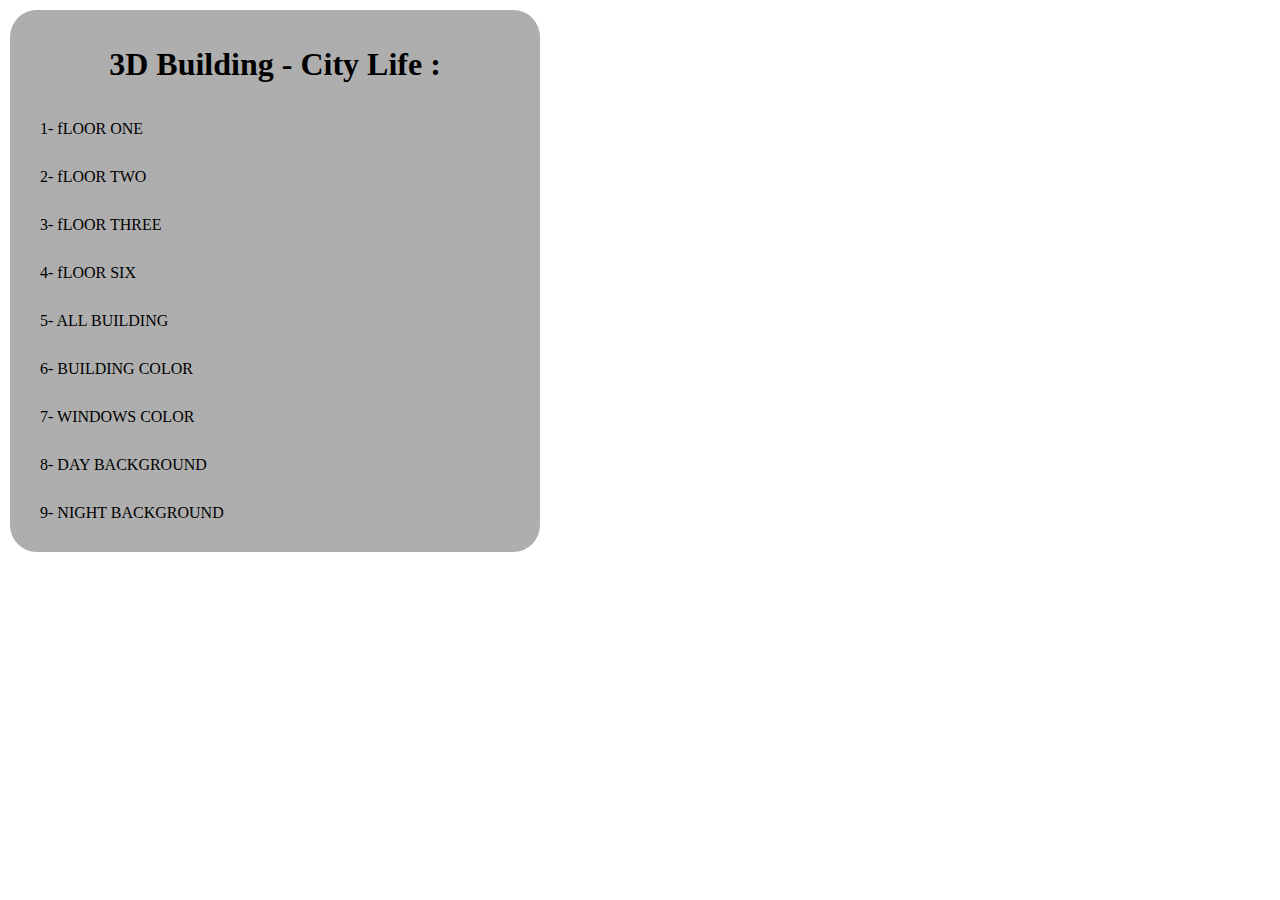
<file: index.html>
<!DOCTYPE html>
<html lang="en">
<head>
    <meta charset="UTF-8">
    <meta name="viewport" content="width=device-width, initial-scale=1.0">
    <title>3D BUILDING</title> 
    <style>
        body {
            margin: 0;
            padding: 0;
        }
        h1 {
            text-align: center;
        }
        a {
            padding: 15px;
            width: 100%;
            text-decoration: none;
            color: black;
        }
        div {
            margin: 10px;
            padding: 15px;
            width: 500px;
            background-color: rgb(174, 174, 174);
            border-radius: 5%;
            display: flex;
            flex-direction: column;
        }
        a:hover{
            background-color: rgb(32, 135, 32);
            width: auto;
            color: white;
        }
    </style>
</head>
<body>
    <div class="">
        <h1>3D Building - City Life :</h1>
        <a href="/1-floorone/Floor one.html">1- fLOOR ONE</a>
        <a href="/2-floortwo/Floor two.html">2- fLOOR TWO</a>
        <a href="/3-floorthree/Floor three.html">3- fLOOR THREE</a>
        <a href="/4-floorsix/Floor six.html">4- fLOOR SIX</a>
        <a href="/5-AllBuilding/3D building.html">5- ALL BUILDING</a>
        <a href="/6-BUILDINGCOLOR/Building color.html">6- BUILDING COLOR</a>
        <a href="/7-WindowsColor/Windows Color.html">7- WINDOWS COLOR</a>
        <a href="/8-DayBackground/Day Background.html">8- DAY BACKGROUND</a>
        <a href="/9-NightBackground/Night Background.html">9- NIGHT BACKGROUND</a>
    </div>
</body>
</html>
</file>
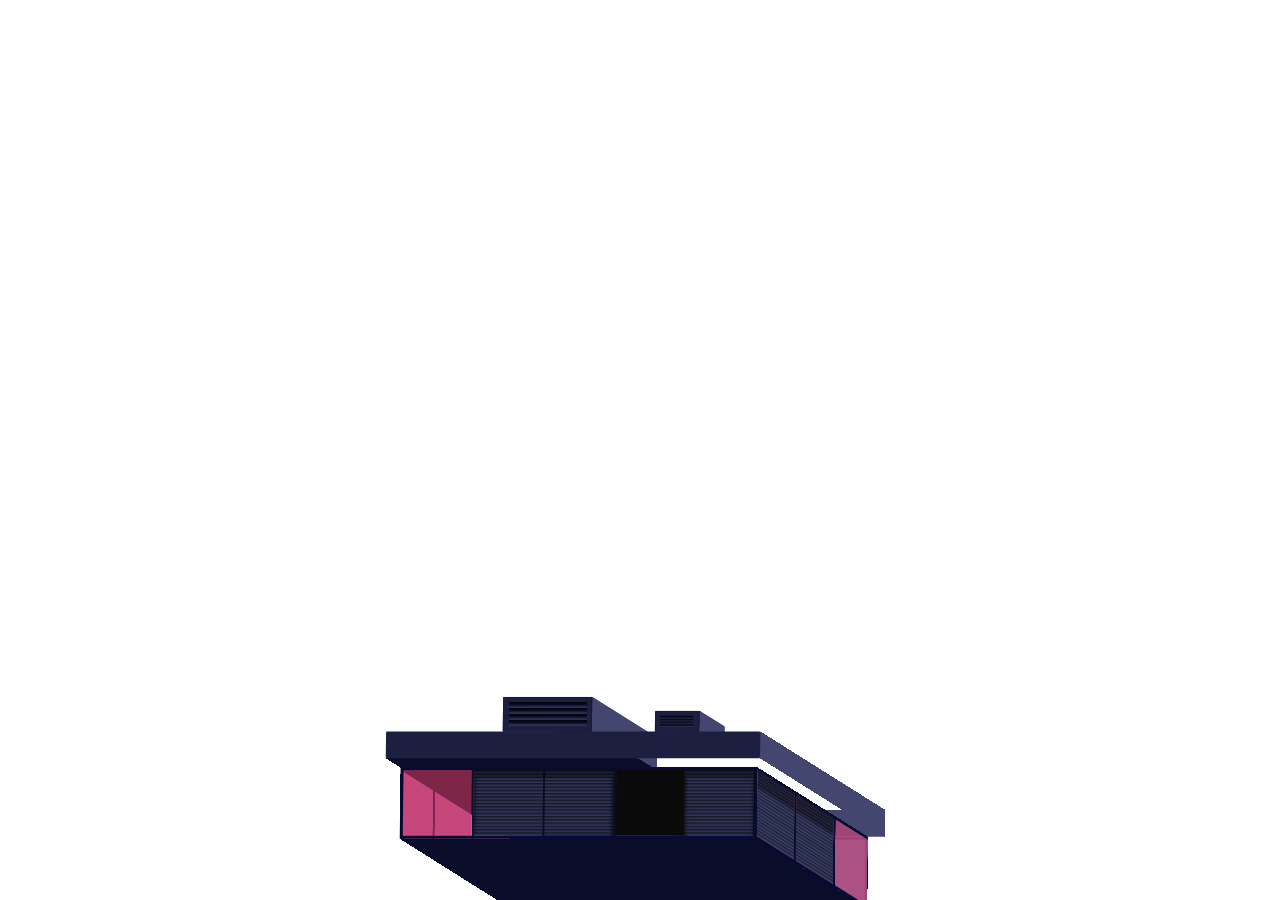
<file: 1-floorone/Floor one.html>
<!DOCTYPE html>
<html lang="en">
<head>
    <meta charset="UTF-8">
    <meta name="viewport" content="width=device-width, initial-scale=1.0">
    <link rel="stylesheet" href="style.css">
    <title>FLOOR ONE</title>
</head>
<body>
    
<div class="building">

	<div class="cube floor one">
		<div class="side"></div>
		<div class="side"></div>
		<div class="side"></div>
		<div class="side"></div>
		<div class="side"></div>
		<div class="side"></div>
	</div>
	<div class="cube roof one">
		<div class="side"></div>
		<div class="side"></div>
		<div class="side"></div>
		<div class="side"></div>
		<div class="side"></div>
		<div class="side"></div>
	</div>

	<div class="cube air-cooler">
		<div class="side"></div>
		<div class="side"></div>
		<div class="side"></div>
		<div class="side"></div>
		<div class="side"></div>
		<div class="side"></div>
	</div>
	<div class="cube air-cooler">
		<div class="side"></div>
		<div class="side"></div>
		<div class="side"></div>
		<div class="side"></div>
		<div class="side"></div>
		<div class="side"></div>
	</div>

</div>
    
</body>
</html>
</file>
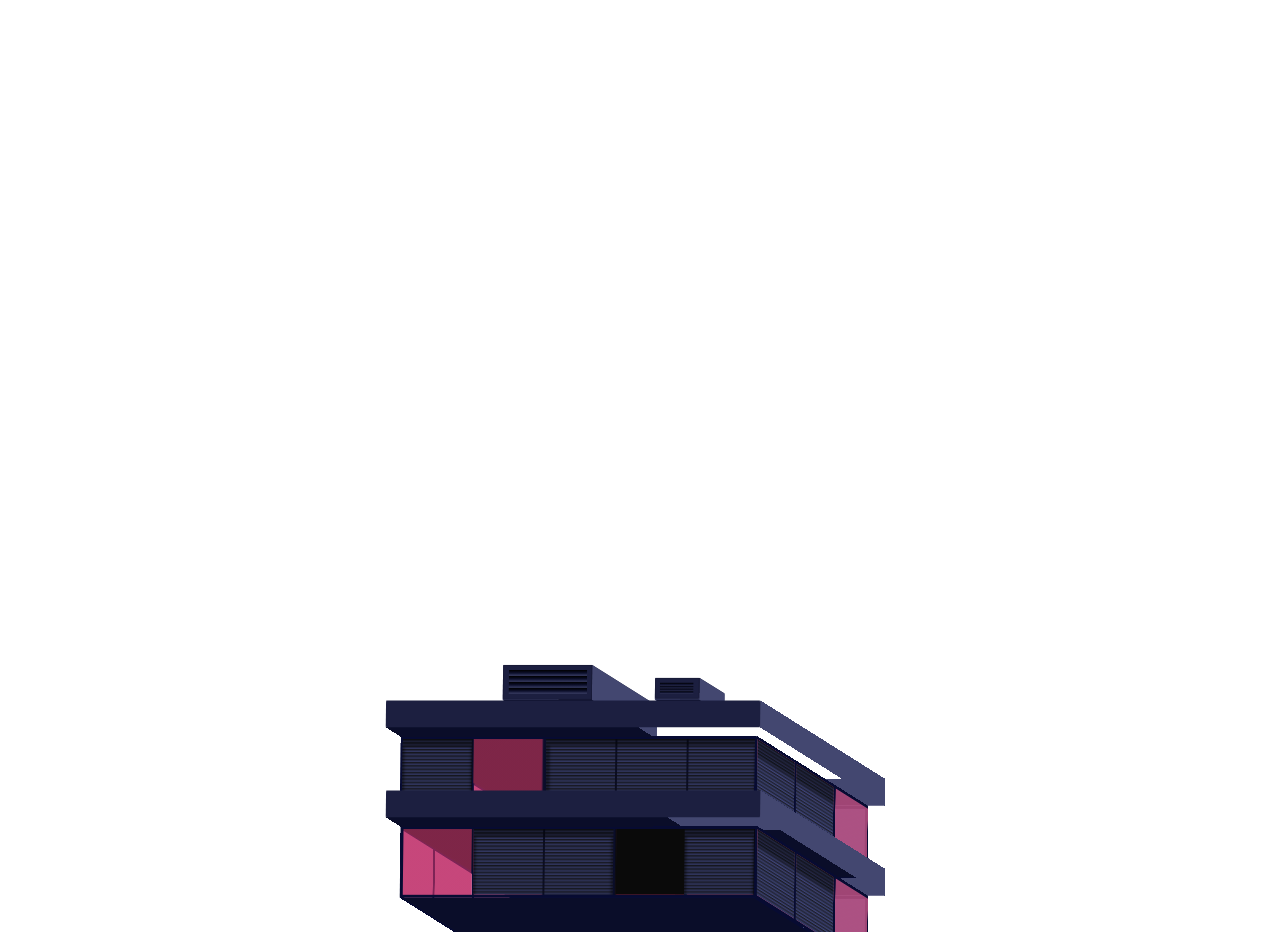
<file: 2-floortwo/Floor two.html>
<!DOCTYPE html>
<html lang="en">
<head>
    <meta charset="UTF-8">
    <meta name="viewport" content="width=device-width, initial-scale=1.0">
    <link rel="stylesheet" href="style.css">
    <title>FLOOR TWO</title>
</head>
<body>
    
<div class="building">

	<div class="cube floor one">
		<div class="side"></div>
		<div class="side"></div>
		<div class="side"></div>
		<div class="side"></div>
		<div class="side"></div>
		<div class="side"></div>
	</div>
	<div class="cube roof one">
		<div class="side"></div>
		<div class="side"></div>
		<div class="side"></div>
		<div class="side"></div>
		<div class="side"></div>
		<div class="side"></div>
	</div>
	<div class="cube floor two">
		<div class="side"></div>
		<div class="side"></div>
		<div class="side"></div>
		<div class="side"></div>
		<div class="side"></div>
		<div class="side"></div>
	</div>
	<div class="cube roof two">
		<div class="side"></div>
		<div class="side"></div>
		<div class="side"></div>
		<div class="side"></div>
		<div class="side"></div>
		<div class="side"></div>
	</div>

	<div class="cube air-cooler">
		<div class="side"></div>
		<div class="side"></div>
		<div class="side"></div>
		<div class="side"></div>
		<div class="side"></div>
		<div class="side"></div>
	</div>
	<div class="cube air-cooler">
		<div class="side"></div>
		<div class="side"></div>
		<div class="side"></div>
		<div class="side"></div>
		<div class="side"></div>
		<div class="side"></div>
	</div>

</div>
    
</body>
</html>
</file>
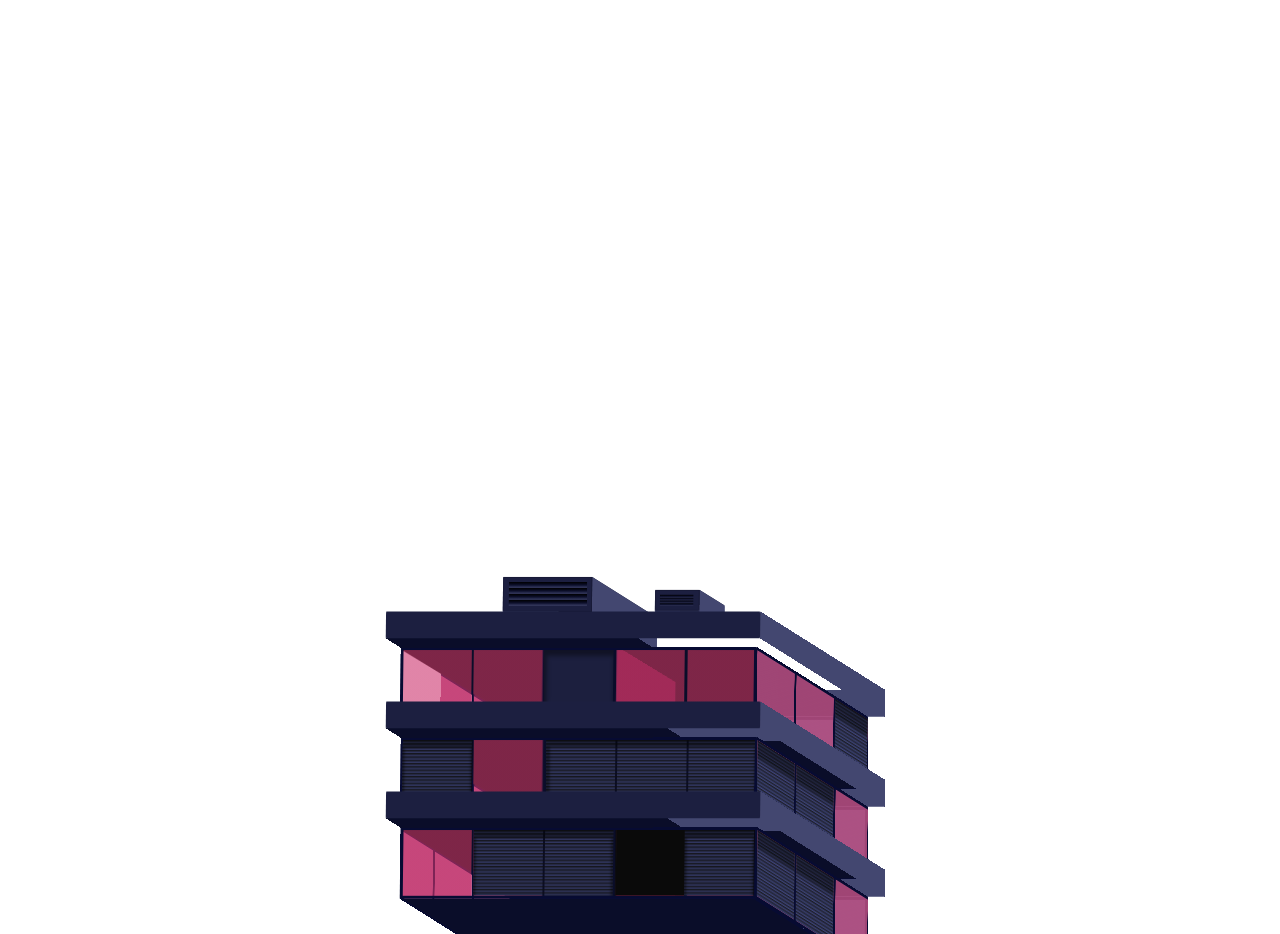
<file: 3-floorthree/Floor three.html>
<!DOCTYPE html>
<html lang="en">
<head>
    <meta charset="UTF-8">
    <meta name="viewport" content="width=device-width, initial-scale=1.0">
    <link rel="stylesheet" href="style.css">
    <title>FLOOR THREE</title>
</head>
<body>
    
<div class="building">

	<div class="cube floor one">
		<div class="side"></div>
		<div class="side"></div>
		<div class="side"></div>
		<div class="side"></div>
		<div class="side"></div>
		<div class="side"></div>
	</div>
	<div class="cube roof one">
		<div class="side"></div>
		<div class="side"></div>
		<div class="side"></div>
		<div class="side"></div>
		<div class="side"></div>
		<div class="side"></div>
	</div>
	<div class="cube floor two">
		<div class="side"></div>
		<div class="side"></div>
		<div class="side"></div>
		<div class="side"></div>
		<div class="side"></div>
		<div class="side"></div>
	</div>
	<div class="cube roof two">
		<div class="side"></div>
		<div class="side"></div>
		<div class="side"></div>
		<div class="side"></div>
		<div class="side"></div>
		<div class="side"></div>
	</div>
	<div class="cube floor three">
		<div class="side"></div>
		<div class="side"></div>
		<div class="side"></div>
		<div class="side"></div>
		<div class="side"></div>
		<div class="side"></div>
	</div>
	<div class="cube roof three">
		<div class="side"></div>
		<div class="side"></div>
		<div class="side"></div>
		<div class="side"></div>
		<div class="side"></div>
		<div class="side"></div>
	</div>

	<div class="cube air-cooler">
		<div class="side"></div>
		<div class="side"></div>
		<div class="side"></div>
		<div class="side"></div>
		<div class="side"></div>
		<div class="side"></div>
	</div>
	<div class="cube air-cooler">
		<div class="side"></div>
		<div class="side"></div>
		<div class="side"></div>
		<div class="side"></div>
		<div class="side"></div>
		<div class="side"></div>
	</div>

</div>
    
</body>
</html>
</file>
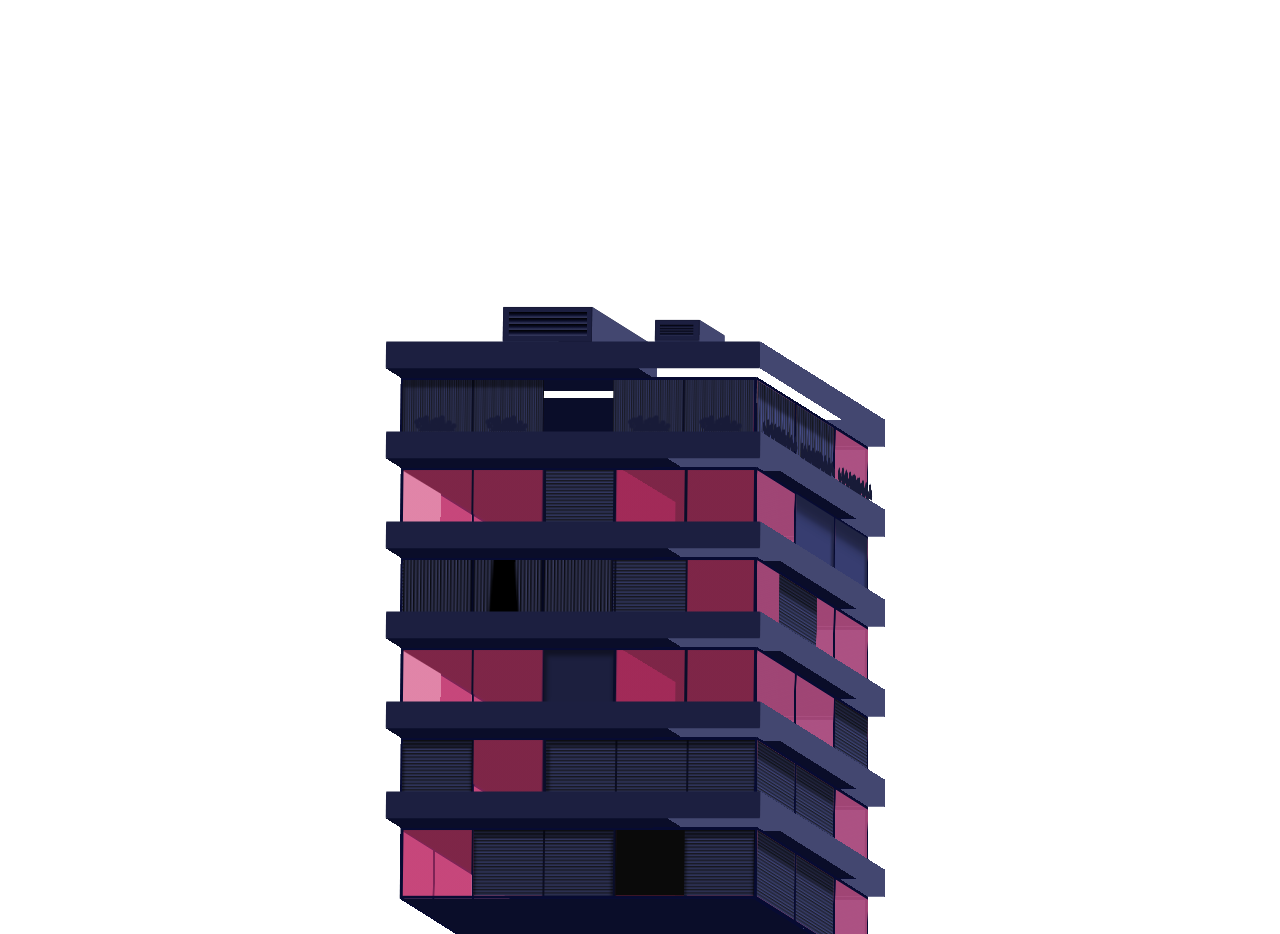
<file: 4-floorsix/Floor six.html>
<!DOCTYPE html>
<html lang="en">
<head>
    <meta charset="UTF-8">
    <meta name="viewport" content="width=device-width, initial-scale=1.0">
    <link rel="stylesheet" href="style.css">
    <title>FLOOR SIX</title>
</head>
<body>
    
<div class="building">

	<div class="cube floor one">
		<div class="side"></div>
		<div class="side"></div>
		<div class="side"></div>
		<div class="side"></div>
		<div class="side"></div>
		<div class="side"></div>
	</div>
	<div class="cube roof one">
		<div class="side"></div>
		<div class="side"></div>
		<div class="side"></div>
		<div class="side"></div>
		<div class="side"></div>
		<div class="side"></div>
	</div>
	<div class="cube floor two">
		<div class="side"></div>
		<div class="side"></div>
		<div class="side"></div>
		<div class="side"></div>
		<div class="side"></div>
		<div class="side"></div>
	</div>
	<div class="cube roof two">
		<div class="side"></div>
		<div class="side"></div>
		<div class="side"></div>
		<div class="side"></div>
		<div class="side"></div>
		<div class="side"></div>
	</div>
	<div class="cube floor three">
		<div class="side"></div>
		<div class="side"></div>
		<div class="side"></div>
		<div class="side"></div>
		<div class="side"></div>
		<div class="side"></div>
	</div>
	<div class="cube roof three">
		<div class="side"></div>
		<div class="side"></div>
		<div class="side"></div>
		<div class="side"></div>
		<div class="side"></div>
		<div class="side"></div>
	</div>
	<div class="cube floor four">
		<div class="side"></div>
		<div class="side"></div>
		<div class="side"></div>
		<div class="side"></div>
		<div class="side"></div>
		<div class="side"></div>
	</div>
	<div class="cube roof four">
		<div class="side"></div>
		<div class="side"></div>
		<div class="side"></div>
		<div class="side"></div>
		<div class="side"></div>
		<div class="side"></div>
	</div>
	<div class="cube floor five">
		<div class="side"></div>
		<div class="side"></div>
		<div class="side"></div>
		<div class="side"></div>
		<div class="side"></div>
		<div class="side"></div>
	</div>
	<div class="cube roof five">
		<div class="side"></div>
		<div class="side"></div>
		<div class="side"></div>
		<div class="side"></div>
		<div class="side"></div>
		<div class="side"></div>
	</div>
	<div class="cube floor six">
		<div class="side"></div>
		<div class="side"></div>
		<div class="side"></div>
		<div class="side"></div>
		<div class="side"></div>
		<div class="side"></div>
	</div>
	<div class="cube roof six">
		<div class="side"></div>
		<div class="side"></div>
		<div class="side"></div>
		<div class="side"></div>
		<div class="side"></div>
		<div class="side"></div>
	</div>

	<div class="cube air-cooler">
		<div class="side"></div>
		<div class="side"></div>
		<div class="side"></div>
		<div class="side"></div>
		<div class="side"></div>
		<div class="side"></div>
	</div>
	<div class="cube air-cooler">
		<div class="side"></div>
		<div class="side"></div>
		<div class="side"></div>
		<div class="side"></div>
		<div class="side"></div>
		<div class="side"></div>
	</div>

</div>
    
</body>
</html>
</file>
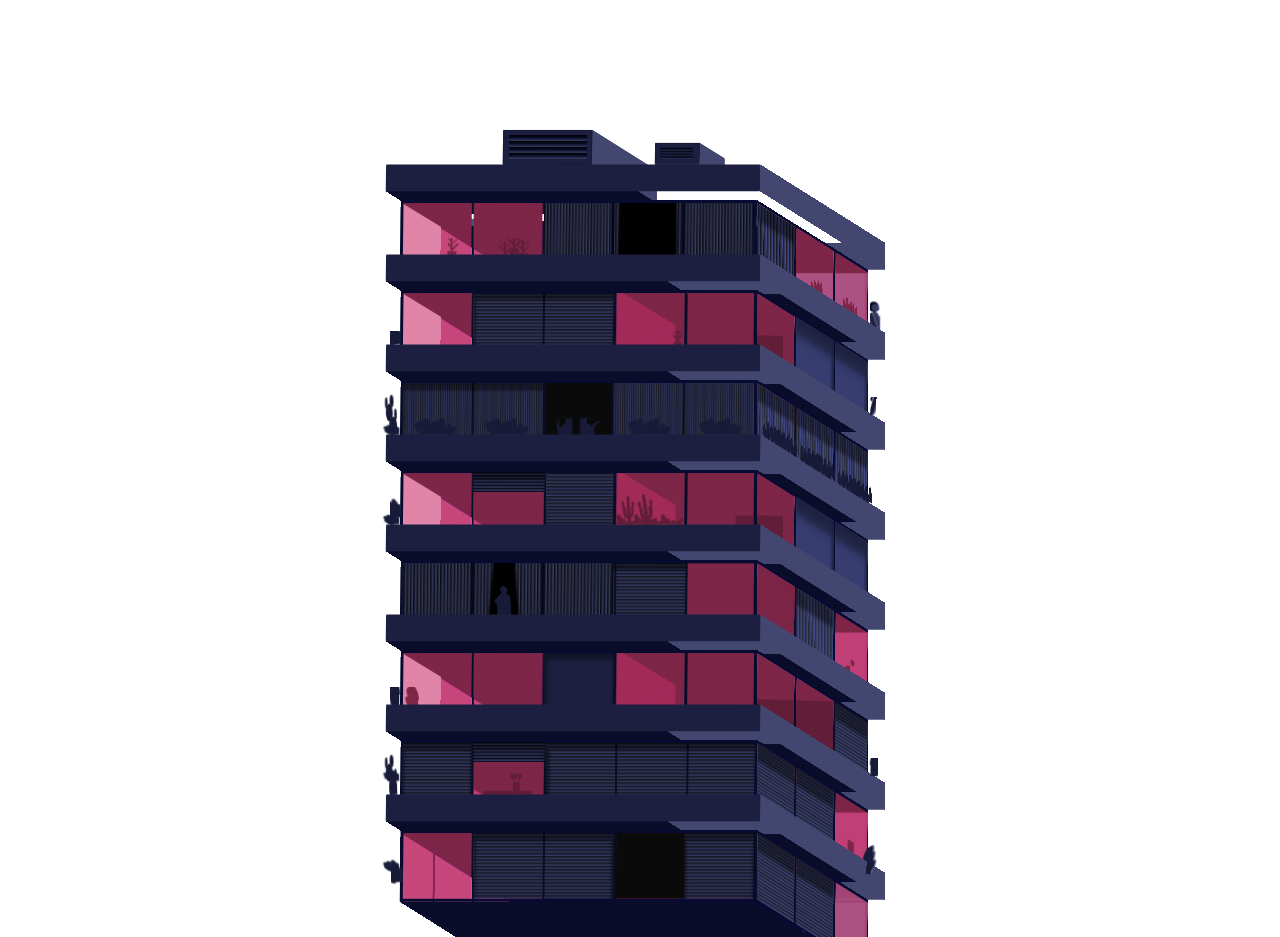
<file: 5-AllBuilding/3D building.html>
<!DOCTYPE html>
<html lang="en">
<head>
    <meta charset="UTF-8">
    <meta name="viewport" content="width=device-width, initial-scale=1.0">
    <link rel="stylesheet" href="style.css">
    <title>3D BUILDING</title>
</head>
<body>
    
    <!-- <input type="checkbox" id="day-night"><label for="day-night"></label> -->

    <div class="building">
        
        <!-- <div class="moon-sun"></div> -->
    
        <div class="cube floor one">
            <div class="side"></div>
            <div class="side"></div>
            <div class="side"></div>
            <div class="side"></div>
            <div class="side"></div>
            <div class="side"></div>
        </div>
        <div class="cube roof one">
            <div class="side"><i class="cactus"></i></div>
            <div class="side"></div>
            <div class="side"></div>
            <div class="side"></div>
            <div class="side"></div>
            <div class="side"></div>
        </div>
        <div class="cube floor two">
            <div class="side"><span><i class="flowers"></i></span></div>
            <div class="side"></div>
            <div class="side"><span></span></div>
            <div class="side"></div>
            <div class="side"></div>
            <div class="side"></div>
        </div>
        <div class="cube roof two">
            <div class="side"><i class="bush"></i></div>
            <div class="side"></div>
            <div class="side"><i class="bush"></i></div>
            <div class="side"></div>
            <div class="side"></div>
            <div class="side"></div>
        </div>
        <div class="cube floor three">
            <div class="side"></div>
            <div class="side"></div>
            <div class="side"><span></span></div>
            <div class="side"></div>
            <div class="side"></div>
            <div class="side"></div>
        </div>
        <div class="cube roof three">
            <div class="side"></div>
            <div class="side"></div>
            <div class="side"></div>
            <div class="side"></div>
            <div class="side"></div>
            <div class="side"></div>
        </div>
        <div class="cube floor four">
            <div class="side"><i class="man"></i></div>
            <div class="side"></div>
            <div class="side"><span></span></div>
            <div class="side"></div>
            <div class="side"></div>
            <div class="side"></div>
        </div>
        <div class="cube roof four">
            <div class="side"><i class="bush"></i></div>
            <div class="side"></div>
            <div class="side"></div>
            <div class="side"></div>
            <div class="side"></div>
            <div class="side"></div>
        </div>
        <div class="cube floor five">
            <div class="side"><i class="cactus2"></i><i class="cactus2"></i><span></span></div>
            <div class="side"></div>
            <div class="side"><span></span></div>
            <div class="side"></div>
            <div class="side"></div>
            <div class="side"></div>
        </div>
        <div class="cube roof five">
            <div class="side"><i class="cactus"></i></div>
            <div class="side"></div>
            <div class="side"></div>
            <div class="side"></div>
            <div class="side"></div>
            <div class="side"></div>
        </div>
        <div class="cube floor six">
            <div class="side"><span><i class="cat"></i><i class="cat"></i></span></div>
            <div class="side"></div>
            <div class="side"></div>
            <div class="side"></div>
            <div class="side"></div>
            <div class="side"></div>
        </div>
        <div class="cube roof six">
            <div class="side"><i class="bush"></i></div>
            <div class="side"></div>
            <div class="side"><i class="cactus"></i></div>
            <div class="side"></div>
            <div class="side"></div>
            <div class="side"></div>
        </div>
        <div class="cube floor seven">
            <div class="side"><i class="plant"></i></div>
            <div class="side"></div>
            <div class="side"><span></span></div>
            <div class="side"></div>
            <div class="side"></div>
            <div class="side"></div>
        </div>
        <div class="cube roof seven">
            <div class="side"></div>
            <div class="side"></div>
            <div class="side"></div>
            <div class="side"></div>
            <div class="side"></div>
            <div class="side"></div>
        </div>
        <div class="cube floor eight">
            <div class="side"><i class="plant"></i><i class="man"></i></div>
            <div class="side"></div>
            <div class="side"><span></span></div>
            <div class="side"></div>
            <div class="side"></div>
            <div class="side"></div>
        </div>
        <div class="cube roof eight">
            <div class="side"></div>
            <div class="side"></div>
            <div class="side"></div>
            <div class="side"></div>
            <div class="side"></div>
            <div class="side"></div>
        </div>
        <div class="cube air-cooler">
            <div class="side"></div>
            <div class="side"></div>
            <div class="side"></div>
            <div class="side"></div>
            <div class="side"></div>
            <div class="side"></div>
        </div>
        <div class="cube air-cooler">
            <div class="side"></div>
            <div class="side"></div>
            <div class="side"></div>
            <div class="side"></div>
            <div class="side"></div>
            <div class="side"></div>
        </div>
        <div class="lights"></div>
        <div class="clouds"></div>
    
    </div>
    
</body>
</html>
</file>
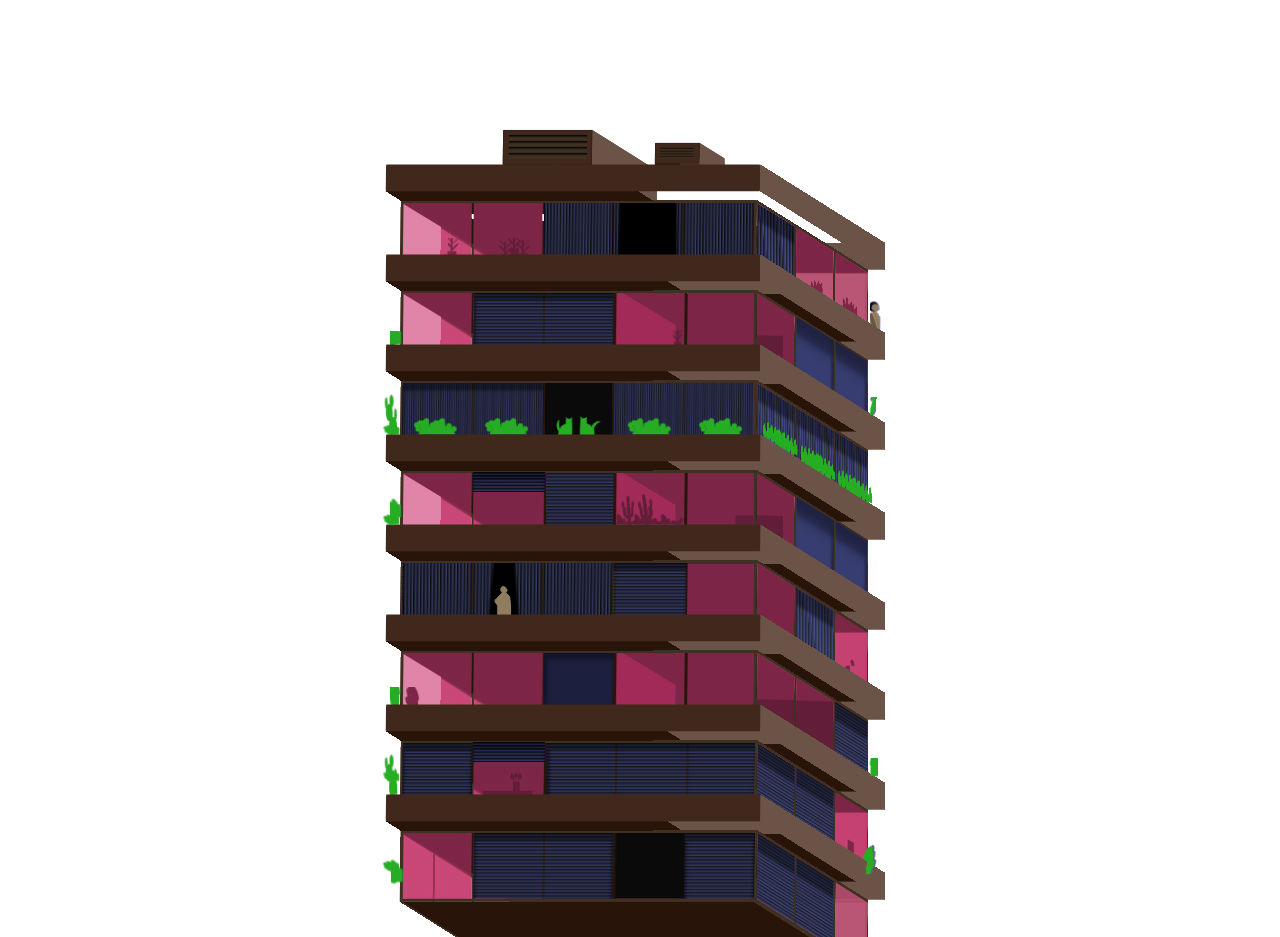
<file: 6-BUILDINGCOLOR/Building color.html>
<!DOCTYPE html>
<html lang="en">
<head>
    <meta charset="UTF-8">
    <meta name="viewport" content="width=device-width, initial-scale=1.0">
    <link rel="stylesheet" href="style.css">
    <title>BUILDING COLOR</title>
</head>
<body>
    
    <!-- <input type="checkbox" id="day-night"><label for="day-night"></label> -->

    <div class="building">
        
        <!-- <div class="moon-sun"></div> -->
    
        <div class="cube floor one">
            <div class="side"></div>
            <div class="side"></div>
            <div class="side"></div>
            <div class="side"></div>
            <div class="side"></div>
            <div class="side"></div>
        </div>
        <div class="cube roof one">
            <div class="side"><i class="cactus"></i></div>
            <div class="side"></div>
            <div class="side"></div>
            <div class="side"></div>
            <div class="side"></div>
            <div class="side"></div>
        </div>
        <div class="cube floor two">
            <div class="side"><span><i class="flowers"></i></span></div>
            <div class="side"></div>
            <div class="side"><span></span></div>
            <div class="side"></div>
            <div class="side"></div>
            <div class="side"></div>
        </div>
        <div class="cube roof two">
            <div class="side"><i class="bush"></i></div>
            <div class="side"></div>
            <div class="side"><i class="bush"></i></div>
            <div class="side"></div>
            <div class="side"></div>
            <div class="side"></div>
        </div>
        <div class="cube floor three">
            <div class="side"></div>
            <div class="side"></div>
            <div class="side"><span></span></div>
            <div class="side"></div>
            <div class="side"></div>
            <div class="side"></div>
        </div>
        <div class="cube roof three">
            <div class="side"></div>
            <div class="side"></div>
            <div class="side"></div>
            <div class="side"></div>
            <div class="side"></div>
            <div class="side"></div>
        </div>
        <div class="cube floor four">
            <div class="side"><i class="man"></i></div>
            <div class="side"></div>
            <div class="side"><span></span></div>
            <div class="side"></div>
            <div class="side"></div>
            <div class="side"></div>
        </div>
        <div class="cube roof four">
            <div class="side"><i class="bush"></i></div>
            <div class="side"></div>
            <div class="side"></div>
            <div class="side"></div>
            <div class="side"></div>
            <div class="side"></div>
        </div>
        <div class="cube floor five">
            <div class="side"><i class="cactus2"></i><i class="cactus2"></i><span></span></div>
            <div class="side"></div>
            <div class="side"><span></span></div>
            <div class="side"></div>
            <div class="side"></div>
            <div class="side"></div>
        </div>
        <div class="cube roof five">
            <div class="side"><i class="cactus"></i></div>
            <div class="side"></div>
            <div class="side"></div>
            <div class="side"></div>
            <div class="side"></div>
            <div class="side"></div>
        </div>
        <div class="cube floor six">
            <div class="side"><span><i class="cat"></i><i class="cat"></i></span></div>
            <div class="side"></div>
            <div class="side"></div>
            <div class="side"></div>
            <div class="side"></div>
            <div class="side"></div>
        </div>
        <div class="cube roof six">
            <div class="side"><i class="bush"></i></div>
            <div class="side"></div>
            <div class="side"><i class="cactus"></i></div>
            <div class="side"></div>
            <div class="side"></div>
            <div class="side"></div>
        </div>
        <div class="cube floor seven">
            <div class="side"><i class="plant"></i></div>
            <div class="side"></div>
            <div class="side"><span></span></div>
            <div class="side"></div>
            <div class="side"></div>
            <div class="side"></div>
        </div>
        <div class="cube roof seven">
            <div class="side"></div>
            <div class="side"></div>
            <div class="side"></div>
            <div class="side"></div>
            <div class="side"></div>
            <div class="side"></div>
        </div>
        <div class="cube floor eight">
            <div class="side"><i class="plant"></i><i class="man"></i></div>
            <div class="side"></div>
            <div class="side"><span></span></div>
            <div class="side"></div>
            <div class="side"></div>
            <div class="side"></div>
        </div>
        <div class="cube roof eight">
            <div class="side"></div>
            <div class="side"></div>
            <div class="side"></div>
            <div class="side"></div>
            <div class="side"></div>
            <div class="side"></div>
        </div>
        <div class="cube air-cooler">
            <div class="side"></div>
            <div class="side"></div>
            <div class="side"></div>
            <div class="side"></div>
            <div class="side"></div>
            <div class="side"></div>
        </div>
        <div class="cube air-cooler">
            <div class="side"></div>
            <div class="side"></div>
            <div class="side"></div>
            <div class="side"></div>
            <div class="side"></div>
            <div class="side"></div>
        </div>
        <div class="lights"></div>
        <div class="clouds"></div>
    
    </div>
    
</body>
</html>
</file>
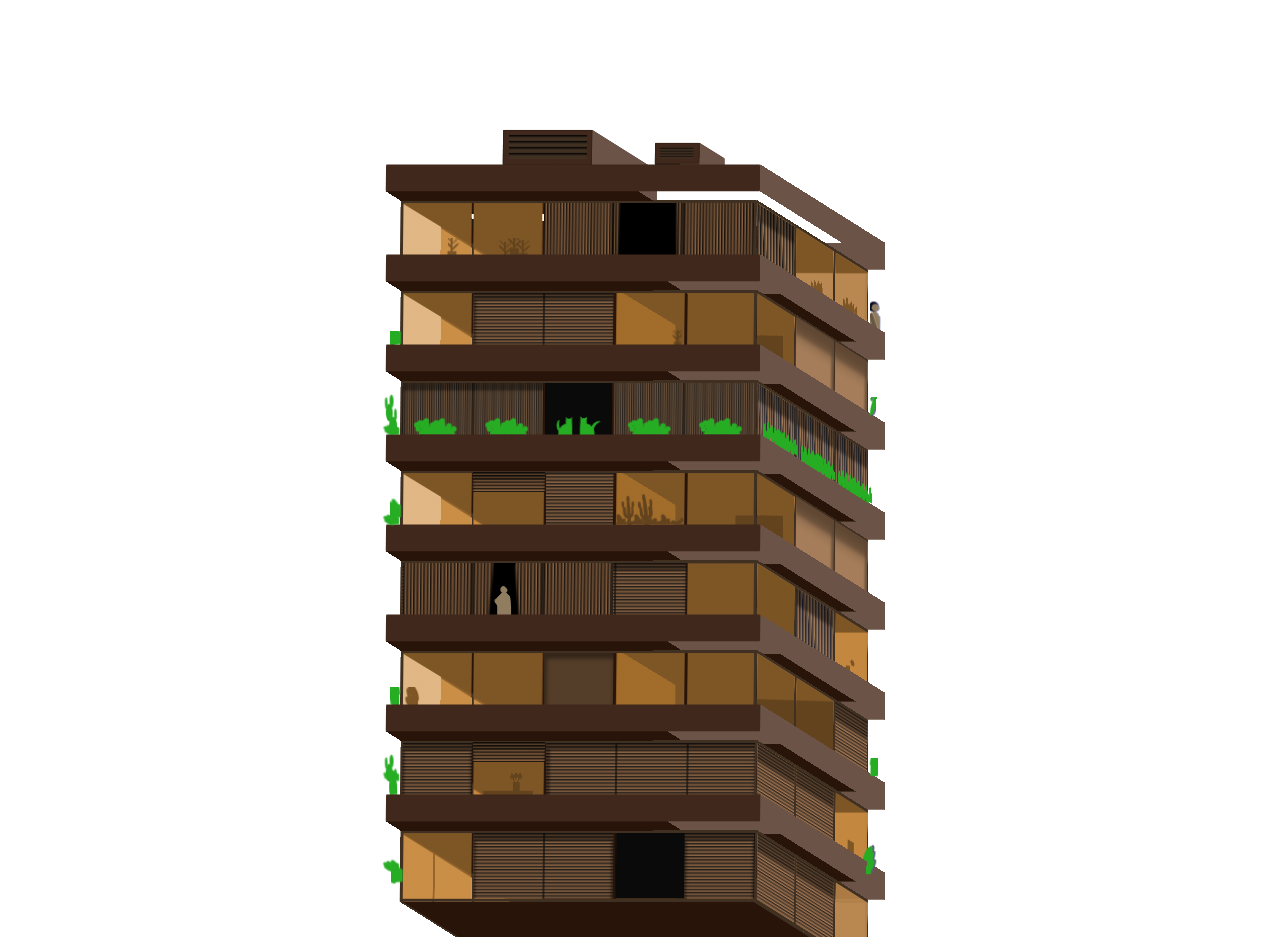
<file: 7-WindowsColor/Windows Color.html>
<!DOCTYPE html>
<html lang="en">
<head>
    <meta charset="UTF-8">
    <meta name="viewport" content="width=device-width, initial-scale=1.0">
    <link rel="stylesheet" href="style.css">
    <title>WINDOWS COLOR</title>
</head>
<body>
    
    <!-- <input type="checkbox" id="day-night"><label for="day-night"></label> -->

    <div class="building">
        
        <!-- <div class="moon-sun"></div> -->
    
        <div class="cube floor one">
            <div class="side"></div>
            <div class="side"></div>
            <div class="side"></div>
            <div class="side"></div>
            <div class="side"></div>
            <div class="side"></div>
        </div>
        <div class="cube roof one">
            <div class="side"><i class="cactus"></i></div>
            <div class="side"></div>
            <div class="side"></div>
            <div class="side"></div>
            <div class="side"></div>
            <div class="side"></div>
        </div>
        <div class="cube floor two">
            <div class="side"><span><i class="flowers"></i></span></div>
            <div class="side"></div>
            <div class="side"><span></span></div>
            <div class="side"></div>
            <div class="side"></div>
            <div class="side"></div>
        </div>
        <div class="cube roof two">
            <div class="side"><i class="bush"></i></div>
            <div class="side"></div>
            <div class="side"><i class="bush"></i></div>
            <div class="side"></div>
            <div class="side"></div>
            <div class="side"></div>
        </div>
        <div class="cube floor three">
            <div class="side"></div>
            <div class="side"></div>
            <div class="side"><span></span></div>
            <div class="side"></div>
            <div class="side"></div>
            <div class="side"></div>
        </div>
        <div class="cube roof three">
            <div class="side"></div>
            <div class="side"></div>
            <div class="side"></div>
            <div class="side"></div>
            <div class="side"></div>
            <div class="side"></div>
        </div>
        <div class="cube floor four">
            <div class="side"><i class="man"></i></div>
            <div class="side"></div>
            <div class="side"><span></span></div>
            <div class="side"></div>
            <div class="side"></div>
            <div class="side"></div>
        </div>
        <div class="cube roof four">
            <div class="side"><i class="bush"></i></div>
            <div class="side"></div>
            <div class="side"></div>
            <div class="side"></div>
            <div class="side"></div>
            <div class="side"></div>
        </div>
        <div class="cube floor five">
            <div class="side"><i class="cactus2"></i><i class="cactus2"></i><span></span></div>
            <div class="side"></div>
            <div class="side"><span></span></div>
            <div class="side"></div>
            <div class="side"></div>
            <div class="side"></div>
        </div>
        <div class="cube roof five">
            <div class="side"><i class="cactus"></i></div>
            <div class="side"></div>
            <div class="side"></div>
            <div class="side"></div>
            <div class="side"></div>
            <div class="side"></div>
        </div>
        <div class="cube floor six">
            <div class="side"><span><i class="cat"></i><i class="cat"></i></span></div>
            <div class="side"></div>
            <div class="side"></div>
            <div class="side"></div>
            <div class="side"></div>
            <div class="side"></div>
        </div>
        <div class="cube roof six">
            <div class="side"><i class="bush"></i></div>
            <div class="side"></div>
            <div class="side"><i class="cactus"></i></div>
            <div class="side"></div>
            <div class="side"></div>
            <div class="side"></div>
        </div>
        <div class="cube floor seven">
            <div class="side"><i class="plant"></i></div>
            <div class="side"></div>
            <div class="side"><span></span></div>
            <div class="side"></div>
            <div class="side"></div>
            <div class="side"></div>
        </div>
        <div class="cube roof seven">
            <div class="side"></div>
            <div class="side"></div>
            <div class="side"></div>
            <div class="side"></div>
            <div class="side"></div>
            <div class="side"></div>
        </div>
        <div class="cube floor eight">
            <div class="side"><i class="plant"></i><i class="man"></i></div>
            <div class="side"></div>
            <div class="side"><span></span></div>
            <div class="side"></div>
            <div class="side"></div>
            <div class="side"></div>
        </div>
        <div class="cube roof eight">
            <div class="side"></div>
            <div class="side"></div>
            <div class="side"></div>
            <div class="side"></div>
            <div class="side"></div>
            <div class="side"></div>
        </div>
        <div class="cube air-cooler">
            <div class="side"></div>
            <div class="side"></div>
            <div class="side"></div>
            <div class="side"></div>
            <div class="side"></div>
            <div class="side"></div>
        </div>
        <div class="cube air-cooler">
            <div class="side"></div>
            <div class="side"></div>
            <div class="side"></div>
            <div class="side"></div>
            <div class="side"></div>
            <div class="side"></div>
        </div>
        <div class="lights"></div>
        <div class="clouds"></div>
    
    </div>
    
</body>
</html>
</file>
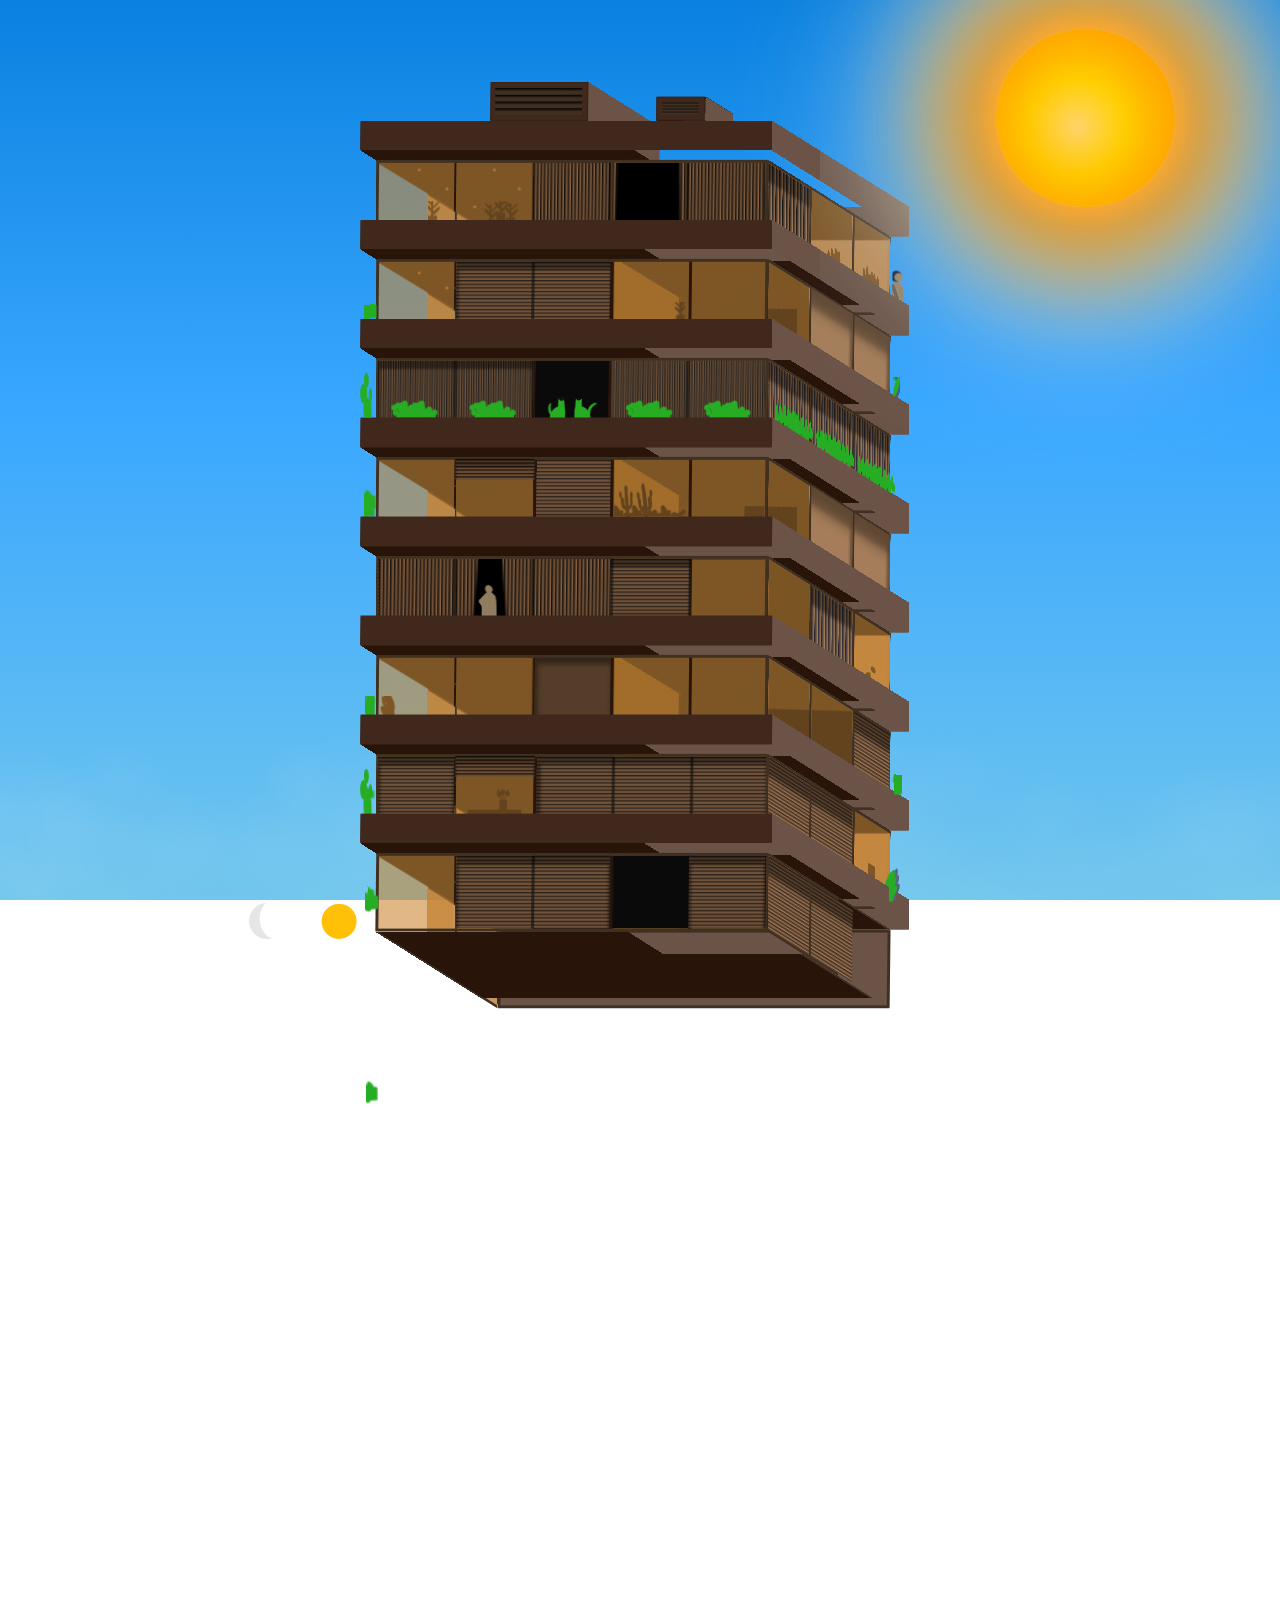
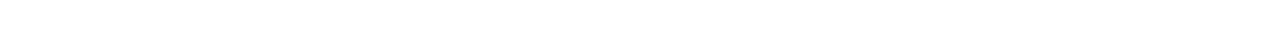
<file: 8-DayBackground/Day Background.html>
<!DOCTYPE html>
<html lang="en">
<head>
    <meta charset="UTF-8">
    <meta name="viewport" content="width=device-width, initial-scale=1.0">
    <link rel="stylesheet" href="style.css">
    <title>DAY BACKGROUND</title>
</head>
<body>
    
    <input type="checkbox" id="day-night">
    <label for="day-night"></label>

    <div class="building">
        <div class="moon-sun"></div>
        <div class="cube floor one">
            <div class="side"></div>
            <div class="side"></div>
            <div class="side"></div>
            <div class="side"></div>
            <div class="side"></div>
            <div class="side"></div>
        </div>
        <div class="cube roof one">
            <div class="side"><i class="cactus"></i></div>
            <div class="side"></div>
            <div class="side"></div>
            <div class="side"></div>
            <div class="side"></div>
            <div class="side"></div>
        </div>
        <div class="cube floor two">
            <div class="side"><span><i class="flowers"></i></span></div>
            <div class="side"></div>
            <div class="side"><span></span></div>
            <div class="side"></div>
            <div class="side"></div>
            <div class="side"></div>
        </div>
        <div class="cube roof two">
            <div class="side"><i class="bush"></i></div>
            <div class="side"></div>
            <div class="side"><i class="bush"></i></div>
            <div class="side"></div>
            <div class="side"></div>
            <div class="side"></div>
        </div>
        <div class="cube floor three">
            <div class="side"></div>
            <div class="side"></div>
            <div class="side"><span></span></div>
            <div class="side"></div>
            <div class="side"></div>
            <div class="side"></div>
        </div>
        <div class="cube roof three">
            <div class="side"></div>
            <div class="side"></div>
            <div class="side"></div>
            <div class="side"></div>
            <div class="side"></div>
            <div class="side"></div>
        </div>
        <div class="cube floor four">
            <div class="side"><i class="man"></i></div>
            <div class="side"></div>
            <div class="side"><span></span></div>
            <div class="side"></div>
            <div class="side"></div>
            <div class="side"></div>
        </div>
        <div class="cube roof four">
            <div class="side"><i class="bush"></i></div>
            <div class="side"></div>
            <div class="side"></div>
            <div class="side"></div>
            <div class="side"></div>
            <div class="side"></div>
        </div>
        <div class="cube floor five">
            <div class="side"><i class="cactus2"></i><i class="cactus2"></i><span></span></div>
            <div class="side"></div>
            <div class="side"><span></span></div>
            <div class="side"></div>
            <div class="side"></div>
            <div class="side"></div>
        </div>
        <div class="cube roof five">
            <div class="side"><i class="cactus"></i></div>
            <div class="side"></div>
            <div class="side"></div>
            <div class="side"></div>
            <div class="side"></div>
            <div class="side"></div>
        </div>
        <div class="cube floor six">
            <div class="side"><span><i class="cat"></i><i class="cat"></i></span></div>
            <div class="side"></div>
            <div class="side"></div>
            <div class="side"></div>
            <div class="side"></div>
            <div class="side"></div>
        </div>
        <div class="cube roof six">
            <div class="side"><i class="bush"></i></div>
            <div class="side"></div>
            <div class="side"><i class="cactus"></i></div>
            <div class="side"></div>
            <div class="side"></div>
            <div class="side"></div>
        </div>
        <div class="cube floor seven">
            <div class="side"><i class="plant"></i></div>
            <div class="side"></div>
            <div class="side"><span></span></div>
            <div class="side"></div>
            <div class="side"></div>
            <div class="side"></div>
        </div>
        <div class="cube roof seven">
            <div class="side"></div>
            <div class="side"></div>
            <div class="side"></div>
            <div class="side"></div>
            <div class="side"></div>
            <div class="side"></div>
        </div>
        <div class="cube floor eight">
            <div class="side"><i class="plant"></i><i class="man"></i></div>
            <div class="side"></div>
            <div class="side"><span></span></div>
            <div class="side"></div>
            <div class="side"></div>
            <div class="side"></div>
        </div>
        <div class="cube roof eight">
            <div class="side"></div>
            <div class="side"></div>
            <div class="side"></div>
            <div class="side"></div>
            <div class="side"></div>
            <div class="side"></div>
        </div>
        <div class="cube air-cooler">
            <div class="side"></div>
            <div class="side"></div>
            <div class="side"></div>
            <div class="side"></div>
            <div class="side"></div>
            <div class="side"></div>
        </div>
        <div class="cube air-cooler">
            <div class="side"></div>
            <div class="side"></div>
            <div class="side"></div>
            <div class="side"></div>
            <div class="side"></div>
            <div class="side"></div>
        </div>
        <div class="lights"></div>
        <div class="clouds"></div>
    
    </div>
    
</body>
</html>
</file>
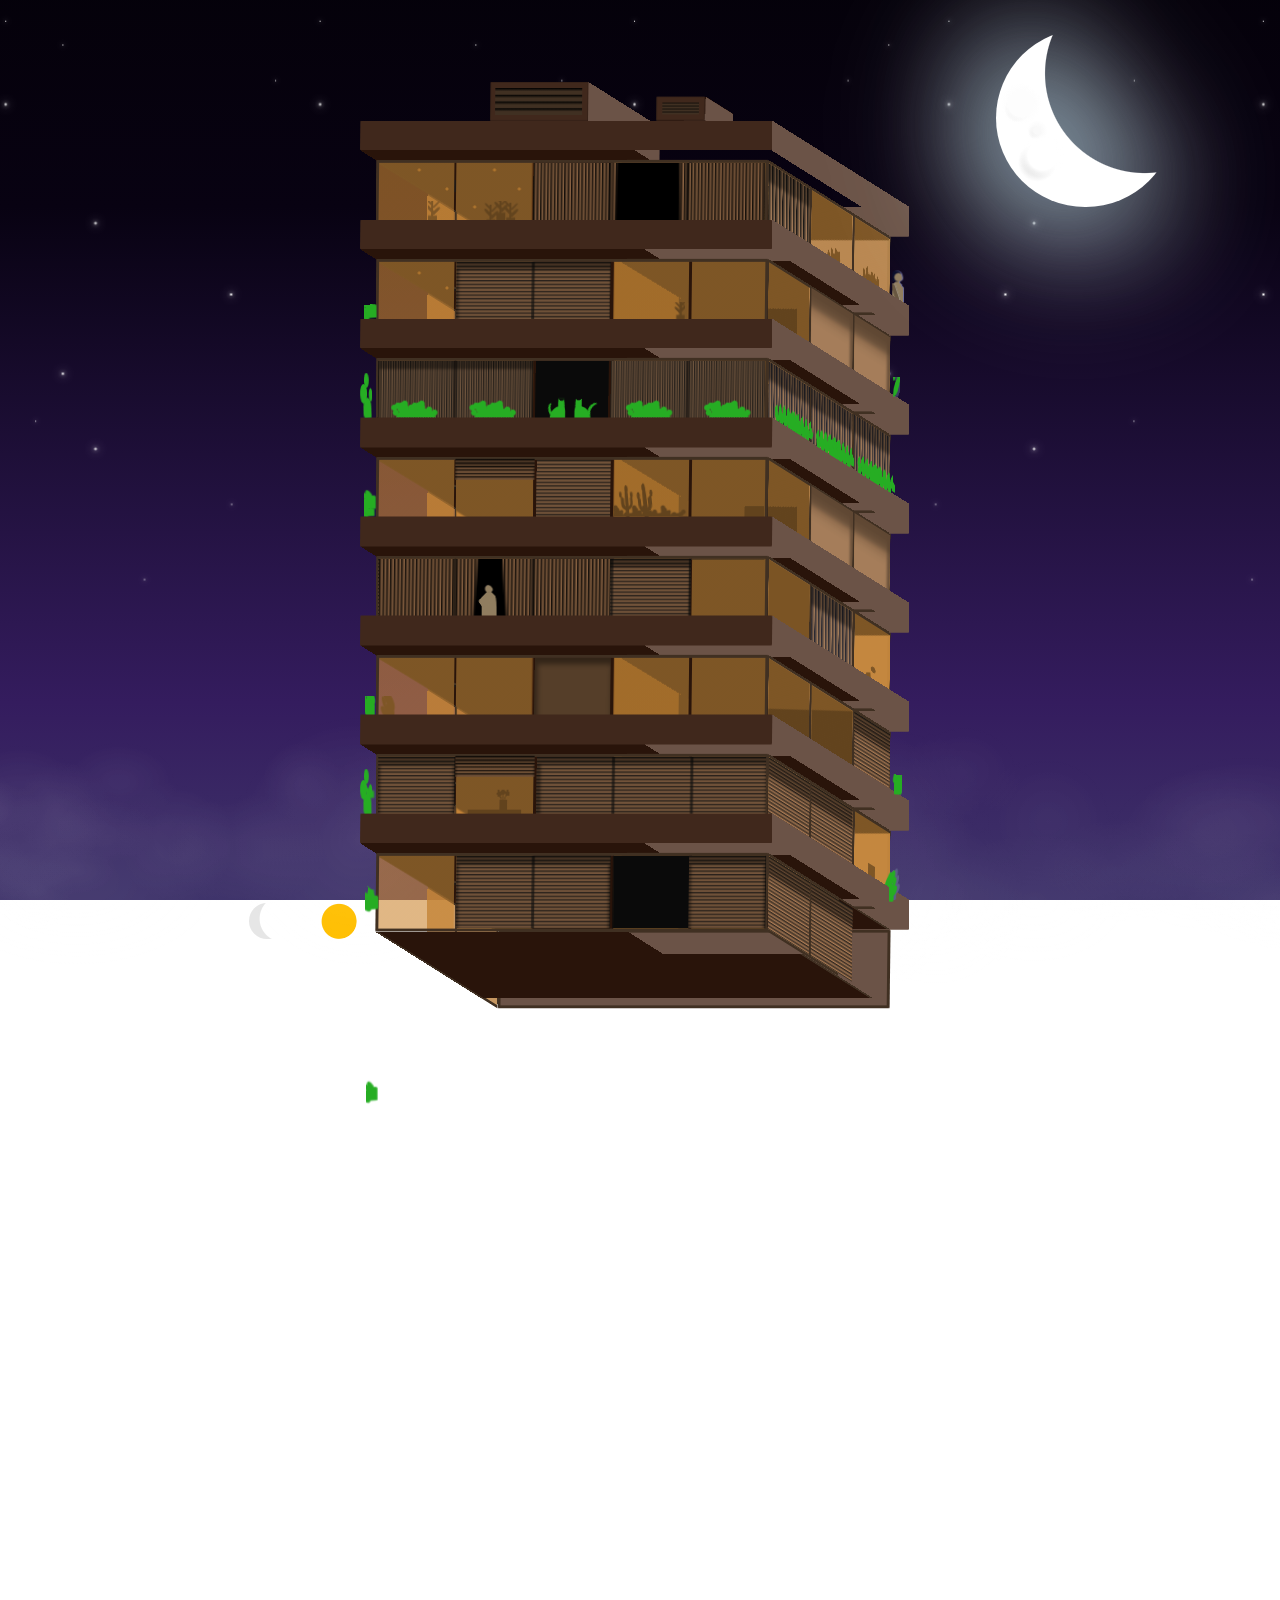
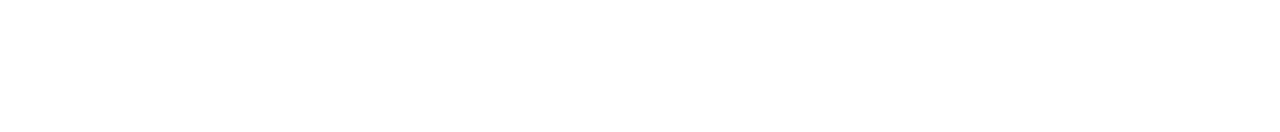
<file: 9-NightBackground/Night Background.html>
<!DOCTYPE html>
<html lang="en">
<head>
    <meta charset="UTF-8">
    <meta name="viewport" content="width=device-width, initial-scale=1.0">
    <link rel="stylesheet" href="style.css">
    <title>NIGHT BACKGROUND</title>
</head>
<body>
    
    <input type="checkbox" id="day-night">
    <label for="day-night"></label>

    <div class="building">
        <div class="moon-sun"></div>
        <div class="cube floor one">
            <div class="side"></div>
            <div class="side"></div>
            <div class="side"></div>
            <div class="side"></div>
            <div class="side"></div>
            <div class="side"></div>
        </div>
        <div class="cube roof one">
            <div class="side"><i class="cactus"></i></div>
            <div class="side"></div>
            <div class="side"></div>
            <div class="side"></div>
            <div class="side"></div>
            <div class="side"></div>
        </div>
        <div class="cube floor two">
            <div class="side"><span><i class="flowers"></i></span></div>
            <div class="side"></div>
            <div class="side"><span></span></div>
            <div class="side"></div>
            <div class="side"></div>
            <div class="side"></div>
        </div>
        <div class="cube roof two">
            <div class="side"><i class="bush"></i></div>
            <div class="side"></div>
            <div class="side"><i class="bush"></i></div>
            <div class="side"></div>
            <div class="side"></div>
            <div class="side"></div>
        </div>
        <div class="cube floor three">
            <div class="side"></div>
            <div class="side"></div>
            <div class="side"><span></span></div>
            <div class="side"></div>
            <div class="side"></div>
            <div class="side"></div>
        </div>
        <div class="cube roof three">
            <div class="side"></div>
            <div class="side"></div>
            <div class="side"></div>
            <div class="side"></div>
            <div class="side"></div>
            <div class="side"></div>
        </div>
        <div class="cube floor four">
            <div class="side"><i class="man"></i></div>
            <div class="side"></div>
            <div class="side"><span></span></div>
            <div class="side"></div>
            <div class="side"></div>
            <div class="side"></div>
        </div>
        <div class="cube roof four">
            <div class="side"><i class="bush"></i></div>
            <div class="side"></div>
            <div class="side"></div>
            <div class="side"></div>
            <div class="side"></div>
            <div class="side"></div>
        </div>
        <div class="cube floor five">
            <div class="side"><i class="cactus2"></i><i class="cactus2"></i><span></span></div>
            <div class="side"></div>
            <div class="side"><span></span></div>
            <div class="side"></div>
            <div class="side"></div>
            <div class="side"></div>
        </div>
        <div class="cube roof five">
            <div class="side"><i class="cactus"></i></div>
            <div class="side"></div>
            <div class="side"></div>
            <div class="side"></div>
            <div class="side"></div>
            <div class="side"></div>
        </div>
        <div class="cube floor six">
            <div class="side"><span><i class="cat"></i><i class="cat"></i></span></div>
            <div class="side"></div>
            <div class="side"></div>
            <div class="side"></div>
            <div class="side"></div>
            <div class="side"></div>
        </div>
        <div class="cube roof six">
            <div class="side"><i class="bush"></i></div>
            <div class="side"></div>
            <div class="side"><i class="cactus"></i></div>
            <div class="side"></div>
            <div class="side"></div>
            <div class="side"></div>
        </div>
        <div class="cube floor seven">
            <div class="side"><i class="plant"></i></div>
            <div class="side"></div>
            <div class="side"><span></span></div>
            <div class="side"></div>
            <div class="side"></div>
            <div class="side"></div>
        </div>
        <div class="cube roof seven">
            <div class="side"></div>
            <div class="side"></div>
            <div class="side"></div>
            <div class="side"></div>
            <div class="side"></div>
            <div class="side"></div>
        </div>
        <div class="cube floor eight">
            <div class="side"><i class="plant"></i><i class="man"></i></div>
            <div class="side"></div>
            <div class="side"><span></span></div>
            <div class="side"></div>
            <div class="side"></div>
            <div class="side"></div>
        </div>
        <div class="cube roof eight">
            <div class="side"></div>
            <div class="side"></div>
            <div class="side"></div>
            <div class="side"></div>
            <div class="side"></div>
            <div class="side"></div>
        </div>
        <div class="cube air-cooler">
            <div class="side"></div>
            <div class="side"></div>
            <div class="side"></div>
            <div class="side"></div>
            <div class="side"></div>
            <div class="side"></div>
        </div>
        <div class="cube air-cooler">
            <div class="side"></div>
            <div class="side"></div>
            <div class="side"></div>
            <div class="side"></div>
            <div class="side"></div>
            <div class="side"></div>
        </div>
        <div class="lights"></div>
        <div class="clouds"></div>
    
    </div>
    
</body>
</html>
</file>
<file: 1-floorone/style.css>
/*** Pending to add some details on windows ***/

@property --glass {
	syntax: '<angle>';
	inherits: false;
	initial-value: 337deg;
}

* {
	transform-style: preserve-3d;
	box-sizing: border-box;
}

body {
	margin: 0;
	padding: 0;
	width: 100vw;
	height: 100vh;
	overflow: hidden;
	display: flex;
	align-items: flex-end;
	justify-content: center;
	--cbz: cubic-bezier(0.68, -0.55, 0.27, 1.55);
}

.building {
	--frame: #070b32;
	--bush: #181b38;
	--dot1: radial-gradient(circle at 50% 50%, var(--bush) 0 0.25vmin, #fff0 calc(0.25vmin + 1px) 100%);
	--dot2: radial-gradient(circle at 50% 50%, var(--bush) 0 0.5vmin, #fff0 calc(0.5vmin + 1px) 100%);
	--dot3: radial-gradient(circle at 50% 50%, var(--bush) 0 1.15vmin, #fff0 calc(1.15vmin + 1px) 100%);
	--glass: 337deg;
	--luz1: hsl(var(--glass) 60% 50% / 60%);
	--luz2: hsl(var(--glass) 54% 32%);
	--luz3: hsl(var(--glass) 54% 25%);
	transition: --glass 3s;
	width: 80vmin;
	height: 90vh;
	display: flex;
	align-items: flex-end;
	justify-content: center;
	animation: start-glass 3s var(--cbz) 0s 1;
    top: 0;
    position:absolute
}

/* @keyframes start-glass {
	0% { --glass: 200deg; }
	100% { --glass: 337deg; }
} */


input#day-night:checked ~ .building:before {
	background-position: 0% 90%;
	transition: all 3s var(--cbz) 0s;
}

input#day-night:checked ~ .building:after {
	top: -100%;
	transition: all 3s var(--cbz) 0s;
}

@keyframes start-stars {
	0% { top: -100%; }
	100% { top: 0%; }
}

@keyframes start-bg {
	0% { background-position: 0% 90%; }
	100% { background-position: 0% 10%; }
}


.moon-sun {
	position: absolute;
	width: 18vmin;
	height: 18vmin;
	bottom: 70vmin;
	margin-left: 90vmin;
	border-radius: 100%;
	background-repeat: no-repeat;
	animation: change-sm 3s var(--cbz) 0s 1;
	animation-fill-mode: forwards;
	background: radial-gradient(circle at 45% 55%, #fff -13%, yellow 35%, orange 90%, #fff0 90%);
	box-shadow: 0 0 6em 3em #ff9800, 0 0 8em 0 #ff9800 inset, 0 0 20px 5px #fdfdfd;
	--moon: 
		radial-gradient( circle at 26% 71%, #ffffff 8%, #fff0 12% ), 
		radial-gradient( circle at 23% 75%, #ccc 0% 1%, #fff0 10% ), 
		radial-gradient( circle at 14% 42%, #fdfdfd 7%, #fff0 11% ), 
		radial-gradient( circle at 12% 45%, #ccc 0%, #fff0 7% ), 
		radial-gradient( circle at 23% 57%, #f9f9f9 2%, #fff0 6% ), 
		radial-gradient( circle at 22% 58%, #ccc -2%, #fff0 4% ), 
		radial-gradient(circle at 83% 25%, #fff0 10vmin, #fff calc(10vmin + 1px));
	filter: drop-shadow(0px 1px 6vmin #6493a9) drop-shadow(0px 1px 6vmin #fdfdfd);		
}

input#day-night:checked ~ .building .moon-sun {
	animation: change-ms 3s var(--cbz) 0s 1 reverse;
	animation-fill-mode: forwards;
}


@keyframes change-sm {
	0% { bottom: 70vmin; }
	45%, 55% { bottom: -35vmin; }
	49% { background: #ffeb3b; filter: drop-shadow(0px 1px 6vmin #ff9800) drop-shadow(0px 1px 6vmin #fdfdfd); }
	50% {  background: var(--moon); }
	100% { bottom: 70vmin;  background: var(--moon);filter: drop-shadow(0px 1px 6vmin #6493a9) drop-shadow(0px 1px 6vmin #fdfdfd); box-shadow: none; }
}

@keyframes change-ms {
	0% { bottom: 70vmin; }
	45%, 55% { bottom: -35vmin; }
	49% { background: #ffeb3b; filter: drop-shadow(0px 1px 6vmin #ff9800) drop-shadow(0px 1px 6vmin #fdfdfd); }
	50% {  background: var(--moon); }
	100% { bottom: 70vmin;  background: var(--moon);filter: drop-shadow(0px 1px 6vmin #6493a9) drop-shadow(0px 1px 6vmin #fdfdfd); box-shadow: none; }
}




/*** cube ***/

.cube {
	--width: 20;
	--depth: 20;
	--height: 20;
	--hue: 235;
	--sat: 25%;
	height: calc(var(--height) * 1vmin);
	width: calc(var(--width) * 1vmin);
	position: absolute;
	transform: rotateY(-8deg) rotateX(5deg) translateZ(-24vmin);
    border: 2px;
}

.cube .side {
	position: absolute;
	top: 50%;
	left: 50%;
	height: 100%;
	width: 100%;
	border-radius: 1px;
}


.cube .side:nth-of-type(1) {
	--sat: 40%;
	transform: translate3d(-50%, -50%, calc(var(--depth) * 0.5vmin));
	background: hsl(var(--hue), var(--sat), 18%);
}
.cube .side:nth-of-type(2) {
	transform: translate3d(-50%, -50%, calc(var(--depth) * -0.5vmin))
		rotateY(180deg);
	background: hsl(var(--hue), var(--sat), 35%);
}
.cube .side:nth-of-type(3) {
	width: calc(var(--depth) * 1vmin);
	transform: translate(-50%, -50%) rotateY(90deg)
		translate3d(0, 0, calc(var(--width) * 0.5vmin));
	background: hsl(var(--hue), var(--sat), 35%);
}
.cube .side:nth-of-type(4) {
	width: calc(var(--depth) * 1vmin);
	transform: translate(-50%, -50%) rotateY(-90deg)
		translate3d(0, 0, calc(var(--width) * 0.5vmin));
	background: hsl(var(--hue), var(--sat), 40%);
}
.cube .side:nth-of-type(5) {
	--sat: 60%;
	height: calc(var(--depth) * 1vmin);
	transform: translate(-50%, -50%) rotateX(90deg)
		translate3d(0, 0, calc(var(--height) * 0.5vmin));
	background: hsl(var(--hue), var(--sat), 10%);
}
.cube .side:nth-of-type(6) {
	--sat: 60%;
	height: calc(var(--depth) * 1vmin);
	transform: translate(-50%, -50%) rotateX(-90deg)
		translate3d(0, 0, calc(var(--height) * 0.5vmin));
	background: hsl(var(--hue), var(--sat), 10%);
}




/*** FLOOR ***/

.floor {
	--width: 40;
	--depth: 89;
	--height: 8;
	bottom: -5vmin;
	left: 16vmin;
	--lines-front: repeating-linear-gradient(90deg, var(--luz1) 0% calc(100% - 0.275vmin), var(--frame) calc(100% - 0.275vmin) 100%);
	--lines-side: repeating-linear-gradient(90deg, var(--luz1) 0% calc(100% - 1.5vmin), var(--frame) calc(100% - 1.5vmin) 100%);
}

.floor .side { border: 3px solid var(--frame); }

.floor.two { bottom: 5vmin; }
.floor.three { bottom: 15vmin; }
.floor.four { bottom: 25vmin; }
.floor.five { bottom: 35vmin; }
.floor.six { bottom: 45vmin; }
.floor.seven { bottom: 55vmin; }
.floor.eight { bottom: 65vmin; }

.floor .side:nth-of-type(1) {
	background: 
		conic-gradient(from 116deg at 0 0, var(--luz2) 0 25%, #fff0 0 100%), 
		linear-gradient(31deg, #fff0 60%, var(--luz2) 61%), 
		linear-gradient(31deg, #fff0 20%, var(--luz2) 21%), 
		linear-gradient(31deg, var(--luz1) 65%, var(--luz2) 21%), 
		linear-gradient(90deg, var(--luz1) 19.5%, #fff0 19.5% 20%, var(--luz1) 20.5% 39.5%, #fff0 40% 61%, var(--luz3) 61% 80.25%, #fff0 80% 81%, var(--luz2) 81% 100%); 
	background-size: 2.5% 51%, 19.5% 100%, 19.5% 100%, 19.5% 100%, 100% 100%;
	background-repeat: no-repeat;
	background-position: 79.75% 100%, 0 0, 25% 0, 75.4% 0, 0 0;
}

.floor .side:nth-of-type(3) {
	background: var(--lines-side), hsl(var(--hue) var(--sat) 75% / 0.5);
	background-size: 35.45% 100%;
}

.floor .side:nth-of-type(4) {
	background: var(--lines-side), hsl(var(--hue) var(--sat) 40% / 0.5);
	background-size: 35.45% 100%;
}




/*** ROOF ***/

.roof {    
	--height: 3;
	--width: 42;
	--depth: 100;
	bottom: 3vmin;
	left: 16vmin;
	transform: rotateY(-8deg) rotateX(5deg)  translateZ(-18vmin);
}

.roof.two { bottom: 13vmin; }
.roof.three { bottom: 23vmin; }
.roof.four { bottom: 33vmin; }
.roof.five { bottom: 43vmin; }
.roof.six { bottom: 53vmin; }
.roof.seven { bottom: 63vmin; }
.roof.eight { bottom: 73vmin; }




/*** AIR COOLER ***/

.air-cooler {
	--height: 3.9;
	--width: 10;
	--depth: 52;
	bottom: 8.5vmin;
	left: 25vmin;
}

.air-cooler + .air-cooler {
	--height: 2.4;
	--width: 5;
	--depth: 20;
	bottom: 8.4vmin;
	left: 42vmin;
	transform: rotateY(-8deg) rotateX(5deg) translateZ(-7vmin);
}

.air-cooler .side:nth-of-type(1) {
	border: 1px solid #0002;
}

.air-cooler .side:nth-of-type(1):before {
	content: "";
	width: calc(100% - 1vmin);
	height: calc(100% - 1vmin);
	position: absolute;
	background: repeating-linear-gradient(180deg, #000, #0a0d29 , #434770cc);
	margin: 0.5vmin;
	background-size: 100% 25%;
}




/*** WINDOWS ***/

span {
	background: linear-gradient(32deg, #fff0 17%, var(--luz2) 19%), var(--luz1);
	position: absolute;
	width: 20%;
	height: 100%;
	left: 20%;
}


/* F 2 */
.floor.two .side span:before ,
.floor.five .side span:before {
	content: "";
	position: absolute;
	width: calc(100% + 2px);
	height: 30%;
	top: -1px;
	left: -1px;
	background: repeating-linear-gradient(180deg, black, #383e70);
	background-size: 100% 0.35vmin;
	box-shadow: 0.01vmin 0.75vmin 0.15vmin 0.125vmin #0005 inset;
}




/*** BLINDS ***/

.floor .side:nth-of-type(1):before, .floor .side:nth-of-type(1):after, 
.floor .side:nth-of-type(3):before, .floor .side:nth-of-type(3):after {
	position: absolute;
	content: "";
	width: 40%;
	height: 100%;
	left: 20%;
	background: repeating-linear-gradient(180deg, #101010, transparent), repeating-linear-gradient(90deg, #383e70 0 calc(100% - 0.25vmin), var(--frame) calc(100% - 0.25vmin) 100%);
	background-size: 100% 0.365vmin, 8vmin 100%;
}

.floor .side:nth-of-type(1):after {
	width: 20%;
	left: 80.25%;

}


/* F 1 */
.floor.one .side:nth-of-type(1):before, 
.floor.one .side:nth-of-type(1):after {
	box-shadow: 0vmin 0.65vmin 0.25vmin 0.25vmin #0006 inset;
}
.floor.one .side:nth-of-type(1):after {
	box-shadow: 0vmin 0.65vmin 0.25vmin 0.25vmin #0006 inset, -7.75vmin 0 0 0 #0a0a0a;
}



/* F 2 */
.floor.two .side:nth-of-type(1):before {
	width: 59.5%;
	left: 40.75%;
	box-shadow: 0.2vmin 0.5vmin 0.25vmin 0.25vmin #0006 inset;
}
.floor.two .side:nth-of-type(1):after {
	width: 20%;
	left: -1px;
	box-shadow: none;
	box-shadow: 0vmin 0.65vmin 0.25vmin 0.25vmin #0006 inset;
	background-color: #3d4176;
}



/* F 3 */
.floor.three .side:nth-of-type(1):after {
	background: #1c1f3e;
	left: 40.25%;
	width: 19.75%;
	box-shadow: 0.2vmin 0.525vmin 0.5vmin 0.125vmin #0006 inset;
}

.floor.three .side:nth-of-type(1):before {
	display: none;
}


/* F 4 */
.floor.four .side:nth-of-type(1):before,
.floor.eight .side:nth-of-type(1):before {
	position: absolute;
	content: "";
	width: 60%;
	height: 100%;
	left: 40%;
	--luz1: #434770;
	--lines-front: repeating-linear-gradient(90deg, var(--luz1) 0% calc(100% - 0.275vmin), var(--frame) calc(100% - 0.275vmin) 100%);
	background: repeating-linear-gradient(90deg, black, transparent), linear-gradient(91deg, #fff0 35%, #000 calc(36% + 1px) 52%, #fff0 52%), linear-gradient(-91deg, #fff0 36%, #000 calc(37% + 1px) 55%, #fff0 55%), var(--lines-front), repeating-linear-gradient(90deg, #364e69, #141f59);
	background-size: 0.35vmin 100%, 100% 100%, 100% 100%, 33.6% 100%, 4% 100%;
	z-index: 1;
}

.floor.four .side:nth-child(1):after {
	box-shadow: 0.05vmin 0.7vmin 0.25vmin 0.125vmin #0006 inset, 7.5vmin -7.3vmin 0 0 #0a0d29;
	left: -1px;
	width: 81%;
}

.floor.four .side:nth-of-type(1):before {
	background: repeating-linear-gradient(90deg, black, transparent), linear-gradient(94deg, #fff0 41%, #000 calc(42% + 1px) 52%, #fff0 52%), linear-gradient(-95deg, #fff0 45%, #000 calc(46% + 1px) 55%, #fff0 55%), var(--lines-front), repeating-linear-gradient(90deg, #364e69, #141f59);
	background-size: 0.375vmin 100%, 100% 100%, 100% 100%, 33.6% 100%, 4% 100%;
	left: 0;
}

.roof.four .side:nth-child(1):before {
	content: "";
	position: absolute;
	width: 25%;
	height: 3vmin;
	top: -3vmin;
	left: 25vmin;
	background: radial-gradient(circle at 13% 98%, var(--luz3) 0.5vmin, #fff0 calc(0.5vmin + 1px)), radial-gradient(circle at 11% 79%, var(--luz3) 0.25vmin, #fff0 calc(0.25vmin + 1px)), radial-gradient(circle at 16% 84%, var(--luz3) 0.125vmin, #fff0 calc(0.125vmin + 1px)), radial-gradient(circle at 21% 95%, var(--luz3) 0.25vmin, #fff0 calc(0.25vmin + 1px)), radial-gradient(circle at 25% 98%, var(--luz3) 0.25vmin, #fff0 calc(0.25vmin + 1px)), radial-gradient(circle at 28% 91%, var(--luz3) 0.175vmin, #fff0 calc(0.175vmin + 1px)), radial-gradient(circle at 30% 84%, var(--luz3) 0.175vmin, #fff0 calc(0.175vmin + 1px)), radial-gradient(circle at 10% 70%, var(--luz3) 0.175vmin, #fff0 calc(0.175vmin + 1px));
	background-repeat: no-repeat;
	filter: drop-shadow(2vmin 0vmin 0px var(--luz3)) drop-shadow(3vmin 0vmin 0px var(--luz3));
}


/* F 5 */
.floor.five .side:nth-of-type(1):before {
	width: 19.25%;
	left: 40.75%;
}

.floor.five .side:nth-child(1) span:after {
	content: "";
	position: absolute;
	width: 2vmin;
	height: 2vmin;
	top: 4.85vmin;
	left: 29.7vmin;
	background: var(--luz3);
	background-size: 100% 0.35vmin;
	box-shadow: -2px -20.1vmin 0 0 var(--luz3);
	color: #601d44;
	z-index: 3;
	transform: translateZ(1.8vmin);
}

.floor.five .side:nth-of-type(1):after {
	display: none;
}

.roof.five .side:nth-child(-n+4):before {
	content: "";
	position: absolute;
	width: 100%;
	height: 3vmin;
	top: -3vmin;
	background: var(--dot3), var(--dot2), var(--dot1), var(--dot1), var(--dot1), var(--dot1), var(--dot1), var(--dot1);
	background-position: -16.2vmin 1.825vmin, -16.7vmin 0.5vmin, -15.72vmin 0.65vmin, -17.57vmin 0.5vmin, -17.2vmin 0.25vmin, -16.5vmin 0.1vmin , -17.4vmin 0.95vmin, -15.175vmin 0.95vmin;
	background-repeat: no-repeat;
	filter: drop-shadow(16px 0px 0px var(--bush)) drop-shadow(24vmin 0px 0px var(--bush)) drop-shadow(8vmin 0px 0px var(--bush));
}


/* F 6 */
.floor.six .side:nth-of-type(1):before {
	left: -0.1vmin;
	box-shadow: 0.025vmin 0.7vmin 0.25vmin 0.125vmin #0006 inset;
	width: 40.25%;
	background: repeating-linear-gradient(90deg, #101010, transparent), repeating-linear-gradient(90deg, #383e70 0 calc(100% - 0.25vmin), var(--frame) calc(100% - 0.25vmin) 100%);
	background-size: 0.25vmin 100%, 8vmin 100%;
}

.floor.six .side:nth-of-type(1):after {
	left: 60%;
	width: 40%;
	background: repeating-linear-gradient(90deg, #101010, transparent), repeating-linear-gradient(90deg, #383e70 0 calc(100% - 0.25vmin), var(--frame) calc(100% - 0.25vmin) 100%);
	background-size: 0.25vmin 100%, 8vmin 100%;
}

.floor.six .side span {
	left: 40.5%;
	width: 19%;
	background: #0a0a0a;
}


/* F 7 */
.floor.seven .side:nth-of-type(1):after {
	display: none;
}

.floor.seven .side:nth-of-type(1):before {
	box-shadow: 0.15vmin 0.65vmin 0.25vmin 0.125vmin #0006 inset;
}


/* F 8 */
.floor.eight .side:nth-of-type(1):after {
	width: 60%;
	left: 40%;
	box-shadow: 0.025vmin 0.65vmin 0.5vmin 0.25vmin #0006 inset;
	background: repeating-linear-gradient(180deg, black, transparent);
	background-size: 100% 4%;
}






/***  RIGHT SIDE  ***/

.floor .side:nth-of-type(3):before,
.floor .side:nth-of-type(3):after{
	width: 33.95%;
	box-shadow: 0.025vmin 1.75vmin 0.4vmin 0.125vmin #0006 inset;
	background-size: 100% 0.365vmin, 33vmin 100%;
	filter: brightness(1.25);
}

/* F 1 */
.floor.one .side:nth-of-type(3):before,
.floor.two .side:nth-of-type(3):before {
	left: 0;
}
.floor.one .side:nth-of-type(3):after,
.floor.two .side:nth-of-type(3):after {
	left: 35.25%;
}


/* F 2 */
.floor.two .side:nth-of-type(3) span,
.floor.four .side:nth-of-type(3) span {
	left: 71%;
	width: 29%;
	background: linear-gradient(-5deg, #fff0 76%, var(--luz2) calc(76% + 1px)), var(--luz1);
}
.floor.two .side:nth-of-type(3) span:before {
	width: 5vmin;
	bottom: 0.8vmin;
	top: inherit;
	background: var(--luz2);
	box-shadow: none;
	left: 10vmin;
}


/* F 3 */
.floor.three .side:nth-of-type(3):before, .floor.three .side:nth-of-type(3):after {
	left: 70.75%;
	width: 29.25%;
}

.floor.three .side:nth-of-type(3) span {
	width: 69.5%;
	left: 0;
	background: #fff0;
}

.floor.three .side:nth-of-type(3) span:before,
.floor.three .side:nth-of-type(3) span:after {
	content: "";
	position: absolute;
	width: 48.5%;
	height: 100%;
	left: 0;
	background: linear-gradient(175.25deg, var(--luz2) 51.5%, var(--luz3) calc(51.5% + 1px)), var(--luz1);
}

.floor.three .side:nth-of-type(3) span:after {
	left: 51%;
	background: linear-gradient(175.25deg, var(--luz2) 25%, var(--luz3) calc(25% + 1px)), var(--luz1);
}



/* F 4 */
.floor.four .side:nth-of-type(3):before, .floor.four .side:nth-of-type(3):after {
	left: 35.25%;
	background: repeating-linear-gradient(90deg, #1d1e26, transparent), repeating-linear-gradient(90deg, #383e70 0 calc(100% - 0.25vmin), var(--frame) calc(100% - 0.25vmin) 100%);
	background-size: 2.5vmin 100%, 33vmin 100%;
}

.floor.four .side:nth-of-type(3):after {
	left: 0%;
	background: var(--luz3);
	box-shadow: none;
}

.floor.four .side:nth-of-type(3) span:before {
	content: "";
	position: absolute;
	width: 2vmin;
	bottom: -0.85vmin;
	border: 2.25vmin solid #fff0;
	border-left: 5.5vmin solid var(--luz2);
	border-top: 0.5vmin solid #fff0;
	left: 6.5vmin;
	height: 1vmin;
	border-radius: 100%;
	transform: rotate(-9deg);
	filter: drop-shadow(0px 2px 0px var(--luz2));
}

.floor.four .side:nth-of-type(3) span:after {
	content: "";
	position: absolute;
	width: 3.5vmin;
	bottom: 2.55vmin;
	background: var(--luz2);
	left: 12.02vmin;
	height: 0.65vmin;
	border-radius: 100%;
}



/* F 5 */
.floor.five .side:nth-of-type(3):before,
.floor.seven .side:nth-of-type(3):before {
	left: 35.25%;
	width: 34.25%;
	top: -1px;
	background: #2c315a;
	box-shadow: -1.975vmin 1.75vmin 1.5vmin 0.125vmin #0005 inset, 0.025vmin 1.75vmin 0.4vmin 0.125vmin #0002 inset;
}

.floor.five .side:nth-of-type(3):after,
.floor.seven .side:nth-of-type(3):after {
	left: 70.75%;
	width: 29.25%;
	top: -1px;
	background: #2c315a;
	box-shadow: -1.975vmin 1.75vmin 1.5vmin 0.125vmin #0005 inset, 0.025vmin 1.75vmin 0.4vmin 0.125vmin #0002 inset;
}

.roof.five .side:nth-child(3):before {
	filter: drop-shadow(3vmin 0px 0px var(--bush)) drop-shadow(6vmin 0px 0px var(--bush))  drop-shadow(10vmin 0px 0px var(--bush)) drop-shadow(-30vmin 0px 0px var(--bush))  drop-shadow(30vmin 1px 0px var(--bush)) drop-shadow(25px -2px 0px var(--bush)) drop-shadow(25px 0px 0px var(--bush));
}

.floor.five .side:nth-of-type(3) span,
.floor.seven .side:nth-of-type(3) span {
	left: 0%;
	width: 33.5%;
	background: conic-gradient(from 180deg at 70% 40%, var(--luz3) 0 23.65%,  var(--luz2) 0 100% );
}

.floor.five .side:nth-of-type(3) span:before {
	display: none;
	left: 0%;
	bottom: 2vmin;
	top: inherit;
	width: 66%;
	background: var(--luz3);
	box-shadow: none;
}



/* F 6 */
.floor.six .side:nth-of-type(3):before,
.floor.six .side:nth-of-type(3):after  {
	left: 0;
	background: repeating-linear-gradient(90deg, #1d1e26, transparent), repeating-linear-gradient(90deg, #383e70 0 calc(100% - 0.25vmin), var(--frame) calc(100% - 0.25vmin) 100%);
	background-size: 1.85vmin 100%, 33vmin 100%;
}

.floor.six .side:nth-of-type(3):after {
	left: 35.25%;
}



/* F 8 */
.floor.eight .side:nth-of-type(3):before {
	left: 0;
	background: repeating-linear-gradient(90deg, #101010, transparent), repeating-linear-gradient(90deg, #383e70 0 calc(100% - 0.25vmin), var(--frame) calc(100% - 0.25vmin) 100%);
	background-size: 2.55vmin 100%, 33vmin 100%;
}

.floor.eight .side:nth-of-type(3):after {
	left: 64vmin;
	bottom: -19.85vmin;
	width: 29.65%;
	background: repeating-linear-gradient(90deg, #1d1e26, transparent), repeating-linear-gradient(90deg, #383e70 0 calc(100% - 0.25vmin), var(--frame) calc(100% - 0.25vmin) 100%);
	background-size: 1.85vmin 100%, 33vmin 100%;
}

.floor.eight .side:nth-of-type(3) span {
	width: 66%;
	left: 36%;
	background: linear-gradient(32deg, #fff0 17%, var(--luz2) 19%), var(--luz1);
	background: #fff0;
	background: radial-gradient(ellipse at 30% 72%, var(--luz2) 2.5vmin, #fff0 3.5vmin), radial-gradient(circle at 30% 72%, var(--luz2) 1vmin, #fff0 1vmin), radial-gradient(circle at 34% 73%, var(--luz2) 1vmin, #fff0 1vmin), radial-gradient(circle at 32% 75%, var(--luz2) 1vmin, #fff0 1vmin), radial-gradient(circle at 25% 75%, var(--luz2) 1vmin, #fff0 1vmin), radial-gradient(circle at 21% 80%, var(--luz2) 1vmin, #fff0 1vmin), radial-gradient(ellipse at 73% 72%, var(--luz2) 3.5vmin, #fff0 4.5vmin), radial-gradient(circle at 69% 70%, var(--luz2) 1vmin, #fff0 1vmin), radial-gradient(circle at 75% 73%, var(--luz2) 1vmin, #fff0 1vmin), radial-gradient(circle at 65% 75%, var(--luz2) 1vmin, #fff0 1vmin), radial-gradient(circle at 82% 75%, var(--luz2) 1vmin, #fff0 1vmin), radial-gradient(circle at 78% 74%, var(--luz2) 1vmin, #fff0 1vmin);
	background-repeat: no-repeat;
}

.floor.eight .side:nth-of-type(3) span:before, .floor.eight .side:nth-of-type(3) span:after {
	content: "";
	position: absolute;
	width: 50.75%;
	height: 100%;
	left: -5px;
	background: linear-gradient(-5deg, #fff0 48.5%, var(--luz2) calc(48.5% + 1px));
}

.floor.eight .side:nth-of-type(3) span:after {
	content: "";
	position: absolute;
	width: 43%;
	height: 100%;
	left: 53%;
	background: linear-gradient(-5deg, #fff0 75%, var(--luz2) calc(75% + 1px));
}




/*** MAN ***/
i.man {
	background: radial-gradient(circle at 50% 0.4vmin, var(--bush) 0 0.35vmin, #fff0 calc(0.35vmin + 1px) 100%),radial-gradient(circle at 50% 0.35vmin, #0c0d1c 0 0.35vmin, #fff0 calc(0.35vmin + 1px) 100%), conic-gradient(from 137deg at 50% 0.51vmin, var(--bush) 0 25%, #fff0 0 100%);
	width: 1.5vmin;
	height: 3.5vmin;
	position: absolute;
	bottom: 1.25vmin;
	left: 10.5vmin;
	z-index: 1;
	transform: rotate(-1deg);
	border-radius: 1vmin 100% 0 0;
}

i.man:before {
	content: "";
	background: var(--bush);
	width: 1vmin;
	height: 1vmin;
	border-radius: 0.3vmin;
	position: absolute;
	bottom: 1.25vmin;
	left: -0.25vmin;
	transform: rotate(55deg);
}  

i.man:after {
	content: "";
}

.eight .side i.man {
	left: 39.75vmin;
	bottom: 0vmin;
	--bush: #363a5c;
	transform: translateZ(-90vmin);
	filter: drop-shadow(1.2px 0px 0px #7d83bfcc);
	color: #7d83bfcc;
	background: radial-gradient(circle at 55% 0.9vmin, var(--bush) 0 0.35vmin, #fff0 calc(0.375vmin + 1px) 100%),radial-gradient(circle at 35% 0.8vmin, #0a0d29 0 0.5vmin, #fff0 calc(0.5vmin + 1px) 100%), conic-gradient(from 145deg at 50% 1.2vmin, var(--bush) 0 25%, #fff0 0 100%);
	height: 4.5vmin;
	width: 1.125vmin;
}

.eight .side i.man:before {
	transform: rotate(-19deg);
	border-right: 1px solid #ffffffab;
	left: 0.125vmin;
	width: 0.45vmin;
	height: 1.85vmin;
	background: var(--frame);
	opacity: 0.5;
	bottom: 1.125vmin;
}



/*** CAT ***/
i.cat {
	background: radial-gradient(circle at 50% 26%, var(--bush) 0 0.35vmin, #fff0 calc(0.35vmin + 1px) 100%), conic-gradient(from 125deg at 100% 0, var(--bush) 0 25%, #fff0 0 100%), conic-gradient(from 136deg at 0 0, var(--bush) 0 25%, #fff0 0 100%);
	width: 0.75vmin;
	height: 2.5vmin;
	position: absolute;
	bottom: 1.25vmin;
	left: 2.3vmin;
	transform: scale(0.85);
}

i.cat:before {
	content: "";
	background: var(--bush);
	width: 1.8vmin;
	height: 1.95vmin;
	border-radius: 100% 39% 0 0;
	position: absolute;
	bottom: -0.35vmin;
	left: -1vmin;
}  

i.cat:after {
	content: "";
	background: #fff0;
	width: 1.65vmin;
	height: 1.75vmin;
	border-radius: 100%;
	border-left: 0.35vmin solid var(--bush);
	border-bottom: 0.35vmin solid #fff0;
	border-top: 0.15vmin solid #fff0;
	position: absolute;
	bottom: 0.15vmin;
	left: -1.25vmin;
	transform: rotate(-20deg);
}

i.cat + i.cat {
	transform: rotateY(180deg) scale(0.9);
	left: 4vmin;
}

i.cat + i.cat:after {
	transform: rotate(-27deg) rotateY(180deg);
	left: -2.6vmin;
	bottom: -0.2vmin;
}





/*** FLOWERS ***/
i.flowers {
	background: var(--luz3);
	width: 70%;
	height: 1vmin;
	position: absolute;
	bottom: 1vmin;
	left: 15%;
}

i.flowers:before {
	content: "";
	position: absolute;
	background: var(--luz3);
	width: 0.75vmin;
	height: 2vmin;
	bottom: 0;
	left: 60%;
}

i.flowers:after {
	content: "";
	position: absolute;
	background: conic-gradient(from -22deg at 50% 100%, var(--luz3) 0 2%, #fff0 0 5%, var(--luz3) 0 7%, #fff0 0 10%, var(--luz3) 0 12%, #fff0 0 100%), 
		radial-gradient(circle at 50% 0.25vmin, var(--luz3) 0 0.25vmin, #fff0 0 100%), 
		radial-gradient(circle at 25% 0.45vmin, var(--luz3) 0 0.25vmin, #fff0 0 100%), 
		radial-gradient(circle at 80% 0.4vmin, var(--luz3) 0 0.25vmin, #fff0 0 100%);
	width: 1.5vmin;
	height: 1.5vmin;
	bottom: 1.5vmin;
	left: 52%;
}



/*** CACTUS ***/
i.cactus {
	background: var(--bush);
	width: 0.85vmin;
	height: 2vmin;
	position: absolute;
	bottom: 3vmin;
	left: 3px;
	border-radius: 100% 100% 10% 45%;
	transform: rotate(-2deg);
}

i.cactus:before {
	content: "";
	position: absolute;
	background: var(--bush);
	width: 0.75vmin;
	height: 2vmin;
	bottom: 1.4vmin;
	left: -0.35vmin;
	border-radius: 100%;
}

i.cactus:after {
	content: "";
	position: absolute;
	background: var(--bush);
	width: 0.5vmin;
	height: 1.5vmin;
	bottom: 3vmin;
	left: 0.075vmin;
	border-radius: 100%;
	box-shadow: -0.6vmin 0.2vmin 0 -0.075vmin var(--bush), 0.4vmin 1.5vmin 0 -0.075vmin var(--bush);
}

.roof.six .cactus {
	left: 90%;
	transform: rotateY(60deg) rotate(-1deg);
	border-radius: 0% 100%;
	filter: drop-shadow(-2px 1px 0px #434770cc);
}




/*** CACTUS 2 ***/
i.cactus2 {
	background: var(--luz3);
	width: 0.45vmin;
	height: 4vmin;
	position: absolute;
	bottom: 1vmin;
	left: 27vmin;
	border-radius: 100% 100% 0 0;
	transform: rotate(-7deg);
}

i.cactus2:before {
	content: "";
	position: absolute;
	background: #fff0;
	width: 0.75vmin;
	height: 1vmin;
	bottom: 1vmin;
	left: -0.5vmin;
	border-radius: 0 0 100% 100%;
	border: 0.5vmin solid var(--luz3);
	border-top-color: #fff0;
	border-left-width: 0.35vmin;
}

i.cactus2:after {
	content: "";
	position: absolute;
	background: var(--luz3);
	width: 0.4vmin;
	height: 0.75vmin;
	bottom: 3.2vmin;
	left: -0.05vmin;
	border-radius: 100%;
	box-shadow: -0.555vmin 0.75vmin 0 0 var(--luz3), 0.75vmin 0.65vmin 0 0 var(--luz3);
}

i.cactus2 + i.cactus2 {
	transform: scale(0.85) translate(-2.25vmin, -0.1vmin) rotate(-5deg) rotateY(180deg);
}



/*** BUSH ***/
i.bush {
	background: var(--bush);
	width: 0.95vmin;
	height: 2vmin;
	position: absolute;
	bottom: 3vmin;
	left: 3px;
	border-radius: 100% 100% 10% 45%;
	transform: rotate(-2deg);
}

i.bush:before {
	content: "";
	position: absolute;
	background: var(--bush);
	width: 0.5vmin;
	height: 1.25vmin;
	bottom: 0.4vmin;
	left: -0.3vmin;
	border-radius: 100%;
	transform: rotate(-24deg);
}

i.bush:after {
	content: "";
	position: absolute;
	background: var(--bush);
	width: 0.5vmin;
	height: 1.5vmin;
	bottom: 1.7vmin;
	left: -0.075vmin;
	border-radius: 100%;
	box-shadow: -0.36vmin 0.5vmin 0 -0.075vmin var(--bush), 0.4vmin 0.75vmin 0 -0.025vmin var(--bush), 0.3vmin 0.25vmin 0 -0.025vmin var(--bush);
	transform: rotate(-16deg);
}

.roof.two .side:nth-child(1) i.bush {
	filter: drop-shadow(19px 6px 0px var(--luz2));
	transform: translateZ(-1vmin);
}

.roof.two .side:nth-child(3) i.bush {
	left: 91%;
	bottom: 2.95vmin;
	transform: rotateY(128deg);
	border-radius: 100% 100% 10% 40%;
	filter: drop-shadow(0.85vmin 11vmin 0px var(--bush)) drop-shadow(-2px -1px 0px #5a5d85);
}

.roof.four .side:nth-child(1) i.bush {
	transform: rotateY(180deg) scale(0.85) scaleX(0.65) rotate(92deg);
	border-radius: 100% 100% 10% 40%;
	bottom: 2.35vmin;
	left: 4px;
	filter: drop-shadow(45.55vmin -7px 0px var(--bush)) drop-shadow(-11.75vmin 2px 0px var(--bush));
}

.roof.six .side:nth-child(1) i.bush {
	transform: rotateY(180deg) scaleY(1.5) scaleX(0.65) rotate(92deg);
	border-radius: 100% 100% 10% 40%;
	bottom: 2.75vmin;
	left: 5px;
	filter: drop-shadow(40vmin 0 0px var(--bush)) drop-shadow(12.95vmin -1px 0px var(--bush));
}




/*** PLANTS ***/
i.plant {
	position: absolute;
	background: linear-gradient(90deg, #fff0 38%, var(--luz2) 38% 61%, #fff0 61%), linear-gradient(180deg, #fff0 40%, var(--luz2) 45%);
	width: 1vmin;
	height: 3.5vmin;
	bottom: 0vmin;
	left: 5vmin;
	filter: drop-shadow(6vmin 0.5vmin 0px var(--luz3)) drop-shadow(8vmin 0.25vmin 0vmin var(--luz3)) drop-shadow(7vmin -0.25vmin 0vmin var(--luz3));
}

i.plant:before, i.plant:after {
	content: "";
	position: absolute;
	background: var(--luz2);
	width: 0.275vmin;
	height: 1vmin;
	transform: rotate(-45deg);
	border-radius: 100% 100% 0 0;
	box-shadow: 4px -4px 0 -0.05vmin var(--luz2);
	bottom: 2.25vmin;
}

i.plant:after {
	transform: rotateY(180deg) rotate(-45deg) translate(-0.65vmin, -0.35vmin);
}

.seven i.plant {
	left: 77%;
	--luz2: var(--luz3);
	filter: drop-shadow(-1.95vmin 0.5vmin 0px var(--luz3)) drop-shadow(-4vmin -0.75vmin 0vmin var(--luz3)) drop-shadow(-3vmin 0.25vmin 0vmin var(--luz3));
	transform: rotateY(180deg) scale(0.85);
}

.seven i.plant:after {
	--luz2: var(--luz3);
	box-shadow: 4px -4px 0 -0.05vmin var(--luz2), 8px -3px 0 -0.05vmin var(--luz2);
}




/*** LIGHTS ***/
.lights {
	position: absolute;
	width: 52vmin;
	height: 75vmin;
	--foco: radial-gradient(circle at 50% 50%, var(--luz1) 0 0.1vmin, #fff0 calc(0.1vmin + 1px) 100%);
	transform: rotateY(-8deg) rotateX(0deg) translateZ(22vmin) translateX(3vmin);
	background:	
		var(--foco), var(--foco), var(--foco), var(--foco), var(--foco), var(--foco), 
		var(--foco), var(--foco), var(--foco), var(--foco), var(--foco), var(--foco), 
		var(--foco), var(--foco), var(--foco), var(--foco), var(--foco), var(--foco), var(--foco), var(--foco), var(--foco),
		var(--foco), var(--foco),
		var(--foco), var(--foco), var(--foco), var(--foco), var(--foco), var(--foco), var(--foco), var(--foco), var(--foco), var(--foco),
		var(--foco),
		var(--foco), var(--foco);
	background-position: 
		6% 1%, 21% 1%, 11.5% 3.5%, 26% 3.5%, 90% 8%, 17% 6%,   
		6% 15%, 11.5% 17%, 53.5% 15%, 58.5% 17%, 72.5% 17%, 67.5% 15%,  
		6% 42%, 53.5% 42%, 67.5% 42%, 11.5% 44.25%, 26% 44%, 58.5% 44%, 72.5% 44%, 17% 46.5%, 63.5% 46.25%,
		67.6% 55%, 73% 57%,
		6% 68.5%, 21% 68.5%, 54% 68.5%, 68% 68.5%, 11.5% 71%, 27% 71%, 58.5% 71%, 73% 71%, 18% 73.5%, 64.5% 73.5%,
		16.5% 86%,
		6% 95.5%, 11.5% 98%;
	background-repeat: no-repeat;
	background-size: 1vmin 1vmin;
}



/*** BUTTON ***/
input { display: none; }

label {
	position: absolute;
	right: 3vmin;
	bottom: 3vmin;
	width: 13vmin;
	height: 5vmin;
	background: #0008;
	border-bottom: 1px solid #fff8;
	border-top: 1px solid #000;
	border-radius: 4vmin;
	cursor: pointer;
	z-index: 3;
}

label:before {
	content: "";
	position: absolute;
	width: 12vmin;
	height: 4vmin;
	background: radial-gradient(circle at 50% 48%, #ffbf00 calc(2vmin - 1px), #fff0 2vmin), radial-gradient(circle at 90% 42%, #fff0 2.5vmin, #e6e6e6 calc(2.5vmin + 1px));
	border-radius: 2vmin;
	left: 0.6vmin;
	top: 0.325vmin;
	transition: all 0.4s ease 1s;
	background-repeat: no-repeat;
	background-size: 4.25vmin 4.25vmin, 4.15vmin 4.15vmin;
	background-position: 7.85vmin 0, 0vmin 0vmin;
}

label:after {
	content: "";
	position: absolute;
	width: 6vmin;
	height: 6vmin;
	border-radius: 100%;
	left: -0.95vmin;
	top: -1.1vmin;
	transition: all 1s var(--cbz) 0s;
	border: 0.5vmin solid #fffc;
	box-shadow: 0 0 1vmin 0 #fffc, 0 0 1vmin 0 #fffc inset;
}

input#day-night:checked + label:after {
	border-color: #ffc71e;
	box-shadow: 0 0 1vmin 0.25vmin #ffc71e, 0 0 1vmin 0.25vmin #ffc71e inset;
}

input#day-night:checked + label:after {
	left: 6.95vmin;
	transition: all 1s var(--cbz) 0s;
}


.clouds {
	position: absolute;
	top: 75vh;
	width: 100vw;
	height: 100%;
	background: radial-gradient(ellipse at 10% 23%, #fff1 4vmin, #fff0 15vmin),radial-gradient(ellipse at 0% 15%, #fff1 4vmin, #fff0 8vmin), radial-gradient(circle at 6% 17%, #fff1 4vmin, #fff0 8vmin), radial-gradient(ellipse at 4% 16%, #fff1 1vmin, #fff0 5vmin), radial-gradient(circle at 9% 16%, #fff1 1vmin, #fff0 5vmin), radial-gradient(ellipse at 12% 18%, #fff1 1vmin, #fff0 5vmin), radial-gradient(circle at 17% 19%, #fff1 2vmin, #fff0 6vmin), radial-gradient(ellipse at 13% 13%, #fff1 1vmin, #fff0 6vmin), radial-gradient(ellipse at 22% 20%, #fff1 2vmin, #fff0 8vmin), radial-gradient(circle at 4% 22%, #fff1 0vmin, #fff0 4vmin), radial-gradient(circle at 7% 24%, #fff1 0vmin, #fff0 4vmin), radial-gradient(ellipse at 10% 22%, #fff1 0vmin, #fff0 4vmin), radial-gradient(circle at 30% 19%, #fff2 0vmin, #fff0 13vmin), radial-gradient(circle at 26% 13%, #fff1 0vmin, #fff0 4vmin), radial-gradient(circle at 33% 15%, #fff1 -3vmin, #fff0 7vmin), radial-gradient(circle at 45% 19%, #fff1 4vmin, #fff0 14vmin), radial-gradient(circle at 38% 20%, #fff1 -3vmin, #fff0 7vmin), radial-gradient(circle at 52% 20%, #fff1 0vmin, #fff0 6vmin), radial-gradient(circle at 56% 15%, #fff1 0vmin, #fff0 7vmin), radial-gradient(circle at 58% 18%, #fff1 0vmin, #fff0 7vmin), radial-gradient(circle at 41% 26%, #fff1 2vmin, #fff0 8vmin), radial-gradient(circle at 60% 15%, #fff1 0vmin, #fff0 7vmin), radial-gradient(circle at 63% 12%, #fff1 0vmin, #fff0 7vmin), radial-gradient(circle at 63% 21%, #fff1 4vmin, #fff0 15vmin), radial-gradient(circle at 60% 25%, #fff1 2vmin, #fff0 7vmin), radial-gradient(ellipse at 63% 20%, #fff1 0vmin, #fff0 7vmin), radial-gradient(circle at 71% 25%, #fff1 2vmin, #fff0 9vmin), radial-gradient(ellipse at 84% 22%, #fff1 -1vmin, #fff0 8vmin), radial-gradient(ellipse at 78% 25%, #fff1 -1vmin, #fff0 10vmin), radial-gradient(ellipse at 90% 18%, #fff1 -1vmin, #fff0 10vmin), radial-gradient(ellipse at 93% 17%, #fff1 2vmin, #fff0 11vmin), radial-gradient(circle at 79% 17%, #fff1 -3vmin, #fff0 7vmin), radial-gradient(ellipse at 73% 12%, #fff1 -3vmin, #fff0 6vmin), radial-gradient(ellipse at 68% 15%, #fff1 -2vmin, #fff0 9vmin), radial-gradient(ellipse at 95% 25%, #fff1 -2vmin, #fff0 9vmin), radial-gradient(ellipse at 98% 26%, #fff1 -2vmin, #fff0 9vmin), radial-gradient(ellipse at 90% 23%, #fff1 -2vmin, #fff0 9vmin);
	transform: translateZ(-100vmin);
	transition: all 3s var(--cbz) 0s;
	opacity: 0.6;
}

.clouds span {
	opacity: 0;
}

input#day-night:checked ~ .building .clouds {
	top: -10vh;
	transition: all 3s var(--cbz) 0s;
	opacity: 1;
	filter: drop-shadow(1vmin -1vmin 1vmin #fff) drop-shadow(-1vmin 1vmin 5vmin #fff) drop-shadow(20vmin 5vmin 5vmin #fff) drop-shadow(-10vmin -1vmin 3vmin #fff);
}

input#day-night:checked ~ .building {
	transition: --glass 3s;
	--glass: 200deg;
}
</file>
<file: 2-floortwo/style.css>
/*** Pending to add some details on windows ***/

@property --glass {
	syntax: '<angle>';
	inherits: false;
	initial-value: 337deg;
}

* {
	transform-style: preserve-3d;
	box-sizing: border-box;
}

body {
	margin: 0;
	padding: 0;
	width: 100vw;
	height: 100vh;
	overflow: hidden;
	display: flex;
	align-items: flex-end;
	justify-content: center;
	--cbz: cubic-bezier(0.68, -0.55, 0.27, 1.55);
}

.building {
	--frame: #070b32;
	--bush: #181b38;
	--dot1: radial-gradient(circle at 50% 50%, var(--bush) 0 0.25vmin, #fff0 calc(0.25vmin + 1px) 100%);
	--dot2: radial-gradient(circle at 50% 50%, var(--bush) 0 0.5vmin, #fff0 calc(0.5vmin + 1px) 100%);
	--dot3: radial-gradient(circle at 50% 50%, var(--bush) 0 1.15vmin, #fff0 calc(1.15vmin + 1px) 100%);
	--glass: 337deg;
	--luz1: hsl(var(--glass) 60% 50% / 60%);
	--luz2: hsl(var(--glass) 54% 32%);
	--luz3: hsl(var(--glass) 54% 25%);
	transition: --glass 3s;
	width: 80vmin;
	height: 90vh;
	display: flex;
	align-items: flex-end;
	justify-content: center;
	animation: start-glass 3s var(--cbz) 0s 1;
    top: 6.5%;
    position:absolute
}

/* @keyframes start-glass {
	0% { --glass: 200deg; }
	100% { --glass: 337deg; }
} */


input#day-night:checked ~ .building:before {
	background-position: 0% 90%;
	transition: all 3s var(--cbz) 0s;
}

input#day-night:checked ~ .building:after {
	top: -100%;
	transition: all 3s var(--cbz) 0s;
}

@keyframes start-stars {
	0% { top: -100%; }
	100% { top: 0%; }
}

@keyframes start-bg {
	0% { background-position: 0% 90%; }
	100% { background-position: 0% 10%; }
}


.moon-sun {
	position: absolute;
	width: 18vmin;
	height: 18vmin;
	bottom: 70vmin;
	margin-left: 90vmin;
	border-radius: 100%;
	background-repeat: no-repeat;
	animation: change-sm 3s var(--cbz) 0s 1;
	animation-fill-mode: forwards;
	background: radial-gradient(circle at 45% 55%, #fff -13%, yellow 35%, orange 90%, #fff0 90%);
	box-shadow: 0 0 6em 3em #ff9800, 0 0 8em 0 #ff9800 inset, 0 0 20px 5px #fdfdfd;
	--moon: 
		radial-gradient( circle at 26% 71%, #ffffff 8%, #fff0 12% ), 
		radial-gradient( circle at 23% 75%, #ccc 0% 1%, #fff0 10% ), 
		radial-gradient( circle at 14% 42%, #fdfdfd 7%, #fff0 11% ), 
		radial-gradient( circle at 12% 45%, #ccc 0%, #fff0 7% ), 
		radial-gradient( circle at 23% 57%, #f9f9f9 2%, #fff0 6% ), 
		radial-gradient( circle at 22% 58%, #ccc -2%, #fff0 4% ), 
		radial-gradient(circle at 83% 25%, #fff0 10vmin, #fff calc(10vmin + 1px));
	filter: drop-shadow(0px 1px 6vmin #6493a9) drop-shadow(0px 1px 6vmin #fdfdfd);		
}

input#day-night:checked ~ .building .moon-sun {
	animation: change-ms 3s var(--cbz) 0s 1 reverse;
	animation-fill-mode: forwards;
}


@keyframes change-sm {
	0% { bottom: 70vmin; }
	45%, 55% { bottom: -35vmin; }
	49% { background: #ffeb3b; filter: drop-shadow(0px 1px 6vmin #ff9800) drop-shadow(0px 1px 6vmin #fdfdfd); }
	50% {  background: var(--moon); }
	100% { bottom: 70vmin;  background: var(--moon);filter: drop-shadow(0px 1px 6vmin #6493a9) drop-shadow(0px 1px 6vmin #fdfdfd); box-shadow: none; }
}

@keyframes change-ms {
	0% { bottom: 70vmin; }
	45%, 55% { bottom: -35vmin; }
	49% { background: #ffeb3b; filter: drop-shadow(0px 1px 6vmin #ff9800) drop-shadow(0px 1px 6vmin #fdfdfd); }
	50% {  background: var(--moon); }
	100% { bottom: 70vmin;  background: var(--moon);filter: drop-shadow(0px 1px 6vmin #6493a9) drop-shadow(0px 1px 6vmin #fdfdfd); box-shadow: none; }
}




/*** cube ***/

.cube {
	--width: 20;
	--depth: 20;
	--height: 20;
	--hue: 235;
	--sat: 25%;
	height: calc(var(--height) * 1vmin);
	width: calc(var(--width) * 1vmin);
	position: absolute;
	transform: rotateY(-8deg) rotateX(5deg) translateZ(-24vmin);
    border: 2px;
}

.cube .side {
	position: absolute;
	top: 50%;
	left: 50%;
	height: 100%;
	width: 100%;
	border-radius: 1px;
}


.cube .side:nth-of-type(1) {
	--sat: 40%;
	transform: translate3d(-50%, -50%, calc(var(--depth) * 0.5vmin));
	background: hsl(var(--hue), var(--sat), 18%);
}
.cube .side:nth-of-type(2) {
	transform: translate3d(-50%, -50%, calc(var(--depth) * -0.5vmin))
		rotateY(180deg);
	background: hsl(var(--hue), var(--sat), 35%);
}
.cube .side:nth-of-type(3) {
	width: calc(var(--depth) * 1vmin);
	transform: translate(-50%, -50%) rotateY(90deg)
		translate3d(0, 0, calc(var(--width) * 0.5vmin));
	background: hsl(var(--hue), var(--sat), 35%);
}
.cube .side:nth-of-type(4) {
	width: calc(var(--depth) * 1vmin);
	transform: translate(-50%, -50%) rotateY(-90deg)
		translate3d(0, 0, calc(var(--width) * 0.5vmin));
	background: hsl(var(--hue), var(--sat), 40%);
}
.cube .side:nth-of-type(5) {
	--sat: 60%;
	height: calc(var(--depth) * 1vmin);
	transform: translate(-50%, -50%) rotateX(90deg)
		translate3d(0, 0, calc(var(--height) * 0.5vmin));
	background: hsl(var(--hue), var(--sat), 10%);
}
.cube .side:nth-of-type(6) {
	--sat: 60%;
	height: calc(var(--depth) * 1vmin);
	transform: translate(-50%, -50%) rotateX(-90deg)
		translate3d(0, 0, calc(var(--height) * 0.5vmin));
	background: hsl(var(--hue), var(--sat), 10%);
}




/*** FLOOR ***/

.floor {
	--width: 40;
	--depth: 89;
	--height: 8;
	bottom: -5vmin;
	left: 16vmin;
	--lines-front: repeating-linear-gradient(90deg, var(--luz1) 0% calc(100% - 0.275vmin), var(--frame) calc(100% - 0.275vmin) 100%);
	--lines-side: repeating-linear-gradient(90deg, var(--luz1) 0% calc(100% - 1.5vmin), var(--frame) calc(100% - 1.5vmin) 100%);
}

.floor .side { border: 3px solid var(--frame); }

.floor.two { bottom: 5vmin; }
.floor.three { bottom: 15vmin; }
.floor.four { bottom: 25vmin; }
.floor.five { bottom: 35vmin; }
.floor.six { bottom: 45vmin; }
.floor.seven { bottom: 55vmin; }
.floor.eight { bottom: 65vmin; }

.floor .side:nth-of-type(1) {
	background: 
		conic-gradient(from 116deg at 0 0, var(--luz2) 0 25%, #fff0 0 100%), 
		linear-gradient(31deg, #fff0 60%, var(--luz2) 61%), 
		linear-gradient(31deg, #fff0 20%, var(--luz2) 21%), 
		linear-gradient(31deg, var(--luz1) 65%, var(--luz2) 21%), 
		linear-gradient(90deg, var(--luz1) 19.5%, #fff0 19.5% 20%, var(--luz1) 20.5% 39.5%, #fff0 40% 61%, var(--luz3) 61% 80.25%, #fff0 80% 81%, var(--luz2) 81% 100%); 
	background-size: 2.5% 51%, 19.5% 100%, 19.5% 100%, 19.5% 100%, 100% 100%;
	background-repeat: no-repeat;
	background-position: 79.75% 100%, 0 0, 25% 0, 75.4% 0, 0 0;
}

.floor .side:nth-of-type(3) {
	background: var(--lines-side), hsl(var(--hue) var(--sat) 75% / 0.5);
	background-size: 35.45% 100%;
}

.floor .side:nth-of-type(4) {
	background: var(--lines-side), hsl(var(--hue) var(--sat) 40% / 0.5);
	background-size: 35.45% 100%;
}




/*** ROOF ***/

.roof {    
	--height: 3;
	--width: 42;
	--depth: 100;
	bottom: 3vmin;
	left: 16vmin;
	transform: rotateY(-8deg) rotateX(5deg)  translateZ(-18vmin);
}

.roof.two { bottom: 13vmin; }
.roof.three { bottom: 23vmin; }
.roof.four { bottom: 33vmin; }
.roof.five { bottom: 43vmin; }
.roof.six { bottom: 53vmin; }
.roof.seven { bottom: 63vmin; }
.roof.eight { bottom: 73vmin; }




/*** AIR COOLER ***/

.air-cooler {
	--height: 3.9;
	--width: 10;
	--depth: 52;
	bottom: 18.6vmin;
	left: 25vmin;
}

.air-cooler + .air-cooler {
	--height: 2.4;
	--width: 5;
	--depth: 20;
	bottom: 18.5vmin;
	left: 42vmin;
	transform: rotateY(-8deg) rotateX(5deg) translateZ(-7vmin);
}

.air-cooler .side:nth-of-type(1) {
	border: 1px solid #0002;
}

.air-cooler .side:nth-of-type(1):before {
	content: "";
	width: calc(100% - 1vmin);
	height: calc(100% - 1vmin);
	position: absolute;
	background: repeating-linear-gradient(180deg, #000, #0a0d29 , #434770cc);
	margin: 0.5vmin;
	background-size: 100% 25%;
}

/*** WINDOWS ***/

span {
	background: linear-gradient(32deg, #fff0 17%, var(--luz2) 19%), var(--luz1);
	position: absolute;
	width: 20%;
	height: 100%;
	left: 20%;
}


/* F 2 */
.floor.two .side span:before ,
.floor.five .side span:before {
	content: "";
	position: absolute;
	width: calc(100% + 2px);
	height: 30%;
	top: -1px;
	left: -1px;
	background: repeating-linear-gradient(180deg, black, #383e70);
	background-size: 100% 0.35vmin;
	box-shadow: 0.01vmin 0.75vmin 0.15vmin 0.125vmin #0005 inset;
}




/*** BLINDS ***/

.floor .side:nth-of-type(1):before, .floor .side:nth-of-type(1):after, 
.floor .side:nth-of-type(3):before, .floor .side:nth-of-type(3):after {
	position: absolute;
	content: "";
	width: 40%;
	height: 100%;
	left: 20%;
	background: repeating-linear-gradient(180deg, #101010, transparent), repeating-linear-gradient(90deg, #383e70 0 calc(100% - 0.25vmin), var(--frame) calc(100% - 0.25vmin) 100%);
	background-size: 100% 0.365vmin, 8vmin 100%;
}

.floor .side:nth-of-type(1):after {
	width: 20%;
	left: 80.25%;

}


/* F 1 */
.floor.one .side:nth-of-type(1):before, 
.floor.one .side:nth-of-type(1):after {
	box-shadow: 0vmin 0.65vmin 0.25vmin 0.25vmin #0006 inset;
}
.floor.one .side:nth-of-type(1):after {
	box-shadow: 0vmin 0.65vmin 0.25vmin 0.25vmin #0006 inset, -7.75vmin 0 0 0 #0a0a0a;
}



/* F 2 */
.floor.two .side:nth-of-type(1):before {
	width: 59.5%;
	left: 40.75%;
	box-shadow: 0.2vmin 0.5vmin 0.25vmin 0.25vmin #0006 inset;
}
.floor.two .side:nth-of-type(1):after {
	width: 20%;
	left: -1px;
	box-shadow: none;
	box-shadow: 0vmin 0.65vmin 0.25vmin 0.25vmin #0006 inset;
	background-color: #3d4176;
}



/* F 3 */
.floor.three .side:nth-of-type(1):after {
	background: #1c1f3e;
	left: 40.25%;
	width: 19.75%;
	box-shadow: 0.2vmin 0.525vmin 0.5vmin 0.125vmin #0006 inset;
}

.floor.three .side:nth-of-type(1):before {
	display: none;
}


/* F 4 */
.floor.four .side:nth-of-type(1):before,
.floor.eight .side:nth-of-type(1):before {
	position: absolute;
	content: "";
	width: 60%;
	height: 100%;
	left: 40%;
	--luz1: #434770;
	--lines-front: repeating-linear-gradient(90deg, var(--luz1) 0% calc(100% - 0.275vmin), var(--frame) calc(100% - 0.275vmin) 100%);
	background: repeating-linear-gradient(90deg, black, transparent), linear-gradient(91deg, #fff0 35%, #000 calc(36% + 1px) 52%, #fff0 52%), linear-gradient(-91deg, #fff0 36%, #000 calc(37% + 1px) 55%, #fff0 55%), var(--lines-front), repeating-linear-gradient(90deg, #364e69, #141f59);
	background-size: 0.35vmin 100%, 100% 100%, 100% 100%, 33.6% 100%, 4% 100%;
	z-index: 1;
}

.floor.four .side:nth-child(1):after {
	box-shadow: 0.05vmin 0.7vmin 0.25vmin 0.125vmin #0006 inset, 7.5vmin -7.3vmin 0 0 #0a0d29;
	left: -1px;
	width: 81%;
}

.floor.four .side:nth-of-type(1):before {
	background: repeating-linear-gradient(90deg, black, transparent), linear-gradient(94deg, #fff0 41%, #000 calc(42% + 1px) 52%, #fff0 52%), linear-gradient(-95deg, #fff0 45%, #000 calc(46% + 1px) 55%, #fff0 55%), var(--lines-front), repeating-linear-gradient(90deg, #364e69, #141f59);
	background-size: 0.375vmin 100%, 100% 100%, 100% 100%, 33.6% 100%, 4% 100%;
	left: 0;
}

.roof.four .side:nth-child(1):before {
	content: "";
	position: absolute;
	width: 25%;
	height: 3vmin;
	top: -3vmin;
	left: 25vmin;
	background: radial-gradient(circle at 13% 98%, var(--luz3) 0.5vmin, #fff0 calc(0.5vmin + 1px)), radial-gradient(circle at 11% 79%, var(--luz3) 0.25vmin, #fff0 calc(0.25vmin + 1px)), radial-gradient(circle at 16% 84%, var(--luz3) 0.125vmin, #fff0 calc(0.125vmin + 1px)), radial-gradient(circle at 21% 95%, var(--luz3) 0.25vmin, #fff0 calc(0.25vmin + 1px)), radial-gradient(circle at 25% 98%, var(--luz3) 0.25vmin, #fff0 calc(0.25vmin + 1px)), radial-gradient(circle at 28% 91%, var(--luz3) 0.175vmin, #fff0 calc(0.175vmin + 1px)), radial-gradient(circle at 30% 84%, var(--luz3) 0.175vmin, #fff0 calc(0.175vmin + 1px)), radial-gradient(circle at 10% 70%, var(--luz3) 0.175vmin, #fff0 calc(0.175vmin + 1px));
	background-repeat: no-repeat;
	filter: drop-shadow(2vmin 0vmin 0px var(--luz3)) drop-shadow(3vmin 0vmin 0px var(--luz3));
}


/* F 5 */
.floor.five .side:nth-of-type(1):before {
	width: 19.25%;
	left: 40.75%;
}

.floor.five .side:nth-child(1) span:after {
	content: "";
	position: absolute;
	width: 2vmin;
	height: 2vmin;
	top: 4.85vmin;
	left: 29.7vmin;
	background: var(--luz3);
	background-size: 100% 0.35vmin;
	box-shadow: -2px -20.1vmin 0 0 var(--luz3);
	color: #601d44;
	z-index: 3;
	transform: translateZ(1.8vmin);
}

.floor.five .side:nth-of-type(1):after {
	display: none;
}

.roof.five .side:nth-child(-n+4):before {
	content: "";
	position: absolute;
	width: 100%;
	height: 3vmin;
	top: -3vmin;
	background: var(--dot3), var(--dot2), var(--dot1), var(--dot1), var(--dot1), var(--dot1), var(--dot1), var(--dot1);
	background-position: -16.2vmin 1.825vmin, -16.7vmin 0.5vmin, -15.72vmin 0.65vmin, -17.57vmin 0.5vmin, -17.2vmin 0.25vmin, -16.5vmin 0.1vmin , -17.4vmin 0.95vmin, -15.175vmin 0.95vmin;
	background-repeat: no-repeat;
	filter: drop-shadow(16px 0px 0px var(--bush)) drop-shadow(24vmin 0px 0px var(--bush)) drop-shadow(8vmin 0px 0px var(--bush));
}


/* F 6 */
.floor.six .side:nth-of-type(1):before {
	left: -0.1vmin;
	box-shadow: 0.025vmin 0.7vmin 0.25vmin 0.125vmin #0006 inset;
	width: 40.25%;
	background: repeating-linear-gradient(90deg, #101010, transparent), repeating-linear-gradient(90deg, #383e70 0 calc(100% - 0.25vmin), var(--frame) calc(100% - 0.25vmin) 100%);
	background-size: 0.25vmin 100%, 8vmin 100%;
}

.floor.six .side:nth-of-type(1):after {
	left: 60%;
	width: 40%;
	background: repeating-linear-gradient(90deg, #101010, transparent), repeating-linear-gradient(90deg, #383e70 0 calc(100% - 0.25vmin), var(--frame) calc(100% - 0.25vmin) 100%);
	background-size: 0.25vmin 100%, 8vmin 100%;
}

.floor.six .side span {
	left: 40.5%;
	width: 19%;
	background: #0a0a0a;
}


/* F 7 */
.floor.seven .side:nth-of-type(1):after {
	display: none;
}

.floor.seven .side:nth-of-type(1):before {
	box-shadow: 0.15vmin 0.65vmin 0.25vmin 0.125vmin #0006 inset;
}


/* F 8 */
.floor.eight .side:nth-of-type(1):after {
	width: 60%;
	left: 40%;
	box-shadow: 0.025vmin 0.65vmin 0.5vmin 0.25vmin #0006 inset;
	background: repeating-linear-gradient(180deg, black, transparent);
	background-size: 100% 4%;
}






/***  RIGHT SIDE  ***/

.floor .side:nth-of-type(3):before,
.floor .side:nth-of-type(3):after{
	width: 33.95%;
	box-shadow: 0.025vmin 1.75vmin 0.4vmin 0.125vmin #0006 inset;
	background-size: 100% 0.365vmin, 33vmin 100%;
	filter: brightness(1.25);
}

/* F 1 */
.floor.one .side:nth-of-type(3):before,
.floor.two .side:nth-of-type(3):before {
	left: 0;
}
.floor.one .side:nth-of-type(3):after,
.floor.two .side:nth-of-type(3):after {
	left: 35.25%;
}


/* F 2 */
.floor.two .side:nth-of-type(3) span,
.floor.four .side:nth-of-type(3) span {
	left: 71%;
	width: 29%;
	background: linear-gradient(-5deg, #fff0 76%, var(--luz2) calc(76% + 1px)), var(--luz1);
}
.floor.two .side:nth-of-type(3) span:before {
	width: 5vmin;
	bottom: 0.8vmin;
	top: inherit;
	background: var(--luz2);
	box-shadow: none;
	left: 10vmin;
}


/* F 3 */
.floor.three .side:nth-of-type(3):before, .floor.three .side:nth-of-type(3):after {
	left: 70.75%;
	width: 29.25%;
}

.floor.three .side:nth-of-type(3) span {
	width: 69.5%;
	left: 0;
	background: #fff0;
}

.floor.three .side:nth-of-type(3) span:before,
.floor.three .side:nth-of-type(3) span:after {
	content: "";
	position: absolute;
	width: 48.5%;
	height: 100%;
	left: 0;
	background: linear-gradient(175.25deg, var(--luz2) 51.5%, var(--luz3) calc(51.5% + 1px)), var(--luz1);
}

.floor.three .side:nth-of-type(3) span:after {
	left: 51%;
	background: linear-gradient(175.25deg, var(--luz2) 25%, var(--luz3) calc(25% + 1px)), var(--luz1);
}



/* F 4 */
.floor.four .side:nth-of-type(3):before, .floor.four .side:nth-of-type(3):after {
	left: 35.25%;
	background: repeating-linear-gradient(90deg, #1d1e26, transparent), repeating-linear-gradient(90deg, #383e70 0 calc(100% - 0.25vmin), var(--frame) calc(100% - 0.25vmin) 100%);
	background-size: 2.5vmin 100%, 33vmin 100%;
}

.floor.four .side:nth-of-type(3):after {
	left: 0%;
	background: var(--luz3);
	box-shadow: none;
}

.floor.four .side:nth-of-type(3) span:before {
	content: "";
	position: absolute;
	width: 2vmin;
	bottom: -0.85vmin;
	border: 2.25vmin solid #fff0;
	border-left: 5.5vmin solid var(--luz2);
	border-top: 0.5vmin solid #fff0;
	left: 6.5vmin;
	height: 1vmin;
	border-radius: 100%;
	transform: rotate(-9deg);
	filter: drop-shadow(0px 2px 0px var(--luz2));
}

.floor.four .side:nth-of-type(3) span:after {
	content: "";
	position: absolute;
	width: 3.5vmin;
	bottom: 2.55vmin;
	background: var(--luz2);
	left: 12.02vmin;
	height: 0.65vmin;
	border-radius: 100%;
}



/* F 5 */
.floor.five .side:nth-of-type(3):before,
.floor.seven .side:nth-of-type(3):before {
	left: 35.25%;
	width: 34.25%;
	top: -1px;
	background: #2c315a;
	box-shadow: -1.975vmin 1.75vmin 1.5vmin 0.125vmin #0005 inset, 0.025vmin 1.75vmin 0.4vmin 0.125vmin #0002 inset;
}

.floor.five .side:nth-of-type(3):after,
.floor.seven .side:nth-of-type(3):after {
	left: 70.75%;
	width: 29.25%;
	top: -1px;
	background: #2c315a;
	box-shadow: -1.975vmin 1.75vmin 1.5vmin 0.125vmin #0005 inset, 0.025vmin 1.75vmin 0.4vmin 0.125vmin #0002 inset;
}

.roof.five .side:nth-child(3):before {
	filter: drop-shadow(3vmin 0px 0px var(--bush)) drop-shadow(6vmin 0px 0px var(--bush))  drop-shadow(10vmin 0px 0px var(--bush)) drop-shadow(-30vmin 0px 0px var(--bush))  drop-shadow(30vmin 1px 0px var(--bush)) drop-shadow(25px -2px 0px var(--bush)) drop-shadow(25px 0px 0px var(--bush));
}

.floor.five .side:nth-of-type(3) span,
.floor.seven .side:nth-of-type(3) span {
	left: 0%;
	width: 33.5%;
	background: conic-gradient(from 180deg at 70% 40%, var(--luz3) 0 23.65%,  var(--luz2) 0 100% );
}

.floor.five .side:nth-of-type(3) span:before {
	display: none;
	left: 0%;
	bottom: 2vmin;
	top: inherit;
	width: 66%;
	background: var(--luz3);
	box-shadow: none;
}



/* F 6 */
.floor.six .side:nth-of-type(3):before,
.floor.six .side:nth-of-type(3):after  {
	left: 0;
	background: repeating-linear-gradient(90deg, #1d1e26, transparent), repeating-linear-gradient(90deg, #383e70 0 calc(100% - 0.25vmin), var(--frame) calc(100% - 0.25vmin) 100%);
	background-size: 1.85vmin 100%, 33vmin 100%;
}

.floor.six .side:nth-of-type(3):after {
	left: 35.25%;
}



/* F 8 */
.floor.eight .side:nth-of-type(3):before {
	left: 0;
	background: repeating-linear-gradient(90deg, #101010, transparent), repeating-linear-gradient(90deg, #383e70 0 calc(100% - 0.25vmin), var(--frame) calc(100% - 0.25vmin) 100%);
	background-size: 2.55vmin 100%, 33vmin 100%;
}

.floor.eight .side:nth-of-type(3):after {
	left: 64vmin;
	bottom: -19.85vmin;
	width: 29.65%;
	background: repeating-linear-gradient(90deg, #1d1e26, transparent), repeating-linear-gradient(90deg, #383e70 0 calc(100% - 0.25vmin), var(--frame) calc(100% - 0.25vmin) 100%);
	background-size: 1.85vmin 100%, 33vmin 100%;
}

.floor.eight .side:nth-of-type(3) span {
	width: 66%;
	left: 36%;
	background: linear-gradient(32deg, #fff0 17%, var(--luz2) 19%), var(--luz1);
	background: #fff0;
	background: radial-gradient(ellipse at 30% 72%, var(--luz2) 2.5vmin, #fff0 3.5vmin), radial-gradient(circle at 30% 72%, var(--luz2) 1vmin, #fff0 1vmin), radial-gradient(circle at 34% 73%, var(--luz2) 1vmin, #fff0 1vmin), radial-gradient(circle at 32% 75%, var(--luz2) 1vmin, #fff0 1vmin), radial-gradient(circle at 25% 75%, var(--luz2) 1vmin, #fff0 1vmin), radial-gradient(circle at 21% 80%, var(--luz2) 1vmin, #fff0 1vmin), radial-gradient(ellipse at 73% 72%, var(--luz2) 3.5vmin, #fff0 4.5vmin), radial-gradient(circle at 69% 70%, var(--luz2) 1vmin, #fff0 1vmin), radial-gradient(circle at 75% 73%, var(--luz2) 1vmin, #fff0 1vmin), radial-gradient(circle at 65% 75%, var(--luz2) 1vmin, #fff0 1vmin), radial-gradient(circle at 82% 75%, var(--luz2) 1vmin, #fff0 1vmin), radial-gradient(circle at 78% 74%, var(--luz2) 1vmin, #fff0 1vmin);
	background-repeat: no-repeat;
}

.floor.eight .side:nth-of-type(3) span:before, .floor.eight .side:nth-of-type(3) span:after {
	content: "";
	position: absolute;
	width: 50.75%;
	height: 100%;
	left: -5px;
	background: linear-gradient(-5deg, #fff0 48.5%, var(--luz2) calc(48.5% + 1px));
}

.floor.eight .side:nth-of-type(3) span:after {
	content: "";
	position: absolute;
	width: 43%;
	height: 100%;
	left: 53%;
	background: linear-gradient(-5deg, #fff0 75%, var(--luz2) calc(75% + 1px));
}




/*** MAN ***/
i.man {
	background: radial-gradient(circle at 50% 0.4vmin, var(--bush) 0 0.35vmin, #fff0 calc(0.35vmin + 1px) 100%),radial-gradient(circle at 50% 0.35vmin, #0c0d1c 0 0.35vmin, #fff0 calc(0.35vmin + 1px) 100%), conic-gradient(from 137deg at 50% 0.51vmin, var(--bush) 0 25%, #fff0 0 100%);
	width: 1.5vmin;
	height: 3.5vmin;
	position: absolute;
	bottom: 1.25vmin;
	left: 10.5vmin;
	z-index: 1;
	transform: rotate(-1deg);
	border-radius: 1vmin 100% 0 0;
}

i.man:before {
	content: "";
	background: var(--bush);
	width: 1vmin;
	height: 1vmin;
	border-radius: 0.3vmin;
	position: absolute;
	bottom: 1.25vmin;
	left: -0.25vmin;
	transform: rotate(55deg);
}  

i.man:after {
	content: "";
}

.eight .side i.man {
	left: 39.75vmin;
	bottom: 0vmin;
	--bush: #363a5c;
	transform: translateZ(-90vmin);
	filter: drop-shadow(1.2px 0px 0px #7d83bfcc);
	color: #7d83bfcc;
	background: radial-gradient(circle at 55% 0.9vmin, var(--bush) 0 0.35vmin, #fff0 calc(0.375vmin + 1px) 100%),radial-gradient(circle at 35% 0.8vmin, #0a0d29 0 0.5vmin, #fff0 calc(0.5vmin + 1px) 100%), conic-gradient(from 145deg at 50% 1.2vmin, var(--bush) 0 25%, #fff0 0 100%);
	height: 4.5vmin;
	width: 1.125vmin;
}

.eight .side i.man:before {
	transform: rotate(-19deg);
	border-right: 1px solid #ffffffab;
	left: 0.125vmin;
	width: 0.45vmin;
	height: 1.85vmin;
	background: var(--frame);
	opacity: 0.5;
	bottom: 1.125vmin;
}



/*** CAT ***/
i.cat {
	background: radial-gradient(circle at 50% 26%, var(--bush) 0 0.35vmin, #fff0 calc(0.35vmin + 1px) 100%), conic-gradient(from 125deg at 100% 0, var(--bush) 0 25%, #fff0 0 100%), conic-gradient(from 136deg at 0 0, var(--bush) 0 25%, #fff0 0 100%);
	width: 0.75vmin;
	height: 2.5vmin;
	position: absolute;
	bottom: 1.25vmin;
	left: 2.3vmin;
	transform: scale(0.85);
}

i.cat:before {
	content: "";
	background: var(--bush);
	width: 1.8vmin;
	height: 1.95vmin;
	border-radius: 100% 39% 0 0;
	position: absolute;
	bottom: -0.35vmin;
	left: -1vmin;
}  

i.cat:after {
	content: "";
	background: #fff0;
	width: 1.65vmin;
	height: 1.75vmin;
	border-radius: 100%;
	border-left: 0.35vmin solid var(--bush);
	border-bottom: 0.35vmin solid #fff0;
	border-top: 0.15vmin solid #fff0;
	position: absolute;
	bottom: 0.15vmin;
	left: -1.25vmin;
	transform: rotate(-20deg);
}

i.cat + i.cat {
	transform: rotateY(180deg) scale(0.9);
	left: 4vmin;
}

i.cat + i.cat:after {
	transform: rotate(-27deg) rotateY(180deg);
	left: -2.6vmin;
	bottom: -0.2vmin;
}





/*** FLOWERS ***/
i.flowers {
	background: var(--luz3);
	width: 70%;
	height: 1vmin;
	position: absolute;
	bottom: 1vmin;
	left: 15%;
}

i.flowers:before {
	content: "";
	position: absolute;
	background: var(--luz3);
	width: 0.75vmin;
	height: 2vmin;
	bottom: 0;
	left: 60%;
}

i.flowers:after {
	content: "";
	position: absolute;
	background: conic-gradient(from -22deg at 50% 100%, var(--luz3) 0 2%, #fff0 0 5%, var(--luz3) 0 7%, #fff0 0 10%, var(--luz3) 0 12%, #fff0 0 100%), 
		radial-gradient(circle at 50% 0.25vmin, var(--luz3) 0 0.25vmin, #fff0 0 100%), 
		radial-gradient(circle at 25% 0.45vmin, var(--luz3) 0 0.25vmin, #fff0 0 100%), 
		radial-gradient(circle at 80% 0.4vmin, var(--luz3) 0 0.25vmin, #fff0 0 100%);
	width: 1.5vmin;
	height: 1.5vmin;
	bottom: 1.5vmin;
	left: 52%;
}



/*** CACTUS ***/
i.cactus {
	background: var(--bush);
	width: 0.85vmin;
	height: 2vmin;
	position: absolute;
	bottom: 3vmin;
	left: 3px;
	border-radius: 100% 100% 10% 45%;
	transform: rotate(-2deg);
}

i.cactus:before {
	content: "";
	position: absolute;
	background: var(--bush);
	width: 0.75vmin;
	height: 2vmin;
	bottom: 1.4vmin;
	left: -0.35vmin;
	border-radius: 100%;
}

i.cactus:after {
	content: "";
	position: absolute;
	background: var(--bush);
	width: 0.5vmin;
	height: 1.5vmin;
	bottom: 3vmin;
	left: 0.075vmin;
	border-radius: 100%;
	box-shadow: -0.6vmin 0.2vmin 0 -0.075vmin var(--bush), 0.4vmin 1.5vmin 0 -0.075vmin var(--bush);
}

.roof.six .cactus {
	left: 90%;
	transform: rotateY(60deg) rotate(-1deg);
	border-radius: 0% 100%;
	filter: drop-shadow(-2px 1px 0px #434770cc);
}




/*** CACTUS 2 ***/
i.cactus2 {
	background: var(--luz3);
	width: 0.45vmin;
	height: 4vmin;
	position: absolute;
	bottom: 1vmin;
	left: 27vmin;
	border-radius: 100% 100% 0 0;
	transform: rotate(-7deg);
}

i.cactus2:before {
	content: "";
	position: absolute;
	background: #fff0;
	width: 0.75vmin;
	height: 1vmin;
	bottom: 1vmin;
	left: -0.5vmin;
	border-radius: 0 0 100% 100%;
	border: 0.5vmin solid var(--luz3);
	border-top-color: #fff0;
	border-left-width: 0.35vmin;
}

i.cactus2:after {
	content: "";
	position: absolute;
	background: var(--luz3);
	width: 0.4vmin;
	height: 0.75vmin;
	bottom: 3.2vmin;
	left: -0.05vmin;
	border-radius: 100%;
	box-shadow: -0.555vmin 0.75vmin 0 0 var(--luz3), 0.75vmin 0.65vmin 0 0 var(--luz3);
}

i.cactus2 + i.cactus2 {
	transform: scale(0.85) translate(-2.25vmin, -0.1vmin) rotate(-5deg) rotateY(180deg);
}



/*** BUSH ***/
i.bush {
	background: var(--bush);
	width: 0.95vmin;
	height: 2vmin;
	position: absolute;
	bottom: 3vmin;
	left: 3px;
	border-radius: 100% 100% 10% 45%;
	transform: rotate(-2deg);
}

i.bush:before {
	content: "";
	position: absolute;
	background: var(--bush);
	width: 0.5vmin;
	height: 1.25vmin;
	bottom: 0.4vmin;
	left: -0.3vmin;
	border-radius: 100%;
	transform: rotate(-24deg);
}

i.bush:after {
	content: "";
	position: absolute;
	background: var(--bush);
	width: 0.5vmin;
	height: 1.5vmin;
	bottom: 1.7vmin;
	left: -0.075vmin;
	border-radius: 100%;
	box-shadow: -0.36vmin 0.5vmin 0 -0.075vmin var(--bush), 0.4vmin 0.75vmin 0 -0.025vmin var(--bush), 0.3vmin 0.25vmin 0 -0.025vmin var(--bush);
	transform: rotate(-16deg);
}

.roof.two .side:nth-child(1) i.bush {
	filter: drop-shadow(19px 6px 0px var(--luz2));
	transform: translateZ(-1vmin);
}

.roof.two .side:nth-child(3) i.bush {
	left: 91%;
	bottom: 2.95vmin;
	transform: rotateY(128deg);
	border-radius: 100% 100% 10% 40%;
	filter: drop-shadow(0.85vmin 11vmin 0px var(--bush)) drop-shadow(-2px -1px 0px #5a5d85);
}

.roof.four .side:nth-child(1) i.bush {
	transform: rotateY(180deg) scale(0.85) scaleX(0.65) rotate(92deg);
	border-radius: 100% 100% 10% 40%;
	bottom: 2.35vmin;
	left: 4px;
	filter: drop-shadow(45.55vmin -7px 0px var(--bush)) drop-shadow(-11.75vmin 2px 0px var(--bush));
}

.roof.six .side:nth-child(1) i.bush {
	transform: rotateY(180deg) scaleY(1.5) scaleX(0.65) rotate(92deg);
	border-radius: 100% 100% 10% 40%;
	bottom: 2.75vmin;
	left: 5px;
	filter: drop-shadow(40vmin 0 0px var(--bush)) drop-shadow(12.95vmin -1px 0px var(--bush));
}




/*** PLANTS ***/
i.plant {
	position: absolute;
	background: linear-gradient(90deg, #fff0 38%, var(--luz2) 38% 61%, #fff0 61%), linear-gradient(180deg, #fff0 40%, var(--luz2) 45%);
	width: 1vmin;
	height: 3.5vmin;
	bottom: 0vmin;
	left: 5vmin;
	filter: drop-shadow(6vmin 0.5vmin 0px var(--luz3)) drop-shadow(8vmin 0.25vmin 0vmin var(--luz3)) drop-shadow(7vmin -0.25vmin 0vmin var(--luz3));
}

i.plant:before, i.plant:after {
	content: "";
	position: absolute;
	background: var(--luz2);
	width: 0.275vmin;
	height: 1vmin;
	transform: rotate(-45deg);
	border-radius: 100% 100% 0 0;
	box-shadow: 4px -4px 0 -0.05vmin var(--luz2);
	bottom: 2.25vmin;
}

i.plant:after {
	transform: rotateY(180deg) rotate(-45deg) translate(-0.65vmin, -0.35vmin);
}

.seven i.plant {
	left: 77%;
	--luz2: var(--luz3);
	filter: drop-shadow(-1.95vmin 0.5vmin 0px var(--luz3)) drop-shadow(-4vmin -0.75vmin 0vmin var(--luz3)) drop-shadow(-3vmin 0.25vmin 0vmin var(--luz3));
	transform: rotateY(180deg) scale(0.85);
}

.seven i.plant:after {
	--luz2: var(--luz3);
	box-shadow: 4px -4px 0 -0.05vmin var(--luz2), 8px -3px 0 -0.05vmin var(--luz2);
}




/*** LIGHTS ***/
.lights {
	position: absolute;
	width: 52vmin;
	height: 75vmin;
	--foco: radial-gradient(circle at 50% 50%, var(--luz1) 0 0.1vmin, #fff0 calc(0.1vmin + 1px) 100%);
	transform: rotateY(-8deg) rotateX(0deg) translateZ(22vmin) translateX(3vmin);
	background:	
		var(--foco), var(--foco), var(--foco), var(--foco), var(--foco), var(--foco), 
		var(--foco), var(--foco), var(--foco), var(--foco), var(--foco), var(--foco), 
		var(--foco), var(--foco), var(--foco), var(--foco), var(--foco), var(--foco), var(--foco), var(--foco), var(--foco),
		var(--foco), var(--foco),
		var(--foco), var(--foco), var(--foco), var(--foco), var(--foco), var(--foco), var(--foco), var(--foco), var(--foco), var(--foco),
		var(--foco),
		var(--foco), var(--foco);
	background-position: 
		6% 1%, 21% 1%, 11.5% 3.5%, 26% 3.5%, 90% 8%, 17% 6%,   
		6% 15%, 11.5% 17%, 53.5% 15%, 58.5% 17%, 72.5% 17%, 67.5% 15%,  
		6% 42%, 53.5% 42%, 67.5% 42%, 11.5% 44.25%, 26% 44%, 58.5% 44%, 72.5% 44%, 17% 46.5%, 63.5% 46.25%,
		67.6% 55%, 73% 57%,
		6% 68.5%, 21% 68.5%, 54% 68.5%, 68% 68.5%, 11.5% 71%, 27% 71%, 58.5% 71%, 73% 71%, 18% 73.5%, 64.5% 73.5%,
		16.5% 86%,
		6% 95.5%, 11.5% 98%;
	background-repeat: no-repeat;
	background-size: 1vmin 1vmin;
}



/*** BUTTON ***/
input { display: none; }

label {
	position: absolute;
	right: 3vmin;
	bottom: 3vmin;
	width: 13vmin;
	height: 5vmin;
	background: #0008;
	border-bottom: 1px solid #fff8;
	border-top: 1px solid #000;
	border-radius: 4vmin;
	cursor: pointer;
	z-index: 3;
}

label:before {
	content: "";
	position: absolute;
	width: 12vmin;
	height: 4vmin;
	background: radial-gradient(circle at 50% 48%, #ffbf00 calc(2vmin - 1px), #fff0 2vmin), radial-gradient(circle at 90% 42%, #fff0 2.5vmin, #e6e6e6 calc(2.5vmin + 1px));
	border-radius: 2vmin;
	left: 0.6vmin;
	top: 0.325vmin;
	transition: all 0.4s ease 1s;
	background-repeat: no-repeat;
	background-size: 4.25vmin 4.25vmin, 4.15vmin 4.15vmin;
	background-position: 7.85vmin 0, 0vmin 0vmin;
}

label:after {
	content: "";
	position: absolute;
	width: 6vmin;
	height: 6vmin;
	border-radius: 100%;
	left: -0.95vmin;
	top: -1.1vmin;
	transition: all 1s var(--cbz) 0s;
	border: 0.5vmin solid #fffc;
	box-shadow: 0 0 1vmin 0 #fffc, 0 0 1vmin 0 #fffc inset;
}

input#day-night:checked + label:after {
	border-color: #ffc71e;
	box-shadow: 0 0 1vmin 0.25vmin #ffc71e, 0 0 1vmin 0.25vmin #ffc71e inset;
}

input#day-night:checked + label:after {
	left: 6.95vmin;
	transition: all 1s var(--cbz) 0s;
}


.clouds {
	position: absolute;
	top: 75vh;
	width: 100vw;
	height: 100%;
	background: radial-gradient(ellipse at 10% 23%, #fff1 4vmin, #fff0 15vmin),radial-gradient(ellipse at 0% 15%, #fff1 4vmin, #fff0 8vmin), radial-gradient(circle at 6% 17%, #fff1 4vmin, #fff0 8vmin), radial-gradient(ellipse at 4% 16%, #fff1 1vmin, #fff0 5vmin), radial-gradient(circle at 9% 16%, #fff1 1vmin, #fff0 5vmin), radial-gradient(ellipse at 12% 18%, #fff1 1vmin, #fff0 5vmin), radial-gradient(circle at 17% 19%, #fff1 2vmin, #fff0 6vmin), radial-gradient(ellipse at 13% 13%, #fff1 1vmin, #fff0 6vmin), radial-gradient(ellipse at 22% 20%, #fff1 2vmin, #fff0 8vmin), radial-gradient(circle at 4% 22%, #fff1 0vmin, #fff0 4vmin), radial-gradient(circle at 7% 24%, #fff1 0vmin, #fff0 4vmin), radial-gradient(ellipse at 10% 22%, #fff1 0vmin, #fff0 4vmin), radial-gradient(circle at 30% 19%, #fff2 0vmin, #fff0 13vmin), radial-gradient(circle at 26% 13%, #fff1 0vmin, #fff0 4vmin), radial-gradient(circle at 33% 15%, #fff1 -3vmin, #fff0 7vmin), radial-gradient(circle at 45% 19%, #fff1 4vmin, #fff0 14vmin), radial-gradient(circle at 38% 20%, #fff1 -3vmin, #fff0 7vmin), radial-gradient(circle at 52% 20%, #fff1 0vmin, #fff0 6vmin), radial-gradient(circle at 56% 15%, #fff1 0vmin, #fff0 7vmin), radial-gradient(circle at 58% 18%, #fff1 0vmin, #fff0 7vmin), radial-gradient(circle at 41% 26%, #fff1 2vmin, #fff0 8vmin), radial-gradient(circle at 60% 15%, #fff1 0vmin, #fff0 7vmin), radial-gradient(circle at 63% 12%, #fff1 0vmin, #fff0 7vmin), radial-gradient(circle at 63% 21%, #fff1 4vmin, #fff0 15vmin), radial-gradient(circle at 60% 25%, #fff1 2vmin, #fff0 7vmin), radial-gradient(ellipse at 63% 20%, #fff1 0vmin, #fff0 7vmin), radial-gradient(circle at 71% 25%, #fff1 2vmin, #fff0 9vmin), radial-gradient(ellipse at 84% 22%, #fff1 -1vmin, #fff0 8vmin), radial-gradient(ellipse at 78% 25%, #fff1 -1vmin, #fff0 10vmin), radial-gradient(ellipse at 90% 18%, #fff1 -1vmin, #fff0 10vmin), radial-gradient(ellipse at 93% 17%, #fff1 2vmin, #fff0 11vmin), radial-gradient(circle at 79% 17%, #fff1 -3vmin, #fff0 7vmin), radial-gradient(ellipse at 73% 12%, #fff1 -3vmin, #fff0 6vmin), radial-gradient(ellipse at 68% 15%, #fff1 -2vmin, #fff0 9vmin), radial-gradient(ellipse at 95% 25%, #fff1 -2vmin, #fff0 9vmin), radial-gradient(ellipse at 98% 26%, #fff1 -2vmin, #fff0 9vmin), radial-gradient(ellipse at 90% 23%, #fff1 -2vmin, #fff0 9vmin);
	transform: translateZ(-100vmin);
	transition: all 3s var(--cbz) 0s;
	opacity: 0.6;
}

.clouds span {
	opacity: 0;
}

input#day-night:checked ~ .building .clouds {
	top: -10vh;
	transition: all 3s var(--cbz) 0s;
	opacity: 1;
	filter: drop-shadow(1vmin -1vmin 1vmin #fff) drop-shadow(-1vmin 1vmin 5vmin #fff) drop-shadow(20vmin 5vmin 5vmin #fff) drop-shadow(-10vmin -1vmin 3vmin #fff);
}

input#day-night:checked ~ .building {
	transition: --glass 3s;
	--glass: 200deg;
}
</file>
<file: 3-floorthree/style.css>
/*** Pending to add some details on windows ***/

@property --glass {
	syntax: '<angle>';
	inherits: false;
	initial-value: 337deg;
}

* {
	transform-style: preserve-3d;
	box-sizing: border-box;
}

body {
	margin: 0;
	padding: 0;
	width: 100vw;
	height: 100vh;
	overflow: hidden;
	display: flex;
	align-items: flex-end;
	justify-content: center;
	--cbz: cubic-bezier(0.68, -0.55, 0.27, 1.55);
}

.building {
	--frame: #070b32;
	--bush: #181b38;
	--dot1: radial-gradient(circle at 50% 50%, var(--bush) 0 0.25vmin, #fff0 calc(0.25vmin + 1px) 100%);
	--dot2: radial-gradient(circle at 50% 50%, var(--bush) 0 0.5vmin, #fff0 calc(0.5vmin + 1px) 100%);
	--dot3: radial-gradient(circle at 50% 50%, var(--bush) 0 1.15vmin, #fff0 calc(1.15vmin + 1px) 100%);
	--glass: 337deg;
	--luz1: hsl(var(--glass) 60% 50% / 60%);
	--luz2: hsl(var(--glass) 54% 32%);
	--luz3: hsl(var(--glass) 54% 25%);
	transition: --glass 3s;
	width: 80vmin;
	height: 90vh;
	display: flex;
	align-items: flex-end;
	justify-content: center;
	animation: start-glass 3s var(--cbz) 0s 1;
    top: 6.7%;
    position:absolute
}

/* @keyframes start-glass {
	0% { --glass: 200deg; }
	100% { --glass: 337deg; }
} */

input#day-night:checked ~ .building:before {
	background-position: 0% 90%;
	transition: all 3s var(--cbz) 0s;
}

input#day-night:checked ~ .building:after {
	top: -100%;
	transition: all 3s var(--cbz) 0s;
}

@keyframes start-stars {
	0% { top: -100%; }
	100% { top: 0%; }
}

@keyframes start-bg {
	0% { background-position: 0% 90%; }
	100% { background-position: 0% 10%; }
}


.moon-sun {
	position: absolute;
	width: 18vmin;
	height: 18vmin;
	bottom: 70vmin;
	margin-left: 90vmin;
	border-radius: 100%;
	background-repeat: no-repeat;
	animation: change-sm 3s var(--cbz) 0s 1;
	animation-fill-mode: forwards;
	background: radial-gradient(circle at 45% 55%, #fff -13%, yellow 35%, orange 90%, #fff0 90%);
	box-shadow: 0 0 6em 3em #ff9800, 0 0 8em 0 #ff9800 inset, 0 0 20px 5px #fdfdfd;
	--moon: 
		radial-gradient( circle at 26% 71%, #ffffff 8%, #fff0 12% ), 
		radial-gradient( circle at 23% 75%, #ccc 0% 1%, #fff0 10% ), 
		radial-gradient( circle at 14% 42%, #fdfdfd 7%, #fff0 11% ), 
		radial-gradient( circle at 12% 45%, #ccc 0%, #fff0 7% ), 
		radial-gradient( circle at 23% 57%, #f9f9f9 2%, #fff0 6% ), 
		radial-gradient( circle at 22% 58%, #ccc -2%, #fff0 4% ), 
		radial-gradient(circle at 83% 25%, #fff0 10vmin, #fff calc(10vmin + 1px));
	filter: drop-shadow(0px 1px 6vmin #6493a9) drop-shadow(0px 1px 6vmin #fdfdfd);		
}

input#day-night:checked ~ .building .moon-sun {
	animation: change-ms 3s var(--cbz) 0s 1 reverse;
	animation-fill-mode: forwards;
}


@keyframes change-sm {
	0% { bottom: 70vmin; }
	45%, 55% { bottom: -35vmin; }
	49% { background: #ffeb3b; filter: drop-shadow(0px 1px 6vmin #ff9800) drop-shadow(0px 1px 6vmin #fdfdfd); }
	50% {  background: var(--moon); }
	100% { bottom: 70vmin;  background: var(--moon);filter: drop-shadow(0px 1px 6vmin #6493a9) drop-shadow(0px 1px 6vmin #fdfdfd); box-shadow: none; }
}

@keyframes change-ms {
	0% { bottom: 70vmin; }
	45%, 55% { bottom: -35vmin; }
	49% { background: #ffeb3b; filter: drop-shadow(0px 1px 6vmin #ff9800) drop-shadow(0px 1px 6vmin #fdfdfd); }
	50% {  background: var(--moon); }
	100% { bottom: 70vmin;  background: var(--moon);filter: drop-shadow(0px 1px 6vmin #6493a9) drop-shadow(0px 1px 6vmin #fdfdfd); box-shadow: none; }
}




/*** cube ***/

.cube {
	--width: 20;
	--depth: 20;
	--height: 20;
	--hue: 235;
	--sat: 25%;
	height: calc(var(--height) * 1vmin);
	width: calc(var(--width) * 1vmin);
	position: absolute;
	transform: rotateY(-8deg) rotateX(5deg) translateZ(-24vmin);
    border: 2px;
}

.cube .side {
	position: absolute;
	top: 50%;
	left: 50%;
	height: 100%;
	width: 100%;
	border-radius: 1px;
}


.cube .side:nth-of-type(1) {
	--sat: 40%;
	transform: translate3d(-50%, -50%, calc(var(--depth) * 0.5vmin));
	background: hsl(var(--hue), var(--sat), 18%);
}
.cube .side:nth-of-type(2) {
	transform: translate3d(-50%, -50%, calc(var(--depth) * -0.5vmin))
		rotateY(180deg);
	background: hsl(var(--hue), var(--sat), 35%);
}
.cube .side:nth-of-type(3) {
	width: calc(var(--depth) * 1vmin);
	transform: translate(-50%, -50%) rotateY(90deg)
		translate3d(0, 0, calc(var(--width) * 0.5vmin));
	background: hsl(var(--hue), var(--sat), 35%);
}
.cube .side:nth-of-type(4) {
	width: calc(var(--depth) * 1vmin);
	transform: translate(-50%, -50%) rotateY(-90deg)
		translate3d(0, 0, calc(var(--width) * 0.5vmin));
	background: hsl(var(--hue), var(--sat), 40%);
}
.cube .side:nth-of-type(5) {
	--sat: 60%;
	height: calc(var(--depth) * 1vmin);
	transform: translate(-50%, -50%) rotateX(90deg)
		translate3d(0, 0, calc(var(--height) * 0.5vmin));
	background: hsl(var(--hue), var(--sat), 10%);
}
.cube .side:nth-of-type(6) {
	--sat: 60%;
	height: calc(var(--depth) * 1vmin);
	transform: translate(-50%, -50%) rotateX(-90deg)
		translate3d(0, 0, calc(var(--height) * 0.5vmin));
	background: hsl(var(--hue), var(--sat), 10%);
}




/*** FLOOR ***/

.floor {
	--width: 40;
	--depth: 89;
	--height: 8;
	bottom: -5vmin;
	left: 16vmin;
	--lines-front: repeating-linear-gradient(90deg, var(--luz1) 0% calc(100% - 0.275vmin), var(--frame) calc(100% - 0.275vmin) 100%);
	--lines-side: repeating-linear-gradient(90deg, var(--luz1) 0% calc(100% - 1.5vmin), var(--frame) calc(100% - 1.5vmin) 100%);
}

.floor .side { border: 3px solid var(--frame); }

.floor.two { bottom: 5vmin; }
.floor.three { bottom: 15vmin; }
.floor.four { bottom: 25vmin; }
.floor.five { bottom: 35vmin; }
.floor.six { bottom: 45vmin; }
.floor.seven { bottom: 55vmin; }
.floor.eight { bottom: 65vmin; }

.floor .side:nth-of-type(1) {
	background: 
		conic-gradient(from 116deg at 0 0, var(--luz2) 0 25%, #fff0 0 100%), 
		linear-gradient(31deg, #fff0 60%, var(--luz2) 61%), 
		linear-gradient(31deg, #fff0 20%, var(--luz2) 21%), 
		linear-gradient(31deg, var(--luz1) 65%, var(--luz2) 21%), 
		linear-gradient(90deg, var(--luz1) 19.5%, #fff0 19.5% 20%, var(--luz1) 20.5% 39.5%, #fff0 40% 61%, var(--luz3) 61% 80.25%, #fff0 80% 81%, var(--luz2) 81% 100%); 
	background-size: 2.5% 51%, 19.5% 100%, 19.5% 100%, 19.5% 100%, 100% 100%;
	background-repeat: no-repeat;
	background-position: 79.75% 100%, 0 0, 25% 0, 75.4% 0, 0 0;
}

.floor .side:nth-of-type(3) {
	background: var(--lines-side), hsl(var(--hue) var(--sat) 75% / 0.5);
	background-size: 35.45% 100%;
}

.floor .side:nth-of-type(4) {
	background: var(--lines-side), hsl(var(--hue) var(--sat) 40% / 0.5);
	background-size: 35.45% 100%;
}




/*** ROOF ***/

.roof {    
	--height: 3;
	--width: 42;
	--depth: 100;
	bottom: 3vmin;
	left: 16vmin;
	transform: rotateY(-8deg) rotateX(5deg)  translateZ(-18vmin);
}

.roof.two { bottom: 13vmin; }
.roof.three { bottom: 23vmin; }
.roof.four { bottom: 33vmin; }
.roof.five { bottom: 43vmin; }
.roof.six { bottom: 53vmin; }
.roof.seven { bottom: 63vmin; }
.roof.eight { bottom: 73vmin; }




/*** AIR COOLER ***/

.air-cooler {
	--height: 3.9;
	--width: 10;
	--depth: 52;
	bottom: 28.6vmin;
	left: 25vmin;
}

.air-cooler + .air-cooler {
	--height: 2.4;
	--width: 5;
	--depth: 20;
	bottom: 28.5vmin;
	left: 42vmin;
	transform: rotateY(-8deg) rotateX(5deg) translateZ(-7vmin);
}

.air-cooler .side:nth-of-type(1) {
	border: 1px solid #0002;
}

.air-cooler .side:nth-of-type(1):before {
	content: "";
	width: calc(100% - 1vmin);
	height: calc(100% - 1vmin);
	position: absolute;
	background: repeating-linear-gradient(180deg, #000, #0a0d29 , #434770cc);
	margin: 0.5vmin;
	background-size: 100% 25%;
}

/*** WINDOWS ***/

span {
	background: linear-gradient(32deg, #fff0 17%, var(--luz2) 19%), var(--luz1);
	position: absolute;
	width: 20%;
	height: 100%;
	left: 20%;
}


/* F 2 */
.floor.two .side span:before ,
.floor.five .side span:before {
	content: "";
	position: absolute;
	width: calc(100% + 2px);
	height: 30%;
	top: -1px;
	left: -1px;
	background: repeating-linear-gradient(180deg, black, #383e70);
	background-size: 100% 0.35vmin;
	box-shadow: 0.01vmin 0.75vmin 0.15vmin 0.125vmin #0005 inset;
}




/*** BLINDS ***/

.floor .side:nth-of-type(1):before, .floor .side:nth-of-type(1):after, 
.floor .side:nth-of-type(3):before, .floor .side:nth-of-type(3):after {
	position: absolute;
	content: "";
	width: 40%;
	height: 100%;
	left: 20%;
	background: repeating-linear-gradient(180deg, #101010, transparent), repeating-linear-gradient(90deg, #383e70 0 calc(100% - 0.25vmin), var(--frame) calc(100% - 0.25vmin) 100%);
	background-size: 100% 0.365vmin, 8vmin 100%;
}

.floor .side:nth-of-type(1):after {
	width: 20%;
	left: 80.25%;

}


/* F 1 */
.floor.one .side:nth-of-type(1):before, 
.floor.one .side:nth-of-type(1):after {
	box-shadow: 0vmin 0.65vmin 0.25vmin 0.25vmin #0006 inset;
}
.floor.one .side:nth-of-type(1):after {
	box-shadow: 0vmin 0.65vmin 0.25vmin 0.25vmin #0006 inset, -7.75vmin 0 0 0 #0a0a0a;
}



/* F 2 */
.floor.two .side:nth-of-type(1):before {
	width: 59.5%;
	left: 40.75%;
	box-shadow: 0.2vmin 0.5vmin 0.25vmin 0.25vmin #0006 inset;
}
.floor.two .side:nth-of-type(1):after {
	width: 20%;
	left: -1px;
	box-shadow: none;
	box-shadow: 0vmin 0.65vmin 0.25vmin 0.25vmin #0006 inset;
	background-color: #3d4176;
}



/* F 3 */
.floor.three .side:nth-of-type(1):after {
	background: #1c1f3e;
	left: 40.25%;
	width: 19.75%;
	box-shadow: 0.2vmin 0.525vmin 0.5vmin 0.125vmin #0006 inset;
}

.floor.three .side:nth-of-type(1):before {
	display: none;
}


/* F 4 */
.floor.four .side:nth-of-type(1):before,
.floor.eight .side:nth-of-type(1):before {
	position: absolute;
	content: "";
	width: 60%;
	height: 100%;
	left: 40%;
	--luz1: #434770;
	--lines-front: repeating-linear-gradient(90deg, var(--luz1) 0% calc(100% - 0.275vmin), var(--frame) calc(100% - 0.275vmin) 100%);
	background: repeating-linear-gradient(90deg, black, transparent), linear-gradient(91deg, #fff0 35%, #000 calc(36% + 1px) 52%, #fff0 52%), linear-gradient(-91deg, #fff0 36%, #000 calc(37% + 1px) 55%, #fff0 55%), var(--lines-front), repeating-linear-gradient(90deg, #364e69, #141f59);
	background-size: 0.35vmin 100%, 100% 100%, 100% 100%, 33.6% 100%, 4% 100%;
	z-index: 1;
}

.floor.four .side:nth-child(1):after {
	box-shadow: 0.05vmin 0.7vmin 0.25vmin 0.125vmin #0006 inset, 7.5vmin -7.3vmin 0 0 #0a0d29;
	left: -1px;
	width: 81%;
}

.floor.four .side:nth-of-type(1):before {
	background: repeating-linear-gradient(90deg, black, transparent), linear-gradient(94deg, #fff0 41%, #000 calc(42% + 1px) 52%, #fff0 52%), linear-gradient(-95deg, #fff0 45%, #000 calc(46% + 1px) 55%, #fff0 55%), var(--lines-front), repeating-linear-gradient(90deg, #364e69, #141f59);
	background-size: 0.375vmin 100%, 100% 100%, 100% 100%, 33.6% 100%, 4% 100%;
	left: 0;
}

.roof.four .side:nth-child(1):before {
	content: "";
	position: absolute;
	width: 25%;
	height: 3vmin;
	top: -3vmin;
	left: 25vmin;
	background: radial-gradient(circle at 13% 98%, var(--luz3) 0.5vmin, #fff0 calc(0.5vmin + 1px)), radial-gradient(circle at 11% 79%, var(--luz3) 0.25vmin, #fff0 calc(0.25vmin + 1px)), radial-gradient(circle at 16% 84%, var(--luz3) 0.125vmin, #fff0 calc(0.125vmin + 1px)), radial-gradient(circle at 21% 95%, var(--luz3) 0.25vmin, #fff0 calc(0.25vmin + 1px)), radial-gradient(circle at 25% 98%, var(--luz3) 0.25vmin, #fff0 calc(0.25vmin + 1px)), radial-gradient(circle at 28% 91%, var(--luz3) 0.175vmin, #fff0 calc(0.175vmin + 1px)), radial-gradient(circle at 30% 84%, var(--luz3) 0.175vmin, #fff0 calc(0.175vmin + 1px)), radial-gradient(circle at 10% 70%, var(--luz3) 0.175vmin, #fff0 calc(0.175vmin + 1px));
	background-repeat: no-repeat;
	filter: drop-shadow(2vmin 0vmin 0px var(--luz3)) drop-shadow(3vmin 0vmin 0px var(--luz3));
}


/* F 5 */
.floor.five .side:nth-of-type(1):before {
	width: 19.25%;
	left: 40.75%;
}

.floor.five .side:nth-child(1) span:after {
	content: "";
	position: absolute;
	width: 2vmin;
	height: 2vmin;
	top: 4.85vmin;
	left: 29.7vmin;
	background: var(--luz3);
	background-size: 100% 0.35vmin;
	box-shadow: -2px -20.1vmin 0 0 var(--luz3);
	color: #601d44;
	z-index: 3;
	transform: translateZ(1.8vmin);
}

.floor.five .side:nth-of-type(1):after {
	display: none;
}

.roof.five .side:nth-child(-n+4):before {
	content: "";
	position: absolute;
	width: 100%;
	height: 3vmin;
	top: -3vmin;
	background: var(--dot3), var(--dot2), var(--dot1), var(--dot1), var(--dot1), var(--dot1), var(--dot1), var(--dot1);
	background-position: -16.2vmin 1.825vmin, -16.7vmin 0.5vmin, -15.72vmin 0.65vmin, -17.57vmin 0.5vmin, -17.2vmin 0.25vmin, -16.5vmin 0.1vmin , -17.4vmin 0.95vmin, -15.175vmin 0.95vmin;
	background-repeat: no-repeat;
	filter: drop-shadow(16px 0px 0px var(--bush)) drop-shadow(24vmin 0px 0px var(--bush)) drop-shadow(8vmin 0px 0px var(--bush));
}


/* F 6 */
.floor.six .side:nth-of-type(1):before {
	left: -0.1vmin;
	box-shadow: 0.025vmin 0.7vmin 0.25vmin 0.125vmin #0006 inset;
	width: 40.25%;
	background: repeating-linear-gradient(90deg, #101010, transparent), repeating-linear-gradient(90deg, #383e70 0 calc(100% - 0.25vmin), var(--frame) calc(100% - 0.25vmin) 100%);
	background-size: 0.25vmin 100%, 8vmin 100%;
}

.floor.six .side:nth-of-type(1):after {
	left: 60%;
	width: 40%;
	background: repeating-linear-gradient(90deg, #101010, transparent), repeating-linear-gradient(90deg, #383e70 0 calc(100% - 0.25vmin), var(--frame) calc(100% - 0.25vmin) 100%);
	background-size: 0.25vmin 100%, 8vmin 100%;
}

.floor.six .side span {
	left: 40.5%;
	width: 19%;
	background: #0a0a0a;
}


/* F 7 */
.floor.seven .side:nth-of-type(1):after {
	display: none;
}

.floor.seven .side:nth-of-type(1):before {
	box-shadow: 0.15vmin 0.65vmin 0.25vmin 0.125vmin #0006 inset;
}


/* F 8 */
.floor.eight .side:nth-of-type(1):after {
	width: 60%;
	left: 40%;
	box-shadow: 0.025vmin 0.65vmin 0.5vmin 0.25vmin #0006 inset;
	background: repeating-linear-gradient(180deg, black, transparent);
	background-size: 100% 4%;
}






/***  RIGHT SIDE  ***/

.floor .side:nth-of-type(3):before,
.floor .side:nth-of-type(3):after{
	width: 33.95%;
	box-shadow: 0.025vmin 1.75vmin 0.4vmin 0.125vmin #0006 inset;
	background-size: 100% 0.365vmin, 33vmin 100%;
	filter: brightness(1.25);
}

/* F 1 */
.floor.one .side:nth-of-type(3):before,
.floor.two .side:nth-of-type(3):before {
	left: 0;
}
.floor.one .side:nth-of-type(3):after,
.floor.two .side:nth-of-type(3):after {
	left: 35.25%;
}


/* F 2 */
.floor.two .side:nth-of-type(3) span,
.floor.four .side:nth-of-type(3) span {
	left: 71%;
	width: 29%;
	background: linear-gradient(-5deg, #fff0 76%, var(--luz2) calc(76% + 1px)), var(--luz1);
}
.floor.two .side:nth-of-type(3) span:before {
	width: 5vmin;
	bottom: 0.8vmin;
	top: inherit;
	background: var(--luz2);
	box-shadow: none;
	left: 10vmin;
}


/* F 3 */
.floor.three .side:nth-of-type(3):before, .floor.three .side:nth-of-type(3):after {
	left: 70.75%;
	width: 29.25%;
}

.floor.three .side:nth-of-type(3) span {
	width: 69.5%;
	left: 0;
	background: #fff0;
}

.floor.three .side:nth-of-type(3) span:before,
.floor.three .side:nth-of-type(3) span:after {
	content: "";
	position: absolute;
	width: 48.5%;
	height: 100%;
	left: 0;
	background: linear-gradient(175.25deg, var(--luz2) 51.5%, var(--luz3) calc(51.5% + 1px)), var(--luz1);
}

.floor.three .side:nth-of-type(3) span:after {
	left: 51%;
	background: linear-gradient(175.25deg, var(--luz2) 25%, var(--luz3) calc(25% + 1px)), var(--luz1);
}



/* F 4 */
.floor.four .side:nth-of-type(3):before, .floor.four .side:nth-of-type(3):after {
	left: 35.25%;
	background: repeating-linear-gradient(90deg, #1d1e26, transparent), repeating-linear-gradient(90deg, #383e70 0 calc(100% - 0.25vmin), var(--frame) calc(100% - 0.25vmin) 100%);
	background-size: 2.5vmin 100%, 33vmin 100%;
}

.floor.four .side:nth-of-type(3):after {
	left: 0%;
	background: var(--luz3);
	box-shadow: none;
}

.floor.four .side:nth-of-type(3) span:before {
	content: "";
	position: absolute;
	width: 2vmin;
	bottom: -0.85vmin;
	border: 2.25vmin solid #fff0;
	border-left: 5.5vmin solid var(--luz2);
	border-top: 0.5vmin solid #fff0;
	left: 6.5vmin;
	height: 1vmin;
	border-radius: 100%;
	transform: rotate(-9deg);
	filter: drop-shadow(0px 2px 0px var(--luz2));
}

.floor.four .side:nth-of-type(3) span:after {
	content: "";
	position: absolute;
	width: 3.5vmin;
	bottom: 2.55vmin;
	background: var(--luz2);
	left: 12.02vmin;
	height: 0.65vmin;
	border-radius: 100%;
}



/* F 5 */
.floor.five .side:nth-of-type(3):before,
.floor.seven .side:nth-of-type(3):before {
	left: 35.25%;
	width: 34.25%;
	top: -1px;
	background: #2c315a;
	box-shadow: -1.975vmin 1.75vmin 1.5vmin 0.125vmin #0005 inset, 0.025vmin 1.75vmin 0.4vmin 0.125vmin #0002 inset;
}

.floor.five .side:nth-of-type(3):after,
.floor.seven .side:nth-of-type(3):after {
	left: 70.75%;
	width: 29.25%;
	top: -1px;
	background: #2c315a;
	box-shadow: -1.975vmin 1.75vmin 1.5vmin 0.125vmin #0005 inset, 0.025vmin 1.75vmin 0.4vmin 0.125vmin #0002 inset;
}

.roof.five .side:nth-child(3):before {
	filter: drop-shadow(3vmin 0px 0px var(--bush)) drop-shadow(6vmin 0px 0px var(--bush))  drop-shadow(10vmin 0px 0px var(--bush)) drop-shadow(-30vmin 0px 0px var(--bush))  drop-shadow(30vmin 1px 0px var(--bush)) drop-shadow(25px -2px 0px var(--bush)) drop-shadow(25px 0px 0px var(--bush));
}

.floor.five .side:nth-of-type(3) span,
.floor.seven .side:nth-of-type(3) span {
	left: 0%;
	width: 33.5%;
	background: conic-gradient(from 180deg at 70% 40%, var(--luz3) 0 23.65%,  var(--luz2) 0 100% );
}

.floor.five .side:nth-of-type(3) span:before {
	display: none;
	left: 0%;
	bottom: 2vmin;
	top: inherit;
	width: 66%;
	background: var(--luz3);
	box-shadow: none;
}



/* F 6 */
.floor.six .side:nth-of-type(3):before,
.floor.six .side:nth-of-type(3):after  {
	left: 0;
	background: repeating-linear-gradient(90deg, #1d1e26, transparent), repeating-linear-gradient(90deg, #383e70 0 calc(100% - 0.25vmin), var(--frame) calc(100% - 0.25vmin) 100%);
	background-size: 1.85vmin 100%, 33vmin 100%;
}

.floor.six .side:nth-of-type(3):after {
	left: 35.25%;
}



/* F 8 */
.floor.eight .side:nth-of-type(3):before {
	left: 0;
	background: repeating-linear-gradient(90deg, #101010, transparent), repeating-linear-gradient(90deg, #383e70 0 calc(100% - 0.25vmin), var(--frame) calc(100% - 0.25vmin) 100%);
	background-size: 2.55vmin 100%, 33vmin 100%;
}

.floor.eight .side:nth-of-type(3):after {
	left: 64vmin;
	bottom: -19.85vmin;
	width: 29.65%;
	background: repeating-linear-gradient(90deg, #1d1e26, transparent), repeating-linear-gradient(90deg, #383e70 0 calc(100% - 0.25vmin), var(--frame) calc(100% - 0.25vmin) 100%);
	background-size: 1.85vmin 100%, 33vmin 100%;
}

.floor.eight .side:nth-of-type(3) span {
	width: 66%;
	left: 36%;
	background: linear-gradient(32deg, #fff0 17%, var(--luz2) 19%), var(--luz1);
	background: #fff0;
	background: radial-gradient(ellipse at 30% 72%, var(--luz2) 2.5vmin, #fff0 3.5vmin), radial-gradient(circle at 30% 72%, var(--luz2) 1vmin, #fff0 1vmin), radial-gradient(circle at 34% 73%, var(--luz2) 1vmin, #fff0 1vmin), radial-gradient(circle at 32% 75%, var(--luz2) 1vmin, #fff0 1vmin), radial-gradient(circle at 25% 75%, var(--luz2) 1vmin, #fff0 1vmin), radial-gradient(circle at 21% 80%, var(--luz2) 1vmin, #fff0 1vmin), radial-gradient(ellipse at 73% 72%, var(--luz2) 3.5vmin, #fff0 4.5vmin), radial-gradient(circle at 69% 70%, var(--luz2) 1vmin, #fff0 1vmin), radial-gradient(circle at 75% 73%, var(--luz2) 1vmin, #fff0 1vmin), radial-gradient(circle at 65% 75%, var(--luz2) 1vmin, #fff0 1vmin), radial-gradient(circle at 82% 75%, var(--luz2) 1vmin, #fff0 1vmin), radial-gradient(circle at 78% 74%, var(--luz2) 1vmin, #fff0 1vmin);
	background-repeat: no-repeat;
}

.floor.eight .side:nth-of-type(3) span:before, .floor.eight .side:nth-of-type(3) span:after {
	content: "";
	position: absolute;
	width: 50.75%;
	height: 100%;
	left: -5px;
	background: linear-gradient(-5deg, #fff0 48.5%, var(--luz2) calc(48.5% + 1px));
}

.floor.eight .side:nth-of-type(3) span:after {
	content: "";
	position: absolute;
	width: 43%;
	height: 100%;
	left: 53%;
	background: linear-gradient(-5deg, #fff0 75%, var(--luz2) calc(75% + 1px));
}




/*** MAN ***/
i.man {
	background: radial-gradient(circle at 50% 0.4vmin, var(--bush) 0 0.35vmin, #fff0 calc(0.35vmin + 1px) 100%),radial-gradient(circle at 50% 0.35vmin, #0c0d1c 0 0.35vmin, #fff0 calc(0.35vmin + 1px) 100%), conic-gradient(from 137deg at 50% 0.51vmin, var(--bush) 0 25%, #fff0 0 100%);
	width: 1.5vmin;
	height: 3.5vmin;
	position: absolute;
	bottom: 1.25vmin;
	left: 10.5vmin;
	z-index: 1;
	transform: rotate(-1deg);
	border-radius: 1vmin 100% 0 0;
}

i.man:before {
	content: "";
	background: var(--bush);
	width: 1vmin;
	height: 1vmin;
	border-radius: 0.3vmin;
	position: absolute;
	bottom: 1.25vmin;
	left: -0.25vmin;
	transform: rotate(55deg);
}  

i.man:after {
	content: "";
}

.eight .side i.man {
	left: 39.75vmin;
	bottom: 0vmin;
	--bush: #363a5c;
	transform: translateZ(-90vmin);
	filter: drop-shadow(1.2px 0px 0px #7d83bfcc);
	color: #7d83bfcc;
	background: radial-gradient(circle at 55% 0.9vmin, var(--bush) 0 0.35vmin, #fff0 calc(0.375vmin + 1px) 100%),radial-gradient(circle at 35% 0.8vmin, #0a0d29 0 0.5vmin, #fff0 calc(0.5vmin + 1px) 100%), conic-gradient(from 145deg at 50% 1.2vmin, var(--bush) 0 25%, #fff0 0 100%);
	height: 4.5vmin;
	width: 1.125vmin;
}

.eight .side i.man:before {
	transform: rotate(-19deg);
	border-right: 1px solid #ffffffab;
	left: 0.125vmin;
	width: 0.45vmin;
	height: 1.85vmin;
	background: var(--frame);
	opacity: 0.5;
	bottom: 1.125vmin;
}



/*** CAT ***/
i.cat {
	background: radial-gradient(circle at 50% 26%, var(--bush) 0 0.35vmin, #fff0 calc(0.35vmin + 1px) 100%), conic-gradient(from 125deg at 100% 0, var(--bush) 0 25%, #fff0 0 100%), conic-gradient(from 136deg at 0 0, var(--bush) 0 25%, #fff0 0 100%);
	width: 0.75vmin;
	height: 2.5vmin;
	position: absolute;
	bottom: 1.25vmin;
	left: 2.3vmin;
	transform: scale(0.85);
}

i.cat:before {
	content: "";
	background: var(--bush);
	width: 1.8vmin;
	height: 1.95vmin;
	border-radius: 100% 39% 0 0;
	position: absolute;
	bottom: -0.35vmin;
	left: -1vmin;
}  

i.cat:after {
	content: "";
	background: #fff0;
	width: 1.65vmin;
	height: 1.75vmin;
	border-radius: 100%;
	border-left: 0.35vmin solid var(--bush);
	border-bottom: 0.35vmin solid #fff0;
	border-top: 0.15vmin solid #fff0;
	position: absolute;
	bottom: 0.15vmin;
	left: -1.25vmin;
	transform: rotate(-20deg);
}

i.cat + i.cat {
	transform: rotateY(180deg) scale(0.9);
	left: 4vmin;
}

i.cat + i.cat:after {
	transform: rotate(-27deg) rotateY(180deg);
	left: -2.6vmin;
	bottom: -0.2vmin;
}





/*** FLOWERS ***/
i.flowers {
	background: var(--luz3);
	width: 70%;
	height: 1vmin;
	position: absolute;
	bottom: 1vmin;
	left: 15%;
}

i.flowers:before {
	content: "";
	position: absolute;
	background: var(--luz3);
	width: 0.75vmin;
	height: 2vmin;
	bottom: 0;
	left: 60%;
}

i.flowers:after {
	content: "";
	position: absolute;
	background: conic-gradient(from -22deg at 50% 100%, var(--luz3) 0 2%, #fff0 0 5%, var(--luz3) 0 7%, #fff0 0 10%, var(--luz3) 0 12%, #fff0 0 100%), 
		radial-gradient(circle at 50% 0.25vmin, var(--luz3) 0 0.25vmin, #fff0 0 100%), 
		radial-gradient(circle at 25% 0.45vmin, var(--luz3) 0 0.25vmin, #fff0 0 100%), 
		radial-gradient(circle at 80% 0.4vmin, var(--luz3) 0 0.25vmin, #fff0 0 100%);
	width: 1.5vmin;
	height: 1.5vmin;
	bottom: 1.5vmin;
	left: 52%;
}



/*** CACTUS ***/
i.cactus {
	background: var(--bush);
	width: 0.85vmin;
	height: 2vmin;
	position: absolute;
	bottom: 3vmin;
	left: 3px;
	border-radius: 100% 100% 10% 45%;
	transform: rotate(-2deg);
}

i.cactus:before {
	content: "";
	position: absolute;
	background: var(--bush);
	width: 0.75vmin;
	height: 2vmin;
	bottom: 1.4vmin;
	left: -0.35vmin;
	border-radius: 100%;
}

i.cactus:after {
	content: "";
	position: absolute;
	background: var(--bush);
	width: 0.5vmin;
	height: 1.5vmin;
	bottom: 3vmin;
	left: 0.075vmin;
	border-radius: 100%;
	box-shadow: -0.6vmin 0.2vmin 0 -0.075vmin var(--bush), 0.4vmin 1.5vmin 0 -0.075vmin var(--bush);
}

.roof.six .cactus {
	left: 90%;
	transform: rotateY(60deg) rotate(-1deg);
	border-radius: 0% 100%;
	filter: drop-shadow(-2px 1px 0px #434770cc);
}




/*** CACTUS 2 ***/
i.cactus2 {
	background: var(--luz3);
	width: 0.45vmin;
	height: 4vmin;
	position: absolute;
	bottom: 1vmin;
	left: 27vmin;
	border-radius: 100% 100% 0 0;
	transform: rotate(-7deg);
}

i.cactus2:before {
	content: "";
	position: absolute;
	background: #fff0;
	width: 0.75vmin;
	height: 1vmin;
	bottom: 1vmin;
	left: -0.5vmin;
	border-radius: 0 0 100% 100%;
	border: 0.5vmin solid var(--luz3);
	border-top-color: #fff0;
	border-left-width: 0.35vmin;
}

i.cactus2:after {
	content: "";
	position: absolute;
	background: var(--luz3);
	width: 0.4vmin;
	height: 0.75vmin;
	bottom: 3.2vmin;
	left: -0.05vmin;
	border-radius: 100%;
	box-shadow: -0.555vmin 0.75vmin 0 0 var(--luz3), 0.75vmin 0.65vmin 0 0 var(--luz3);
}

i.cactus2 + i.cactus2 {
	transform: scale(0.85) translate(-2.25vmin, -0.1vmin) rotate(-5deg) rotateY(180deg);
}



/*** BUSH ***/
i.bush {
	background: var(--bush);
	width: 0.95vmin;
	height: 2vmin;
	position: absolute;
	bottom: 3vmin;
	left: 3px;
	border-radius: 100% 100% 10% 45%;
	transform: rotate(-2deg);
}

i.bush:before {
	content: "";
	position: absolute;
	background: var(--bush);
	width: 0.5vmin;
	height: 1.25vmin;
	bottom: 0.4vmin;
	left: -0.3vmin;
	border-radius: 100%;
	transform: rotate(-24deg);
}

i.bush:after {
	content: "";
	position: absolute;
	background: var(--bush);
	width: 0.5vmin;
	height: 1.5vmin;
	bottom: 1.7vmin;
	left: -0.075vmin;
	border-radius: 100%;
	box-shadow: -0.36vmin 0.5vmin 0 -0.075vmin var(--bush), 0.4vmin 0.75vmin 0 -0.025vmin var(--bush), 0.3vmin 0.25vmin 0 -0.025vmin var(--bush);
	transform: rotate(-16deg);
}

.roof.two .side:nth-child(1) i.bush {
	filter: drop-shadow(19px 6px 0px var(--luz2));
	transform: translateZ(-1vmin);
}

.roof.two .side:nth-child(3) i.bush {
	left: 91%;
	bottom: 2.95vmin;
	transform: rotateY(128deg);
	border-radius: 100% 100% 10% 40%;
	filter: drop-shadow(0.85vmin 11vmin 0px var(--bush)) drop-shadow(-2px -1px 0px #5a5d85);
}

.roof.four .side:nth-child(1) i.bush {
	transform: rotateY(180deg) scale(0.85) scaleX(0.65) rotate(92deg);
	border-radius: 100% 100% 10% 40%;
	bottom: 2.35vmin;
	left: 4px;
	filter: drop-shadow(45.55vmin -7px 0px var(--bush)) drop-shadow(-11.75vmin 2px 0px var(--bush));
}

.roof.six .side:nth-child(1) i.bush {
	transform: rotateY(180deg) scaleY(1.5) scaleX(0.65) rotate(92deg);
	border-radius: 100% 100% 10% 40%;
	bottom: 2.75vmin;
	left: 5px;
	filter: drop-shadow(40vmin 0 0px var(--bush)) drop-shadow(12.95vmin -1px 0px var(--bush));
}




/*** PLANTS ***/
i.plant {
	position: absolute;
	background: linear-gradient(90deg, #fff0 38%, var(--luz2) 38% 61%, #fff0 61%), linear-gradient(180deg, #fff0 40%, var(--luz2) 45%);
	width: 1vmin;
	height: 3.5vmin;
	bottom: 0vmin;
	left: 5vmin;
	filter: drop-shadow(6vmin 0.5vmin 0px var(--luz3)) drop-shadow(8vmin 0.25vmin 0vmin var(--luz3)) drop-shadow(7vmin -0.25vmin 0vmin var(--luz3));
}

i.plant:before, i.plant:after {
	content: "";
	position: absolute;
	background: var(--luz2);
	width: 0.275vmin;
	height: 1vmin;
	transform: rotate(-45deg);
	border-radius: 100% 100% 0 0;
	box-shadow: 4px -4px 0 -0.05vmin var(--luz2);
	bottom: 2.25vmin;
}

i.plant:after {
	transform: rotateY(180deg) rotate(-45deg) translate(-0.65vmin, -0.35vmin);
}

.seven i.plant {
	left: 77%;
	--luz2: var(--luz3);
	filter: drop-shadow(-1.95vmin 0.5vmin 0px var(--luz3)) drop-shadow(-4vmin -0.75vmin 0vmin var(--luz3)) drop-shadow(-3vmin 0.25vmin 0vmin var(--luz3));
	transform: rotateY(180deg) scale(0.85);
}

.seven i.plant:after {
	--luz2: var(--luz3);
	box-shadow: 4px -4px 0 -0.05vmin var(--luz2), 8px -3px 0 -0.05vmin var(--luz2);
}




/*** LIGHTS ***/
.lights {
	position: absolute;
	width: 52vmin;
	height: 75vmin;
	--foco: radial-gradient(circle at 50% 50%, var(--luz1) 0 0.1vmin, #fff0 calc(0.1vmin + 1px) 100%);
	transform: rotateY(-8deg) rotateX(0deg) translateZ(22vmin) translateX(3vmin);
	background:	
		var(--foco), var(--foco), var(--foco), var(--foco), var(--foco), var(--foco), 
		var(--foco), var(--foco), var(--foco), var(--foco), var(--foco), var(--foco), 
		var(--foco), var(--foco), var(--foco), var(--foco), var(--foco), var(--foco), var(--foco), var(--foco), var(--foco),
		var(--foco), var(--foco),
		var(--foco), var(--foco), var(--foco), var(--foco), var(--foco), var(--foco), var(--foco), var(--foco), var(--foco), var(--foco),
		var(--foco),
		var(--foco), var(--foco);
	background-position: 
		6% 1%, 21% 1%, 11.5% 3.5%, 26% 3.5%, 90% 8%, 17% 6%,   
		6% 15%, 11.5% 17%, 53.5% 15%, 58.5% 17%, 72.5% 17%, 67.5% 15%,  
		6% 42%, 53.5% 42%, 67.5% 42%, 11.5% 44.25%, 26% 44%, 58.5% 44%, 72.5% 44%, 17% 46.5%, 63.5% 46.25%,
		67.6% 55%, 73% 57%,
		6% 68.5%, 21% 68.5%, 54% 68.5%, 68% 68.5%, 11.5% 71%, 27% 71%, 58.5% 71%, 73% 71%, 18% 73.5%, 64.5% 73.5%,
		16.5% 86%,
		6% 95.5%, 11.5% 98%;
	background-repeat: no-repeat;
	background-size: 1vmin 1vmin;
}



/*** BUTTON ***/
input { display: none; }

label {
	position: absolute;
	right: 3vmin;
	bottom: 3vmin;
	width: 13vmin;
	height: 5vmin;
	background: #0008;
	border-bottom: 1px solid #fff8;
	border-top: 1px solid #000;
	border-radius: 4vmin;
	cursor: pointer;
	z-index: 3;
}

label:before {
	content: "";
	position: absolute;
	width: 12vmin;
	height: 4vmin;
	background: radial-gradient(circle at 50% 48%, #ffbf00 calc(2vmin - 1px), #fff0 2vmin), radial-gradient(circle at 90% 42%, #fff0 2.5vmin, #e6e6e6 calc(2.5vmin + 1px));
	border-radius: 2vmin;
	left: 0.6vmin;
	top: 0.325vmin;
	transition: all 0.4s ease 1s;
	background-repeat: no-repeat;
	background-size: 4.25vmin 4.25vmin, 4.15vmin 4.15vmin;
	background-position: 7.85vmin 0, 0vmin 0vmin;
}

label:after {
	content: "";
	position: absolute;
	width: 6vmin;
	height: 6vmin;
	border-radius: 100%;
	left: -0.95vmin;
	top: -1.1vmin;
	transition: all 1s var(--cbz) 0s;
	border: 0.5vmin solid #fffc;
	box-shadow: 0 0 1vmin 0 #fffc, 0 0 1vmin 0 #fffc inset;
}

input#day-night:checked + label:after {
	border-color: #ffc71e;
	box-shadow: 0 0 1vmin 0.25vmin #ffc71e, 0 0 1vmin 0.25vmin #ffc71e inset;
}

input#day-night:checked + label:after {
	left: 6.95vmin;
	transition: all 1s var(--cbz) 0s;
}


.clouds {
	position: absolute;
	top: 75vh;
	width: 100vw;
	height: 100%;
	background: radial-gradient(ellipse at 10% 23%, #fff1 4vmin, #fff0 15vmin),radial-gradient(ellipse at 0% 15%, #fff1 4vmin, #fff0 8vmin), radial-gradient(circle at 6% 17%, #fff1 4vmin, #fff0 8vmin), radial-gradient(ellipse at 4% 16%, #fff1 1vmin, #fff0 5vmin), radial-gradient(circle at 9% 16%, #fff1 1vmin, #fff0 5vmin), radial-gradient(ellipse at 12% 18%, #fff1 1vmin, #fff0 5vmin), radial-gradient(circle at 17% 19%, #fff1 2vmin, #fff0 6vmin), radial-gradient(ellipse at 13% 13%, #fff1 1vmin, #fff0 6vmin), radial-gradient(ellipse at 22% 20%, #fff1 2vmin, #fff0 8vmin), radial-gradient(circle at 4% 22%, #fff1 0vmin, #fff0 4vmin), radial-gradient(circle at 7% 24%, #fff1 0vmin, #fff0 4vmin), radial-gradient(ellipse at 10% 22%, #fff1 0vmin, #fff0 4vmin), radial-gradient(circle at 30% 19%, #fff2 0vmin, #fff0 13vmin), radial-gradient(circle at 26% 13%, #fff1 0vmin, #fff0 4vmin), radial-gradient(circle at 33% 15%, #fff1 -3vmin, #fff0 7vmin), radial-gradient(circle at 45% 19%, #fff1 4vmin, #fff0 14vmin), radial-gradient(circle at 38% 20%, #fff1 -3vmin, #fff0 7vmin), radial-gradient(circle at 52% 20%, #fff1 0vmin, #fff0 6vmin), radial-gradient(circle at 56% 15%, #fff1 0vmin, #fff0 7vmin), radial-gradient(circle at 58% 18%, #fff1 0vmin, #fff0 7vmin), radial-gradient(circle at 41% 26%, #fff1 2vmin, #fff0 8vmin), radial-gradient(circle at 60% 15%, #fff1 0vmin, #fff0 7vmin), radial-gradient(circle at 63% 12%, #fff1 0vmin, #fff0 7vmin), radial-gradient(circle at 63% 21%, #fff1 4vmin, #fff0 15vmin), radial-gradient(circle at 60% 25%, #fff1 2vmin, #fff0 7vmin), radial-gradient(ellipse at 63% 20%, #fff1 0vmin, #fff0 7vmin), radial-gradient(circle at 71% 25%, #fff1 2vmin, #fff0 9vmin), radial-gradient(ellipse at 84% 22%, #fff1 -1vmin, #fff0 8vmin), radial-gradient(ellipse at 78% 25%, #fff1 -1vmin, #fff0 10vmin), radial-gradient(ellipse at 90% 18%, #fff1 -1vmin, #fff0 10vmin), radial-gradient(ellipse at 93% 17%, #fff1 2vmin, #fff0 11vmin), radial-gradient(circle at 79% 17%, #fff1 -3vmin, #fff0 7vmin), radial-gradient(ellipse at 73% 12%, #fff1 -3vmin, #fff0 6vmin), radial-gradient(ellipse at 68% 15%, #fff1 -2vmin, #fff0 9vmin), radial-gradient(ellipse at 95% 25%, #fff1 -2vmin, #fff0 9vmin), radial-gradient(ellipse at 98% 26%, #fff1 -2vmin, #fff0 9vmin), radial-gradient(ellipse at 90% 23%, #fff1 -2vmin, #fff0 9vmin);
	transform: translateZ(-100vmin);
	transition: all 3s var(--cbz) 0s;
	opacity: 0.6;
}

.clouds span {
	opacity: 0;
}

input#day-night:checked ~ .building .clouds {
	top: -10vh;
	transition: all 3s var(--cbz) 0s;
	opacity: 1;
	filter: drop-shadow(1vmin -1vmin 1vmin #fff) drop-shadow(-1vmin 1vmin 5vmin #fff) drop-shadow(20vmin 5vmin 5vmin #fff) drop-shadow(-10vmin -1vmin 3vmin #fff);
}

input#day-night:checked ~ .building {
	transition: --glass 3s;
	--glass: 200deg;
}
</file>
<file: 4-floorsix/style.css>
/*** Pending to add some details on windows ***/

@property --glass {
	syntax: '<angle>';
	inherits: false;
	initial-value: 337deg;
}

* {
	transform-style: preserve-3d;
	box-sizing: border-box;
}

body {
	margin: 0;
	padding: 0;
	width: 100vw;
	height: 100vh;
	overflow: hidden;
	display: flex;
	align-items: flex-end;
	justify-content: center;
	--cbz: cubic-bezier(0.68, -0.55, 0.27, 1.55);
}

.building {
	--frame: #070b32;
	--bush: #181b38;
	--dot1: radial-gradient(circle at 50% 50%, var(--bush) 0 0.25vmin, #fff0 calc(0.25vmin + 1px) 100%);
	--dot2: radial-gradient(circle at 50% 50%, var(--bush) 0 0.5vmin, #fff0 calc(0.5vmin + 1px) 100%);
	--dot3: radial-gradient(circle at 50% 50%, var(--bush) 0 1.15vmin, #fff0 calc(1.15vmin + 1px) 100%);
	--glass: 337deg;
	--luz1: hsl(var(--glass) 60% 50% / 60%);
	--luz2: hsl(var(--glass) 54% 32%);
	--luz3: hsl(var(--glass) 54% 25%);
	transition: --glass 3s;
	width: 80vmin;
	height: 90vh;
	display: flex;
	align-items: flex-end;
	justify-content: center;
	animation: start-glass 3s var(--cbz) 0s 1;
    top: 6.7%;
    position:absolute
}

/* @keyframes start-glass {
	0% { --glass: 200deg; }
	100% { --glass: 337deg; }
} */

input#day-night:checked ~ .building:before {
	background-position: 0% 90%;
	transition: all 3s var(--cbz) 0s;
}

input#day-night:checked ~ .building:after {
	top: -100%;
	transition: all 3s var(--cbz) 0s;
}

@keyframes start-stars {
	0% { top: -100%; }
	100% { top: 0%; }
}

@keyframes start-bg {
	0% { background-position: 0% 90%; }
	100% { background-position: 0% 10%; }
}


.moon-sun {
	position: absolute;
	width: 18vmin;
	height: 18vmin;
	bottom: 70vmin;
	margin-left: 90vmin;
	border-radius: 100%;
	background-repeat: no-repeat;
	animation: change-sm 3s var(--cbz) 0s 1;
	animation-fill-mode: forwards;
	background: radial-gradient(circle at 45% 55%, #fff -13%, yellow 35%, orange 90%, #fff0 90%);
	box-shadow: 0 0 6em 3em #ff9800, 0 0 8em 0 #ff9800 inset, 0 0 20px 5px #fdfdfd;
	--moon: 
		radial-gradient( circle at 26% 71%, #ffffff 8%, #fff0 12% ), 
		radial-gradient( circle at 23% 75%, #ccc 0% 1%, #fff0 10% ), 
		radial-gradient( circle at 14% 42%, #fdfdfd 7%, #fff0 11% ), 
		radial-gradient( circle at 12% 45%, #ccc 0%, #fff0 7% ), 
		radial-gradient( circle at 23% 57%, #f9f9f9 2%, #fff0 6% ), 
		radial-gradient( circle at 22% 58%, #ccc -2%, #fff0 4% ), 
		radial-gradient(circle at 83% 25%, #fff0 10vmin, #fff calc(10vmin + 1px));
	filter: drop-shadow(0px 1px 6vmin #6493a9) drop-shadow(0px 1px 6vmin #fdfdfd);		
}

input#day-night:checked ~ .building .moon-sun {
	animation: change-ms 3s var(--cbz) 0s 1 reverse;
	animation-fill-mode: forwards;
}


@keyframes change-sm {
	0% { bottom: 70vmin; }
	45%, 55% { bottom: -35vmin; }
	49% { background: #ffeb3b; filter: drop-shadow(0px 1px 6vmin #ff9800) drop-shadow(0px 1px 6vmin #fdfdfd); }
	50% {  background: var(--moon); }
	100% { bottom: 70vmin;  background: var(--moon);filter: drop-shadow(0px 1px 6vmin #6493a9) drop-shadow(0px 1px 6vmin #fdfdfd); box-shadow: none; }
}

@keyframes change-ms {
	0% { bottom: 70vmin; }
	45%, 55% { bottom: -35vmin; }
	49% { background: #ffeb3b; filter: drop-shadow(0px 1px 6vmin #ff9800) drop-shadow(0px 1px 6vmin #fdfdfd); }
	50% {  background: var(--moon); }
	100% { bottom: 70vmin;  background: var(--moon);filter: drop-shadow(0px 1px 6vmin #6493a9) drop-shadow(0px 1px 6vmin #fdfdfd); box-shadow: none; }
}




/*** cube ***/

.cube {
	--width: 20;
	--depth: 20;
	--height: 20;
	--hue: 235;
	--sat: 25%;
	height: calc(var(--height) * 1vmin);
	width: calc(var(--width) * 1vmin);
	position: absolute;
	transform: rotateY(-8deg) rotateX(5deg) translateZ(-24vmin);
    border: 2px;
}

.cube .side {
	position: absolute;
	top: 50%;
	left: 50%;
	height: 100%;
	width: 100%;
	border-radius: 1px;
}


.cube .side:nth-of-type(1) {
	--sat: 40%;
	transform: translate3d(-50%, -50%, calc(var(--depth) * 0.5vmin));
	background: hsl(var(--hue), var(--sat), 18%);
}
.cube .side:nth-of-type(2) {
	transform: translate3d(-50%, -50%, calc(var(--depth) * -0.5vmin))
		rotateY(180deg);
	background: hsl(var(--hue), var(--sat), 35%);
}
.cube .side:nth-of-type(3) {
	width: calc(var(--depth) * 1vmin);
	transform: translate(-50%, -50%) rotateY(90deg)
		translate3d(0, 0, calc(var(--width) * 0.5vmin));
	background: hsl(var(--hue), var(--sat), 35%);
}
.cube .side:nth-of-type(4) {
	width: calc(var(--depth) * 1vmin);
	transform: translate(-50%, -50%) rotateY(-90deg)
		translate3d(0, 0, calc(var(--width) * 0.5vmin));
	background: hsl(var(--hue), var(--sat), 40%);
}
.cube .side:nth-of-type(5) {
	--sat: 60%;
	height: calc(var(--depth) * 1vmin);
	transform: translate(-50%, -50%) rotateX(90deg)
		translate3d(0, 0, calc(var(--height) * 0.5vmin));
	background: hsl(var(--hue), var(--sat), 10%);
}
.cube .side:nth-of-type(6) {
	--sat: 60%;
	height: calc(var(--depth) * 1vmin);
	transform: translate(-50%, -50%) rotateX(-90deg)
		translate3d(0, 0, calc(var(--height) * 0.5vmin));
	background: hsl(var(--hue), var(--sat), 10%);
}




/*** FLOOR ***/

.floor {
	--width: 40;
	--depth: 89;
	--height: 8;
	bottom: -5vmin;
	left: 16vmin;
	--lines-front: repeating-linear-gradient(90deg, var(--luz1) 0% calc(100% - 0.275vmin), var(--frame) calc(100% - 0.275vmin) 100%);
	--lines-side: repeating-linear-gradient(90deg, var(--luz1) 0% calc(100% - 1.5vmin), var(--frame) calc(100% - 1.5vmin) 100%);
}

.floor .side { border: 3px solid var(--frame); }

.floor.two { bottom: 5vmin; }
.floor.three { bottom: 15vmin; }
.floor.four { bottom: 25vmin; }
.floor.five { bottom: 35vmin; }
.floor.six { bottom: 45vmin; }
.floor.seven { bottom: 55vmin; }
.floor.eight { bottom: 65vmin; }

.floor .side:nth-of-type(1) {
	background: 
		conic-gradient(from 116deg at 0 0, var(--luz2) 0 25%, #fff0 0 100%), 
		linear-gradient(31deg, #fff0 60%, var(--luz2) 61%), 
		linear-gradient(31deg, #fff0 20%, var(--luz2) 21%), 
		linear-gradient(31deg, var(--luz1) 65%, var(--luz2) 21%), 
		linear-gradient(90deg, var(--luz1) 19.5%, #fff0 19.5% 20%, var(--luz1) 20.5% 39.5%, #fff0 40% 61%, var(--luz3) 61% 80.25%, #fff0 80% 81%, var(--luz2) 81% 100%); 
	background-size: 2.5% 51%, 19.5% 100%, 19.5% 100%, 19.5% 100%, 100% 100%;
	background-repeat: no-repeat;
	background-position: 79.75% 100%, 0 0, 25% 0, 75.4% 0, 0 0;
}

.floor .side:nth-of-type(3) {
	background: var(--lines-side), hsl(var(--hue) var(--sat) 75% / 0.5);
	background-size: 35.45% 100%;
}

.floor .side:nth-of-type(4) {
	background: var(--lines-side), hsl(var(--hue) var(--sat) 40% / 0.5);
	background-size: 35.45% 100%;
}




/*** ROOF ***/

.roof {    
	--height: 3;
	--width: 42;
	--depth: 100;
	bottom: 3vmin;
	left: 16vmin;
	transform: rotateY(-8deg) rotateX(5deg)  translateZ(-18vmin);
}

.roof.two { bottom: 13vmin; }
.roof.three { bottom: 23vmin; }
.roof.four { bottom: 33vmin; }
.roof.five { bottom: 43vmin; }
.roof.six { bottom: 53vmin; }
.roof.seven { bottom: 63vmin; }
.roof.eight { bottom: 73vmin; }




/*** AIR COOLER ***/

.air-cooler {
	--height: 3.9;
	--width: 10;
	--depth: 52;
	bottom: 58.6vmin;
	left: 25vmin;
}

.air-cooler + .air-cooler {
	--height: 2.4;
	--width: 5;
	--depth: 20;
	bottom: 58.5vmin;
	left: 42vmin;
	transform: rotateY(-8deg) rotateX(5deg) translateZ(-7vmin);
}

.air-cooler .side:nth-of-type(1) {
	border: 1px solid #0002;
}

.air-cooler .side:nth-of-type(1):before {
	content: "";
	width: calc(100% - 1vmin);
	height: calc(100% - 1vmin);
	position: absolute;
	background: repeating-linear-gradient(180deg, #000, #0a0d29 , #434770cc);
	margin: 0.5vmin;
	background-size: 100% 25%;
}

/*** WINDOWS ***/

span {
	background: linear-gradient(32deg, #fff0 17%, var(--luz2) 19%), var(--luz1);
	position: absolute;
	width: 20%;
	height: 100%;
	left: 20%;
}


/* F 2 */
.floor.two .side span:before ,
.floor.five .side span:before {
	content: "";
	position: absolute;
	width: calc(100% + 2px);
	height: 30%;
	top: -1px;
	left: -1px;
	background: repeating-linear-gradient(180deg, black, #383e70);
	background-size: 100% 0.35vmin;
	box-shadow: 0.01vmin 0.75vmin 0.15vmin 0.125vmin #0005 inset;
}




/*** BLINDS ***/

.floor .side:nth-of-type(1):before, .floor .side:nth-of-type(1):after, 
.floor .side:nth-of-type(3):before, .floor .side:nth-of-type(3):after {
	position: absolute;
	content: "";
	width: 40%;
	height: 100%;
	left: 20%;
	background: repeating-linear-gradient(180deg, #101010, transparent), repeating-linear-gradient(90deg, #383e70 0 calc(100% - 0.25vmin), var(--frame) calc(100% - 0.25vmin) 100%);
	background-size: 100% 0.365vmin, 8vmin 100%;
}

.floor .side:nth-of-type(1):after {
	width: 20%;
	left: 80.25%;

}


/* F 1 */
.floor.one .side:nth-of-type(1):before, 
.floor.one .side:nth-of-type(1):after {
	box-shadow: 0vmin 0.65vmin 0.25vmin 0.25vmin #0006 inset;
}
.floor.one .side:nth-of-type(1):after {
	box-shadow: 0vmin 0.65vmin 0.25vmin 0.25vmin #0006 inset, -7.75vmin 0 0 0 #0a0a0a;
}



/* F 2 */
.floor.two .side:nth-of-type(1):before {
	width: 59.5%;
	left: 40.75%;
	box-shadow: 0.2vmin 0.5vmin 0.25vmin 0.25vmin #0006 inset;
}
.floor.two .side:nth-of-type(1):after {
	width: 20%;
	left: -1px;
	box-shadow: none;
	box-shadow: 0vmin 0.65vmin 0.25vmin 0.25vmin #0006 inset;
	background-color: #3d4176;
}



/* F 3 */
.floor.three .side:nth-of-type(1):after {
	background: #1c1f3e;
	left: 40.25%;
	width: 19.75%;
	box-shadow: 0.2vmin 0.525vmin 0.5vmin 0.125vmin #0006 inset;
}

.floor.three .side:nth-of-type(1):before {
	display: none;
}


/* F 4 */
.floor.four .side:nth-of-type(1):before,
.floor.eight .side:nth-of-type(1):before {
	position: absolute;
	content: "";
	width: 60%;
	height: 100%;
	left: 40%;
	--luz1: #434770;
	--lines-front: repeating-linear-gradient(90deg, var(--luz1) 0% calc(100% - 0.275vmin), var(--frame) calc(100% - 0.275vmin) 100%);
	background: repeating-linear-gradient(90deg, black, transparent), linear-gradient(91deg, #fff0 35%, #000 calc(36% + 1px) 52%, #fff0 52%), linear-gradient(-91deg, #fff0 36%, #000 calc(37% + 1px) 55%, #fff0 55%), var(--lines-front), repeating-linear-gradient(90deg, #364e69, #141f59);
	background-size: 0.35vmin 100%, 100% 100%, 100% 100%, 33.6% 100%, 4% 100%;
	z-index: 1;
}

.floor.four .side:nth-child(1):after {
	/* box-shadow: 0.05vmin 0.7vmin 0.25vmin 0.125vmin #0006 inset, 7.5vmin -7.3vmin 0 0 #bebfcc; */
	left: -1px;
	width: 81%;
}

.floor.four .side:nth-of-type(1):before {
	background: repeating-linear-gradient(90deg, black, transparent), linear-gradient(94deg, #fff0 41%, #000 calc(42% + 1px) 52%, #fff0 52%), linear-gradient(-95deg, #fff0 45%, #000 calc(46% + 1px) 55%, #fff0 55%), var(--lines-front), repeating-linear-gradient(90deg, #364e69, #141f59);
	background-size: 0.375vmin 100%, 100% 100%, 100% 100%, 33.6% 100%, 4% 100%;
	left: 0;
}

/* .roof.four .side:nth-child(1):before {
	content: "";
	position: absolute;
	width: 25%;
	height: 3vmin;
	top: -3vmin;
	left: 25vmin;
	background: radial-gradient(circle at 13% 98%, var(--luz3) 0.5vmin, #fff0 calc(0.5vmin + 1px)), radial-gradient(circle at 11% 79%, var(--luz3) 0.25vmin, #fff0 calc(0.25vmin + 1px)), radial-gradient(circle at 16% 84%, var(--luz3) 0.125vmin, #fff0 calc(0.125vmin + 1px)), radial-gradient(circle at 21% 95%, var(--luz3) 0.25vmin, #fff0 calc(0.25vmin + 1px)), radial-gradient(circle at 25% 98%, var(--luz3) 0.25vmin, #fff0 calc(0.25vmin + 1px)), radial-gradient(circle at 28% 91%, var(--luz3) 0.175vmin, #fff0 calc(0.175vmin + 1px)), radial-gradient(circle at 30% 84%, var(--luz3) 0.175vmin, #fff0 calc(0.175vmin + 1px)), radial-gradient(circle at 10% 70%, var(--luz3) 0.175vmin, #fff0 calc(0.175vmin + 1px));
	background-repeat: no-repeat;
	filter: drop-shadow(2vmin 0vmin 0px var(--luz3)) drop-shadow(3vmin 0vmin 0px var(--luz3));
} */


/* F 5 */
.floor.five .side:nth-of-type(1):before {
	width: 19.25%;
	left: 40.75%;
}

.floor.five .side:nth-child(1) span:after {
	content: "";
	position: absolute;
	width: 2vmin;
	height: 2vmin;
	top: 4.85vmin;
	left: 29.7vmin;
	background: var(--luz3);
	background-size: 100% 0.35vmin;
	box-shadow: -2px -20.1vmin 0 0 var(--luz3);
	color: #601d44;
	z-index: 3;
	transform: translateZ(1.8vmin);
}

.floor.five .side:nth-of-type(1):after {
	display: none;
}

.roof.five .side:nth-child(-n+4):before {
	content: "";
	position: absolute;
	width: 100%;
	height: 3vmin;
	top: -3vmin;
	background: var(--dot3), var(--dot2), var(--dot1), var(--dot1), var(--dot1), var(--dot1), var(--dot1), var(--dot1);
	background-position: -16.2vmin 1.825vmin, -16.7vmin 0.5vmin, -15.72vmin 0.65vmin, -17.57vmin 0.5vmin, -17.2vmin 0.25vmin, -16.5vmin 0.1vmin , -17.4vmin 0.95vmin, -15.175vmin 0.95vmin;
	background-repeat: no-repeat;
	filter: drop-shadow(16px 0px 0px var(--bush)) drop-shadow(24vmin 0px 0px var(--bush)) drop-shadow(8vmin 0px 0px var(--bush));
}


/* F 6 */
.floor.six .side:nth-of-type(1):before {
	left: -0.1vmin;
	box-shadow: 0.025vmin 0.7vmin 0.25vmin 0.125vmin #0006 inset;
	width: 40.25%;
	background: repeating-linear-gradient(90deg, #101010, transparent), repeating-linear-gradient(90deg, #383e70 0 calc(100% - 0.25vmin), var(--frame) calc(100% - 0.25vmin) 100%);
	background-size: 0.25vmin 100%, 8vmin 100%;
}

.floor.six .side:nth-of-type(1):after {
	left: 60%;
	width: 40%;
	background: repeating-linear-gradient(90deg, #101010, transparent), repeating-linear-gradient(90deg, #383e70 0 calc(100% - 0.25vmin), var(--frame) calc(100% - 0.25vmin) 100%);
	background-size: 0.25vmin 100%, 8vmin 100%;
}

.floor.six .side span {
	left: 40.5%;
	width: 19%;
	background: #0a0a0a;
}


/* F 7 */
.floor.seven .side:nth-of-type(1):after {
	display: none;
}

.floor.seven .side:nth-of-type(1):before {
	box-shadow: 0.15vmin 0.65vmin 0.25vmin 0.125vmin #0006 inset;
}


/* F 8 */
.floor.eight .side:nth-of-type(1):after {
	width: 60%;
	left: 40%;
	box-shadow: 0.025vmin 0.65vmin 0.5vmin 0.25vmin #0006 inset;
	background: repeating-linear-gradient(180deg, black, transparent);
	background-size: 100% 4%;
}






/***  RIGHT SIDE  ***/

.floor .side:nth-of-type(3):before,
.floor .side:nth-of-type(3):after{
	width: 33.95%;
	box-shadow: 0.025vmin 1.75vmin 0.4vmin 0.125vmin #0006 inset;
	background-size: 100% 0.365vmin, 33vmin 100%;
	filter: brightness(1.25);
}

/* F 1 */
.floor.one .side:nth-of-type(3):before,
.floor.two .side:nth-of-type(3):before {
	left: 0;
}
.floor.one .side:nth-of-type(3):after,
.floor.two .side:nth-of-type(3):after {
	left: 35.25%;
}


/* F 2 */
.floor.two .side:nth-of-type(3) span,
.floor.four .side:nth-of-type(3) span {
	left: 71%;
	width: 29%;
	background: linear-gradient(-5deg, #fff0 76%, var(--luz2) calc(76% + 1px)), var(--luz1);
}
.floor.two .side:nth-of-type(3) span:before {
	width: 5vmin;
	bottom: 0.8vmin;
	top: inherit;
	background: var(--luz2);
	box-shadow: none;
	left: 10vmin;
}


/* F 3 */
.floor.three .side:nth-of-type(3):before, .floor.three .side:nth-of-type(3):after {
	left: 70.75%;
	width: 29.25%;
}

.floor.three .side:nth-of-type(3) span {
	width: 69.5%;
	left: 0;
	background: #fff0;
}

.floor.three .side:nth-of-type(3) span:before,
.floor.three .side:nth-of-type(3) span:after {
	content: "";
	position: absolute;
	width: 48.5%;
	height: 100%;
	left: 0;
	background: linear-gradient(175.25deg, var(--luz2) 51.5%, var(--luz3) calc(51.5% + 1px)), var(--luz1);
}

.floor.three .side:nth-of-type(3) span:after {
	left: 51%;
	background: linear-gradient(175.25deg, var(--luz2) 25%, var(--luz3) calc(25% + 1px)), var(--luz1);
}



/* F 4 */
/* .floor.four .side:nth-of-type(3):before, .floor.four .side:nth-of-type(3):after {
	left: 35.25%;
	background: repeating-linear-gradient(90deg, #1d1e26, transparent), repeating-linear-gradient(90deg, #383e70 0 calc(100% - 0.25vmin), var(--frame) calc(100% - 0.25vmin) 100%);
	background-size: 2.5vmin 100%, 33vmin 100%;
} */

/* .floor.four .side:nth-of-type(3):after {
	left: 0%;
	background: var(--luz3);
	box-shadow: none;
}

.floor.four .side:nth-of-type(3) span:before {
	content: "";
	position: absolute;
	width: 2vmin;
	bottom: -0.85vmin;
	border: 2.25vmin solid #fff0;
	border-left: 5.5vmin solid var(--luz2);
	border-top: 0.5vmin solid #fff0;
	left: 6.5vmin;
	height: 1vmin;
	border-radius: 100%;
	transform: rotate(-9deg);
	filter: drop-shadow(0px 2px 0px var(--luz2));
}

.floor.four .side:nth-of-type(3) span:after {
	content: "";
	position: absolute;
	width: 3.5vmin;
	bottom: 2.55vmin;
	background: var(--luz2);
	left: 12.02vmin;
	height: 0.65vmin;
	border-radius: 100%;
} */



/* F 5 */
.floor.five .side:nth-of-type(3):before,
.floor.seven .side:nth-of-type(3):before {
	left: 35.25%;
	width: 34.25%;
	top: -1px;
	background: #2c315a;
	box-shadow: -1.975vmin 1.75vmin 1.5vmin 0.125vmin #0005 inset, 0.025vmin 1.75vmin 0.4vmin 0.125vmin #0002 inset;
}

.floor.five .side:nth-of-type(3):after,
.floor.seven .side:nth-of-type(3):after {
	left: 70.75%;
	width: 29.25%;
	top: -1px;
	background: #2c315a;
	box-shadow: -1.975vmin 1.75vmin 1.5vmin 0.125vmin #0005 inset, 0.025vmin 1.75vmin 0.4vmin 0.125vmin #0002 inset;
}

.roof.five .side:nth-child(3):before {
	filter: drop-shadow(3vmin 0px 0px var(--bush)) drop-shadow(6vmin 0px 0px var(--bush))  drop-shadow(10vmin 0px 0px var(--bush)) drop-shadow(-30vmin 0px 0px var(--bush))  drop-shadow(30vmin 1px 0px var(--bush)) drop-shadow(25px -2px 0px var(--bush)) drop-shadow(25px 0px 0px var(--bush));
}

.floor.five .side:nth-of-type(3) span,
.floor.seven .side:nth-of-type(3) span {
	left: 0%;
	width: 33.5%;
	background: conic-gradient(from 180deg at 70% 40%, var(--luz3) 0 23.65%,  var(--luz2) 0 100% );
}

.floor.five .side:nth-of-type(3) span:before {
	display: none;
	left: 0%;
	bottom: 2vmin;
	top: inherit;
	width: 66%;
	background: var(--luz3);
	box-shadow: none;
}



/* F 6 */
.floor.six .side:nth-of-type(3):before,
.floor.six .side:nth-of-type(3):after  {
	left: 0;
	background: repeating-linear-gradient(90deg, #1d1e26, transparent), repeating-linear-gradient(90deg, #383e70 0 calc(100% - 0.25vmin), var(--frame) calc(100% - 0.25vmin) 100%);
	background-size: 1.85vmin 100%, 33vmin 100%;
}

.floor.six .side:nth-of-type(3):after {
	left: 35.25%;
}



/* F 8 */
.floor.eight .side:nth-of-type(3):before {
	left: 0;
	background: repeating-linear-gradient(90deg, #101010, transparent), repeating-linear-gradient(90deg, #383e70 0 calc(100% - 0.25vmin), var(--frame) calc(100% - 0.25vmin) 100%);
	background-size: 2.55vmin 100%, 33vmin 100%;
}

.floor.eight .side:nth-of-type(3):after {
	left: 64vmin;
	bottom: -19.85vmin;
	width: 29.65%;
	background: repeating-linear-gradient(90deg, #1d1e26, transparent), repeating-linear-gradient(90deg, #383e70 0 calc(100% - 0.25vmin), var(--frame) calc(100% - 0.25vmin) 100%);
	background-size: 1.85vmin 100%, 33vmin 100%;
}

.floor.eight .side:nth-of-type(3) span {
	width: 66%;
	left: 36%;
	background: linear-gradient(32deg, #fff0 17%, var(--luz2) 19%), var(--luz1);
	background: #fff0;
	background: radial-gradient(ellipse at 30% 72%, var(--luz2) 2.5vmin, #fff0 3.5vmin), radial-gradient(circle at 30% 72%, var(--luz2) 1vmin, #fff0 1vmin), radial-gradient(circle at 34% 73%, var(--luz2) 1vmin, #fff0 1vmin), radial-gradient(circle at 32% 75%, var(--luz2) 1vmin, #fff0 1vmin), radial-gradient(circle at 25% 75%, var(--luz2) 1vmin, #fff0 1vmin), radial-gradient(circle at 21% 80%, var(--luz2) 1vmin, #fff0 1vmin), radial-gradient(ellipse at 73% 72%, var(--luz2) 3.5vmin, #fff0 4.5vmin), radial-gradient(circle at 69% 70%, var(--luz2) 1vmin, #fff0 1vmin), radial-gradient(circle at 75% 73%, var(--luz2) 1vmin, #fff0 1vmin), radial-gradient(circle at 65% 75%, var(--luz2) 1vmin, #fff0 1vmin), radial-gradient(circle at 82% 75%, var(--luz2) 1vmin, #fff0 1vmin), radial-gradient(circle at 78% 74%, var(--luz2) 1vmin, #fff0 1vmin);
	background-repeat: no-repeat;
}

.floor.eight .side:nth-of-type(3) span:before, .floor.eight .side:nth-of-type(3) span:after {
	content: "";
	position: absolute;
	width: 50.75%;
	height: 100%;
	left: -5px;
	background: linear-gradient(-5deg, #fff0 48.5%, var(--luz2) calc(48.5% + 1px));
}

.floor.eight .side:nth-of-type(3) span:after {
	content: "";
	position: absolute;
	width: 43%;
	height: 100%;
	left: 53%;
	background: linear-gradient(-5deg, #fff0 75%, var(--luz2) calc(75% + 1px));
}




/*** MAN ***/
i.man {
	background: radial-gradient(circle at 50% 0.4vmin, var(--bush) 0 0.35vmin, #fff0 calc(0.35vmin + 1px) 100%),radial-gradient(circle at 50% 0.35vmin, #0c0d1c 0 0.35vmin, #fff0 calc(0.35vmin + 1px) 100%), conic-gradient(from 137deg at 50% 0.51vmin, var(--bush) 0 25%, #fff0 0 100%);
	width: 1.5vmin;
	height: 3.5vmin;
	position: absolute;
	bottom: 1.25vmin;
	left: 10.5vmin;
	z-index: 1;
	transform: rotate(-1deg);
	border-radius: 1vmin 100% 0 0;
}

i.man:before {
	content: "";
	background: var(--bush);
	width: 1vmin;
	height: 1vmin;
	border-radius: 0.3vmin;
	position: absolute;
	bottom: 1.25vmin;
	left: -0.25vmin;
	transform: rotate(55deg);
}  

i.man:after {
	content: "";
}

.eight .side i.man {
	left: 39.75vmin;
	bottom: 0vmin;
	--bush: #363a5c;
	transform: translateZ(-90vmin);
	filter: drop-shadow(1.2px 0px 0px #7d83bfcc);
	color: #7d83bfcc;
	background: radial-gradient(circle at 55% 0.9vmin, var(--bush) 0 0.35vmin, #fff0 calc(0.375vmin + 1px) 100%),radial-gradient(circle at 35% 0.8vmin, #0a0d29 0 0.5vmin, #fff0 calc(0.5vmin + 1px) 100%), conic-gradient(from 145deg at 50% 1.2vmin, var(--bush) 0 25%, #fff0 0 100%);
	height: 4.5vmin;
	width: 1.125vmin;
}

.eight .side i.man:before {
	transform: rotate(-19deg);
	border-right: 1px solid #ffffffab;
	left: 0.125vmin;
	width: 0.45vmin;
	height: 1.85vmin;
	background: var(--frame);
	opacity: 0.5;
	bottom: 1.125vmin;
}



/*** CAT ***/
i.cat {
	background: radial-gradient(circle at 50% 26%, var(--bush) 0 0.35vmin, #fff0 calc(0.35vmin + 1px) 100%), conic-gradient(from 125deg at 100% 0, var(--bush) 0 25%, #fff0 0 100%), conic-gradient(from 136deg at 0 0, var(--bush) 0 25%, #fff0 0 100%);
	width: 0.75vmin;
	height: 2.5vmin;
	position: absolute;
	bottom: 1.25vmin;
	left: 2.3vmin;
	transform: scale(0.85);
}

i.cat:before {
	content: "";
	background: var(--bush);
	width: 1.8vmin;
	height: 1.95vmin;
	border-radius: 100% 39% 0 0;
	position: absolute;
	bottom: -0.35vmin;
	left: -1vmin;
}  

i.cat:after {
	content: "";
	background: #fff0;
	width: 1.65vmin;
	height: 1.75vmin;
	border-radius: 100%;
	border-left: 0.35vmin solid var(--bush);
	border-bottom: 0.35vmin solid #fff0;
	border-top: 0.15vmin solid #fff0;
	position: absolute;
	bottom: 0.15vmin;
	left: -1.25vmin;
	transform: rotate(-20deg);
}

i.cat + i.cat {
	transform: rotateY(180deg) scale(0.9);
	left: 4vmin;
}

i.cat + i.cat:after {
	transform: rotate(-27deg) rotateY(180deg);
	left: -2.6vmin;
	bottom: -0.2vmin;
}





/*** FLOWERS ***/
i.flowers {
	background: var(--luz3);
	width: 70%;
	height: 1vmin;
	position: absolute;
	bottom: 1vmin;
	left: 15%;
}

i.flowers:before {
	content: "";
	position: absolute;
	background: var(--luz3);
	width: 0.75vmin;
	height: 2vmin;
	bottom: 0;
	left: 60%;
}

i.flowers:after {
	content: "";
	position: absolute;
	background: conic-gradient(from -22deg at 50% 100%, var(--luz3) 0 2%, #fff0 0 5%, var(--luz3) 0 7%, #fff0 0 10%, var(--luz3) 0 12%, #fff0 0 100%), 
		radial-gradient(circle at 50% 0.25vmin, var(--luz3) 0 0.25vmin, #fff0 0 100%), 
		radial-gradient(circle at 25% 0.45vmin, var(--luz3) 0 0.25vmin, #fff0 0 100%), 
		radial-gradient(circle at 80% 0.4vmin, var(--luz3) 0 0.25vmin, #fff0 0 100%);
	width: 1.5vmin;
	height: 1.5vmin;
	bottom: 1.5vmin;
	left: 52%;
}



/*** CACTUS ***/
i.cactus {
	background: var(--bush);
	width: 0.85vmin;
	height: 2vmin;
	position: absolute;
	bottom: 3vmin;
	left: 3px;
	border-radius: 100% 100% 10% 45%;
	transform: rotate(-2deg);
}

i.cactus:before {
	content: "";
	position: absolute;
	background: var(--bush);
	width: 0.75vmin;
	height: 2vmin;
	bottom: 1.4vmin;
	left: -0.35vmin;
	border-radius: 100%;
}

i.cactus:after {
	content: "";
	position: absolute;
	background: var(--bush);
	width: 0.5vmin;
	height: 1.5vmin;
	bottom: 3vmin;
	left: 0.075vmin;
	border-radius: 100%;
	box-shadow: -0.6vmin 0.2vmin 0 -0.075vmin var(--bush), 0.4vmin 1.5vmin 0 -0.075vmin var(--bush);
}

.roof.six .cactus {
	left: 90%;
	transform: rotateY(60deg) rotate(-1deg);
	border-radius: 0% 100%;
	filter: drop-shadow(-2px 1px 0px #434770cc);
}




/*** CACTUS 2 ***/
i.cactus2 {
	background: var(--luz3);
	width: 0.45vmin;
	height: 4vmin;
	position: absolute;
	bottom: 1vmin;
	left: 27vmin;
	border-radius: 100% 100% 0 0;
	transform: rotate(-7deg);
}

i.cactus2:before {
	content: "";
	position: absolute;
	background: #fff0;
	width: 0.75vmin;
	height: 1vmin;
	bottom: 1vmin;
	left: -0.5vmin;
	border-radius: 0 0 100% 100%;
	border: 0.5vmin solid var(--luz3);
	border-top-color: #fff0;
	border-left-width: 0.35vmin;
}

i.cactus2:after {
	content: "";
	position: absolute;
	background: var(--luz3);
	width: 0.4vmin;
	height: 0.75vmin;
	bottom: 3.2vmin;
	left: -0.05vmin;
	border-radius: 100%;
	box-shadow: -0.555vmin 0.75vmin 0 0 var(--luz3), 0.75vmin 0.65vmin 0 0 var(--luz3);
}

i.cactus2 + i.cactus2 {
	transform: scale(0.85) translate(-2.25vmin, -0.1vmin) rotate(-5deg) rotateY(180deg);
}



/*** BUSH ***/
i.bush {
	background: var(--bush);
	width: 0.95vmin;
	height: 2vmin;
	position: absolute;
	bottom: 3vmin;
	left: 3px;
	border-radius: 100% 100% 10% 45%;
	transform: rotate(-2deg);
}

i.bush:before {
	content: "";
	position: absolute;
	background: var(--bush);
	width: 0.5vmin;
	height: 1.25vmin;
	bottom: 0.4vmin;
	left: -0.3vmin;
	border-radius: 100%;
	transform: rotate(-24deg);
}

i.bush:after {
	content: "";
	position: absolute;
	background: var(--bush);
	width: 0.5vmin;
	height: 1.5vmin;
	bottom: 1.7vmin;
	left: -0.075vmin;
	border-radius: 100%;
	box-shadow: -0.36vmin 0.5vmin 0 -0.075vmin var(--bush), 0.4vmin 0.75vmin 0 -0.025vmin var(--bush), 0.3vmin 0.25vmin 0 -0.025vmin var(--bush);
	transform: rotate(-16deg);
}

.roof.two .side:nth-child(1) i.bush {
	filter: drop-shadow(19px 6px 0px var(--luz2));
	transform: translateZ(-1vmin);
}

.roof.two .side:nth-child(3) i.bush {
	left: 91%;
	bottom: 2.95vmin;
	transform: rotateY(128deg);
	border-radius: 100% 100% 10% 40%;
	filter: drop-shadow(0.85vmin 11vmin 0px var(--bush)) drop-shadow(-2px -1px 0px #5a5d85);
}

.roof.four .side:nth-child(1) i.bush {
	transform: rotateY(180deg) scale(0.85) scaleX(0.65) rotate(92deg);
	border-radius: 100% 100% 10% 40%;
	bottom: 2.35vmin;
	left: 4px;
	filter: drop-shadow(45.55vmin -7px 0px var(--bush)) drop-shadow(-11.75vmin 2px 0px var(--bush));
}

.roof.six .side:nth-child(1) i.bush {
	transform: rotateY(180deg) scaleY(1.5) scaleX(0.65) rotate(92deg);
	border-radius: 100% 100% 10% 40%;
	bottom: 2.75vmin;
	left: 5px;
	filter: drop-shadow(40vmin 0 0px var(--bush)) drop-shadow(12.95vmin -1px 0px var(--bush));
}




/*** PLANTS ***/
i.plant {
	position: absolute;
	background: linear-gradient(90deg, #fff0 38%, var(--luz2) 38% 61%, #fff0 61%), linear-gradient(180deg, #fff0 40%, var(--luz2) 45%);
	width: 1vmin;
	height: 3.5vmin;
	bottom: 0vmin;
	left: 5vmin;
	filter: drop-shadow(6vmin 0.5vmin 0px var(--luz3)) drop-shadow(8vmin 0.25vmin 0vmin var(--luz3)) drop-shadow(7vmin -0.25vmin 0vmin var(--luz3));
}

i.plant:before, i.plant:after {
	content: "";
	position: absolute;
	background: var(--luz2);
	width: 0.275vmin;
	height: 1vmin;
	transform: rotate(-45deg);
	border-radius: 100% 100% 0 0;
	box-shadow: 4px -4px 0 -0.05vmin var(--luz2);
	bottom: 2.25vmin;
}

i.plant:after {
	transform: rotateY(180deg) rotate(-45deg) translate(-0.65vmin, -0.35vmin);
}

.seven i.plant {
	left: 77%;
	--luz2: var(--luz3);
	filter: drop-shadow(-1.95vmin 0.5vmin 0px var(--luz3)) drop-shadow(-4vmin -0.75vmin 0vmin var(--luz3)) drop-shadow(-3vmin 0.25vmin 0vmin var(--luz3));
	transform: rotateY(180deg) scale(0.85);
}

.seven i.plant:after {
	--luz2: var(--luz3);
	box-shadow: 4px -4px 0 -0.05vmin var(--luz2), 8px -3px 0 -0.05vmin var(--luz2);
}




/*** LIGHTS ***/
.lights {
	position: absolute;
	width: 52vmin;
	height: 75vmin;
	--foco: radial-gradient(circle at 50% 50%, var(--luz1) 0 0.1vmin, #fff0 calc(0.1vmin + 1px) 100%);
	transform: rotateY(-8deg) rotateX(0deg) translateZ(22vmin) translateX(3vmin);
	background:	
		var(--foco), var(--foco), var(--foco), var(--foco), var(--foco), var(--foco), 
		var(--foco), var(--foco), var(--foco), var(--foco), var(--foco), var(--foco), 
		var(--foco), var(--foco), var(--foco), var(--foco), var(--foco), var(--foco), var(--foco), var(--foco), var(--foco),
		var(--foco), var(--foco),
		var(--foco), var(--foco), var(--foco), var(--foco), var(--foco), var(--foco), var(--foco), var(--foco), var(--foco), var(--foco),
		var(--foco),
		var(--foco), var(--foco);
	background-position: 
		6% 1%, 21% 1%, 11.5% 3.5%, 26% 3.5%, 90% 8%, 17% 6%,   
		6% 15%, 11.5% 17%, 53.5% 15%, 58.5% 17%, 72.5% 17%, 67.5% 15%,  
		6% 42%, 53.5% 42%, 67.5% 42%, 11.5% 44.25%, 26% 44%, 58.5% 44%, 72.5% 44%, 17% 46.5%, 63.5% 46.25%,
		67.6% 55%, 73% 57%,
		6% 68.5%, 21% 68.5%, 54% 68.5%, 68% 68.5%, 11.5% 71%, 27% 71%, 58.5% 71%, 73% 71%, 18% 73.5%, 64.5% 73.5%,
		16.5% 86%,
		6% 95.5%, 11.5% 98%;
	background-repeat: no-repeat;
	background-size: 1vmin 1vmin;
}



/*** BUTTON ***/
input { display: none; }

label {
	position: absolute;
	right: 3vmin;
	bottom: 3vmin;
	width: 13vmin;
	height: 5vmin;
	background: #0008;
	border-bottom: 1px solid #fff8;
	border-top: 1px solid #000;
	border-radius: 4vmin;
	cursor: pointer;
	z-index: 3;
}

label:before {
	content: "";
	position: absolute;
	width: 12vmin;
	height: 4vmin;
	background: radial-gradient(circle at 50% 48%, #ffbf00 calc(2vmin - 1px), #fff0 2vmin), radial-gradient(circle at 90% 42%, #fff0 2.5vmin, #e6e6e6 calc(2.5vmin + 1px));
	border-radius: 2vmin;
	left: 0.6vmin;
	top: 0.325vmin;
	transition: all 0.4s ease 1s;
	background-repeat: no-repeat;
	background-size: 4.25vmin 4.25vmin, 4.15vmin 4.15vmin;
	background-position: 7.85vmin 0, 0vmin 0vmin;
}

label:after {
	content: "";
	position: absolute;
	width: 6vmin;
	height: 6vmin;
	border-radius: 100%;
	left: -0.95vmin;
	top: -1.1vmin;
	transition: all 1s var(--cbz) 0s;
	border: 0.5vmin solid #fffc;
	box-shadow: 0 0 1vmin 0 #fffc, 0 0 1vmin 0 #fffc inset;
}

input#day-night:checked + label:after {
	border-color: #ffc71e;
	box-shadow: 0 0 1vmin 0.25vmin #ffc71e, 0 0 1vmin 0.25vmin #ffc71e inset;
}

input#day-night:checked + label:after {
	left: 6.95vmin;
	transition: all 1s var(--cbz) 0s;
}


.clouds {
	position: absolute;
	top: 75vh;
	width: 100vw;
	height: 100%;
	background: radial-gradient(ellipse at 10% 23%, #fff1 4vmin, #fff0 15vmin),radial-gradient(ellipse at 0% 15%, #fff1 4vmin, #fff0 8vmin), radial-gradient(circle at 6% 17%, #fff1 4vmin, #fff0 8vmin), radial-gradient(ellipse at 4% 16%, #fff1 1vmin, #fff0 5vmin), radial-gradient(circle at 9% 16%, #fff1 1vmin, #fff0 5vmin), radial-gradient(ellipse at 12% 18%, #fff1 1vmin, #fff0 5vmin), radial-gradient(circle at 17% 19%, #fff1 2vmin, #fff0 6vmin), radial-gradient(ellipse at 13% 13%, #fff1 1vmin, #fff0 6vmin), radial-gradient(ellipse at 22% 20%, #fff1 2vmin, #fff0 8vmin), radial-gradient(circle at 4% 22%, #fff1 0vmin, #fff0 4vmin), radial-gradient(circle at 7% 24%, #fff1 0vmin, #fff0 4vmin), radial-gradient(ellipse at 10% 22%, #fff1 0vmin, #fff0 4vmin), radial-gradient(circle at 30% 19%, #fff2 0vmin, #fff0 13vmin), radial-gradient(circle at 26% 13%, #fff1 0vmin, #fff0 4vmin), radial-gradient(circle at 33% 15%, #fff1 -3vmin, #fff0 7vmin), radial-gradient(circle at 45% 19%, #fff1 4vmin, #fff0 14vmin), radial-gradient(circle at 38% 20%, #fff1 -3vmin, #fff0 7vmin), radial-gradient(circle at 52% 20%, #fff1 0vmin, #fff0 6vmin), radial-gradient(circle at 56% 15%, #fff1 0vmin, #fff0 7vmin), radial-gradient(circle at 58% 18%, #fff1 0vmin, #fff0 7vmin), radial-gradient(circle at 41% 26%, #fff1 2vmin, #fff0 8vmin), radial-gradient(circle at 60% 15%, #fff1 0vmin, #fff0 7vmin), radial-gradient(circle at 63% 12%, #fff1 0vmin, #fff0 7vmin), radial-gradient(circle at 63% 21%, #fff1 4vmin, #fff0 15vmin), radial-gradient(circle at 60% 25%, #fff1 2vmin, #fff0 7vmin), radial-gradient(ellipse at 63% 20%, #fff1 0vmin, #fff0 7vmin), radial-gradient(circle at 71% 25%, #fff1 2vmin, #fff0 9vmin), radial-gradient(ellipse at 84% 22%, #fff1 -1vmin, #fff0 8vmin), radial-gradient(ellipse at 78% 25%, #fff1 -1vmin, #fff0 10vmin), radial-gradient(ellipse at 90% 18%, #fff1 -1vmin, #fff0 10vmin), radial-gradient(ellipse at 93% 17%, #fff1 2vmin, #fff0 11vmin), radial-gradient(circle at 79% 17%, #fff1 -3vmin, #fff0 7vmin), radial-gradient(ellipse at 73% 12%, #fff1 -3vmin, #fff0 6vmin), radial-gradient(ellipse at 68% 15%, #fff1 -2vmin, #fff0 9vmin), radial-gradient(ellipse at 95% 25%, #fff1 -2vmin, #fff0 9vmin), radial-gradient(ellipse at 98% 26%, #fff1 -2vmin, #fff0 9vmin), radial-gradient(ellipse at 90% 23%, #fff1 -2vmin, #fff0 9vmin);
	transform: translateZ(-100vmin);
	transition: all 3s var(--cbz) 0s;
	opacity: 0.6;
}

.clouds span {
	opacity: 0;
}

input#day-night:checked ~ .building .clouds {
	top: -10vh;
	transition: all 3s var(--cbz) 0s;
	opacity: 1;
	filter: drop-shadow(1vmin -1vmin 1vmin #fff) drop-shadow(-1vmin 1vmin 5vmin #fff) drop-shadow(20vmin 5vmin 5vmin #fff) drop-shadow(-10vmin -1vmin 3vmin #fff);
}

input#day-night:checked ~ .building {
	transition: --glass 3s;
	--glass: 200deg;
}
</file>
<file: 5-AllBuilding/style.css>
/*** Pending to add some details on windows ***/

@property --glass {
	syntax: '<angle>';
	inherits: false;
	initial-value: 337deg;
}

* {
	transform-style: preserve-3d;
	box-sizing: border-box;
}

body {
	margin: 0;
	padding: 0;
	width: 100vw;
	height: 100vh;
	overflow: hidden;
	display: flex;
	align-items: flex-end;
	justify-content: center;
	--cbz: cubic-bezier(0.68, -0.55, 0.27, 1.55);
}

.building {
	--frame: #070b32;
	--bush: #181b38;
	--dot1: radial-gradient(circle at 50% 50%, var(--bush) 0 0.25vmin, #fff0 calc(0.25vmin + 1px) 100%);
	--dot2: radial-gradient(circle at 50% 50%, var(--bush) 0 0.5vmin, #fff0 calc(0.5vmin + 1px) 100%);
	--dot3: radial-gradient(circle at 50% 50%, var(--bush) 0 1.15vmin, #fff0 calc(1.15vmin + 1px) 100%);
	--glass: 337deg;
	--luz1: hsl(var(--glass) 60% 50% / 60%);
	--luz2: hsl(var(--glass) 54% 32%);
	--luz3: hsl(var(--glass) 54% 25%);
	transition: --glass 3s;
	width: 80vmin;
	height: 100vh;
	display: flex;
	align-items: flex-end;
	justify-content: center;
	animation: start-glass 3s var(--cbz) 0s 1;
	position: absolute;
	bottom: 3%;
}

/* @keyframes start-glass {
	0% { --glass: 200deg; }
	100% { --glass: 337deg; }
} */

/* .building:before {
	content: "";
	position: absolute;
	width: 100vw;
	height: 100%;
	background: linear-gradient(180deg, #000, #080212, #341c5e, #50587e, #0079d9, #39a7ff,  #70c6ed 100%);
	background-repeat: no-repeat;
	background-size:  100% 300%;
	background-position: 0% 10%;
	transform: translateZ(-100vmin);
	transition: all 3s var(--cbz) 0s;
	animation: start-bg 3s var(--cbz) 0s 1;
}

.building:after {
	content: "";
	position: absolute;
	width: 100vw;
	height: 200%;
	--s1: radial-gradient(0.1vmin 0.1vmin at 50% 50%, #ffffff, #fff0);
	--s2: radial-gradient(0.2vmin 0.2vmin at 50% 50%, #ffffff, #fff0);
	background-image: var(--s1),var(--s1), var(--s1),var(--s2), var(--s2),var(--s1), var(--s2),var(--s1), var(--s2),var(--s1), var(--s2),var(--s1), var(--s2),var(--s1), var(--s1),var(--s2), var(--s2),var(--s1), var(--s1),var(--s2), var(--s1),var(--s1);
	background-repeat: repeat-x;
	background-size: 26% 25%, 43.33% 33.33%, 50% 80%, 20% 20%, 33.33% 75.33%, 26% 73%, 39.33% 22%, 33.33% 26%, 31% 32%, 14.33% 35.33%, 18.33% 62.33%, 39.33% 86.33%, 29.33% 69%, 12.33% 30.33%, 29.33% 41.33%, 22.33% 46.33%, 35.33% 27.33%, 22.33% 39.33%, 20.33% 44.33%, 33.33% 56.33%;
	filter: drop-shadow(0px 0px 2px #fff) drop-shadow(0px 0px 5px #fff);
	background-position: -8% -10%;
	transform: translateZ(-100vmin);
	transition: all 3s var(--cbz) 0s;
	top: -16vmin;
	animation: start-stars 3s var(--cbz) 0s 1;
} */


/* input#day-night:checked ~ .building:before {
	background-position: 0% 90%;
	transition: all 3s var(--cbz) 0s;
}

input#day-night:checked ~ .building:after {
	top: -100%;
	transition: all 3s var(--cbz) 0s;
}

@keyframes start-stars {
	0% { top: -100%; }
	100% { top: 0%; }
}

@keyframes start-bg {
	0% { background-position: 0% 90%; }
	100% { background-position: 0% 10%; }
}


.moon-sun {
	position: absolute;
	width: 18vmin;
	height: 18vmin;
	bottom: 70vmin;
	margin-left: 90vmin;
	border-radius: 100%;
	background-repeat: no-repeat;
	animation: change-sm 3s var(--cbz) 0s 1;
	animation-fill-mode: forwards;
	background: radial-gradient(circle at 45% 55%, #fff -13%, yellow 35%, orange 90%, #fff0 90%);
	box-shadow: 0 0 6em 3em #ff9800, 0 0 8em 0 #ff9800 inset, 0 0 20px 5px #fdfdfd;
	--moon: 
		radial-gradient( circle at 26% 71%, #ffffff 8%, #fff0 12% ), 
		radial-gradient( circle at 23% 75%, #ccc 0% 1%, #fff0 10% ), 
		radial-gradient( circle at 14% 42%, #fdfdfd 7%, #fff0 11% ), 
		radial-gradient( circle at 12% 45%, #ccc 0%, #fff0 7% ), 
		radial-gradient( circle at 23% 57%, #f9f9f9 2%, #fff0 6% ), 
		radial-gradient( circle at 22% 58%, #ccc -2%, #fff0 4% ), 
		radial-gradient(circle at 83% 25%, #fff0 10vmin, #fff calc(10vmin + 1px));
	filter: drop-shadow(0px 1px 6vmin #6493a9) drop-shadow(0px 1px 6vmin #fdfdfd);		
}

input#day-night:checked ~ .building .moon-sun {
	animation: change-ms 3s var(--cbz) 0s 1 reverse;
	animation-fill-mode: forwards;
} */


/* @keyframes change-sm {
	0% { bottom: 70vmin; }
	45%, 55% { bottom: -35vmin; }
	49% { background: #ffeb3b; filter: drop-shadow(0px 1px 6vmin #ff9800) drop-shadow(0px 1px 6vmin #fdfdfd); }
	50% {  background: var(--moon); }
	100% { bottom: 70vmin;  background: var(--moon);filter: drop-shadow(0px 1px 6vmin #6493a9) drop-shadow(0px 1px 6vmin #fdfdfd); box-shadow: none; }
}

@keyframes change-ms {
	0% { bottom: 70vmin; }
	45%, 55% { bottom: -35vmin; }
	49% { background: #ffeb3b; filter: drop-shadow(0px 1px 6vmin #ff9800) drop-shadow(0px 1px 6vmin #fdfdfd); }
	50% {  background: var(--moon); }
	100% { bottom: 70vmin;  background: var(--moon);filter: drop-shadow(0px 1px 6vmin #6493a9) drop-shadow(0px 1px 6vmin #fdfdfd); box-shadow: none; }
} */


/*** CUBE ***/

.cube {
	--width: 20;
	--depth: 20;
	--height: 20;
	--hue: 235;
	--sat: 25%;
	height: calc(var(--height) * 1vmin);
	width: calc(var(--width) * 1vmin);
	position: absolute;
	transform: rotateY(-8deg) rotateX(5deg) translateZ(-24vmin);
}

.cube .side {
	position: absolute;
	top: 50%;
	left: 50%;
	height: 100%;
	width: 100%;
	border-radius: 1px;
}


.cube .side:nth-of-type(1) {
	--sat: 40%;
	transform: translate3d(-50%, -50%, calc(var(--depth) * 0.5vmin));
	background: hsl(var(--hue), var(--sat), 18%);
}
.cube .side:nth-of-type(2) {
	transform: translate3d(-50%, -50%, calc(var(--depth) * -0.5vmin))
		rotateY(180deg);
	background: hsl(var(--hue), var(--sat), 35%);
}
.cube .side:nth-of-type(3) {
	width: calc(var(--depth) * 1vmin);
	transform: translate(-50%, -50%) rotateY(90deg)
		translate3d(0, 0, calc(var(--width) * 0.5vmin));
	background: hsl(var(--hue), var(--sat), 35%);
}
.cube .side:nth-of-type(4) {
	width: calc(var(--depth) * 1vmin);
	transform: translate(-50%, -50%) rotateY(-90deg)
		translate3d(0, 0, calc(var(--width) * 0.5vmin));
	background: hsl(var(--hue), var(--sat), 40%);
}
.cube .side:nth-of-type(5) {
	--sat: 60%;
	height: calc(var(--depth) * 1vmin);
	transform: translate(-50%, -50%) rotateX(90deg)
		translate3d(0, 0, calc(var(--height) * 0.5vmin));
	background: hsl(var(--hue), var(--sat), 10%);
}
.cube .side:nth-of-type(6) {
	--sat: 60%;
	height: calc(var(--depth) * 1vmin);
	transform: translate(-50%, -50%) rotateX(-90deg)
		translate3d(0, 0, calc(var(--height) * 0.5vmin));
	background: hsl(var(--hue), var(--sat), 10%);
}




/*** FLOOR ***/

.floor {
	--width: 40;
	--depth: 89;
	--height: 8;
	bottom: -5vmin;
	left: 16vmin;
	--lines-front: repeating-linear-gradient(90deg, var(--luz1) 0% calc(100% - 0.275vmin), var(--frame) calc(100% - 0.275vmin) 100%);
	--lines-side: repeating-linear-gradient(90deg, var(--luz1) 0% calc(100% - 1.5vmin), var(--frame) calc(100% - 1.5vmin) 100%);
}

.floor .side { border: 3px solid var(--frame); }

.floor.two { bottom: 5vmin; }
.floor.three { bottom: 15vmin; }
.floor.four { bottom: 25vmin; }
.floor.five { bottom: 35vmin; }
.floor.six { bottom: 45vmin; }
.floor.seven { bottom: 55vmin; }
.floor.eight { bottom: 65vmin; }

.floor .side:nth-of-type(1) {
	background: 
		conic-gradient(from 116deg at 0 0, var(--luz2) 0 25%, #fff0 0 100%), 
		linear-gradient(31deg, #fff0 60%, var(--luz2) 61%), 
		linear-gradient(31deg, #fff0 20%, var(--luz2) 21%), 
		linear-gradient(31deg, var(--luz1) 65%, var(--luz2) 21%), 
		linear-gradient(90deg, var(--luz1) 19.5%, #fff0 19.5% 20%, var(--luz1) 20.5% 39.5%, #fff0 40% 61%, var(--luz3) 61% 80.25%, #fff0 80% 81%, var(--luz2) 81% 100%); 
	background-size: 2.5% 51%, 19.5% 100%, 19.5% 100%, 19.5% 100%, 100% 100%;
	background-repeat: no-repeat;
	background-position: 79.75% 100%, 0 0, 25% 0, 75.4% 0, 0 0;
}

.floor .side:nth-of-type(3) {
	background: var(--lines-side), hsl(var(--hue) var(--sat) 75% / 0.5);
	background-size: 35.45% 100%;
}

.floor .side:nth-of-type(4) {
	background: var(--lines-side), hsl(var(--hue) var(--sat) 40% / 0.5);
	background-size: 35.45% 100%;
}




/*** ROOF ***/

.roof {    
	--height: 3;
	--width: 42;
	--depth: 100;
	bottom: 3vmin;
	left: 16vmin;
	transform: rotateY(-8deg) rotateX(5deg)  translateZ(-18vmin);
}

.roof.two { bottom: 13vmin; }
.roof.three { bottom: 23vmin; }
.roof.four { bottom: 33vmin; }
.roof.five { bottom: 43vmin; }
.roof.six { bottom: 53vmin; }
.roof.seven { bottom: 63vmin; }
.roof.eight { bottom: 73vmin; }




/*** AIR COOLER ***/

.air-cooler {
	--height: 3.9;
	--width: 10;
	--depth: 52;
	bottom: 78.5vmin;
	left: 25vmin;
}

.air-cooler + .air-cooler {
	--height: 2.4;
	--width: 5;
	--depth: 20;
	bottom: 78.5vmin;
	left: 42vmin;
	transform: rotateY(-8deg) rotateX(5deg) translateZ(-7vmin);
}

.air-cooler .side:nth-of-type(1) {
	border: 1px solid #0002;
}

.air-cooler .side:nth-of-type(1):before {
	content: "";
	width: calc(100% - 1vmin);
	height: calc(100% - 1vmin);
	position: absolute;
	background: repeating-linear-gradient(180deg, #000, #0a0d29 , #434770cc);
	margin: 0.5vmin;
	background-size: 100% 25%;
}




/*** WINDOWS ***/

span {
	background: linear-gradient(32deg, #fff0 17%, var(--luz2) 19%), var(--luz1);
	position: absolute;
	width: 20%;
	height: 100%;
	left: 20%;
}


/* F 2 */
.floor.two .side span:before ,
.floor.five .side span:before {
	content: "";
	position: absolute;
	width: calc(100% + 2px);
	height: 30%;
	top: -1px;
	left: -1px;
	background: repeating-linear-gradient(180deg, black, #383e70);
	background-size: 100% 0.35vmin;
	box-shadow: 0.01vmin 0.75vmin 0.15vmin 0.125vmin #0005 inset;
}




/*** BLINDS ***/

.floor .side:nth-of-type(1):before, .floor .side:nth-of-type(1):after, 
.floor .side:nth-of-type(3):before, .floor .side:nth-of-type(3):after {
	position: absolute;
	content: "";
	width: 40%;
	height: 100%;
	left: 20%;
	background: repeating-linear-gradient(180deg, #101010, transparent), repeating-linear-gradient(90deg, #383e70 0 calc(100% - 0.25vmin), var(--frame) calc(100% - 0.25vmin) 100%);
	background-size: 100% 0.365vmin, 8vmin 100%;
}

.floor .side:nth-of-type(1):after {
	width: 20%;
	left: 80.25%;

}


/* F 1 */
.floor.one .side:nth-of-type(1):before, 
.floor.one .side:nth-of-type(1):after {
	box-shadow: 0vmin 0.65vmin 0.25vmin 0.25vmin #0006 inset;
}
.floor.one .side:nth-of-type(1):after {
	box-shadow: 0vmin 0.65vmin 0.25vmin 0.25vmin #0006 inset, -7.75vmin 0 0 0 #0a0a0a;
}



/* F 2 */
.floor.two .side:nth-of-type(1):before {
	width: 59.5%;
	left: 40.75%;
	box-shadow: 0.2vmin 0.5vmin 0.25vmin 0.25vmin #0006 inset;
}
.floor.two .side:nth-of-type(1):after {
	width: 20%;
	left: -1px;
	box-shadow: none;
	box-shadow: 0vmin 0.65vmin 0.25vmin 0.25vmin #0006 inset;
	background-color: #3d4176;
}



/* F 3 */
.floor.three .side:nth-of-type(1):after {
	background: #1c1f3e;
	left: 40.25%;
	width: 19.75%;
	box-shadow: 0.2vmin 0.525vmin 0.5vmin 0.125vmin #0006 inset;
}

.floor.three .side:nth-of-type(1):before {
	display: none;
}


/* F 4 */
.floor.four .side:nth-of-type(1):before,
.floor.eight .side:nth-of-type(1):before {
	position: absolute;
	content: "";
	width: 60%;
	height: 100%;
	left: 40%;
	--luz1: #434770;
	--lines-front: repeating-linear-gradient(90deg, var(--luz1) 0% calc(100% - 0.275vmin), var(--frame) calc(100% - 0.275vmin) 100%);
	background: repeating-linear-gradient(90deg, black, transparent), linear-gradient(91deg, #fff0 35%, #000 calc(36% + 1px) 52%, #fff0 52%), linear-gradient(-91deg, #fff0 36%, #000 calc(37% + 1px) 55%, #fff0 55%), var(--lines-front), repeating-linear-gradient(90deg, #364e69, #141f59);
	background-size: 0.35vmin 100%, 100% 100%, 100% 100%, 33.6% 100%, 4% 100%;
	z-index: 1;
}

.floor.four .side:nth-child(1):after {
	box-shadow: 0.05vmin 0.7vmin 0.25vmin 0.125vmin #0006 inset, 7.5vmin -7.3vmin 0 0 #0a0d29;
	left: -1px;
	width: 81%;
}

.floor.four .side:nth-of-type(1):before {
	background: repeating-linear-gradient(90deg, black, transparent), linear-gradient(94deg, #fff0 41%, #000 calc(42% + 1px) 52%, #fff0 52%), linear-gradient(-95deg, #fff0 45%, #000 calc(46% + 1px) 55%, #fff0 55%), var(--lines-front), repeating-linear-gradient(90deg, #364e69, #141f59);
	background-size: 0.375vmin 100%, 100% 100%, 100% 100%, 33.6% 100%, 4% 100%;
	left: 0;
}

.roof.four .side:nth-child(1):before {
	content: "";
	position: absolute;
	width: 25%;
	height: 3vmin;
	top: -3vmin;
	left: 25vmin;
	background: radial-gradient(circle at 13% 98%, var(--luz3) 0.5vmin, #fff0 calc(0.5vmin + 1px)), radial-gradient(circle at 11% 79%, var(--luz3) 0.25vmin, #fff0 calc(0.25vmin + 1px)), radial-gradient(circle at 16% 84%, var(--luz3) 0.125vmin, #fff0 calc(0.125vmin + 1px)), radial-gradient(circle at 21% 95%, var(--luz3) 0.25vmin, #fff0 calc(0.25vmin + 1px)), radial-gradient(circle at 25% 98%, var(--luz3) 0.25vmin, #fff0 calc(0.25vmin + 1px)), radial-gradient(circle at 28% 91%, var(--luz3) 0.175vmin, #fff0 calc(0.175vmin + 1px)), radial-gradient(circle at 30% 84%, var(--luz3) 0.175vmin, #fff0 calc(0.175vmin + 1px)), radial-gradient(circle at 10% 70%, var(--luz3) 0.175vmin, #fff0 calc(0.175vmin + 1px));
	background-repeat: no-repeat;
	filter: drop-shadow(2vmin 0vmin 0px var(--luz3)) drop-shadow(3vmin 0vmin 0px var(--luz3));
}


/* F 5 */
.floor.five .side:nth-of-type(1):before {
	width: 19.25%;
	left: 40.75%;
}

.floor.five .side:nth-child(1) span:after {
	content: "";
	position: absolute;
	width: 2vmin;
	height: 2vmin;
	top: 4.85vmin;
	left: 29.7vmin;
	background: var(--luz3);
	background-size: 100% 0.35vmin;
	box-shadow: -2px -20.1vmin 0 0 var(--luz3);
	color: #601d44;
	z-index: 3;
	transform: translateZ(1.8vmin);
}

.floor.five .side:nth-of-type(1):after {
	display: none;
}

.roof.five .side:nth-child(-n+4):before {
	content: "";
	position: absolute;
	width: 100%;
	height: 3vmin;
	top: -3vmin;
	background: var(--dot3), var(--dot2), var(--dot1), var(--dot1), var(--dot1), var(--dot1), var(--dot1), var(--dot1);
	background-position: -16.2vmin 1.825vmin, -16.7vmin 0.5vmin, -15.72vmin 0.65vmin, -17.57vmin 0.5vmin, -17.2vmin 0.25vmin, -16.5vmin 0.1vmin , -17.4vmin 0.95vmin, -15.175vmin 0.95vmin;
	background-repeat: no-repeat;
	filter: drop-shadow(16px 0px 0px var(--bush)) drop-shadow(24vmin 0px 0px var(--bush)) drop-shadow(8vmin 0px 0px var(--bush));
}


/* F 6 */
.floor.six .side:nth-of-type(1):before {
	left: -0.1vmin;
	box-shadow: 0.025vmin 0.7vmin 0.25vmin 0.125vmin #0006 inset;
	width: 40.25%;
	background: repeating-linear-gradient(90deg, #101010, transparent), repeating-linear-gradient(90deg, #383e70 0 calc(100% - 0.25vmin), var(--frame) calc(100% - 0.25vmin) 100%);
	background-size: 0.25vmin 100%, 8vmin 100%;
}

.floor.six .side:nth-of-type(1):after {
	left: 60%;
	width: 40%;
	background: repeating-linear-gradient(90deg, #101010, transparent), repeating-linear-gradient(90deg, #383e70 0 calc(100% - 0.25vmin), var(--frame) calc(100% - 0.25vmin) 100%);
	background-size: 0.25vmin 100%, 8vmin 100%;
}

.floor.six .side span {
	left: 40.5%;
	width: 19%;
	background: #0a0a0a;
}


/* F 7 */
.floor.seven .side:nth-of-type(1):after {
	display: none;
}

.floor.seven .side:nth-of-type(1):before {
	box-shadow: 0.15vmin 0.65vmin 0.25vmin 0.125vmin #0006 inset;
}


/* F 8 */
.floor.eight .side:nth-of-type(1):after {
	width: 60%;
	left: 40%;
	box-shadow: 0.025vmin 0.65vmin 0.5vmin 0.25vmin #0006 inset;
	background: repeating-linear-gradient(180deg, black, transparent);
	background-size: 100% 4%;
}






/***  RIGHT SIDE  ***/

.floor .side:nth-of-type(3):before,
.floor .side:nth-of-type(3):after{
	width: 33.95%;
	box-shadow: 0.025vmin 1.75vmin 0.4vmin 0.125vmin #0006 inset;
	background-size: 100% 0.365vmin, 33vmin 100%;
	filter: brightness(1.25);
}

/* F 1 */
.floor.one .side:nth-of-type(3):before,
.floor.two .side:nth-of-type(3):before {
	left: 0;
}
.floor.one .side:nth-of-type(3):after,
.floor.two .side:nth-of-type(3):after {
	left: 35.25%;
}


/* F 2 */
.floor.two .side:nth-of-type(3) span,
.floor.four .side:nth-of-type(3) span {
	left: 71%;
	width: 29%;
	background: linear-gradient(-5deg, #fff0 76%, var(--luz2) calc(76% + 1px)), var(--luz1);
}
.floor.two .side:nth-of-type(3) span:before {
	width: 5vmin;
	bottom: 0.8vmin;
	top: inherit;
	background: var(--luz2);
	box-shadow: none;
	left: 10vmin;
}


/* F 3 */
.floor.three .side:nth-of-type(3):before, .floor.three .side:nth-of-type(3):after {
	left: 70.75%;
	width: 29.25%;
}

.floor.three .side:nth-of-type(3) span {
	width: 69.5%;
	left: 0;
	background: #fff0;
}

.floor.three .side:nth-of-type(3) span:before,
.floor.three .side:nth-of-type(3) span:after {
	content: "";
	position: absolute;
	width: 48.5%;
	height: 100%;
	left: 0;
	background: linear-gradient(175.25deg, var(--luz2) 51.5%, var(--luz3) calc(51.5% + 1px)), var(--luz1);
}

.floor.three .side:nth-of-type(3) span:after {
	left: 51%;
	background: linear-gradient(175.25deg, var(--luz2) 25%, var(--luz3) calc(25% + 1px)), var(--luz1);
}



/* F 4 */
.floor.four .side:nth-of-type(3):before, .floor.four .side:nth-of-type(3):after {
	left: 35.25%;
	background: repeating-linear-gradient(90deg, #1d1e26, transparent), repeating-linear-gradient(90deg, #383e70 0 calc(100% - 0.25vmin), var(--frame) calc(100% - 0.25vmin) 100%);
	background-size: 2.5vmin 100%, 33vmin 100%;
}

.floor.four .side:nth-of-type(3):after {
	left: 0%;
	background: var(--luz3);
	box-shadow: none;
}

.floor.four .side:nth-of-type(3) span:before {
	content: "";
	position: absolute;
	width: 2vmin;
	bottom: -0.85vmin;
	border: 2.25vmin solid #fff0;
	border-left: 5.5vmin solid var(--luz2);
	border-top: 0.5vmin solid #fff0;
	left: 6.5vmin;
	height: 1vmin;
	border-radius: 100%;
	transform: rotate(-9deg);
	filter: drop-shadow(0px 2px 0px var(--luz2));
}

.floor.four .side:nth-of-type(3) span:after {
	content: "";
	position: absolute;
	width: 3.5vmin;
	bottom: 2.55vmin;
	background: var(--luz2);
	left: 12.02vmin;
	height: 0.65vmin;
	border-radius: 100%;
}



/* F 5 */
.floor.five .side:nth-of-type(3):before,
.floor.seven .side:nth-of-type(3):before {
	left: 35.25%;
	width: 34.25%;
	top: -1px;
	background: #2c315a;
	box-shadow: -1.975vmin 1.75vmin 1.5vmin 0.125vmin #0005 inset, 0.025vmin 1.75vmin 0.4vmin 0.125vmin #0002 inset;
}

.floor.five .side:nth-of-type(3):after,
.floor.seven .side:nth-of-type(3):after {
	left: 70.75%;
	width: 29.25%;
	top: -1px;
	background: #2c315a;
	box-shadow: -1.975vmin 1.75vmin 1.5vmin 0.125vmin #0005 inset, 0.025vmin 1.75vmin 0.4vmin 0.125vmin #0002 inset;
}

.roof.five .side:nth-child(3):before {
	filter: drop-shadow(3vmin 0px 0px var(--bush)) drop-shadow(6vmin 0px 0px var(--bush))  drop-shadow(10vmin 0px 0px var(--bush)) drop-shadow(-30vmin 0px 0px var(--bush))  drop-shadow(30vmin 1px 0px var(--bush)) drop-shadow(25px -2px 0px var(--bush)) drop-shadow(25px 0px 0px var(--bush));
}

.floor.five .side:nth-of-type(3) span,
.floor.seven .side:nth-of-type(3) span {
	left: 0%;
	width: 33.5%;
	background: conic-gradient(from 180deg at 70% 40%, var(--luz3) 0 23.65%,  var(--luz2) 0 100% );
}

.floor.five .side:nth-of-type(3) span:before {
	display: none;
	left: 0%;
	bottom: 2vmin;
	top: inherit;
	width: 66%;
	background: var(--luz3);
	box-shadow: none;
}



/* F 6 */
.floor.six .side:nth-of-type(3):before,
.floor.six .side:nth-of-type(3):after  {
	left: 0;
	background: repeating-linear-gradient(90deg, #1d1e26, transparent), repeating-linear-gradient(90deg, #383e70 0 calc(100% - 0.25vmin), var(--frame) calc(100% - 0.25vmin) 100%);
	background-size: 1.85vmin 100%, 33vmin 100%;
}

.floor.six .side:nth-of-type(3):after {
	left: 35.25%;
}



/* F 8 */
.floor.eight .side:nth-of-type(3):before {
	left: 0;
	background: repeating-linear-gradient(90deg, #101010, transparent), repeating-linear-gradient(90deg, #383e70 0 calc(100% - 0.25vmin), var(--frame) calc(100% - 0.25vmin) 100%);
	background-size: 2.55vmin 100%, 33vmin 100%;
}

.floor.eight .side:nth-of-type(3):after {
	left: 64vmin;
	bottom: -19.85vmin;
	width: 29.65%;
	background: repeating-linear-gradient(90deg, #1d1e26, transparent), repeating-linear-gradient(90deg, #383e70 0 calc(100% - 0.25vmin), var(--frame) calc(100% - 0.25vmin) 100%);
	background-size: 1.85vmin 100%, 33vmin 100%;
}

.floor.eight .side:nth-of-type(3) span {
	width: 66%;
	left: 36%;
	background: linear-gradient(32deg, #fff0 17%, var(--luz2) 19%), var(--luz1);
	background: #fff0;
	background: radial-gradient(ellipse at 30% 72%, var(--luz2) 2.5vmin, #fff0 3.5vmin), radial-gradient(circle at 30% 72%, var(--luz2) 1vmin, #fff0 1vmin), radial-gradient(circle at 34% 73%, var(--luz2) 1vmin, #fff0 1vmin), radial-gradient(circle at 32% 75%, var(--luz2) 1vmin, #fff0 1vmin), radial-gradient(circle at 25% 75%, var(--luz2) 1vmin, #fff0 1vmin), radial-gradient(circle at 21% 80%, var(--luz2) 1vmin, #fff0 1vmin), radial-gradient(ellipse at 73% 72%, var(--luz2) 3.5vmin, #fff0 4.5vmin), radial-gradient(circle at 69% 70%, var(--luz2) 1vmin, #fff0 1vmin), radial-gradient(circle at 75% 73%, var(--luz2) 1vmin, #fff0 1vmin), radial-gradient(circle at 65% 75%, var(--luz2) 1vmin, #fff0 1vmin), radial-gradient(circle at 82% 75%, var(--luz2) 1vmin, #fff0 1vmin), radial-gradient(circle at 78% 74%, var(--luz2) 1vmin, #fff0 1vmin);
	background-repeat: no-repeat;
}

.floor.eight .side:nth-of-type(3) span:before, .floor.eight .side:nth-of-type(3) span:after {
	content: "";
	position: absolute;
	width: 50.75%;
	height: 100%;
	left: -5px;
	background: linear-gradient(-5deg, #fff0 48.5%, var(--luz2) calc(48.5% + 1px));
}

.floor.eight .side:nth-of-type(3) span:after {
	content: "";
	position: absolute;
	width: 43%;
	height: 100%;
	left: 53%;
	background: linear-gradient(-5deg, #fff0 75%, var(--luz2) calc(75% + 1px));
}




/*** MAN ***/
i.man {
	background: radial-gradient(circle at 50% 0.4vmin, var(--bush) 0 0.35vmin, #fff0 calc(0.35vmin + 1px) 100%),radial-gradient(circle at 50% 0.35vmin, #0c0d1c 0 0.35vmin, #fff0 calc(0.35vmin + 1px) 100%), conic-gradient(from 137deg at 50% 0.51vmin, var(--bush) 0 25%, #fff0 0 100%);
	width: 1.5vmin;
	height: 3.5vmin;
	position: absolute;
	bottom: 1.25vmin;
	left: 10.5vmin;
	z-index: 1;
	transform: rotate(-1deg);
	border-radius: 1vmin 100% 0 0;
}

i.man:before {
	content: "";
	background: var(--bush);
	width: 1vmin;
	height: 1vmin;
	border-radius: 0.3vmin;
	position: absolute;
	bottom: 1.25vmin;
	left: -0.25vmin;
	transform: rotate(55deg);
}  

i.man:after {
	content: "";
}

.eight .side i.man {
	left: 39.75vmin;
	bottom: 0vmin;
	--bush: #363a5c;
	transform: translateZ(-90vmin);
	filter: drop-shadow(1.2px 0px 0px #7d83bfcc);
	color: #7d83bfcc;
	background: radial-gradient(circle at 55% 0.9vmin, var(--bush) 0 0.35vmin, #fff0 calc(0.375vmin + 1px) 100%),radial-gradient(circle at 35% 0.8vmin, #0a0d29 0 0.5vmin, #fff0 calc(0.5vmin + 1px) 100%), conic-gradient(from 145deg at 50% 1.2vmin, var(--bush) 0 25%, #fff0 0 100%);
	height: 4.5vmin;
	width: 1.125vmin;
}

.eight .side i.man:before {
	transform: rotate(-19deg);
	border-right: 1px solid #ffffffab;
	left: 0.125vmin;
	width: 0.45vmin;
	height: 1.85vmin;
	background: var(--frame);
	opacity: 0.5;
	bottom: 1.125vmin;
}



/*** CAT ***/
i.cat {
	background: radial-gradient(circle at 50% 26%, var(--bush) 0 0.35vmin, #fff0 calc(0.35vmin + 1px) 100%), conic-gradient(from 125deg at 100% 0, var(--bush) 0 25%, #fff0 0 100%), conic-gradient(from 136deg at 0 0, var(--bush) 0 25%, #fff0 0 100%);
	width: 0.75vmin;
	height: 2.5vmin;
	position: absolute;
	bottom: 1.25vmin;
	left: 2.3vmin;
	transform: scale(0.85);
}

i.cat:before {
	content: "";
	background: var(--bush);
	width: 1.8vmin;
	height: 1.95vmin;
	border-radius: 100% 39% 0 0;
	position: absolute;
	bottom: -0.35vmin;
	left: -1vmin;
}  

i.cat:after {
	content: "";
	background: #fff0;
	width: 1.65vmin;
	height: 1.75vmin;
	border-radius: 100%;
	border-left: 0.35vmin solid var(--bush);
	border-bottom: 0.35vmin solid #fff0;
	border-top: 0.15vmin solid #fff0;
	position: absolute;
	bottom: 0.15vmin;
	left: -1.25vmin;
	transform: rotate(-20deg);
}

i.cat + i.cat {
	transform: rotateY(180deg) scale(0.9);
	left: 4vmin;
}

i.cat + i.cat:after {
	transform: rotate(-27deg) rotateY(180deg);
	left: -2.6vmin;
	bottom: -0.2vmin;
}

/*** FLOWERS ***/
i.flowers {
	background: var(--luz3);
	width: 70%;
	height: 1vmin;
	position: absolute;
	bottom: 1vmin;
	left: 15%;
}

i.flowers:before {
	content: "";
	position: absolute;
	background: var(--luz3);
	width: 0.75vmin;
	height: 2vmin;
	bottom: 0;
	left: 60%;
}

i.flowers:after {
	content: "";
	position: absolute;
	background: conic-gradient(from -22deg at 50% 100%, var(--luz3) 0 2%, #fff0 0 5%, var(--luz3) 0 7%, #fff0 0 10%, var(--luz3) 0 12%, #fff0 0 100%), 
		radial-gradient(circle at 50% 0.25vmin, var(--luz3) 0 0.25vmin, #fff0 0 100%), 
		radial-gradient(circle at 25% 0.45vmin, var(--luz3) 0 0.25vmin, #fff0 0 100%), 
		radial-gradient(circle at 80% 0.4vmin, var(--luz3) 0 0.25vmin, #fff0 0 100%);
	width: 1.5vmin;
	height: 1.5vmin;
	bottom: 1.5vmin;
	left: 52%;
}



/*** CACTUS ***/
i.cactus {
	background: var(--bush);
	width: 0.85vmin;
	height: 2vmin;
	position: absolute;
	bottom: 3vmin;
	left: 3px;
	border-radius: 100% 100% 10% 45%;
	transform: rotate(-2deg);
}

i.cactus:before {
	content: "";
	position: absolute;
	background: var(--bush);
	width: 0.75vmin;
	height: 2vmin;
	bottom: 1.4vmin;
	left: -0.35vmin;
	border-radius: 100%;
}

i.cactus:after {
	content: "";
	position: absolute;
	background: var(--bush);
	width: 0.5vmin;
	height: 1.5vmin;
	bottom: 3vmin;
	left: 0.075vmin;
	border-radius: 100%;
	box-shadow: -0.6vmin 0.2vmin 0 -0.075vmin var(--bush), 0.4vmin 1.5vmin 0 -0.075vmin var(--bush);
}

.roof.six .cactus {
	left: 90%;
	transform: rotateY(60deg) rotate(-1deg);
	border-radius: 0% 100%;
	filter: drop-shadow(-2px 1px 0px #434770cc);
}


/*** CACTUS 2 ***/
i.cactus2 {
	background: var(--luz3);
	width: 0.45vmin;
	height: 4vmin;
	position: absolute;
	bottom: 1vmin;
	left: 27vmin;
	border-radius: 100% 100% 0 0;
	transform: rotate(-7deg);
}

i.cactus2:before {
	content: "";
	position: absolute;
	background: #fff0;
	width: 0.75vmin;
	height: 1vmin;
	bottom: 1vmin;
	left: -0.5vmin;
	border-radius: 0 0 100% 100%;
	border: 0.5vmin solid var(--luz3);
	border-top-color: #fff0;
	border-left-width: 0.35vmin;
}

i.cactus2:after {
	content: "";
	position: absolute;
	background: var(--luz3);
	width: 0.4vmin;
	height: 0.75vmin;
	bottom: 3.2vmin;
	left: -0.05vmin;
	border-radius: 100%;
	box-shadow: -0.555vmin 0.75vmin 0 0 var(--luz3), 0.75vmin 0.65vmin 0 0 var(--luz3);
}

i.cactus2 + i.cactus2 {
	transform: scale(0.85) translate(-2.25vmin, -0.1vmin) rotate(-5deg) rotateY(180deg);
}



/*** BUSH ***/
i.bush {
	background: var(--bush);
	width: 0.95vmin;
	height: 2vmin;
	position: absolute;
	bottom: 3vmin;
	left: 3px;
	border-radius: 100% 100% 10% 45%;
	transform: rotate(-2deg);
}

i.bush:before {
	content: "";
	position: absolute;
	background: var(--bush);
	width: 0.5vmin;
	height: 1.25vmin;
	bottom: 0.4vmin;
	left: -0.3vmin;
	border-radius: 100%;
	transform: rotate(-24deg);
}

i.bush:after {
	content: "";
	position: absolute;
	background: var(--bush);
	width: 0.5vmin;
	height: 1.5vmin;
	bottom: 1.7vmin;
	left: -0.075vmin;
	border-radius: 100%;
	box-shadow: -0.36vmin 0.5vmin 0 -0.075vmin var(--bush), 0.4vmin 0.75vmin 0 -0.025vmin var(--bush), 0.3vmin 0.25vmin 0 -0.025vmin var(--bush);
	transform: rotate(-16deg);
}

.roof.two .side:nth-child(1) i.bush {
	filter: drop-shadow(19px 6px 0px var(--luz2));
	transform: translateZ(-1vmin);
}

.roof.two .side:nth-child(3) i.bush {
	left: 91%;
	bottom: 2.95vmin;
	transform: rotateY(128deg);
	border-radius: 100% 100% 10% 40%;
	filter: drop-shadow(0.85vmin 11vmin 0px var(--bush)) drop-shadow(-2px -1px 0px #5a5d85);
}

.roof.four .side:nth-child(1) i.bush {
	transform: rotateY(180deg) scale(0.85) scaleX(0.65) rotate(92deg);
	border-radius: 100% 100% 10% 40%;
	bottom: 2.35vmin;
	left: 4px;
	filter: drop-shadow(45.55vmin -7px 0px var(--bush)) drop-shadow(-11.75vmin 2px 0px var(--bush));
}

.roof.six .side:nth-child(1) i.bush {
	transform: rotateY(180deg) scaleY(1.5) scaleX(0.65) rotate(92deg);
	border-radius: 100% 100% 10% 40%;
	bottom: 2.75vmin;
	left: 5px;
	filter: drop-shadow(40vmin 0 0px var(--bush)) drop-shadow(12.95vmin -1px 0px var(--bush));
}




/*** PLANTS ***/
i.plant {
	position: absolute;
	background: linear-gradient(90deg, #fff0 38%, var(--luz2) 38% 61%, #fff0 61%), linear-gradient(180deg, #fff0 40%, var(--luz2) 45%);
	width: 1vmin;
	height: 3.5vmin;
	bottom: 0vmin;
	left: 5vmin;
	filter: drop-shadow(6vmin 0.5vmin 0px var(--luz3)) drop-shadow(8vmin 0.25vmin 0vmin var(--luz3)) drop-shadow(7vmin -0.25vmin 0vmin var(--luz3));
}

i.plant:before, i.plant:after {
	content: "";
	position: absolute;
	background: var(--luz2);
	width: 0.275vmin;
	height: 1vmin;
	transform: rotate(-45deg);
	border-radius: 100% 100% 0 0;
	box-shadow: 4px -4px 0 -0.05vmin var(--luz2);
	bottom: 2.25vmin;
}

i.plant:after {
	transform: rotateY(180deg) rotate(-45deg) translate(-0.65vmin, -0.35vmin);
}

.seven i.plant {
	left: 77%;
	--luz2: var(--luz3);
	filter: drop-shadow(-1.95vmin 0.5vmin 0px var(--luz3)) drop-shadow(-4vmin -0.75vmin 0vmin var(--luz3)) drop-shadow(-3vmin 0.25vmin 0vmin var(--luz3));
	transform: rotateY(180deg) scale(0.85);
}

.seven i.plant:after {
	--luz2: var(--luz3);
	box-shadow: 4px -4px 0 -0.05vmin var(--luz2), 8px -3px 0 -0.05vmin var(--luz2);
}




/*** LIGHTS ***/
/* .lights {
	position: absolute;
	width: 52vmin;
	height: 75vmin;
	--foco: radial-gradient(circle at 50% 50%, var(--luz1) 0 0.1vmin, #fff0 calc(0.1vmin + 1px) 100%);
	transform: rotateY(-8deg) rotateX(0deg) translateZ(22vmin) translateX(3vmin);
	background:	
		var(--foco), var(--foco), var(--foco), var(--foco), var(--foco), var(--foco), 
		var(--foco), var(--foco), var(--foco), var(--foco), var(--foco), var(--foco), 
		var(--foco), var(--foco), var(--foco), var(--foco), var(--foco), var(--foco), var(--foco), var(--foco), var(--foco),
		var(--foco), var(--foco),
		var(--foco), var(--foco), var(--foco), var(--foco), var(--foco), var(--foco), var(--foco), var(--foco), var(--foco), var(--foco),
		var(--foco),
		var(--foco), var(--foco);
	background-position: 
		6% 1%, 21% 1%, 11.5% 3.5%, 26% 3.5%, 90% 8%, 17% 6%,   
		6% 15%, 11.5% 17%, 53.5% 15%, 58.5% 17%, 72.5% 17%, 67.5% 15%,  
		6% 42%, 53.5% 42%, 67.5% 42%, 11.5% 44.25%, 26% 44%, 58.5% 44%, 72.5% 44%, 17% 46.5%, 63.5% 46.25%,
		67.6% 55%, 73% 57%,
		6% 68.5%, 21% 68.5%, 54% 68.5%, 68% 68.5%, 11.5% 71%, 27% 71%, 58.5% 71%, 73% 71%, 18% 73.5%, 64.5% 73.5%,
		16.5% 86%,
		6% 95.5%, 11.5% 98%;
	background-repeat: no-repeat;
	background-size: 1vmin 1vmin;
} */



/*** BUTTON ***/
/* input { display: none; }

label {
	position: absolute;
	right: 3vmin;
	bottom: 3vmin;
	width: 13vmin;
	height: 5vmin;
	background: #0008;
	border-bottom: 1px solid #fff8;
	border-top: 1px solid #000;
	border-radius: 4vmin;
	cursor: pointer;
	z-index: 3;
} 

label:before {
	content: "";
	position: absolute;
	width: 12vmin;
	height: 4vmin;
	background: radial-gradient(circle at 50% 48%, #ffbf00 calc(2vmin - 1px), #fff0 2vmin), radial-gradient(circle at 90% 42%, #fff0 2.5vmin, #e6e6e6 calc(2.5vmin + 1px));
	border-radius: 2vmin;
	left: 0.6vmin;
	top: 0.325vmin;
	transition: all 0.4s ease 1s;
	background-repeat: no-repeat;
	background-size: 4.25vmin 4.25vmin, 4.15vmin 4.15vmin;
	background-position: 7.85vmin 0, 0vmin 0vmin;
}

label:after {
	content: "";
	position: absolute;
	width: 6vmin;
	height: 6vmin;
	border-radius: 100%;
	left: -0.95vmin;
	top: -1.1vmin;
	transition: all 1s var(--cbz) 0s;
	border: 0.5vmin solid #fffc;
	box-shadow: 0 0 1vmin 0 #fffc, 0 0 1vmin 0 #fffc inset;
} 

input#day-night:checked + label:after {
	border-color: #ffc71e;
	box-shadow: 0 0 1vmin 0.25vmin #ffc71e, 0 0 1vmin 0.25vmin #ffc71e inset;
}

input#day-night:checked + label:after {
	left: 6.95vmin;
	transition: all 1s var(--cbz) 0s;
}


.clouds {
	position: absolute;
	top: 75vh;
	width: 100vw;
	height: 100%;
	background: radial-gradient(ellipse at 10% 23%, #fff1 4vmin, #fff0 15vmin),radial-gradient(ellipse at 0% 15%, #fff1 4vmin, #fff0 8vmin), radial-gradient(circle at 6% 17%, #fff1 4vmin, #fff0 8vmin), radial-gradient(ellipse at 4% 16%, #fff1 1vmin, #fff0 5vmin), radial-gradient(circle at 9% 16%, #fff1 1vmin, #fff0 5vmin), radial-gradient(ellipse at 12% 18%, #fff1 1vmin, #fff0 5vmin), radial-gradient(circle at 17% 19%, #fff1 2vmin, #fff0 6vmin), radial-gradient(ellipse at 13% 13%, #fff1 1vmin, #fff0 6vmin), radial-gradient(ellipse at 22% 20%, #fff1 2vmin, #fff0 8vmin), radial-gradient(circle at 4% 22%, #fff1 0vmin, #fff0 4vmin), radial-gradient(circle at 7% 24%, #fff1 0vmin, #fff0 4vmin), radial-gradient(ellipse at 10% 22%, #fff1 0vmin, #fff0 4vmin), radial-gradient(circle at 30% 19%, #fff2 0vmin, #fff0 13vmin), radial-gradient(circle at 26% 13%, #fff1 0vmin, #fff0 4vmin), radial-gradient(circle at 33% 15%, #fff1 -3vmin, #fff0 7vmin), radial-gradient(circle at 45% 19%, #fff1 4vmin, #fff0 14vmin), radial-gradient(circle at 38% 20%, #fff1 -3vmin, #fff0 7vmin), radial-gradient(circle at 52% 20%, #fff1 0vmin, #fff0 6vmin), radial-gradient(circle at 56% 15%, #fff1 0vmin, #fff0 7vmin), radial-gradient(circle at 58% 18%, #fff1 0vmin, #fff0 7vmin), radial-gradient(circle at 41% 26%, #fff1 2vmin, #fff0 8vmin), radial-gradient(circle at 60% 15%, #fff1 0vmin, #fff0 7vmin), radial-gradient(circle at 63% 12%, #fff1 0vmin, #fff0 7vmin), radial-gradient(circle at 63% 21%, #fff1 4vmin, #fff0 15vmin), radial-gradient(circle at 60% 25%, #fff1 2vmin, #fff0 7vmin), radial-gradient(ellipse at 63% 20%, #fff1 0vmin, #fff0 7vmin), radial-gradient(circle at 71% 25%, #fff1 2vmin, #fff0 9vmin), radial-gradient(ellipse at 84% 22%, #fff1 -1vmin, #fff0 8vmin), radial-gradient(ellipse at 78% 25%, #fff1 -1vmin, #fff0 10vmin), radial-gradient(ellipse at 90% 18%, #fff1 -1vmin, #fff0 10vmin), radial-gradient(ellipse at 93% 17%, #fff1 2vmin, #fff0 11vmin), radial-gradient(circle at 79% 17%, #fff1 -3vmin, #fff0 7vmin), radial-gradient(ellipse at 73% 12%, #fff1 -3vmin, #fff0 6vmin), radial-gradient(ellipse at 68% 15%, #fff1 -2vmin, #fff0 9vmin), radial-gradient(ellipse at 95% 25%, #fff1 -2vmin, #fff0 9vmin), radial-gradient(ellipse at 98% 26%, #fff1 -2vmin, #fff0 9vmin), radial-gradient(ellipse at 90% 23%, #fff1 -2vmin, #fff0 9vmin);
	transform: translateZ(-100vmin);
	transition: all 3s var(--cbz) 0s;
	opacity: 0.6;
}

.clouds span {
	opacity: 0;
}

input#day-night:checked ~ .building .clouds {
	top: -10vh;
	transition: all 3s var(--cbz) 0s;
	opacity: 1;
	filter: drop-shadow(1vmin -1vmin 1vmin #fff) drop-shadow(-1vmin 1vmin 5vmin #fff) drop-shadow(20vmin 5vmin 5vmin #fff) drop-shadow(-10vmin -1vmin 3vmin #fff);
}

input#day-night:checked ~ .building {
	transition: --glass 3s;
	--glass: 200deg;
} */
</file>
<file: 6-BUILDINGCOLOR/style.css>
/*** Pending to add some details on windows ***/

@property --glass {
	syntax: '<angle>';
	inherits: false;
	initial-value: 337deg;
}

* {
	transform-style: preserve-3d;
	box-sizing: border-box;
}

/* root {
	--rideaucolor1: #383e70;	
} */

body {
	margin: 0;
	padding: 0;
	width: 100vw;
	height: 100vh;
	overflow: hidden;
	display: flex;
	align-items: flex-end;
	justify-content: center;
	--cbz: cubic-bezier(0.68, -0.55, 0.27, 1.55);
}

.building {
	--frame: #403022;
	--bush: #26ad23 /*color plants*/;
	--dot1: radial-gradient(circle at 50% 50%, var(--bush) 0 0.25vmin, #fff0 calc(0.25vmin + 1px) 100%);
	--dot2: radial-gradient(circle at 50% 50%, var(--bush) 0 0.5vmin, #fff0 calc(0.5vmin + 1px) 100%);
	--dot3: radial-gradient(circle at 50% 50%, var(--bush) 0 1.15vmin, #fff0 calc(1.15vmin + 1px) 100%);
	--glass: 337deg;
	--luz1: hsl(var(--glass) 60% 50% / 60%);
	--luz2: hsl(var(--glass) 54% 32%);
	--luz3: hsl(var(--glass) 54% 25%);
	transition: --glass 3s;
	width: 80vmin;
	height: 100vh;
	display: flex;
	align-items: flex-end;
	justify-content: center;
	animation: start-glass 3s var(--cbz) 0s 1;
	position: absolute;
	bottom: 3%;
	transform: rotateY(0deg);
}

/* @keyframes start-glass {
	0% { --glass: 200deg; }
	100% { --glass: 337deg; }
} */

/* .building:before {
	content: "";
	position: absolute;
	width: 100vw;
	height: 100%;
	background: linear-gradient(180deg, #000, #080212, #341c5e, #50587e, #0079d9, #39a7ff,  #70c6ed 100%);
	background-repeat: no-repeat;
	background-size:  100% 300%;
	background-position: 0% 10%;
	transform: translateZ(-100vmin);
	transition: all 3s var(--cbz) 0s;
	animation: start-bg 3s var(--cbz) 0s 1;
}
*/

/*.building:after {
	content: "";
	position: absolute;
	width: 100vw;
	height: 200%;
	--s1: radial-gradient(0.1vmin 0.1vmin at 50% 50%, #ffffff, #fff0);
	--s2: radial-gradient(0.2vmin 0.2vmin at 50% 50%, #ffffff, #fff0);
	background-image: var(--s1),var(--s1), var(--s1),var(--s2), var(--s2),var(--s1), var(--s2),var(--s1), var(--s2),var(--s1), var(--s2),var(--s1), var(--s2),var(--s1), var(--s1),var(--s2), var(--s2),var(--s1), var(--s1),var(--s2), var(--s1),var(--s1);
	background-repeat: repeat-x;
	background-size: 26% 25%, 43.33% 33.33%, 50% 80%, 20% 20%, 33.33% 75.33%, 26% 73%, 39.33% 22%, 33.33% 26%, 31% 32%, 14.33% 35.33%, 18.33% 62.33%, 39.33% 86.33%, 29.33% 69%, 12.33% 30.33%, 29.33% 41.33%, 22.33% 46.33%, 35.33% 27.33%, 22.33% 39.33%, 20.33% 44.33%, 33.33% 56.33%;
	filter: drop-shadow(0px 0px 2px #fff) drop-shadow(0px 0px 5px #fff);
	background-position: -8% -10%;
	transform: translateZ(-100vmin);
	transition: all 3s var(--cbz) 0s;
	top: -16vmin;
	animation: start-stars 3s var(--cbz) 0s 1;
} */


/* input#day-night:checked ~ .building:before {
	background-position: 0% 90%;
	transition: all 3s var(--cbz) 0s;
}

input#day-night:checked ~ .building:after {
	top: -100%;
	transition: all 3s var(--cbz) 0s;
}

@keyframes start-stars {
	0% { top: -100%; }
	100% { top: 0%; }
}

@keyframes start-bg {
	0% { background-position: 0% 90%; }
	100% { background-position: 0% 10%; }
}


.moon-sun {
	position: absolute;
	width: 18vmin;
	height: 18vmin;
	bottom: 70vmin;
	margin-left: 90vmin;
	border-radius: 100%;
	background-repeat: no-repeat;
	animation: change-sm 3s var(--cbz) 0s 1;
	animation-fill-mode: forwards;
	background: radial-gradient(circle at 45% 55%, #fff -13%, yellow 35%, orange 90%, #fff0 90%);
	box-shadow: 0 0 6em 3em #ff9800, 0 0 8em 0 #ff9800 inset, 0 0 20px 5px #fdfdfd;
	--moon: 
		radial-gradient( circle at 26% 71%, #ffffff 8%, #fff0 12% ), 
		radial-gradient( circle at 23% 75%, #ccc 0% 1%, #fff0 10% ), 
		radial-gradient( circle at 14% 42%, #fdfdfd 7%, #fff0 11% ), 
		radial-gradient( circle at 12% 45%, #ccc 0%, #fff0 7% ), 
		radial-gradient( circle at 23% 57%, #f9f9f9 2%, #fff0 6% ), 
		radial-gradient( circle at 22% 58%, #ccc -2%, #fff0 4% ), 
		radial-gradient(circle at 83% 25%, #fff0 10vmin, #fff calc(10vmin + 1px));
	filter: drop-shadow(0px 1px 6vmin #6493a9) drop-shadow(0px 1px 6vmin #fdfdfd);		
}

input#day-night:checked ~ .building .moon-sun {
	animation: change-ms 3s var(--cbz) 0s 1 reverse;
	animation-fill-mode: forwards;
} */


/* @keyframes change-sm {
	0% { bottom: 70vmin; }
	45%, 55% { bottom: -35vmin; }
	49% { background: #ffeb3b; filter: drop-shadow(0px 1px 6vmin #ff9800) drop-shadow(0px 1px 6vmin #fdfdfd); }
	50% {  background: var(--moon); }
	100% { bottom: 70vmin;  background: var(--moon);filter: drop-shadow(0px 1px 6vmin #6493a9) drop-shadow(0px 1px 6vmin #fdfdfd); box-shadow: none; }
}

@keyframes change-ms {
	0% { bottom: 70vmin; }
	45%, 55% { bottom: -35vmin; }
	49% { background: #ffeb3b; filter: drop-shadow(0px 1px 6vmin #ff9800) drop-shadow(0px 1px 6vmin #fdfdfd); }
	50% {  background: var(--moon); }
	100% { bottom: 70vmin;  background: var(--moon);filter: drop-shadow(0px 1px 6vmin #6493a9) drop-shadow(0px 1px 6vmin #fdfdfd); box-shadow: none; }
} */


/*** CUBE ***/

.cube {
	--width: 20;
	--depth: 20;
	--height: 20;
	--hue: 20;
	--sat: 20%;
	height: calc(var(--height) * 1vmin);
	width: calc(var(--width) * 1vmin);
	position: absolute;
	transform: rotateY(-8deg) rotateX(5deg) translateZ(-24vmin);
}

.cube .side {
	position: absolute;
	top: 50%;
	left: 50%;
	height: 100%;
	width: 100%;
	border-radius: 1px;
}


.cube .side:nth-of-type(1) {
	--sat: 40%;
	transform: translate3d(-50%, -50%, calc(var(--depth) * 0.5vmin));
	background: hsl(var(--hue), var(--sat), 18%);
}
.cube .side:nth-of-type(2) {
	transform: translate3d(-50%, -50%, calc(var(--depth) * -0.5vmin))
		rotateY(180deg);
	background: hsl(var(--hue), var(--sat), 35%);
}
.cube .side:nth-of-type(3) {
	width: calc(var(--depth) * 1vmin);
	transform: translate(-50%, -50%) rotateY(90deg)
		translate3d(0, 0, calc(var(--width) * 0.5vmin));
	background: hsl(var(--hue), var(--sat), 35%);
}
.cube .side:nth-of-type(4) {
	width: calc(var(--depth) * 1vmin);
	transform: translate(-50%, -50%) rotateY(-90deg)
		translate3d(0, 0, calc(var(--width) * 0.5vmin));
	background: hsl(var(--hue), var(--sat), 10%);
}
.cube .side:nth-of-type(5) {
	--sat: 60%;
	height: calc(var(--depth) * 1vmin);
	transform: translate(-50%, -50%) rotateX(90deg)
		translate3d(0, 0, calc(var(--height) * 0.5vmin));
	background: hsl(var(--hue), var(--sat), 10%);
}
.cube .side:nth-of-type(6) {
	--sat: 60%;
	height: calc(var(--depth) * 1vmin);
	transform: translate(-50%, -50%) rotateX(-90deg)
		translate3d(0, 0, calc(var(--height) * 0.5vmin));
	background: hsl(var(--hue), var(--sat), 10%);
}




/*** FLOOR ***/

.floor {
	--width: 40;
	--depth: 89;
	--height: 8;
	bottom: -5vmin;
	left: 16vmin;
	--lines-front: repeating-linear-gradient(90deg, var(--luz1) 0% calc(100% - 0.275vmin), var(--frame) calc(100% - 0.275vmin) 100%);
	--lines-side: repeating-linear-gradient(90deg, var(--luz1) 0% calc(100% - 1.5vmin), var(--frame) calc(100% - 1.5vmin) 100%);
}

.floor .side { border: 3px solid var(--frame); }

.floor.two { bottom: 5vmin; }
.floor.three { bottom: 15vmin; }
.floor.four { bottom: 25vmin; }
.floor.five { bottom: 35vmin; }
.floor.six { bottom: 45vmin; }
.floor.seven { bottom: 55vmin; }
.floor.eight { bottom: 65vmin; }

.floor .side:nth-of-type(1) {
	background: 
		conic-gradient(from 116deg at 0 0, var(--luz2) 0 25%, #fff0 0 100%), 
		linear-gradient(31deg, rgba(6, 206, 241, 0) 60%, var(--luz2) 61%), 
		linear-gradient(31deg, #fff0 20%, var(--luz2) 21%), 
		linear-gradient(31deg, var(--luz1) 65%, var(--luz2) 21%), 
		linear-gradient(90deg, var(--luz1) 19.5%, #fff0 19.5% 20%, var(--luz1) 20.5% 39.5%, #fff0 40% 61%, var(--luz3) 61% 80.25%, #fff0 80% 81%, var(--luz2) 81% 100%); 
	background-size: 2.5% 51%, 19.5% 100%, 19.5% 100%, 19.5% 100%, 100% 100%;
	background-repeat: no-repeat;
	background-position: 79.75% 100%, 0 0, 25% 0, 75.4% 0, 0 0;
}

.floor .side:nth-of-type(3) {
	background: var(--lines-side), hsl(var(--hue) var(--sat) 75% / 0.5);
	background-size: 35.45% 100%;
}

.floor .side:nth-of-type(4) {
	background: var(--lines-side), hsl(var(--hue) var(--sat) 40% / 0.5);
	background-size: 35.45% 100%;
}




/*** ROOF ***/

.roof {    
	--height: 3;
	--width: 42;
	--depth: 100;
	bottom: 3vmin;
	left: 16vmin;
	transform: rotateY(-8deg) rotateX(5deg)  translateZ(-18vmin);
}

.roof.two { bottom: 13vmin; }
.roof.three { bottom: 23vmin; }
.roof.four { bottom: 33vmin; }
.roof.five { bottom: 43vmin; }
.roof.six { bottom: 53vmin; }
.roof.seven { bottom: 63vmin; }
.roof.eight { bottom: 73vmin; }




/*** AIR COOLER ***/

.air-cooler {
	--height: 3.9;
	--width: 10;
	--depth: 52;
	bottom: 78.5vmin;
	left: 25vmin;
}

.air-cooler + .air-cooler {
	--height: 2.4;
	--width: 5;
	--depth: 20;
	bottom: 78.5vmin;
	left: 42vmin;
	transform: rotateY(-8deg) rotateX(5deg) translateZ(-7vmin);
}

.air-cooler .side:nth-of-type(1) {
	border: 1px solid #0002;
}

.air-cooler .side:nth-of-type(1):before {
	content: "";
	width: calc(100% - 1vmin);
	height: calc(100% - 1vmin);
	position: absolute;
	background: repeating-linear-gradient(180deg, #000, #403022 , #403022);
	margin: 0.5vmin;
	background-size: 100% 25%;
}

/*** WINDOWS ***/

span {
	background: linear-gradient(32deg, #fff0 17%, var(--luz2) 19%), var(--luz1);
	position: absolute;
	width: 20%;
	height: 100%;
	left: 20%;
}


/* F 2 */
.floor.two .side span:before ,
.floor.five .side span:before {
	content: "";
	position: absolute;
	width: calc(100% + 2px);
	height: 30%;
	top: -1px;
	left: -1px;
	background: repeating-linear-gradient(180deg, black, #383e70/*opened rideau face color*/);
	background-size: 100% 0.35vmin;
	box-shadow: 0.01vmin 0.75vmin 0.15vmin 0.125vmin #0005 inset;
}




/*** BLINDS ***/

.floor .side:nth-of-type(1):before, .floor .side:nth-of-type(1):after, 
.floor .side:nth-of-type(3):before, .floor .side:nth-of-type(3):after {
	position: absolute;
	content: "";
	width: 40%;
	height: 100%;
	left: 20%;
	background: repeating-linear-gradient(180deg, #101010, transparent), repeating-linear-gradient(90deg, #383e70 /*closed rideau color*/ 0 calc(100% - 0.25vmin), var(--frame) calc(100% - 0.25vmin) 100%);
	background-size: 100% 0.365vmin, 8vmin 100%;
}

.floor .side:nth-of-type(1):after {
	width: 20%;
	left: 80.25%;

}


/* F 1 */
.floor.one .side:nth-of-type(1):before, 
.floor.one .side:nth-of-type(1):after {
	box-shadow: 0vmin 0.65vmin 0.25vmin 0.25vmin #0006 inset;
}
.floor.one .side:nth-of-type(1):after {
	box-shadow: 0vmin 0.65vmin 0.25vmin 0.25vmin #0006 inset, -7.75vmin 0 0 0 #0a0a0a /*color black window f1*/;
}



/* F 2 */
.floor.two .side:nth-of-type(1):before {
	width: 59.5%;
	left: 40.75%;
	box-shadow: 0.2vmin 0.5vmin 0.25vmin 0.25vmin #0006 inset;
}
.floor.two .side:nth-of-type(1):after {
	width: 20%;
	left: -1px;
	box-shadow: none;
	box-shadow: 0vmin 0.65vmin 0.25vmin 0.25vmin #0006 inset;
	background-color: #3d4176;
}



/* F 3 */
.floor.three .side:nth-of-type(1):after {
	background: #1c1f3e/*floor three color closed window*/;
	left: 40.25%;
	width: 19.75%;
	box-shadow: 0.2vmin 0.525vmin 0.5vmin 0.125vmin #0006 inset;
}

.floor.three .side:nth-of-type(1):before {
	display: none;
}


/* F 4 */
.floor.four .side:nth-of-type(1):before,
.floor.eight .side:nth-of-type(1):before {
	position: absolute;
	content: "";
	width: 60%;
	height: 100%;
	left: 40%;
	--luz1: #434770/*color rideau vertical face*/;
	--lines-front: repeating-linear-gradient(90deg, var(--luz1) 0% calc(100% - 0.275vmin), var(--frame) calc(100% - 0.275vmin) 100%);
	background: repeating-linear-gradient(90deg, black, transparent), linear-gradient(91deg, #fff0 35%, #000 calc(36% + 1px) 52%, #fff0 52%), linear-gradient(-91deg, #fff0 36%, #000 calc(37% + 1px) 55%, #fff0 55%), var(--lines-front), repeating-linear-gradient(90deg, #364e69, #141f59);
	background-size: 0.35vmin 100%, 100% 100%, 100% 100%, 33.6% 100%, 4% 100%;
	z-index: 1;
}

.floor.four .side:nth-child(1):after {
	box-shadow: 0.05vmin 0.7vmin 0.25vmin 0.125vmin #0006 inset, 7.5vmin -7.3vmin 0 0 #0a0d29;
	left: -1px;
	width: 81%;
}

.floor.four .side:nth-of-type(1):before {
	background: repeating-linear-gradient(90deg, black, transparent), linear-gradient(94deg, #fff0 41%, #000 calc(42% + 1px) 52%, #fff0 52%), linear-gradient(-95deg, #fff0 45%, #000 calc(46% + 1px) 55%, #fff0 55%), var(--lines-front), repeating-linear-gradient(90deg, #676936, #141f59);
	background-size: 0.375vmin 100%, 100% 100%, 100% 100%, 33.6% 100%, 4% 100%;
	left: 0;
}

.roof.four .side:nth-child(1):before {
	content: "";
	position: absolute;
	width: 25%;
	height: 3vmin;
	top: -3vmin;
	left: 25vmin;
	background: radial-gradient(circle at 13% 98%, var(--luz3) 0.5vmin, #fff0 calc(0.5vmin + 1px)), radial-gradient(circle at 11% 79%, var(--luz3) 0.25vmin, #fff0 calc(0.25vmin + 1px)), radial-gradient(circle at 16% 84%, var(--luz3) 0.125vmin, #fff0 calc(0.125vmin + 1px)), radial-gradient(circle at 21% 95%, var(--luz3) 0.25vmin, #fff0 calc(0.25vmin + 1px)), radial-gradient(circle at 25% 98%, var(--luz3) 0.25vmin, #fff0 calc(0.25vmin + 1px)), radial-gradient(circle at 28% 91%, var(--luz3) 0.175vmin, #fff0 calc(0.175vmin + 1px)), radial-gradient(circle at 30% 84%, var(--luz3) 0.175vmin, #fff0 calc(0.175vmin + 1px)), radial-gradient(circle at 10% 70%, var(--luz3) 0.175vmin, #fff0 calc(0.175vmin + 1px));
	background-repeat: no-repeat;
	filter: drop-shadow(2vmin 0vmin 0px var(--luz3)) drop-shadow(3vmin 0vmin 0px var(--luz3));
}


/* F 5 */
.floor.five .side:nth-of-type(1):before {
	width: 19.25%;
	left: 40.75%;
}

.floor.five .side:nth-child(1) span:after {
	content: "";
	position: absolute;
	width: 2vmin;
	height: 2vmin;
	top: 4.85vmin;
	left: 29.7vmin;
	background: var(--luz3);
	background-size: 100% 0.35vmin;
	box-shadow: -2px -20.1vmin 0 0 var(--luz3);
	color: #601d44;
	z-index: 3;
	transform: translateZ(1.8vmin);
}

.floor.five .side:nth-of-type(1):after {
	display: none;
}

.roof.five .side:nth-child(-n+4):before {
	content: "";
	position: absolute;
	width: 100%;
	height: 3vmin;
	top: -3vmin;
	background: var(--dot3), var(--dot2), var(--dot1), var(--dot1), var(--dot1), var(--dot1), var(--dot1), var(--dot1);
	background-position: -16.2vmin 1.825vmin, -16.7vmin 0.5vmin, -15.72vmin 0.65vmin, -17.57vmin 0.5vmin, -17.2vmin 0.25vmin, -16.5vmin 0.1vmin , -17.4vmin 0.95vmin, -15.175vmin 0.95vmin;
	background-repeat: no-repeat;
	filter: drop-shadow(16px 0px 0px var(--bush)) drop-shadow(24vmin 0px 0px var(--bush)) drop-shadow(8vmin 0px 0px var(--bush));
}


/* F 6 */
.floor.six .side:nth-of-type(1):before {
	left: -0.1vmin;
	box-shadow: 0.025vmin 0.7vmin 0.25vmin 0.125vmin #0006 inset;
	width: 40.25%;
	background: repeating-linear-gradient(90deg, #101010/*color left rideau floor six*/, transparent), repeating-linear-gradient(90deg, #383e70 0 calc(100% - 0.25vmin), var(--frame) calc(100% - 0.25vmin) 100%);
	background-size: 0.25vmin 100%, 8vmin 100%;
}

.floor.six .side:nth-of-type(1):after {
	left: 60%;
	width: 40%;
	background: repeating-linear-gradient(90deg, #101010, transparent), repeating-linear-gradient(90deg, #383e70/*color right rideau floor six*/ 0 calc(100% - 0.25vmin), var(--frame) calc(100% - 0.25vmin) 100%);
	background-size: 0.25vmin 100%, 8vmin 100%;
}

.floor.six .side span {
	left: 40.5%;
	width: 19%;
	background: #0a0a0a /*black window floor six*/;
}


/* F 7 */
.floor.seven .side:nth-of-type(1):after {
	display: none;
}

.floor.seven .side:nth-of-type(1):before {
	box-shadow: 0.15vmin 0.65vmin 0.25vmin 0.125vmin #0006 inset;
}


/* F 8 */
.floor.eight .side:nth-of-type(1):after {
	width: 60%;
	left: 40%;
	box-shadow: 0.025vmin 0.65vmin 0.5vmin 0.25vmin #0006 inset;
	background: repeating-linear-gradient(180deg, black, transparent);
	background-size: 100% 4%;
}






/***  RIGHT SIDE  ***/

.floor .side:nth-of-type(3):before,
.floor .side:nth-of-type(3):after{
	width: 33.95%;
	box-shadow: 0.025vmin 1.75vmin 0.4vmin 0.125vmin #0006 inset;
	background-size: 100% 0.365vmin, 33vmin 100%;
	filter: brightness(1.25);
}

/* F 1 */
.floor.one .side:nth-of-type(3):before,
.floor.two .side:nth-of-type(3):before {
	left: 0;
}
.floor.one .side:nth-of-type(3):after,
.floor.two .side:nth-of-type(3):after {
	left: 35.25%;
}


/* F 2 */
.floor.two .side:nth-of-type(3) span,
.floor.four .side:nth-of-type(3) span {
	left: 71%;
	width: 29%;
	background: linear-gradient(-5deg, #fff0 76%, var(--luz2) calc(76% + 1px)), var(--luz1);
}
.floor.two .side:nth-of-type(3) span:before {
	width: 5vmin;
	bottom: 0.8vmin;
	top: inherit;
	background: var(--luz2);
	box-shadow: none;
	left: 10vmin;
}


/* F 3 */
.floor.three .side:nth-of-type(3):before, .floor.three .side:nth-of-type(3):after {
	left: 70.75%;
	width: 29.25%;
}

.floor.three .side:nth-of-type(3) span {
	width: 69.5%;
	left: 0;
	background: #fff0;
}

.floor.three .side:nth-of-type(3) span:before,
.floor.three .side:nth-of-type(3) span:after {
	content: "";
	position: absolute;
	width: 48.5%;
	height: 100%;
	left: 0;
	background: linear-gradient(175.25deg, var(--luz2) 51.5%, var(--luz3) calc(51.5% + 1px)), var(--luz1);
}

.floor.three .side:nth-of-type(3) span:after {
	left: 51%;
	background: linear-gradient(175.25deg, var(--luz2) 25%, var(--luz3) calc(25% + 1px)), var(--luz1);
}



/* F 4 */
.floor.four .side:nth-of-type(3):before, .floor.four .side:nth-of-type(3):after {
	left: 35.25%;
	background: repeating-linear-gradient(90deg, #1d1e26, transparent), repeating-linear-gradient(90deg, #383e70/*rideau vertical floor four right side*/ 0 calc(100% - 0.25vmin), var(--frame) calc(100% - 0.25vmin) 100%);
	background-size: 2.5vmin 100%, 33vmin 100%;
}

.floor.four .side:nth-of-type(3):after {
	left: 0%;
	background: var(--luz3);
	box-shadow: none;
}

.floor.four .side:nth-of-type(3) span:before {
	content: "";
	position: absolute;
	width: 2vmin;
	bottom: -0.85vmin;
	border: 2.25vmin solid #fff0;
	border-left: 5.5vmin solid var(--luz2);
	border-top: 0.5vmin solid #fff0;
	left: 6.5vmin;
	height: 1vmin;
	border-radius: 100%;
	transform: rotate(-9deg);
	filter: drop-shadow(0px 2px 0px var(--luz2));
}

.floor.four .side:nth-of-type(3) span:after {
	content: "";
	position: absolute;
	width: 3.5vmin;
	bottom: 2.55vmin;
	background: var(--luz2);
	left: 12.02vmin;
	height: 0.65vmin;
	border-radius: 100%;
}



/* F 5 */
.floor.five .side:nth-of-type(3):before,
.floor.seven .side:nth-of-type(3):before {
	left: 35.25%;
	width: 34.25%;
	top: -1px;
	background: #2c315a;
	box-shadow: -1.975vmin 1.75vmin 1.5vmin 0.125vmin #0005 inset, 0.025vmin 1.75vmin 0.4vmin 0.125vmin #0002 inset;
}

.floor.five .side:nth-of-type(3):after,
.floor.seven .side:nth-of-type(3):after {
	left: 70.75%;
	width: 29.25%;
	top: -1px;
	background: #2c315a/*floor 5 7 window right side*/;
	box-shadow: -1.975vmin 1.75vmin 1.5vmin 0.125vmin #0005 inset, 0.025vmin 1.75vmin 0.4vmin 0.125vmin #0002 inset;
}

.roof.five .side:nth-child(3):before {
	filter: drop-shadow(3vmin 0px 0px var(--bush)) drop-shadow(6vmin 0px 0px var(--bush))  drop-shadow(10vmin 0px 0px var(--bush)) drop-shadow(-30vmin 0px 0px var(--bush))  drop-shadow(30vmin 1px 0px var(--bush)) drop-shadow(25px -2px 0px var(--bush)) drop-shadow(25px 0px 0px var(--bush));
}

.floor.five .side:nth-of-type(3) span,
.floor.seven .side:nth-of-type(3) span {
	left: 0%;
	width: 33.5%;
	background: conic-gradient(from 180deg at 70% 40%, var(--luz3) 0 23.65%,  var(--luz2) 0 100% );
}

.floor.five .side:nth-of-type(3) span:before {
	display: none;
	left: 0%;
	bottom: 2vmin;
	top: inherit;
	width: 66%;
	background: var(--luz3);
	box-shadow: none;
}



/* F 6 */
.floor.six .side:nth-of-type(3):before,
.floor.six .side:nth-of-type(3):after  {
	left: 0;
	background: repeating-linear-gradient(90deg, #1d1e26/*floor six 2 rideau left*/, transparent), repeating-linear-gradient(90deg, #383e70 0 calc(100% - 0.25vmin), var(--frame) calc(100% - 0.25vmin) 100%);
	background-size: 1.85vmin 100%, 33vmin 100%;
}

.floor.six .side:nth-of-type(3):after {
	left: 35.25%;
}



/* F 8 */
.floor.eight .side:nth-of-type(3):before {
	left: 0;
	background: repeating-linear-gradient(90deg, #101010, transparent), repeating-linear-gradient(90deg, #383e70/*floor eight left rideau*/ 0 calc(100% - 0.25vmin), var(--frame) calc(100% - 0.25vmin) 100%);
	background-size: 2.55vmin 100%, 33vmin 100%;
}

.floor.eight .side:nth-of-type(3):after {
	left: 64vmin;
	bottom: -19.85vmin;
	width: 29.65%;
	background: repeating-linear-gradient(90deg, #1d1e26, transparent), repeating-linear-gradient(90deg, #383e70 0 calc(100% - 0.25vmin), var(--frame) calc(100% - 0.25vmin) 100%);
	background-size: 1.85vmin 100%, 33vmin 100%;
}

.floor.eight .side:nth-of-type(3) span {
	width: 66%;
	left: 36%;
	background: linear-gradient(32deg, #fff0 17%, var(--luz2) 19%), var(--luz1);
	background: #fff0;
	background: radial-gradient(ellipse at 30% 72%, var(--luz2) 2.5vmin, #fff0 3.5vmin), radial-gradient(circle at 30% 72%, var(--luz2) 1vmin, #fff0 1vmin), radial-gradient(circle at 34% 73%, var(--luz2) 1vmin, #fff0 1vmin), radial-gradient(circle at 32% 75%, var(--luz2) 1vmin, #fff0 1vmin), radial-gradient(circle at 25% 75%, var(--luz2) 1vmin, #fff0 1vmin), radial-gradient(circle at 21% 80%, var(--luz2) 1vmin, #fff0 1vmin), radial-gradient(ellipse at 73% 72%, var(--luz2) 3.5vmin, #fff0 4.5vmin), radial-gradient(circle at 69% 70%, var(--luz2) 1vmin, #fff0 1vmin), radial-gradient(circle at 75% 73%, var(--luz2) 1vmin, #fff0 1vmin), radial-gradient(circle at 65% 75%, var(--luz2) 1vmin, #fff0 1vmin), radial-gradient(circle at 82% 75%, var(--luz2) 1vmin, #fff0 1vmin), radial-gradient(circle at 78% 74%, var(--luz2) 1vmin, #fff0 1vmin);
	background-repeat: no-repeat;
}

.floor.eight .side:nth-of-type(3) span:before, .floor.eight .side:nth-of-type(3) span:after {
	content: "";
	position: absolute;
	width: 50.75%;
	height: 100%;
	left: -5px;
	background: linear-gradient(-5deg, #fff0/*right side left window */ 48.5%, var(--luz2) calc(48.5% + 1px));
}

.floor.eight .side:nth-of-type(3) span:after {
	content: "";
	position: absolute;
	width: 43%;
	height: 100%;
	left: 53%;
	background: linear-gradient(-5deg, #fff0/*right side right window*/ 75%, var(--luz2) calc(75% + 1px));
}




/*** MAN ***/
i.man {
	background: radial-gradient(circle at 50% 0.4vmin, #907d5f 0 0.35vmin, #fff0 calc(0.35vmin + 1px) 100%),radial-gradient(circle at 50% 0.35vmin, #0c0d1c 0 0.35vmin, #fff0 calc(0.35vmin + 1px) 100%), conic-gradient(from 137deg at 50% 0.51vmin, #907d5f 0 25%, #fff0 0 100%);
	width: 1.5vmin;
	height: 3.5vmin;
	position: absolute;
	bottom: 1.25vmin;
	left: 10.5vmin;
	z-index: 1;
	transform: rotate(-1deg);
	border-radius: 1vmin 100% 0 0;
}

i.man:before {
	content: "";
	background: #907d5f;
	width: 1vmin;
	height: 1vmin;
	border-radius: 0.3vmin;
	position: absolute;
	bottom: 1.25vmin;
	left: -0.25vmin;
	transform: rotate(55deg);
}  

i.man:after {
	content: "";
}

.eight .side i.man {
	left: 39.75vmin;
	bottom: 0vmin;
	--bush: #907d5f/*floor eight man side*/;
	transform: translateZ(-90vmin);
	filter: drop-shadow(1.2px 0px 0px #7d83bfcc);
	color: #7d83bfcc;
	background: radial-gradient(circle at 55% 0.9vmin, var(--bush) 0 0.35vmin, #fff0 calc(0.375vmin + 1px) 100%),radial-gradient(circle at 35% 0.8vmin, #0a0d29 0 0.5vmin, #fff0 calc(0.5vmin + 1px) 100%), conic-gradient(from 145deg at 50% 1.2vmin, var(--bush) 0 25%, #fff0 0 100%);
	height: 4.5vmin;
	width: 1.125vmin;
}

.eight .side i.man:before {
	transform: rotate(-19deg);
	border-right: 1px solid #ffffffab/*hand man side*/;
	left: 0.125vmin;
	width: 0.45vmin;
	height: 1.85vmin;
	background: var(--frame);
	opacity: 0.5;
	bottom: 1.125vmin;
}



/*** CAT ***/
i.cat {
	background: radial-gradient(circle at 50% 26%, var(--bush) 0 0.35vmin, #fff0 calc(0.35vmin + 1px) 100%), conic-gradient(from 125deg at 100% 0, var(--bush) 0 25%, #fff0 0 100%), conic-gradient(from 136deg at 0 0, var(--bush) 0 25%, #fff0 0 100%);
	width: 0.75vmin;
	height: 2.5vmin;
	position: absolute;
	bottom: 1.25vmin;
	left: 2.3vmin;
	transform: scale(0.85);
}

i.cat:before {
	content: "";
	background: var(--bush);
	width: 1.8vmin;
	height: 1.95vmin;
	border-radius: 100% 39% 0 0;
	position: absolute;
	bottom: -0.35vmin;
	left: -1vmin;
}  

i.cat:after {
	content: "";
	background: #fff0;
	width: 1.65vmin;
	height: 1.75vmin;
	border-radius: 100%;
	border-left: 0.35vmin solid var(--bush);
	border-bottom: 0.35vmin solid #fff0;
	border-top: 0.15vmin solid #fff0;
	position: absolute;
	bottom: 0.15vmin;
	left: -1.25vmin;
	transform: rotate(-20deg);
}

i.cat + i.cat {
	transform: rotateY(180deg) scale(0.9);
	left: 4vmin;
}

i.cat + i.cat:after {
	transform: rotate(-27deg) rotateY(180deg);
	left: -2.6vmin;
	bottom: -0.2vmin;
}

/*** FLOWERS ***/
i.flowers {
	background: var(--luz3);
	width: 70%;
	height: 1vmin;
	position: absolute;
	bottom: 1vmin;
	left: 15%;
}

i.flowers:before {
	content: "";
	position: absolute;
	background: var(--luz3);
	width: 0.75vmin;
	height: 2vmin;
	bottom: 0;
	left: 60%;
}

i.flowers:after {
	content: "";
	position: absolute;
	background: conic-gradient(from -22deg at 50% 100%, var(--luz3) 0 2%, #fff0 0 5%, var(--luz3) 0 7%, #fff0 0 10%, var(--luz3) 0 12%, #fff0 0 100%), 
		radial-gradient(circle at 50% 0.25vmin, var(--luz3) 0 0.25vmin, #fff0 0 100%), 
		radial-gradient(circle at 25% 0.45vmin, var(--luz3) 0 0.25vmin, #fff0 0 100%), 
		radial-gradient(circle at 80% 0.4vmin, var(--luz3) 0 0.25vmin, #fff0 0 100%);
	width: 1.5vmin;
	height: 1.5vmin;
	bottom: 1.5vmin;
	left: 52%;
}



/*** CACTUS ***/
i.cactus {
	background: var(--bush);
	width: 0.85vmin;
	height: 2vmin;
	position: absolute;
	bottom: 3vmin;
	left: 3px;
	border-radius: 100% 100% 10% 45%;
	transform: rotate(-2deg);
}

i.cactus:before {
	content: "";
	position: absolute;
	background: var(--bush);
	width: 0.75vmin;
	height: 2vmin;
	bottom: 1.4vmin;
	left: -0.35vmin;
	border-radius: 100%;
}

i.cactus:after {
	content: "";
	position: absolute;
	background: var(--bush);
	width: 0.5vmin;
	height: 1.5vmin;
	bottom: 3vmin;
	left: 0.075vmin;
	border-radius: 100%;
	box-shadow: -0.6vmin 0.2vmin 0 -0.075vmin var(--bush), 0.4vmin 1.5vmin 0 -0.075vmin var(--bush);
}

.roof.six .cactus {
	left: 90%;
	transform: rotateY(60deg) rotate(-1deg);
	border-radius: 0% 100%;
	filter: drop-shadow(-2px 1px 0px #434770cc);
}


/*** CACTUS 2 ***/
i.cactus2 {
	background: var(--luz3);
	width: 0.45vmin;
	height: 4vmin;
	position: absolute;
	bottom: 1vmin;
	left: 27vmin;
	border-radius: 100% 100% 0 0;
	transform: rotate(-7deg);
}

i.cactus2:before {
	content: "";
	position: absolute;
	background: #fff0;
	width: 0.75vmin;
	height: 1vmin;
	bottom: 1vmin;
	left: -0.5vmin;
	border-radius: 0 0 100% 100%;
	border: 0.5vmin solid var(--luz3);
	border-top-color: #fff0;
	border-left-width: 0.35vmin;
}

i.cactus2:after {
	content: "";
	position: absolute;
	background: var(--luz3);
	width: 0.4vmin;
	height: 0.75vmin;
	bottom: 3.2vmin;
	left: -0.05vmin;
	border-radius: 100%;
	box-shadow: -0.555vmin 0.75vmin 0 0 var(--luz3), 0.75vmin 0.65vmin 0 0 var(--luz3);
}

i.cactus2 + i.cactus2 {
	transform: scale(0.85) translate(-2.25vmin, -0.1vmin) rotate(-5deg) rotateY(180deg);
}



/*** BUSH ***/
i.bush {
	background: var(--bush);
	width: 0.95vmin;
	height: 2vmin;
	position: absolute;
	bottom: 3vmin;
	left: 3px;
	border-radius: 100% 100% 10% 45%;
	transform: rotate(-2deg);
}

i.bush:before {
	content: "";
	position: absolute;
	background: var(--bush);
	width: 0.5vmin;
	height: 1.25vmin;
	bottom: 0.4vmin;
	left: -0.3vmin;
	border-radius: 100%;
	transform: rotate(-24deg);
}

i.bush:after {
	content: "";
	position: absolute;
	background: var(--bush);
	width: 0.5vmin;
	height: 1.5vmin;
	bottom: 1.7vmin;
	left: -0.075vmin;
	border-radius: 100%;
	box-shadow: -0.36vmin 0.5vmin 0 -0.075vmin var(--bush), 0.4vmin 0.75vmin 0 -0.025vmin var(--bush), 0.3vmin 0.25vmin 0 -0.025vmin var(--bush);
	transform: rotate(-16deg);
}

.roof.two .side:nth-child(1) i.bush {
	filter: drop-shadow(19px 6px 0px var(--luz2));
	transform: translateZ(-1vmin);
}

.roof.two .side:nth-child(3) i.bush {
	left: 91%;
	bottom: 2.95vmin;
	transform: rotateY(128deg);
	border-radius: 100% 100% 10% 40%;
	filter: drop-shadow(0.85vmin 11vmin 0px var(--bush)) drop-shadow(-2px -1px 0px #5a5d85);
}

.roof.four .side:nth-child(1) i.bush {
	transform: rotateY(180deg) scale(0.85) scaleX(0.65) rotate(92deg);
	border-radius: 100% 100% 10% 40%;
	bottom: 2.35vmin;
	left: 4px;
	filter: drop-shadow(45.55vmin -7px 0px var(--bush)) drop-shadow(-11.75vmin 2px 0px var(--bush));
}

.roof.six .side:nth-child(1) i.bush {
	transform: rotateY(180deg) scaleY(1.5) scaleX(0.65) rotate(92deg);
	border-radius: 100% 100% 10% 40%;
	bottom: 2.75vmin;
	left: 5px;
	filter: drop-shadow(40vmin 0 0px var(--bush)) drop-shadow(12.95vmin -1px 0px var(--bush));
}




/*** PLANTS ***/
i.plant { /*interior plants*/
	position: absolute;
	background: linear-gradient(90deg, #fff0 38%, var(--luz2) 38% 61%, #fff0 61%), linear-gradient(180deg, #fff0 40%, var(--luz2) 45%);
	width: 1vmin;
	height: 3.5vmin;
	bottom: 0vmin;
	left: 5vmin;
	filter: drop-shadow(6vmin 0.5vmin 0px var(--luz3)) drop-shadow(8vmin 0.25vmin 0vmin var(--luz3)) drop-shadow(7vmin -0.25vmin 0vmin var(--luz3));
}

i.plant:before, i.plant:after {
	content: "";
	position: absolute;
	background: var(--luz2);
	width: 0.275vmin;
	height: 1vmin;
	transform: rotate(-45deg);
	border-radius: 100% 100% 0 0;
	box-shadow: 4px -4px 0 -0.05vmin var(--luz2);
	bottom: 2.25vmin;
}

i.plant:after {
	transform: rotateY(180deg) rotate(-45deg) translate(-0.65vmin, -0.35vmin);
}

.seven i.plant {
	left: 77%;
	--luz2: var(--luz3);
	filter: drop-shadow(-1.95vmin 0.5vmin 0px var(--luz3)) drop-shadow(-4vmin -0.75vmin 0vmin var(--luz3)) drop-shadow(-3vmin 0.25vmin 0vmin var(--luz3));
	transform: rotateY(180deg) scale(0.85);
}

.seven i.plant:after {
	--luz2: var(--luz3);
	box-shadow: 4px -4px 0 -0.05vmin var(--luz2), 8px -3px 0 -0.05vmin var(--luz2);
}




/*** LIGHTS ***/
/* .lights {
	position: absolute;
	width: 52vmin;
	height: 75vmin;
	--foco: radial-gradient(circle at 50% 50%, var(--luz1) 0 0.1vmin, #fff0 calc(0.1vmin + 1px) 100%);
	transform: rotateY(-8deg) rotateX(0deg) translateZ(22vmin) translateX(3vmin);
	background:	
		var(--foco), var(--foco), var(--foco), var(--foco), var(--foco), var(--foco), 
		var(--foco), var(--foco), var(--foco), var(--foco), var(--foco), var(--foco), 
		var(--foco), var(--foco), var(--foco), var(--foco), var(--foco), var(--foco), var(--foco), var(--foco), var(--foco),
		var(--foco), var(--foco),
		var(--foco), var(--foco), var(--foco), var(--foco), var(--foco), var(--foco), var(--foco), var(--foco), var(--foco), var(--foco),
		var(--foco),
		var(--foco), var(--foco);
	background-position: 
		6% 1%, 21% 1%, 11.5% 3.5%, 26% 3.5%, 90% 8%, 17% 6%,   
		6% 15%, 11.5% 17%, 53.5% 15%, 58.5% 17%, 72.5% 17%, 67.5% 15%,  
		6% 42%, 53.5% 42%, 67.5% 42%, 11.5% 44.25%, 26% 44%, 58.5% 44%, 72.5% 44%, 17% 46.5%, 63.5% 46.25%,
		67.6% 55%, 73% 57%,
		6% 68.5%, 21% 68.5%, 54% 68.5%, 68% 68.5%, 11.5% 71%, 27% 71%, 58.5% 71%, 73% 71%, 18% 73.5%, 64.5% 73.5%,
		16.5% 86%,
		6% 95.5%, 11.5% 98%;
	background-repeat: no-repeat;
	background-size: 1vmin 1vmin;
} */



/*** BUTTON ***/
/* input { display: none; }

label {
	position: absolute;
	right: 3vmin;
	bottom: 3vmin;
	width: 13vmin;
	height: 5vmin;
	background: #0008;
	border-bottom: 1px solid #fff8;
	border-top: 1px solid #000;
	border-radius: 4vmin;
	cursor: pointer;
	z-index: 3;
} 

label:before {
	content: "";
	position: absolute;
	width: 12vmin;
	height: 4vmin;
	background: radial-gradient(circle at 50% 48%, #ffbf00 calc(2vmin - 1px), #fff0 2vmin), radial-gradient(circle at 90% 42%, #fff0 2.5vmin, #e6e6e6 calc(2.5vmin + 1px));
	border-radius: 2vmin;
	left: 0.6vmin;
	top: 0.325vmin;
	transition: all 0.4s ease 1s;
	background-repeat: no-repeat;
	background-size: 4.25vmin 4.25vmin, 4.15vmin 4.15vmin;
	background-position: 7.85vmin 0, 0vmin 0vmin;
}

label:after {
	content: "";
	position: absolute;
	width: 6vmin;
	height: 6vmin;
	border-radius: 100%;
	left: -0.95vmin;
	top: -1.1vmin;
	transition: all 1s var(--cbz) 0s;
	border: 0.5vmin solid #fffc;
	box-shadow: 0 0 1vmin 0 #fffc, 0 0 1vmin 0 #fffc inset;
} 

input#day-night:checked + label:after {
	border-color: #ffc71e;
	box-shadow: 0 0 1vmin 0.25vmin #ffc71e, 0 0 1vmin 0.25vmin #ffc71e inset;
}

input#day-night:checked + label:after {
	left: 6.95vmin;
	transition: all 1s var(--cbz) 0s;
}


.clouds {
	position: absolute;
	top: 75vh;
	width: 100vw;
	height: 100%;
	background: radial-gradient(ellipse at 10% 23%, #fff1 4vmin, #fff0 15vmin),radial-gradient(ellipse at 0% 15%, #fff1 4vmin, #fff0 8vmin), radial-gradient(circle at 6% 17%, #fff1 4vmin, #fff0 8vmin), radial-gradient(ellipse at 4% 16%, #fff1 1vmin, #fff0 5vmin), radial-gradient(circle at 9% 16%, #fff1 1vmin, #fff0 5vmin), radial-gradient(ellipse at 12% 18%, #fff1 1vmin, #fff0 5vmin), radial-gradient(circle at 17% 19%, #fff1 2vmin, #fff0 6vmin), radial-gradient(ellipse at 13% 13%, #fff1 1vmin, #fff0 6vmin), radial-gradient(ellipse at 22% 20%, #fff1 2vmin, #fff0 8vmin), radial-gradient(circle at 4% 22%, #fff1 0vmin, #fff0 4vmin), radial-gradient(circle at 7% 24%, #fff1 0vmin, #fff0 4vmin), radial-gradient(ellipse at 10% 22%, #fff1 0vmin, #fff0 4vmin), radial-gradient(circle at 30% 19%, #fff2 0vmin, #fff0 13vmin), radial-gradient(circle at 26% 13%, #fff1 0vmin, #fff0 4vmin), radial-gradient(circle at 33% 15%, #fff1 -3vmin, #fff0 7vmin), radial-gradient(circle at 45% 19%, #fff1 4vmin, #fff0 14vmin), radial-gradient(circle at 38% 20%, #fff1 -3vmin, #fff0 7vmin), radial-gradient(circle at 52% 20%, #fff1 0vmin, #fff0 6vmin), radial-gradient(circle at 56% 15%, #fff1 0vmin, #fff0 7vmin), radial-gradient(circle at 58% 18%, #fff1 0vmin, #fff0 7vmin), radial-gradient(circle at 41% 26%, #fff1 2vmin, #fff0 8vmin), radial-gradient(circle at 60% 15%, #fff1 0vmin, #fff0 7vmin), radial-gradient(circle at 63% 12%, #fff1 0vmin, #fff0 7vmin), radial-gradient(circle at 63% 21%, #fff1 4vmin, #fff0 15vmin), radial-gradient(circle at 60% 25%, #fff1 2vmin, #fff0 7vmin), radial-gradient(ellipse at 63% 20%, #fff1 0vmin, #fff0 7vmin), radial-gradient(circle at 71% 25%, #fff1 2vmin, #fff0 9vmin), radial-gradient(ellipse at 84% 22%, #fff1 -1vmin, #fff0 8vmin), radial-gradient(ellipse at 78% 25%, #fff1 -1vmin, #fff0 10vmin), radial-gradient(ellipse at 90% 18%, #fff1 -1vmin, #fff0 10vmin), radial-gradient(ellipse at 93% 17%, #fff1 2vmin, #fff0 11vmin), radial-gradient(circle at 79% 17%, #fff1 -3vmin, #fff0 7vmin), radial-gradient(ellipse at 73% 12%, #fff1 -3vmin, #fff0 6vmin), radial-gradient(ellipse at 68% 15%, #fff1 -2vmin, #fff0 9vmin), radial-gradient(ellipse at 95% 25%, #fff1 -2vmin, #fff0 9vmin), radial-gradient(ellipse at 98% 26%, #fff1 -2vmin, #fff0 9vmin), radial-gradient(ellipse at 90% 23%, #fff1 -2vmin, #fff0 9vmin);
	transform: translateZ(-100vmin);
	transition: all 3s var(--cbz) 0s;
	opacity: 0.6;
}

.clouds span {
	opacity: 0;
}

input#day-night:checked ~ .building .clouds {
	top: -10vh;
	transition: all 3s var(--cbz) 0s;
	opacity: 1;
	filter: drop-shadow(1vmin -1vmin 1vmin #fff) drop-shadow(-1vmin 1vmin 5vmin #fff) drop-shadow(20vmin 5vmin 5vmin #fff) drop-shadow(-10vmin -1vmin 3vmin #fff);
}

input#day-night:checked ~ .building {
	transition: --glass 3s;
	--glass: 200deg;
} */
</file>
<file: 7-WindowsColor/style.css>
/*** Pending to add some details on windows ***/

@property --glass {
	syntax: '<angle>';
	inherits: false;
	initial-value: 337deg;
}

* {
	transform-style: preserve-3d;
	box-sizing: border-box;
	/* transition: 4s; */
}

/* root {
	--rideaucolor1: #383e70;	
} */

body {
	margin: 0;
	padding: 0;
	width: 100vw;
	height: 100vh;
	overflow: hidden;
	display: flex;
	align-items: flex-end;
	justify-content: center;
	--cbz: cubic-bezier(0.68, -0.55, 0.27, 1.55);
}

.building {
	--frame: #403022;
	--bush: #26ad23 /*color plants*/;
	--dot1: radial-gradient(circle at 50% 50%, var(--bush) 0 0.25vmin, #fff0 calc(0.25vmin + 1px) 100%);
	--dot2: radial-gradient(circle at 50% 50%, var(--bush) 0 0.5vmin, #fff0 calc(0.5vmin + 1px) 100%);
	--dot3: radial-gradient(circle at 50% 50%, var(--bush) 0 1.15vmin, #fff0 calc(1.15vmin + 1px) 100%);
	--glass: 33deg;
	--luz1: hsl(var(--glass) 60% 50% / 60%);
	--luz2: hsl(var(--glass) 54% 32%);
	--luz3: hsl(var(--glass) 54% 25%);
	transition: --glass 3s;
	width: 80vmin;
	height: 100vh;
	display: flex;
	align-items: flex-end;
	justify-content: center;
	animation: start-glass 3s var(--cbz) 0s 1;
	position: absolute;
	bottom: 3%;
	transform: rotateY(0deg);
}

@keyframes start-glass {
	0% { --glass: 200deg; }
	100% { --glass: 33deg; }
} 

/* .building:before {
	content: "";
	position: absolute;
	width: 100vw;
	height: 100%;
	background: linear-gradient(180deg, #000, #080212, #341c5e, #50587e, #0079d9, #39a7ff,  #70c6ed 100%);
	background-repeat: no-repeat;
	background-size:  100% 300%;
	background-position: 0% 10%;
	transform: translateZ(-100vmin);
	transition: all 3s var(--cbz) 0s;
	animation: start-bg 3s var(--cbz) 0s 1;
}
*/

/*.building:after {
	content: "";
	position: absolute;
	width: 100vw;
	height: 200%;
	--s1: radial-gradient(0.1vmin 0.1vmin at 50% 50%, #ffffff, #fff0);
	--s2: radial-gradient(0.2vmin 0.2vmin at 50% 50%, #ffffff, #fff0);
	background-image: var(--s1),var(--s1), var(--s1),var(--s2), var(--s2),var(--s1), var(--s2),var(--s1), var(--s2),var(--s1), var(--s2),var(--s1), var(--s2),var(--s1), var(--s1),var(--s2), var(--s2),var(--s1), var(--s1),var(--s2), var(--s1),var(--s1);
	background-repeat: repeat-x;
	background-size: 26% 25%, 43.33% 33.33%, 50% 80%, 20% 20%, 33.33% 75.33%, 26% 73%, 39.33% 22%, 33.33% 26%, 31% 32%, 14.33% 35.33%, 18.33% 62.33%, 39.33% 86.33%, 29.33% 69%, 12.33% 30.33%, 29.33% 41.33%, 22.33% 46.33%, 35.33% 27.33%, 22.33% 39.33%, 20.33% 44.33%, 33.33% 56.33%;
	filter: drop-shadow(0px 0px 2px #fff) drop-shadow(0px 0px 5px #fff);
	background-position: -8% -10%;
	transform: translateZ(-100vmin);
	transition: all 3s var(--cbz) 0s;
	top: -16vmin;
	animation: start-stars 3s var(--cbz) 0s 1;
} */


/* input#day-night:checked ~ .building:before {
	background-position: 0% 90%;
	transition: all 3s var(--cbz) 0s;
}

input#day-night:checked ~ .building:after {
	top: -100%;
	transition: all 3s var(--cbz) 0s;
}

@keyframes start-stars {
	0% { top: -100%; }
	100% { top: 0%; }
}

@keyframes start-bg {
	0% { background-position: 0% 90%; }
	100% { background-position: 0% 10%; }
}


.moon-sun {
	position: absolute;
	width: 18vmin;
	height: 18vmin;
	bottom: 70vmin;
	margin-left: 90vmin;
	border-radius: 100%;
	background-repeat: no-repeat;
	animation: change-sm 3s var(--cbz) 0s 1;
	animation-fill-mode: forwards;
	background: radial-gradient(circle at 45% 55%, #fff -13%, yellow 35%, orange 90%, #fff0 90%);
	box-shadow: 0 0 6em 3em #ff9800, 0 0 8em 0 #ff9800 inset, 0 0 20px 5px #fdfdfd;
	--moon: 
		radial-gradient( circle at 26% 71%, #ffffff 8%, #fff0 12% ), 
		radial-gradient( circle at 23% 75%, #ccc 0% 1%, #fff0 10% ), 
		radial-gradient( circle at 14% 42%, #fdfdfd 7%, #fff0 11% ), 
		radial-gradient( circle at 12% 45%, #ccc 0%, #fff0 7% ), 
		radial-gradient( circle at 23% 57%, #f9f9f9 2%, #fff0 6% ), 
		radial-gradient( circle at 22% 58%, #ccc -2%, #fff0 4% ), 
		radial-gradient(circle at 83% 25%, #fff0 10vmin, #fff calc(10vmin + 1px));
	filter: drop-shadow(0px 1px 6vmin #6493a9) drop-shadow(0px 1px 6vmin #fdfdfd);		
}

input#day-night:checked ~ .building .moon-sun {
	animation: change-ms 3s var(--cbz) 0s 1 reverse;
	animation-fill-mode: forwards;
} */


/* @keyframes change-sm {
	0% { bottom: 70vmin; }
	45%, 55% { bottom: -35vmin; }
	49% { background: #ffeb3b; filter: drop-shadow(0px 1px 6vmin #ff9800) drop-shadow(0px 1px 6vmin #fdfdfd); }
	50% {  background: var(--moon); }
	100% { bottom: 70vmin;  background: var(--moon);filter: drop-shadow(0px 1px 6vmin #6493a9) drop-shadow(0px 1px 6vmin #fdfdfd); box-shadow: none; }
}

@keyframes change-ms {
	0% { bottom: 70vmin; }
	45%, 55% { bottom: -35vmin; }
	49% { background: #ffeb3b; filter: drop-shadow(0px 1px 6vmin #ff9800) drop-shadow(0px 1px 6vmin #fdfdfd); }
	50% {  background: var(--moon); }
	100% { bottom: 70vmin;  background: var(--moon);filter: drop-shadow(0px 1px 6vmin #6493a9) drop-shadow(0px 1px 6vmin #fdfdfd); box-shadow: none; }
} */


/*** CUBE ***/

.cube {
	--width: 20;
	--depth: 20;
	--height: 20;
	--hue: 20;
	--sat: 20%;
	height: calc(var(--height) * 1vmin);
	width: calc(var(--width) * 1vmin);
	position: absolute;
	transform: rotateY(-8deg) rotateX(5deg) translateZ(-24vmin);
}

.cube .side {
	position: absolute;
	top: 50%;
	left: 50%;
	height: 100%;
	width: 100%;
	border-radius: 1px;
}


.cube .side:nth-of-type(1) {
	--sat: 40%;
	transform: translate3d(-50%, -50%, calc(var(--depth) * 0.5vmin));
	background: hsl(var(--hue), var(--sat), 18%);
}
.cube .side:nth-of-type(2) {
	transform: translate3d(-50%, -50%, calc(var(--depth) * -0.5vmin))
		rotateY(180deg);
	background: hsl(var(--hue), var(--sat), 35%);
}
.cube .side:nth-of-type(3) {
	width: calc(var(--depth) * 1vmin);
	transform: translate(-50%, -50%) rotateY(90deg)
		translate3d(0, 0, calc(var(--width) * 0.5vmin));
	background: hsl(var(--hue), var(--sat), 35%);
}
.cube .side:nth-of-type(4) {
	width: calc(var(--depth) * 1vmin);
	transform: translate(-50%, -50%) rotateY(-90deg)
		translate3d(0, 0, calc(var(--width) * 0.5vmin));
	background: hsl(var(--hue), var(--sat), 10%);
}
.cube .side:nth-of-type(5) {
	--sat: 60%;
	height: calc(var(--depth) * 1vmin);
	transform: translate(-50%, -50%) rotateX(90deg)
		translate3d(0, 0, calc(var(--height) * 0.5vmin));
	background: hsl(var(--hue), var(--sat), 10%);
}
.cube .side:nth-of-type(6) {
	--sat: 60%;
	height: calc(var(--depth) * 1vmin);
	transform: translate(-50%, -50%) rotateX(-90deg)
		translate3d(0, 0, calc(var(--height) * 0.5vmin));
	background: hsl(var(--hue), var(--sat), 10%);
}




/*** FLOOR ***/

.floor {
	--width: 40;
	--depth: 89;
	--height: 8;
	bottom: -5vmin;
	left: 16vmin;
	--lines-front: repeating-linear-gradient(90deg, var(--luz1) 0% calc(100% - 0.275vmin), var(--frame) calc(100% - 0.275vmin) 100%);
	--lines-side: repeating-linear-gradient(90deg, var(--luz1) 0% calc(100% - 1.5vmin), var(--frame) calc(100% - 1.5vmin) 100%);
}

.floor .side { border: 3px solid var(--frame); }

.floor.two { bottom: 5vmin; }
.floor.three { bottom: 15vmin; }
.floor.four { bottom: 25vmin; }
.floor.five { bottom: 35vmin; }
.floor.six { bottom: 45vmin; }
.floor.seven { bottom: 55vmin; }
.floor.eight { bottom: 65vmin; }

.floor .side:nth-of-type(1) {
	background: 
		conic-gradient(from 116deg at 0 0, var(--luz2) 0 25%, #fff0 0 100%), 
		linear-gradient(31deg, rgba(6, 206, 241, 0) 60%, var(--luz2) 61%), 
		linear-gradient(31deg, #fff0 20%, var(--luz2) 21%), 
		linear-gradient(31deg, var(--luz1) 65%, var(--luz2) 21%), 
		linear-gradient(90deg, var(--luz1) 19.5%, #fff0 19.5% 20%, var(--luz1) 20.5% 39.5%, #fff0 40% 61%, var(--luz3) 61% 80.25%, #fff0 80% 81%, var(--luz2) 81% 100%); 
	background-size: 2.5% 51%, 19.5% 100%, 19.5% 100%, 19.5% 100%, 100% 100%;
	background-repeat: no-repeat;
	background-position: 79.75% 100%, 0 0, 25% 0, 75.4% 0, 0 0;
}

.floor .side:nth-of-type(3) {
	background: var(--lines-side), hsl(var(--hue) var(--sat) 75% / 0.5);
	background-size: 35.45% 100%;
}

.floor .side:nth-of-type(4) {
	background: var(--lines-side), hsl(var(--hue) var(--sat) 40% / 0.5);
	background-size: 35.45% 100%;
}




/*** ROOF ***/

.roof {    
	--height: 3;
	--width: 42;
	--depth: 100;
	bottom: 3vmin;
	left: 16vmin;
	transform: rotateY(-8deg) rotateX(5deg)  translateZ(-18vmin);
}

.roof.two { bottom: 13vmin; }
.roof.three { bottom: 23vmin; }
.roof.four { bottom: 33vmin; }
.roof.five { bottom: 43vmin; }
.roof.six { bottom: 53vmin; }
.roof.seven { bottom: 63vmin; }
.roof.eight { bottom: 73vmin; }




/*** AIR COOLER ***/

.air-cooler {
	--height: 3.9;
	--width: 10;
	--depth: 52;
	bottom: 78.5vmin;
	left: 25vmin;
}

.air-cooler + .air-cooler {
	--height: 2.4;
	--width: 5;
	--depth: 20;
	bottom: 78.5vmin;
	left: 42vmin;
	transform: rotateY(-8deg) rotateX(5deg) translateZ(-7vmin);
}

.air-cooler .side:nth-of-type(1) {
	border: 1px solid #0002;
}

.air-cooler .side:nth-of-type(1):before {
	content: "";
	width: calc(100% - 1vmin);
	height: calc(100% - 1vmin);
	position: absolute;
	background: repeating-linear-gradient(180deg, #000, #403022 , #403022);
	margin: 0.5vmin;
	background-size: 100% 25%;
}

/*** WINDOWS ***/

span {
	background: linear-gradient(32deg, #fff0 17%, var(--luz2) 19%), var(--luz1);
	position: absolute;
	width: 20%;
	height: 100%;
	left: 20%;
}


/* F 2 */
.floor.two .side span:before ,
.floor.five .side span:before {
	content: "";
	position: absolute;
	width: calc(100% + 2px);
	height: 30%;
	top: -1px;
	left: -1px;
	background: repeating-linear-gradient(180deg, black, #9f724d/*opened rideau face color*/);
	background-size: 100% 0.35vmin;
	box-shadow: 0.01vmin 0.75vmin 0.15vmin 0.125vmin #0005 inset;
}




/*** BLINDS ***/

.floor .side:nth-of-type(1):before, .floor .side:nth-of-type(1):after, 
.floor .side:nth-of-type(3):before, .floor .side:nth-of-type(3):after {
	position: absolute;
	content: "";
	width: 40%;
	height: 100%;
	left: 20%;
	background: repeating-linear-gradient(180deg, #101010, transparent), repeating-linear-gradient(90deg, #9f724d /*closed rideau color*/ 0 calc(100% - 0.25vmin), var(--frame) calc(100% - 0.25vmin) 100%);
	background-size: 100% 0.365vmin, 8vmin 100%;
}

.floor .side:nth-of-type(1):after {
	width: 20%;
	left: 80.25%;

}


/* F 1 */
.floor.one .side:nth-of-type(1):before, 
.floor.one .side:nth-of-type(1):after {
	box-shadow: 0vmin 0.65vmin 0.25vmin 0.25vmin #0006 inset;
}
.floor.one .side:nth-of-type(1):after {
	box-shadow: 0vmin 0.65vmin 0.25vmin 0.25vmin #0006 inset, -7.75vmin 0 0 0 #0a0a0a /*color black window f1*/;
}



/* F 2 */
.floor.two .side:nth-of-type(1):before {
	width: 59.5%;
	left: 40.75%;
	box-shadow: 0.2vmin 0.5vmin 0.25vmin 0.25vmin #0006 inset;
}
.floor.two .side:nth-of-type(1):after {
	width: 20%;
	left: -1px;
	box-shadow: none;
	box-shadow: 0vmin 0.65vmin 0.25vmin 0.25vmin #0006 inset;
	background-color: #3d4176;
}



/* F 3 */
.floor.three .side:nth-of-type(1):after {
	background: #553e29/*floor three color closed window*/;
	left: 40.25%;
	width: 19.75%;
	box-shadow: 0.2vmin 0.525vmin 0.5vmin 0.125vmin #0006 inset;
}

.floor.three .side:nth-of-type(1):before {
	display: none;
}


/* F 4 */
.floor.four .side:nth-of-type(1):before,
.floor.eight .side:nth-of-type(1):before {
	position: absolute;
	content: "";
	width: 60%;
	height: 100%;
	left: 40%;
	--luz1: #9f724d/*color rideau vertical face f4*/;
	--lines-front: repeating-linear-gradient(90deg, var(--luz1) 0% calc(100% - 0.275vmin), var(--frame) calc(100% - 0.275vmin) 100%);
	background: repeating-linear-gradient(90deg, black, transparent), linear-gradient(91deg, #fff0 35%, #000 calc(36% + 1px) 52%, rgba(248, 6, 6, 0) 52%), linear-gradient(-91deg, #fff0 36%, #000 calc(37% + 1px) 55%, #fff0 55%), var(--lines-front), repeating-linear-gradient(90deg, #364e69, #141f59);
	background-size: 0.35vmin 100%, 100% 100%, 100% 100%, 33.6% 100%, 4% 100%;
	z-index: 1;
}

.floor.four .side:nth-child(1):after {
	box-shadow: 0.05vmin 0.7vmin 0.25vmin 0.125vmin #0006 inset, 7.5vmin -7.3vmin 0 0 var(--frame);
	left: -1px;
	width: 81%;
}

.floor.four .side:nth-of-type(1):before {
	background: repeating-linear-gradient(90deg, black, transparent), linear-gradient(94deg, #fff0 41%, #000 calc(42% + 1px) 52%, #fff0 52%), linear-gradient(-95deg, #fff0 45%, #000 calc(46% + 1px) 55%, #fff0 55%), var(--lines-front), repeating-linear-gradient(90deg, #676936, #141f59);
	background-size: 0.375vmin 100%, 100% 100%, 100% 100%, 33.6% 100%, 4% 100%;
	left: 0;
}

.roof.four .side:nth-child(1):before {
	content: "";
	position: absolute;
	width: 25%;
	height: 3vmin;
	top: -3vmin;
	left: 25vmin;
	background: radial-gradient(circle at 13% 98%, var(--luz3) 0.5vmin, #fff0 calc(0.5vmin + 1px)), radial-gradient(circle at 11% 79%, var(--luz3) 0.25vmin, #fff0 calc(0.25vmin + 1px)), radial-gradient(circle at 16% 84%, var(--luz3) 0.125vmin, #fff0 calc(0.125vmin + 1px)), radial-gradient(circle at 21% 95%, var(--luz3) 0.25vmin, #fff0 calc(0.25vmin + 1px)), radial-gradient(circle at 25% 98%, var(--luz3) 0.25vmin, #fff0 calc(0.25vmin + 1px)), radial-gradient(circle at 28% 91%, var(--luz3) 0.175vmin, #fff0 calc(0.175vmin + 1px)), radial-gradient(circle at 30% 84%, var(--luz3) 0.175vmin, #fff0 calc(0.175vmin + 1px)), radial-gradient(circle at 10% 70%, var(--luz3) 0.175vmin, #fff0 calc(0.175vmin + 1px));
	background-repeat: no-repeat;
	filter: drop-shadow(2vmin 0vmin 0px var(--luz3)) drop-shadow(3vmin 0vmin 0px var(--luz3));
}


/* F 5 */
.floor.five .side:nth-of-type(1):before {
	width: 19.25%;
	left: 40.75%;
}

.floor.five .side:nth-child(1) span:after {
	content: "";
	position: absolute;
	width: 2vmin;
	height: 2vmin;
	top: 4.85vmin;
	left: 29.7vmin;
	background: var(--luz3);
	background-size: 100% 0.35vmin;
	box-shadow: -2px -20.1vmin 0 0 var(--luz3);
	color: #601d44;
	z-index: 3;
	transform: translateZ(1.8vmin);
}

.floor.five .side:nth-of-type(1):after {
	display: none;
}

.roof.five .side:nth-child(-n+4):before {
	content: "";
	position: absolute;
	width: 100%;
	height: 3vmin;
	top: -3vmin;
	background: var(--dot3), var(--dot2), var(--dot1), var(--dot1), var(--dot1), var(--dot1), var(--dot1), var(--dot1);
	background-position: -16.2vmin 1.825vmin, -16.7vmin 0.5vmin, -15.72vmin 0.65vmin, -17.57vmin 0.5vmin, -17.2vmin 0.25vmin, -16.5vmin 0.1vmin , -17.4vmin 0.95vmin, -15.175vmin 0.95vmin;
	background-repeat: no-repeat;
	filter: drop-shadow(16px 0px 0px var(--bush)) drop-shadow(24vmin 0px 0px var(--bush)) drop-shadow(8vmin 0px 0px var(--bush));
}


/* F 6 */
.floor.six .side:nth-of-type(1):before {
	left: -0.1vmin;
	box-shadow: 0.025vmin 0.7vmin 0.25vmin 0.125vmin #0006 inset;
	width: 40.25%;
	background: repeating-linear-gradient(90deg, #101010/*color left rideau floor six*/, transparent), repeating-linear-gradient(90deg, #846448 0 calc(100% - 0.25vmin), var(--frame) calc(100% - 0.25vmin) 100%);
	background-size: 0.25vmin 100%, 8vmin 100%;
}

.floor.six .side:nth-of-type(1):after {
	left: 60%;
	width: 40%;
	background: repeating-linear-gradient(90deg, #101010, transparent), repeating-linear-gradient(90deg, #846448/*color right rideau face floor six*/ 0 calc(100% - 0.25vmin), var(--frame) calc(100% - 0.25vmin) 100%);
	background-size: 0.25vmin 100%, 8vmin 100%;
}

.floor.six .side span {
	left: 40.5%;
	width: 19%;
	background: #0a0a0a /*black window floor six*/;
}


/* F 7 */
.floor.seven .side:nth-of-type(1):after {
	display: none;
}

.floor.seven .side:nth-of-type(1):before {
	box-shadow: 0.15vmin 0.65vmin 0.25vmin 0.125vmin #0006 inset;
}


/* F 8 */
.floor.eight .side:nth-of-type(1):after {
	width: 60%;
	left: 40%;
	box-shadow: 0.025vmin 0.65vmin 0.5vmin 0.25vmin #0006 inset;
	background: repeating-linear-gradient(180deg, black, transparent);
	background-size: 100% 4%;
}


/***  RIGHT SIDE  ***/

.floor .side:nth-of-type(3):before,
.floor .side:nth-of-type(3):after{
	width: 33.95%;
	box-shadow: 0.025vmin 1.75vmin 0.4vmin 0.125vmin #0006 inset;
	background-size: 100% 0.365vmin, 33vmin 100%;
	filter: brightness(1.25);
}

/* F 1 */
.floor.one .side:nth-of-type(3):before,
.floor.two .side:nth-of-type(3):before {
	left: 0;
}
.floor.one .side:nth-of-type(3):after,
.floor.two .side:nth-of-type(3):after {
	left: 35.25%;
}


/* F 2 */
.floor.two .side:nth-of-type(3) span,
.floor.four .side:nth-of-type(3) span {
	left: 71%;
	width: 29%;
	background: linear-gradient(-5deg, #fff0 76%, var(--luz2) calc(76% + 1px)), var(--luz1);
}
.floor.two .side:nth-of-type(3) span:before {
	width: 5vmin;
	bottom: 0.8vmin;
	top: inherit;
	background: var(--luz2);
	box-shadow: none;
	left: 10vmin;
}


/* F 3 */
.floor.three .side:nth-of-type(3):before, .floor.three .side:nth-of-type(3):after {
	left: 70.75%;
	width: 29.25%;
}

.floor.three .side:nth-of-type(3) span {
	width: 69.5%;
	left: 0;
	background: #fff0;
}

.floor.three .side:nth-of-type(3) span:before,
.floor.three .side:nth-of-type(3) span:after {
	content: "";
	position: absolute;
	width: 48.5%;
	height: 100%;
	left: 0;
	background: linear-gradient(175.25deg, var(--luz2) 51.5%, var(--luz3) calc(51.5% + 1px)), var(--luz1);
}

.floor.three .side:nth-of-type(3) span:after {
	left: 51%;
	background: linear-gradient(175.25deg, var(--luz2) 25%, var(--luz3) calc(25% + 1px)), var(--luz1);
}



/* F 4 */
.floor.four .side:nth-of-type(3):before, .floor.four .side:nth-of-type(3):after {
	left: 35.25%;
	background: repeating-linear-gradient(90deg, #1d1e26, transparent), repeating-linear-gradient(90deg, #846448/*rideau vertical floor four right side*/ 0 calc(100% - 0.25vmin), var(--frame) calc(100% - 0.25vmin) 100%);
	background-size: 2.5vmin 100%, 33vmin 100%;
}

.floor.four .side:nth-of-type(3):after {
	left: 0%;
	background: var(--luz3);
	box-shadow: none;
}

.floor.four .side:nth-of-type(3) span:before {
	content: "";
	position: absolute;
	width: 2vmin;
	bottom: -0.85vmin;
	border: 2.25vmin solid #fff0;
	border-left: 5.5vmin solid var(--luz2);
	border-top: 0.5vmin solid #fff0;
	left: 6.5vmin;
	height: 1vmin;
	border-radius: 100%;
	transform: rotate(-9deg);
	filter: drop-shadow(0px 2px 0px var(--luz2));
}

.floor.four .side:nth-of-type(3) span:after {
	content: "";
	position: absolute;
	width: 3.5vmin;
	bottom: 2.55vmin;
	background: var(--luz2);
	left: 12.02vmin;
	height: 0.65vmin;
	border-radius: 100%;
}



/* F 5 */
.floor.five .side:nth-of-type(3):before,
.floor.seven .side:nth-of-type(3):before {
	left: 35.25%;
	width: 34.25%;
	top: -1px;
	background: #846448; /*floor 5 7 closed window right side*/
	box-shadow: -1.975vmin 1.75vmin 1.5vmin 0.125vmin #0005 inset, 0.025vmin 1.75vmin 0.4vmin 0.125vmin #0002 inset;
}

.floor.five .side:nth-of-type(3):after,
.floor.seven .side:nth-of-type(3):after {
	left: 70.75%;
	width: 29.25%;
	top: -1px;
	background: #846448; /*floor 5 7 closed window right side*/
	box-shadow: -1.975vmin 1.75vmin 1.5vmin 0.125vmin #0005 inset, 0.025vmin 1.75vmin 0.4vmin 0.125vmin #0002 inset;
}

.roof.five .side:nth-child(3):before {
	filter: drop-shadow(3vmin 0px 0px var(--bush)) drop-shadow(6vmin 0px 0px var(--bush))  drop-shadow(10vmin 0px 0px var(--bush)) drop-shadow(-30vmin 0px 0px var(--bush))  drop-shadow(30vmin 1px 0px var(--bush)) drop-shadow(25px -2px 0px var(--bush)) drop-shadow(25px 0px 0px var(--bush));
}

.floor.five .side:nth-of-type(3) span,
.floor.seven .side:nth-of-type(3) span {
	left: 0%;
	width: 33.5%;
	background: conic-gradient(from 180deg at 70% 40%, var(--luz3) 0 23.65%,  var(--luz2) 0 100% );
}

.floor.five .side:nth-of-type(3) span:before {
	display: none;
	left: 0%;
	bottom: 2vmin;
	top: inherit;
	width: 66%;
	background: var(--luz3);
	box-shadow: none;
}



/* F 6 */
.floor.six .side:nth-of-type(3):before,
.floor.six .side:nth-of-type(3):after  {
	left: 0;
	background: repeating-linear-gradient(90deg, #1d1e26, transparent), repeating-linear-gradient(90deg, #846448/*floor six 2 rideau left*/ 0 calc(100% - 0.25vmin), var(--frame) calc(100% - 0.25vmin) 100%);
	background-size: 1.85vmin 100%, 33vmin 100%;
}

.floor.six .side:nth-of-type(3):after {
	left: 35.25%;
}



/* F 8 */
.floor.eight .side:nth-of-type(3):before {
	left: 0;
	background: repeating-linear-gradient(90deg, #101010, transparent), repeating-linear-gradient(90deg, #846448/*floor eight left rideau*/ 0 calc(100% - 0.25vmin), var(--frame) calc(100% - 0.25vmin) 100%);
	background-size: 2.55vmin 100%, 33vmin 100%;
}

.floor.eight .side:nth-of-type(3):after {
	left: 64vmin;
	bottom: -19.85vmin;
	width: 29.65%;
	background: repeating-linear-gradient(90deg, #1d1e26, transparent), repeating-linear-gradient(90deg, #846448/*floor six right rideau*/ 0 calc(100% - 0.25vmin), var(--frame) calc(100% - 0.25vmin) 100%);
	background-size: 1.85vmin 100%, 33vmin 100%;
}

.floor.eight .side:nth-of-type(3) span {
	width: 66%;
	left: 36%;
	background: linear-gradient(32deg, #fff0 17%, var(--luz2) 19%), var(--luz1);
	background: #fff0;
	background: radial-gradient(ellipse at 30% 72%, var(--luz2) 2.5vmin, #fff0 3.5vmin), radial-gradient(circle at 30% 72%, var(--luz2) 1vmin, #fff0 1vmin), radial-gradient(circle at 34% 73%, var(--luz2) 1vmin, #fff0 1vmin), radial-gradient(circle at 32% 75%, var(--luz2) 1vmin, #fff0 1vmin), radial-gradient(circle at 25% 75%, var(--luz2) 1vmin, #fff0 1vmin), radial-gradient(circle at 21% 80%, var(--luz2) 1vmin, #fff0 1vmin), radial-gradient(ellipse at 73% 72%, var(--luz2) 3.5vmin, #fff0 4.5vmin), radial-gradient(circle at 69% 70%, var(--luz2) 1vmin, #fff0 1vmin), radial-gradient(circle at 75% 73%, var(--luz2) 1vmin, #fff0 1vmin), radial-gradient(circle at 65% 75%, var(--luz2) 1vmin, #fff0 1vmin), radial-gradient(circle at 82% 75%, var(--luz2) 1vmin, #fff0 1vmin), radial-gradient(circle at 78% 74%, var(--luz2) 1vmin, #fff0 1vmin);
	background-repeat: no-repeat;
}

.floor.eight .side:nth-of-type(3) span:before, .floor.eight .side:nth-of-type(3) span:after {
	content: "";
	position: absolute;
	width: 50.75%;
	height: 100%;
	left: -5px;
	background: linear-gradient(-5deg, #fff0/*right side left window */ 48.5%, var(--luz2) calc(48.5% + 1px));
}

.floor.eight .side:nth-of-type(3) span:after {
	content: "";
	position: absolute;
	width: 43%;
	height: 100%;
	left: 53%;
	background: linear-gradient(-5deg, #fff0/*right side right window*/ 75%, var(--luz2) calc(75% + 1px));
}




/*** MAN ***/
i.man {
	background: radial-gradient(circle at 50% 0.4vmin, #907d5f 0 0.35vmin, #fff0 calc(0.35vmin + 1px) 100%),radial-gradient(circle at 50% 0.35vmin, #0c0d1c 0 0.35vmin, #fff0 calc(0.35vmin + 1px) 100%), conic-gradient(from 137deg at 50% 0.51vmin, #907d5f 0 25%, #fff0 0 100%);
	width: 1.5vmin;
	height: 3.5vmin;
	position: absolute;
	bottom: 1.25vmin;
	left: 10.5vmin;
	z-index: 1;
	transform: rotate(-1deg);
	border-radius: 1vmin 100% 0 0;
}

i.man:before {
	content: "";
	background: #907d5f;
	width: 1vmin;
	height: 1vmin;
	border-radius: 0.3vmin;
	position: absolute;
	bottom: 1.25vmin;
	left: -0.25vmin;
	transform: rotate(55deg);
}  

i.man:after {
	content: "";
}

.eight .side i.man {
	left: 39.75vmin;
	bottom: 0vmin;
	--bush: #907d5f/*floor eight man side*/;
	transform: translateZ(-90vmin);
	filter: drop-shadow(1.2px 0px 0px #7d83bfcc);
	color: #7d83bfcc;
	background: radial-gradient(circle at 55% 0.9vmin, var(--bush) 0 0.35vmin, #fff0 calc(0.375vmin + 1px) 100%),radial-gradient(circle at 35% 0.8vmin, #0a0d29 0 0.5vmin, #fff0 calc(0.5vmin + 1px) 100%), conic-gradient(from 145deg at 50% 1.2vmin, var(--bush) 0 25%, #fff0 0 100%);
	height: 4.5vmin;
	width: 1.125vmin;
}

.eight .side i.man:before {
	transform: rotate(-19deg);
	border-right: 1px solid #ffffffab/*hand man side*/;
	left: 0.125vmin;
	width: 0.45vmin;
	height: 1.85vmin;
	background: var(--frame);
	opacity: 0.5;
	bottom: 1.125vmin;
}



/*** CAT ***/
i.cat {
	background: radial-gradient(circle at 50% 26%, var(--bush) 0 0.35vmin, #fff0 calc(0.35vmin + 1px) 100%), conic-gradient(from 125deg at 100% 0, var(--bush) 0 25%, #fff0 0 100%), conic-gradient(from 136deg at 0 0, var(--bush) 0 25%, #fff0 0 100%);
	width: 0.75vmin;
	height: 2.5vmin;
	position: absolute;
	bottom: 1.25vmin;
	left: 2.3vmin;
	transform: scale(0.85);
}

i.cat:before {
	content: "";
	background: var(--bush);
	width: 1.8vmin;
	height: 1.95vmin;
	border-radius: 100% 39% 0 0;
	position: absolute;
	bottom: -0.35vmin;
	left: -1vmin;
}  

i.cat:after {
	content: "";
	background: #fff0;
	width: 1.65vmin;
	height: 1.75vmin;
	border-radius: 100%;
	border-left: 0.35vmin solid var(--bush);
	border-bottom: 0.35vmin solid #fff0;
	border-top: 0.15vmin solid #fff0;
	position: absolute;
	bottom: 0.15vmin;
	left: -1.25vmin;
	transform: rotate(-20deg);
}

i.cat + i.cat {
	transform: rotateY(180deg) scale(0.9);
	left: 4vmin;
}

i.cat + i.cat:after {
	transform: rotate(-27deg) rotateY(180deg);
	left: -2.6vmin;
	bottom: -0.2vmin;
}

/*** FLOWERS ***/
i.flowers {
	background: var(--luz3);
	width: 70%;
	height: 1vmin;
	position: absolute;
	bottom: 1vmin;
	left: 15%;
}

i.flowers:before {
	content: "";
	position: absolute;
	background: var(--luz3);
	width: 0.75vmin;
	height: 2vmin;
	bottom: 0;
	left: 60%;
}

i.flowers:after {
	content: "";
	position: absolute;
	background: conic-gradient(from -22deg at 50% 100%, var(--luz3) 0 2%, #fff0 0 5%, var(--luz3) 0 7%, #fff0 0 10%, var(--luz3) 0 12%, #fff0 0 100%), 
		radial-gradient(circle at 50% 0.25vmin, var(--luz3) 0 0.25vmin, #fff0 0 100%), 
		radial-gradient(circle at 25% 0.45vmin, var(--luz3) 0 0.25vmin, #fff0 0 100%), 
		radial-gradient(circle at 80% 0.4vmin, var(--luz3) 0 0.25vmin, #fff0 0 100%);
	width: 1.5vmin;
	height: 1.5vmin;
	bottom: 1.5vmin;
	left: 52%;
}



/*** CACTUS ***/
i.cactus {
	background: var(--bush);
	width: 0.85vmin;
	height: 2vmin;
	position: absolute;
	bottom: 3vmin;
	left: 3px;
	border-radius: 100% 100% 10% 45%;
	transform: rotate(-2deg);
}

i.cactus:before {
	content: "";
	position: absolute;
	background: var(--bush);
	width: 0.75vmin;
	height: 2vmin;
	bottom: 1.4vmin;
	left: -0.35vmin;
	border-radius: 100%;
}

i.cactus:after {
	content: "";
	position: absolute;
	background: var(--bush);
	width: 0.5vmin;
	height: 1.5vmin;
	bottom: 3vmin;
	left: 0.075vmin;
	border-radius: 100%;
	box-shadow: -0.6vmin 0.2vmin 0 -0.075vmin var(--bush), 0.4vmin 1.5vmin 0 -0.075vmin var(--bush);
}

.roof.six .cactus {
	left: 90%;
	transform: rotateY(60deg) rotate(-1deg);
	border-radius: 0% 100%;
	filter: drop-shadow(-2px 1px 0px #434770cc);
}


/*** CACTUS 2 ***/
i.cactus2 {
	background: var(--luz3);
	width: 0.45vmin;
	height: 4vmin;
	position: absolute;
	bottom: 1vmin;
	left: 27vmin;
	border-radius: 100% 100% 0 0;
	transform: rotate(-7deg);
}

i.cactus2:before {
	content: "";
	position: absolute;
	background: #fff0;
	width: 0.75vmin;
	height: 1vmin;
	bottom: 1vmin;
	left: -0.5vmin;
	border-radius: 0 0 100% 100%;
	border: 0.5vmin solid var(--luz3);
	border-top-color: #fff0;
	border-left-width: 0.35vmin;
}

i.cactus2:after {
	content: "";
	position: absolute;
	background: var(--luz3);
	width: 0.4vmin;
	height: 0.75vmin;
	bottom: 3.2vmin;
	left: -0.05vmin;
	border-radius: 100%;
	box-shadow: -0.555vmin 0.75vmin 0 0 var(--luz3), 0.75vmin 0.65vmin 0 0 var(--luz3);
}

i.cactus2 + i.cactus2 {
	transform: scale(0.85) translate(-2.25vmin, -0.1vmin) rotate(-5deg) rotateY(180deg);
}



/*** BUSH ***/
i.bush {
	background: var(--bush);
	width: 0.95vmin;
	height: 2vmin;
	position: absolute;
	bottom: 3vmin;
	left: 3px;
	border-radius: 100% 100% 10% 45%;
	transform: rotate(-2deg);
}

i.bush:before {
	content: "";
	position: absolute;
	background: var(--bush);
	width: 0.5vmin;
	height: 1.25vmin;
	bottom: 0.4vmin;
	left: -0.3vmin;
	border-radius: 100%;
	transform: rotate(-24deg);
}

i.bush:after {
	content: "";
	position: absolute;
	background: var(--bush);
	width: 0.5vmin;
	height: 1.5vmin;
	bottom: 1.7vmin;
	left: -0.075vmin;
	border-radius: 100%;
	box-shadow: -0.36vmin 0.5vmin 0 -0.075vmin var(--bush), 0.4vmin 0.75vmin 0 -0.025vmin var(--bush), 0.3vmin 0.25vmin 0 -0.025vmin var(--bush);
	transform: rotate(-16deg);
}

.roof.two .side:nth-child(1) i.bush {
	filter: drop-shadow(19px 6px 0px var(--luz2));
	transform: translateZ(-1vmin);
}

.roof.two .side:nth-child(3) i.bush {
	left: 91%;
	bottom: 2.95vmin;
	transform: rotateY(128deg);
	border-radius: 100% 100% 10% 40%;
	filter: drop-shadow(0.85vmin 11vmin 0px var(--bush)) drop-shadow(-2px -1px 0px #5a5d85);
}

.roof.four .side:nth-child(1) i.bush {
	transform: rotateY(180deg) scale(0.85) scaleX(0.65) rotate(92deg);
	border-radius: 100% 100% 10% 40%;
	bottom: 2.35vmin;
	left: 4px;
	filter: drop-shadow(45.55vmin -7px 0px var(--bush)) drop-shadow(-11.75vmin 2px 0px var(--bush));
}

.roof.six .side:nth-child(1) i.bush {
	transform: rotateY(180deg) scaleY(1.5) scaleX(0.65) rotate(92deg);
	border-radius: 100% 100% 10% 40%;
	bottom: 2.75vmin;
	left: 5px;
	filter: drop-shadow(40vmin 0 0px var(--bush)) drop-shadow(12.95vmin -1px 0px var(--bush));
}




/*** PLANTS ***/
i.plant { /*interior plants*/
	position: absolute;
	background: linear-gradient(90deg, #fff0 38%, var(--luz2) 38% 61%, #fff0 61%), linear-gradient(180deg, #fff0 40%, var(--luz2) 45%);
	width: 1vmin;
	height: 3.5vmin;
	bottom: 0vmin;
	left: 5vmin;
	filter: drop-shadow(6vmin 0.5vmin 0px var(--luz3)) drop-shadow(8vmin 0.25vmin 0vmin var(--luz3)) drop-shadow(7vmin -0.25vmin 0vmin var(--luz3));
}

i.plant:before, i.plant:after {
	content: "";
	position: absolute;
	background: var(--luz2);
	width: 0.275vmin;
	height: 1vmin;
	transform: rotate(-45deg);
	border-radius: 100% 100% 0 0;
	box-shadow: 4px -4px 0 -0.05vmin var(--luz2);
	bottom: 2.25vmin;
}

i.plant:after {
	transform: rotateY(180deg) rotate(-45deg) translate(-0.65vmin, -0.35vmin);
}

.seven i.plant {
	left: 77%;
	--luz2: var(--luz3);
	filter: drop-shadow(-1.95vmin 0.5vmin 0px var(--luz3)) drop-shadow(-4vmin -0.75vmin 0vmin var(--luz3)) drop-shadow(-3vmin 0.25vmin 0vmin var(--luz3));
	transform: rotateY(180deg) scale(0.85);
}

.seven i.plant:after {
	--luz2: var(--luz3);
	box-shadow: 4px -4px 0 -0.05vmin var(--luz2), 8px -3px 0 -0.05vmin var(--luz2);
}




/*** LIGHTS ***/
/* .lights {
	position: absolute;
	width: 52vmin;
	height: 75vmin;
	--foco: radial-gradient(circle at 50% 50%, var(--luz1) 0 0.1vmin, #fff0 calc(0.1vmin + 1px) 100%);
	transform: rotateY(-8deg) rotateX(0deg) translateZ(22vmin) translateX(3vmin);
	background:	
		var(--foco), var(--foco), var(--foco), var(--foco), var(--foco), var(--foco), 
		var(--foco), var(--foco), var(--foco), var(--foco), var(--foco), var(--foco), 
		var(--foco), var(--foco), var(--foco), var(--foco), var(--foco), var(--foco), var(--foco), var(--foco), var(--foco),
		var(--foco), var(--foco),
		var(--foco), var(--foco), var(--foco), var(--foco), var(--foco), var(--foco), var(--foco), var(--foco), var(--foco), var(--foco),
		var(--foco),
		var(--foco), var(--foco);
	background-position: 
		6% 1%, 21% 1%, 11.5% 3.5%, 26% 3.5%, 90% 8%, 17% 6%,   
		6% 15%, 11.5% 17%, 53.5% 15%, 58.5% 17%, 72.5% 17%, 67.5% 15%,  
		6% 42%, 53.5% 42%, 67.5% 42%, 11.5% 44.25%, 26% 44%, 58.5% 44%, 72.5% 44%, 17% 46.5%, 63.5% 46.25%,
		67.6% 55%, 73% 57%,
		6% 68.5%, 21% 68.5%, 54% 68.5%, 68% 68.5%, 11.5% 71%, 27% 71%, 58.5% 71%, 73% 71%, 18% 73.5%, 64.5% 73.5%,
		16.5% 86%,
		6% 95.5%, 11.5% 98%;
	background-repeat: no-repeat;
	background-size: 1vmin 1vmin;
} */



/*** BUTTON ***/
/* input { display: none; }

label {
	position: absolute;
	right: 3vmin;
	bottom: 3vmin;
	width: 13vmin;
	height: 5vmin;
	background: #0008;
	border-bottom: 1px solid #fff8;
	border-top: 1px solid #000;
	border-radius: 4vmin;
	cursor: pointer;
	z-index: 3;
} 

label:before {
	content: "";
	position: absolute;
	width: 12vmin;
	height: 4vmin;
	background: radial-gradient(circle at 50% 48%, #ffbf00 calc(2vmin - 1px), #fff0 2vmin), radial-gradient(circle at 90% 42%, #fff0 2.5vmin, #e6e6e6 calc(2.5vmin + 1px));
	border-radius: 2vmin;
	left: 0.6vmin;
	top: 0.325vmin;
	transition: all 0.4s ease 1s;
	background-repeat: no-repeat;
	background-size: 4.25vmin 4.25vmin, 4.15vmin 4.15vmin;
	background-position: 7.85vmin 0, 0vmin 0vmin;
}

label:after {
	content: "";
	position: absolute;
	width: 6vmin;
	height: 6vmin;
	border-radius: 100%;
	left: -0.95vmin;
	top: -1.1vmin;
	transition: all 1s var(--cbz) 0s;
	border: 0.5vmin solid #fffc;
	box-shadow: 0 0 1vmin 0 #fffc, 0 0 1vmin 0 #fffc inset;
} 

input#day-night:checked + label:after {
	border-color: #ffc71e;
	box-shadow: 0 0 1vmin 0.25vmin #ffc71e, 0 0 1vmin 0.25vmin #ffc71e inset;
}

input#day-night:checked + label:after {
	left: 6.95vmin;
	transition: all 1s var(--cbz) 0s;
}


.clouds {
	position: absolute;
	top: 75vh;
	width: 100vw;
	height: 100%;
	background: radial-gradient(ellipse at 10% 23%, #fff1 4vmin, #fff0 15vmin),radial-gradient(ellipse at 0% 15%, #fff1 4vmin, #fff0 8vmin), radial-gradient(circle at 6% 17%, #fff1 4vmin, #fff0 8vmin), radial-gradient(ellipse at 4% 16%, #fff1 1vmin, #fff0 5vmin), radial-gradient(circle at 9% 16%, #fff1 1vmin, #fff0 5vmin), radial-gradient(ellipse at 12% 18%, #fff1 1vmin, #fff0 5vmin), radial-gradient(circle at 17% 19%, #fff1 2vmin, #fff0 6vmin), radial-gradient(ellipse at 13% 13%, #fff1 1vmin, #fff0 6vmin), radial-gradient(ellipse at 22% 20%, #fff1 2vmin, #fff0 8vmin), radial-gradient(circle at 4% 22%, #fff1 0vmin, #fff0 4vmin), radial-gradient(circle at 7% 24%, #fff1 0vmin, #fff0 4vmin), radial-gradient(ellipse at 10% 22%, #fff1 0vmin, #fff0 4vmin), radial-gradient(circle at 30% 19%, #fff2 0vmin, #fff0 13vmin), radial-gradient(circle at 26% 13%, #fff1 0vmin, #fff0 4vmin), radial-gradient(circle at 33% 15%, #fff1 -3vmin, #fff0 7vmin), radial-gradient(circle at 45% 19%, #fff1 4vmin, #fff0 14vmin), radial-gradient(circle at 38% 20%, #fff1 -3vmin, #fff0 7vmin), radial-gradient(circle at 52% 20%, #fff1 0vmin, #fff0 6vmin), radial-gradient(circle at 56% 15%, #fff1 0vmin, #fff0 7vmin), radial-gradient(circle at 58% 18%, #fff1 0vmin, #fff0 7vmin), radial-gradient(circle at 41% 26%, #fff1 2vmin, #fff0 8vmin), radial-gradient(circle at 60% 15%, #fff1 0vmin, #fff0 7vmin), radial-gradient(circle at 63% 12%, #fff1 0vmin, #fff0 7vmin), radial-gradient(circle at 63% 21%, #fff1 4vmin, #fff0 15vmin), radial-gradient(circle at 60% 25%, #fff1 2vmin, #fff0 7vmin), radial-gradient(ellipse at 63% 20%, #fff1 0vmin, #fff0 7vmin), radial-gradient(circle at 71% 25%, #fff1 2vmin, #fff0 9vmin), radial-gradient(ellipse at 84% 22%, #fff1 -1vmin, #fff0 8vmin), radial-gradient(ellipse at 78% 25%, #fff1 -1vmin, #fff0 10vmin), radial-gradient(ellipse at 90% 18%, #fff1 -1vmin, #fff0 10vmin), radial-gradient(ellipse at 93% 17%, #fff1 2vmin, #fff0 11vmin), radial-gradient(circle at 79% 17%, #fff1 -3vmin, #fff0 7vmin), radial-gradient(ellipse at 73% 12%, #fff1 -3vmin, #fff0 6vmin), radial-gradient(ellipse at 68% 15%, #fff1 -2vmin, #fff0 9vmin), radial-gradient(ellipse at 95% 25%, #fff1 -2vmin, #fff0 9vmin), radial-gradient(ellipse at 98% 26%, #fff1 -2vmin, #fff0 9vmin), radial-gradient(ellipse at 90% 23%, #fff1 -2vmin, #fff0 9vmin);
	transform: translateZ(-100vmin);
	transition: all 3s var(--cbz) 0s;
	opacity: 0.6;
}

.clouds span {
	opacity: 0;
}

input#day-night:checked ~ .building .clouds {
	top: -10vh;
	transition: all 3s var(--cbz) 0s;
	opacity: 1;
	filter: drop-shadow(1vmin -1vmin 1vmin #fff) drop-shadow(-1vmin 1vmin 5vmin #fff) drop-shadow(20vmin 5vmin 5vmin #fff) drop-shadow(-10vmin -1vmin 3vmin #fff);
}

input#day-night:checked ~ .building {
	transition: --glass 3s;
	--glass: 200deg;
} */
</file>
<file: 8-DayBackground/style.css>
/*** Pending to add some details on windows ***/

@property --glass {
	syntax: '<angle>';
	inherits: false;
	initial-value: 337deg;
}

* {
	transform-style: preserve-3d;
	box-sizing: border-box;
	/* transition: 4s; */
}

/* root {
	--rideaucolor1: #383e70;	
} */

body {
	margin: 0;
	padding: 0;
	width: 100vw;
	height: 100vh;
	overflow: hidden;
	display: flex;
	align-items: flex-end;
	justify-content: center;
	--cbz: cubic-bezier(0.68, -0.55, 0.27, 1.55);
}

.building {
	--frame: #403022;
	--bush: #26ad23; /*color plants*/
	--dot1: radial-gradient(circle at 50% 50%, var(--bush) 0 0.25vmin, #fff0 calc(0.25vmin + 1px) 100%);
	--dot2: radial-gradient(circle at 50% 50%, var(--bush) 0 0.5vmin, #fff0 calc(0.5vmin + 1px) 100%);
	--dot3: radial-gradient(circle at 50% 50%, var(--bush) 0 1.15vmin, #fff0 calc(1.15vmin + 1px) 100%);
	--glass: 33deg;
	--luz1: hsl(var(--glass) 60% 50% / 60%);
	--luz2: hsl(var(--glass) 54% 32%);
	--luz3: hsl(var(--glass) 54% 25%);
	transition: --glass 3s;
	width: 80vmin;
	height: 100vh;
	display: flex;
	align-items: flex-end;
	justify-content: center;
	animation: start-glass 3s var(--cbz) 0s 1;
	transform: rotateY(0deg);
	zoom: 110%;
}

/* @keyframes start-glass {
	0% { --glass: 200deg; }
	100% { --glass: 337deg; }
} */

.building:before {
	content: "";
	position: absolute;
	width: 100vw;
	height: 100%;
	background: linear-gradient(180deg, #000, #080212, #341c5e, #50587e, #0079d9, #39a7ff, #70c6ed 100%);
	background-repeat: no-repeat;
	background-size: 100% 300%;
	background-position: 0% 100%;
	/* background-position: 0% 10%; */
	transform: translateZ(-100vmin);
	transition: all 3s var(--cbz) 0s;
	/* animation: start-bg 3s var(--cbz) 0s 1; */
}


/* .building:after {
	content: "";
	position: absolute;
	width: 100vw;
	height: 200%;
	--s1: radial-gradient(0.1vmin 0.1vmin at 50% 50%, #ffffff, #fff0);
	--s2: radial-gradient(0.2vmin 0.2vmin at 50% 50%, #ffffff, #fff0);
	background-image: var(--s1), var(--s1), var(--s1), var(--s2), var(--s2), var(--s1), var(--s2), var(--s1), var(--s2), var(--s1), var(--s2), var(--s1), var(--s2), var(--s1), var(--s1), var(--s2), var(--s2), var(--s1), var(--s1), var(--s2), var(--s1), var(--s1);
	background-repeat: repeat-x;
	background-size: 26% 25%, 43.33% 33.33%, 50% 80%, 20% 20%, 33.33% 75.33%, 26% 73%, 39.33% 22%, 33.33% 26%, 31% 32%, 14.33% 35.33%, 18.33% 62.33%, 39.33% 86.33%, 29.33% 69%, 12.33% 30.33%, 29.33% 41.33%, 22.33% 46.33%, 35.33% 27.33%, 22.33% 39.33%, 20.33% 44.33%, 33.33% 56.33%;
	filter: drop-shadow(0px 0px 2px #fff) drop-shadow(0px 0px 5px #fff);
	background-position: -8% -10%;
	transform: translateZ(-100vmin);
	transition: all 3s var(--cbz) 0s;
	top: -16vmin;
	animation: start-stars 3s var(--cbz) 0s 1;
} */


/* input#day-night:checked~.building:before {
	background-position: 0% 90%;
	transition: all 3s var(--cbz) 0s;
}

input#day-night:checked ~ .building:after {
	top: -100%;
	transition: all 3s var(--cbz) 0s;
} */

/* @keyframes start-stars {
	0% { top: -100%; }
	100% { top: 0%; }
} */

/* @keyframes start-bg {
	0% {
		background-position: 0% 90%;
	}

	100% {
		background-position: 0% 90%;
	}
} */


.moon-sun {
	position: absolute;
	width: 18vmin;
	height: 18vmin;
	bottom: 70vmin;
	margin-left: 90vmin;
	border-radius: 100%;
	background-repeat: no-repeat;
	/* animation: change-sm 3s var(--cbz) 0s 1; */
	/* animation-fill-mode: forwards; */
	background: radial-gradient(circle at 45% 55%, #fff -13%, yellow 35%, orange 90%, #fff0 90%);
	box-shadow: 0 0 6em 3em #ff9800, 0 0 8em 0 #ff9800 inset, 0 0 20px 5px #fdfdfd;
	--moon:
		radial-gradient(circle at 26% 71%, #ffffff 8%, #fff0 12%),
		radial-gradient(circle at 23% 75%, #ccc 0% 1%, #fff0 10%),
		radial-gradient(circle at 14% 42%, #fdfdfd 7%, #fff0 11%),
		radial-gradient(circle at 12% 45%, #ccc 0%, #fff0 7%),
		radial-gradient(circle at 23% 57%, #f9f9f9 2%, #fff0 6%),
		radial-gradient(circle at 22% 58%, #ccc -2%, #fff0 4%),
		radial-gradient(circle at 83% 25%, #fff0 10vmin, #fff calc(10vmin + 1px));
	filter: drop-shadow(0px 1px 6vmin #6493a9) drop-shadow(0px 1px 6vmin #fdfdfd);
}

/* input#day-night:checked ~ .building .moon-sun {
	animation: change-ms 3s var(--cbz) 0s 1 reverse;
	animation-fill-mode: forwards;
}  */


@keyframes change-sm {
	0% {
		bottom: 70vmin;
	}

	45%,
	55% {
		bottom: -35vmin;
	}

	49% {
		background: #ffeb3b;
		filter: drop-shadow(0px 1px 6vmin #ff9800) drop-shadow(0px 1px 6vmin #fdfdfd);
	}

	50% {
		background: var(--moon);
	}

	100% {
		bottom: 70vmin;
		background: var(--moon);
		filter: drop-shadow(0px 1px 6vmin #6493a9) drop-shadow(0px 1px 6vmin #fdfdfd);
		box-shadow: none;
	}
}

@keyframes change-ms {
	0% {
		bottom: 70vmin;
	}

	45%,
	55% {
		bottom: -35vmin;
	} 

	49% {
		background: #ffeb3b;
		filter: drop-shadow(0px 1px 6vmin #ff9800) drop-shadow(0px 1px 6vmin #fdfdfd);
	}

	50% {
		background: var(--moon);
	}

	100% {
		bottom: 70vmin;
		background: var(--moon);
		filter: drop-shadow(0px 1px 6vmin #6493a9) drop-shadow(0px 1px 6vmin #fdfdfd);
		box-shadow: none;
	}
}


/*** CUBE ***/

.cube {
	--width: 20;
	--depth: 20;
	--height: 20;
	--hue: 20;
	--sat: 20%;
	height: calc(var(--height) * 1vmin);
	width: calc(var(--width) * 1vmin);
	position: absolute;
	transform: rotateY(-8deg) rotateX(5deg) translateZ(-24vmin);
}

.cube .side {
	position: absolute;
	top: 50%;
	left: 50%;
	height: 100%;
	width: 100%;
	border-radius: 1px;
}


.cube .side:nth-of-type(1) {
	--sat: 40%;
	transform: translate3d(-50%, -50%, calc(var(--depth) * 0.5vmin));
	background: hsl(var(--hue), var(--sat), 18%);
}

.cube .side:nth-of-type(2) {
	transform: translate3d(-50%, -50%, calc(var(--depth) * -0.5vmin)) rotateY(180deg);
	background: hsl(var(--hue), var(--sat), 35%);
}

.cube .side:nth-of-type(3) {
	width: calc(var(--depth) * 1vmin);
	transform: translate(-50%, -50%) rotateY(90deg) translate3d(0, 0, calc(var(--width) * 0.5vmin));
	background: hsl(var(--hue), var(--sat), 35%);
}

.cube .side:nth-of-type(4) {
	width: calc(var(--depth) * 1vmin);
	transform: translate(-50%, -50%) rotateY(-90deg) translate3d(0, 0, calc(var(--width) * 0.5vmin));
	background: hsl(var(--hue), var(--sat), 10%);
}

.cube .side:nth-of-type(5) {
	--sat: 60%;
	height: calc(var(--depth) * 1vmin);
	transform: translate(-50%, -50%) rotateX(90deg) translate3d(0, 0, calc(var(--height) * 0.5vmin));
	background: hsl(var(--hue), var(--sat), 10%);
}

.cube .side:nth-of-type(6) {
	--sat: 60%;
	height: calc(var(--depth) * 1vmin);
	transform: translate(-50%, -50%) rotateX(-90deg) translate3d(0, 0, calc(var(--height) * 0.5vmin));
	background: hsl(var(--hue), var(--sat), 10%);
}




/*** FLOOR ***/

.floor {
	--width: 40;
	--depth: 89;
	--height: 8;
	bottom: -5vmin;
	left: 16vmin;
	--lines-front: repeating-linear-gradient(90deg, var(--luz1) 0% calc(100% - 0.275vmin), var(--frame) calc(100% - 0.275vmin) 100%);
	--lines-side: repeating-linear-gradient(90deg, var(--luz1) 0% calc(100% - 1.5vmin), var(--frame) calc(100% - 1.5vmin) 100%);
}

.floor .side {
	border: 3px solid var(--frame);
}

.floor.two {
	bottom: 5vmin;
}

.floor.three {
	bottom: 15vmin;
}

.floor.four {
	bottom: 25vmin;
}

.floor.five {
	bottom: 35vmin;
}

.floor.six {
	bottom: 45vmin;
}

.floor.seven {
	bottom: 55vmin;
}

.floor.eight {
	bottom: 65vmin;
}

.floor .side:nth-of-type(1) {
	background:
		conic-gradient(from 116deg at 0 0, var(--luz2) 0 25%, #fff0 0 100%),
		linear-gradient(31deg, rgba(6, 206, 241, 0) 60%, var(--luz2) 61%),
		linear-gradient(31deg, #fff0 20%, var(--luz2) 21%),
		linear-gradient(31deg, var(--luz1) 65%, var(--luz2) 21%),
		linear-gradient(90deg, var(--luz1) 19.5%, #fff0 19.5% 20%, var(--luz1) 20.5% 39.5%, #fff0 40% 61%, var(--luz3) 61% 80.25%, #fff0 80% 81%, var(--luz2) 81% 100%);
	background-size: 2.5% 51%, 19.5% 100%, 19.5% 100%, 19.5% 100%, 100% 100%;
	background-repeat: no-repeat;
	background-position: 79.75% 100%, 0 0, 25% 0, 75.4% 0, 0 0;
}

.floor .side:nth-of-type(3) {
	background: var(--lines-side), hsl(var(--hue) var(--sat) 75% / 0.5);
	background-size: 35.45% 100%;
}

.floor .side:nth-of-type(4) {
	background: var(--lines-side), hsl(var(--hue) var(--sat) 40% / 0.5);
	background-size: 35.45% 100%;
}




/*** ROOF ***/

.roof {
	--height: 3;
	--width: 42;
	--depth: 100;
	bottom: 3vmin;
	left: 16vmin;
	transform: rotateY(-8deg) rotateX(5deg) translateZ(-18vmin);
}

.roof.two {
	bottom: 13vmin;
}

.roof.three {
	bottom: 23vmin;
}

.roof.four {
	bottom: 33vmin;
}

.roof.five {
	bottom: 43vmin;
}

.roof.six {
	bottom: 53vmin;
}

.roof.seven {
	bottom: 63vmin;
}

.roof.eight {
	bottom: 73vmin;
}




/*** AIR COOLER ***/

.air-cooler {
	--height: 3.9;
	--width: 10;
	--depth: 52;
	bottom: 78.5vmin;
	left: 25vmin;
}

.air-cooler+.air-cooler {
	--height: 2.4;
	--width: 5;
	--depth: 20;
	bottom: 78.5vmin;
	left: 42vmin;
	transform: rotateY(-8deg) rotateX(5deg) translateZ(-7vmin);
}

.air-cooler .side:nth-of-type(1) {
	border: 1px solid #0002;
}

.air-cooler .side:nth-of-type(1):before {
	content: "";
	width: calc(100% - 1vmin);
	height: calc(100% - 1vmin);
	position: absolute;
	background: repeating-linear-gradient(180deg, #000, #403022, #403022);
	margin: 0.5vmin;
	background-size: 100% 25%;
}

/*** WINDOWS ***/

span {
	background: linear-gradient(32deg, #fff0 17%, var(--luz2) 19%), var(--luz1);
	position: absolute;
	width: 20%;
	height: 100%;
	left: 20%;
}


/* F 2 */
.floor.two .side span:before,
.floor.five .side span:before {
	content: "";
	position: absolute;
	width: calc(100% + 2px);
	height: 30%;
	top: -1px;
	left: -1px;
	background: repeating-linear-gradient(180deg, black, #9f724d
			/*opened rideau face color*/
		);
	background-size: 100% 0.35vmin;
	box-shadow: 0.01vmin 0.75vmin 0.15vmin 0.125vmin #0005 inset;
}




/*** BLINDS ***/

.floor .side:nth-of-type(1):before,
.floor .side:nth-of-type(1):after,
.floor .side:nth-of-type(3):before,
.floor .side:nth-of-type(3):after {
	position: absolute;
	content: "";
	width: 40%;
	height: 100%;
	left: 20%;
	background: repeating-linear-gradient(180deg, #101010, transparent), repeating-linear-gradient(90deg, #9f724d
			/*closed rideau color*/
			0 calc(100% - 0.25vmin), var(--frame) calc(100% - 0.25vmin) 100%);
	background-size: 100% 0.365vmin, 8vmin 100%;
}

.floor .side:nth-of-type(1):after {
	width: 20%;
	left: 80.25%;

}


/* F 1 */
.floor.one .side:nth-of-type(1):before,
.floor.one .side:nth-of-type(1):after {
	box-shadow: 0vmin 0.65vmin 0.25vmin 0.25vmin #0006 inset;
}

.floor.one .side:nth-of-type(1):after {
	box-shadow: 0vmin 0.65vmin 0.25vmin 0.25vmin #0006 inset, -7.75vmin 0 0 0 #0a0a0a
		/*color black window f1*/
	;
}



/* F 2 */
.floor.two .side:nth-of-type(1):before {
	width: 59.5%;
	left: 40.75%;
	box-shadow: 0.2vmin 0.5vmin 0.25vmin 0.25vmin #0006 inset;
}

.floor.two .side:nth-of-type(1):after {
	width: 20%;
	left: -1px;
	box-shadow: none;
	box-shadow: 0vmin 0.65vmin 0.25vmin 0.25vmin #0006 inset;
	background-color: #3d4176;
}



/* F 3 */
.floor.three .side:nth-of-type(1):after {
	background: #553e29
		/*floor three color closed window*/
	;
	left: 40.25%;
	width: 19.75%;
	box-shadow: 0.2vmin 0.525vmin 0.5vmin 0.125vmin #0006 inset;
}

.floor.three .side:nth-of-type(1):before {
	display: none;
}


/* F 4 */
.floor.four .side:nth-of-type(1):before,
.floor.eight .side:nth-of-type(1):before {
	position: absolute;
	content: "";
	width: 60%;
	height: 100%;
	left: 40%;
	--luz1: #9f724d
		/*color rideau vertical face f4*/
	;
	--lines-front: repeating-linear-gradient(90deg, var(--luz1) 0% calc(100% - 0.275vmin), var(--frame) calc(100% - 0.275vmin) 100%);
	background: repeating-linear-gradient(90deg, black, transparent), linear-gradient(91deg, #fff0 35%, #000 calc(36% + 1px) 52%, rgba(248, 6, 6, 0) 52%), linear-gradient(-91deg, #fff0 36%, #000 calc(37% + 1px) 55%, #fff0 55%), var(--lines-front), repeating-linear-gradient(90deg, #364e69, #141f59);
	background-size: 0.35vmin 100%, 100% 100%, 100% 100%, 33.6% 100%, 4% 100%;
	z-index: 1;
}

.floor.four .side:nth-child(1):after {
	box-shadow: 0.05vmin 0.7vmin 0.25vmin 0.125vmin #0006 inset, 7.5vmin -7.3vmin 0 0 var(--frame);
	left: -1px;
	width: 81%;
}

.floor.four .side:nth-of-type(1):before {
	background: repeating-linear-gradient(90deg, black, transparent), linear-gradient(94deg, #fff0 41%, #000 calc(42% + 1px) 52%, #fff0 52%), linear-gradient(-95deg, #fff0 45%, #000 calc(46% + 1px) 55%, #fff0 55%), var(--lines-front), repeating-linear-gradient(90deg, #676936, #141f59);
	background-size: 0.375vmin 100%, 100% 100%, 100% 100%, 33.6% 100%, 4% 100%;
	left: 0;
}

.roof.four .side:nth-child(1):before {
	content: "";
	position: absolute;
	width: 25%;
	height: 3vmin;
	top: -3vmin;
	left: 25vmin;
	background: radial-gradient(circle at 13% 98%, var(--luz3) 0.5vmin, #fff0 calc(0.5vmin + 1px)), radial-gradient(circle at 11% 79%, var(--luz3) 0.25vmin, #fff0 calc(0.25vmin + 1px)), radial-gradient(circle at 16% 84%, var(--luz3) 0.125vmin, #fff0 calc(0.125vmin + 1px)), radial-gradient(circle at 21% 95%, var(--luz3) 0.25vmin, #fff0 calc(0.25vmin + 1px)), radial-gradient(circle at 25% 98%, var(--luz3) 0.25vmin, #fff0 calc(0.25vmin + 1px)), radial-gradient(circle at 28% 91%, var(--luz3) 0.175vmin, #fff0 calc(0.175vmin + 1px)), radial-gradient(circle at 30% 84%, var(--luz3) 0.175vmin, #fff0 calc(0.175vmin + 1px)), radial-gradient(circle at 10% 70%, var(--luz3) 0.175vmin, #fff0 calc(0.175vmin + 1px));
	background-repeat: no-repeat;
	filter: drop-shadow(2vmin 0vmin 0px var(--luz3)) drop-shadow(3vmin 0vmin 0px var(--luz3));
}


/* F 5 */
.floor.five .side:nth-of-type(1):before {
	width: 19.25%;
	left: 40.75%;
}

.floor.five .side:nth-child(1) span:after {
	content: "";
	position: absolute;
	width: 2vmin;
	height: 2vmin;
	top: 4.85vmin;
	left: 29.7vmin;
	background: var(--luz3);
	background-size: 100% 0.35vmin;
	box-shadow: -2px -20.1vmin 0 0 var(--luz3);
	color: #601d44;
	z-index: 3;
	transform: translateZ(1.8vmin);
}

.floor.five .side:nth-of-type(1):after {
	display: none;
}

.roof.five .side:nth-child(-n+4):before {
	content: "";
	position: absolute;
	width: 100%;
	height: 3vmin;
	top: -3vmin;
	background: var(--dot3), var(--dot2), var(--dot1), var(--dot1), var(--dot1), var(--dot1), var(--dot1), var(--dot1);
	background-position: -16.2vmin 1.825vmin, -16.7vmin 0.5vmin, -15.72vmin 0.65vmin, -17.57vmin 0.5vmin, -17.2vmin 0.25vmin, -16.5vmin 0.1vmin, -17.4vmin 0.95vmin, -15.175vmin 0.95vmin;
	background-repeat: no-repeat;
	filter: drop-shadow(16px 0px 0px var(--bush)) drop-shadow(24vmin 0px 0px var(--bush)) drop-shadow(8vmin 0px 0px var(--bush));
}


/* F 6 */
.floor.six .side:nth-of-type(1):before {
	left: -0.1vmin;
	box-shadow: 0.025vmin 0.7vmin 0.25vmin 0.125vmin #0006 inset;
	width: 40.25%;
	background: repeating-linear-gradient(90deg, #101010
			/*color left rideau floor six*/
			, transparent), repeating-linear-gradient(90deg, #846448 0 calc(100% - 0.25vmin), var(--frame) calc(100% - 0.25vmin) 100%);
	background-size: 0.25vmin 100%, 8vmin 100%;
}

.floor.six .side:nth-of-type(1):after {
	left: 60%;
	width: 40%;
	background: repeating-linear-gradient(90deg, #101010, transparent), repeating-linear-gradient(90deg, #846448
			/*color right rideau face floor six*/
			0 calc(100% - 0.25vmin), var(--frame) calc(100% - 0.25vmin) 100%);
	background-size: 0.25vmin 100%, 8vmin 100%;
}

.floor.six .side span {
	left: 40.5%;
	width: 19%;
	background: #0a0a0a
		/*black window floor six*/
	;
}


/* F 7 */
.floor.seven .side:nth-of-type(1):after {
	display: none;
}

.floor.seven .side:nth-of-type(1):before {
	box-shadow: 0.15vmin 0.65vmin 0.25vmin 0.125vmin #0006 inset;
}


/* F 8 */
.floor.eight .side:nth-of-type(1):after {
	width: 60%;
	left: 40%;
	box-shadow: 0.025vmin 0.65vmin 0.5vmin 0.25vmin #0006 inset;
	background: repeating-linear-gradient(180deg, black, transparent);
	background-size: 100% 4%;
}


/***  RIGHT SIDE  ***/

.floor .side:nth-of-type(3):before,
.floor .side:nth-of-type(3):after {
	width: 33.95%;
	box-shadow: 0.025vmin 1.75vmin 0.4vmin 0.125vmin #0006 inset;
	background-size: 100% 0.365vmin, 33vmin 100%;
	filter: brightness(1.25);
}

/* F 1 */
.floor.one .side:nth-of-type(3):before,
.floor.two .side:nth-of-type(3):before {
	left: 0;
}

.floor.one .side:nth-of-type(3):after,
.floor.two .side:nth-of-type(3):after {
	left: 35.25%;
}


/* F 2 */
.floor.two .side:nth-of-type(3) span,
.floor.four .side:nth-of-type(3) span {
	left: 71%;
	width: 29%;
	background: linear-gradient(-5deg, #fff0 76%, var(--luz2) calc(76% + 1px)), var(--luz1);
}

.floor.two .side:nth-of-type(3) span:before {
	width: 5vmin;
	bottom: 0.8vmin;
	top: inherit;
	background: var(--luz2);
	box-shadow: none;
	left: 10vmin;
}


/* F 3 */
.floor.three .side:nth-of-type(3):before,
.floor.three .side:nth-of-type(3):after {
	left: 70.75%;
	width: 29.25%;
}

.floor.three .side:nth-of-type(3) span {
	width: 69.5%;
	left: 0;
	background: #fff0;
}

.floor.three .side:nth-of-type(3) span:before,
.floor.three .side:nth-of-type(3) span:after {
	content: "";
	position: absolute;
	width: 48.5%;
	height: 100%;
	left: 0;
	background: linear-gradient(175.25deg, var(--luz2) 51.5%, var(--luz3) calc(51.5% + 1px)), var(--luz1);
}

.floor.three .side:nth-of-type(3) span:after {
	left: 51%;
	background: linear-gradient(175.25deg, var(--luz2) 25%, var(--luz3) calc(25% + 1px)), var(--luz1);
}



/* F 4 */
.floor.four .side:nth-of-type(3):before,
.floor.four .side:nth-of-type(3):after {
	left: 35.25%;
	background: repeating-linear-gradient(90deg, #1d1e26, transparent), repeating-linear-gradient(90deg, #846448
			/*rideau vertical floor four right side*/
			0 calc(100% - 0.25vmin), var(--frame) calc(100% - 0.25vmin) 100%);
	background-size: 2.5vmin 100%, 33vmin 100%;
}

.floor.four .side:nth-of-type(3):after {
	left: 0%;
	background: var(--luz3);
	box-shadow: none;
}

.floor.four .side:nth-of-type(3) span:before {
	content: "";
	position: absolute;
	width: 2vmin;
	bottom: -0.85vmin;
	border: 2.25vmin solid #fff0;
	border-left: 5.5vmin solid var(--luz2);
	border-top: 0.5vmin solid #fff0;
	left: 6.5vmin;
	height: 1vmin;
	border-radius: 100%;
	transform: rotate(-9deg);
	filter: drop-shadow(0px 2px 0px var(--luz2));
}

.floor.four .side:nth-of-type(3) span:after {
	content: "";
	position: absolute;
	width: 3.5vmin;
	bottom: 2.55vmin;
	background: var(--luz2);
	left: 12.02vmin;
	height: 0.65vmin;
	border-radius: 100%;
}



/* F 5 */
.floor.five .side:nth-of-type(3):before,
.floor.seven .side:nth-of-type(3):before {
	left: 35.25%;
	width: 34.25%;
	top: -1px;
	background: #846448;
	/*floor 5 7 closed window right side*/
	box-shadow: -1.975vmin 1.75vmin 1.5vmin 0.125vmin #0005 inset, 0.025vmin 1.75vmin 0.4vmin 0.125vmin #0002 inset;
}

.floor.five .side:nth-of-type(3):after,
.floor.seven .side:nth-of-type(3):after {
	left: 70.75%;
	width: 29.25%;
	top: -1px;
	background: #846448;
	/*floor 5 7 closed window right side*/
	box-shadow: -1.975vmin 1.75vmin 1.5vmin 0.125vmin #0005 inset, 0.025vmin 1.75vmin 0.4vmin 0.125vmin #0002 inset;
}

.roof.five .side:nth-child(3):before {
	filter: drop-shadow(3vmin 0px 0px var(--bush)) drop-shadow(6vmin 0px 0px var(--bush)) drop-shadow(10vmin 0px 0px var(--bush)) drop-shadow(-30vmin 0px 0px var(--bush)) drop-shadow(30vmin 1px 0px var(--bush)) drop-shadow(25px -2px 0px var(--bush)) drop-shadow(25px 0px 0px var(--bush));
}

.floor.five .side:nth-of-type(3) span,
.floor.seven .side:nth-of-type(3) span {
	left: 0%;
	width: 33.5%;
	background: conic-gradient(from 180deg at 70% 40%, var(--luz3) 0 23.65%, var(--luz2) 0 100%);
}

.floor.five .side:nth-of-type(3) span:before {
	display: none;
	left: 0%;
	bottom: 2vmin;
	top: inherit;
	width: 66%;
	background: var(--luz3);
	box-shadow: none;
}



/* F 6 */
.floor.six .side:nth-of-type(3):before,
.floor.six .side:nth-of-type(3):after {
	left: 0;
	background: repeating-linear-gradient(90deg, #1d1e26, transparent), repeating-linear-gradient(90deg, #846448
			/*floor six 2 rideau left*/
			0 calc(100% - 0.25vmin), var(--frame) calc(100% - 0.25vmin) 100%);
	background-size: 1.85vmin 100%, 33vmin 100%;
}

.floor.six .side:nth-of-type(3):after {
	left: 35.25%;
}



/* F 8 */
.floor.eight .side:nth-of-type(3):before {
	left: 0;
	background: repeating-linear-gradient(90deg, #101010, transparent), repeating-linear-gradient(90deg, #846448
			/*floor eight left rideau*/
			0 calc(100% - 0.25vmin), var(--frame) calc(100% - 0.25vmin) 100%);
	background-size: 2.55vmin 100%, 33vmin 100%;
}

.floor.eight .side:nth-of-type(3):after {
	left: 64vmin;
	bottom: -19.85vmin;
	width: 29.65%;
	background: repeating-linear-gradient(90deg, #1d1e26, transparent), repeating-linear-gradient(90deg, #846448
			/*floor six right rideau*/
			0 calc(100% - 0.25vmin), var(--frame) calc(100% - 0.25vmin) 100%);
	background-size: 1.85vmin 100%, 33vmin 100%;
}

.floor.eight .side:nth-of-type(3) span {
	width: 66%;
	left: 36%;
	background: linear-gradient(32deg, #fff0 17%, var(--luz2) 19%), var(--luz1);
	background: #fff0;
	background: radial-gradient(ellipse at 30% 72%, var(--luz2) 2.5vmin, #fff0 3.5vmin), radial-gradient(circle at 30% 72%, var(--luz2) 1vmin, #fff0 1vmin), radial-gradient(circle at 34% 73%, var(--luz2) 1vmin, #fff0 1vmin), radial-gradient(circle at 32% 75%, var(--luz2) 1vmin, #fff0 1vmin), radial-gradient(circle at 25% 75%, var(--luz2) 1vmin, #fff0 1vmin), radial-gradient(circle at 21% 80%, var(--luz2) 1vmin, #fff0 1vmin), radial-gradient(ellipse at 73% 72%, var(--luz2) 3.5vmin, #fff0 4.5vmin), radial-gradient(circle at 69% 70%, var(--luz2) 1vmin, #fff0 1vmin), radial-gradient(circle at 75% 73%, var(--luz2) 1vmin, #fff0 1vmin), radial-gradient(circle at 65% 75%, var(--luz2) 1vmin, #fff0 1vmin), radial-gradient(circle at 82% 75%, var(--luz2) 1vmin, #fff0 1vmin), radial-gradient(circle at 78% 74%, var(--luz2) 1vmin, #fff0 1vmin);
	background-repeat: no-repeat;
}

.floor.eight .side:nth-of-type(3) span:before,
.floor.eight .side:nth-of-type(3) span:after {
	content: "";
	position: absolute;
	width: 50.75%;
	height: 100%;
	left: -5px;
	background: linear-gradient(-5deg, #fff0
			/*right side left window */
			48.5%, var(--luz2) calc(48.5% + 1px));
}

.floor.eight .side:nth-of-type(3) span:after {
	content: "";
	position: absolute;
	width: 43%;
	height: 100%;
	left: 53%;
	background: linear-gradient(-5deg, #fff0
			/*right side right window*/
			75%, var(--luz2) calc(75% + 1px));
}

/*** MAN ***/
i.man {
	background: radial-gradient(circle at 50% 0.4vmin, #907d5f 0 0.35vmin, #fff0 calc(0.35vmin + 1px) 100%), radial-gradient(circle at 50% 0.35vmin, #0c0d1c 0 0.35vmin, #fff0 calc(0.35vmin + 1px) 100%), conic-gradient(from 137deg at 50% 0.51vmin, #907d5f 0 25%, #fff0 0 100%);
	width: 1.5vmin;
	height: 3.5vmin;
	position: absolute;
	bottom: 1.25vmin;
	left: 10.5vmin;
	z-index: 1;
	transform: rotate(-1deg);
	border-radius: 1vmin 100% 0 0;
}

i.man:before {
	content: "";
	background: #907d5f;
	width: 1vmin;
	height: 1vmin;
	border-radius: 0.3vmin;
	position: absolute;
	bottom: 1.25vmin;
	left: -0.25vmin;
	transform: rotate(55deg);
}

i.man:after {
	content: "";
}

.eight .side i.man {
	left: 39.75vmin;
	bottom: 0vmin;
	--bush: #907d5f
		/*floor eight man side*/
	;
	transform: translateZ(-90vmin);
	filter: drop-shadow(1.2px 0px 0px #7d83bfcc);
	color: #7d83bfcc;
	background: radial-gradient(circle at 55% 0.9vmin, var(--bush) 0 0.35vmin, #fff0 calc(0.375vmin + 1px) 100%), radial-gradient(circle at 35% 0.8vmin, #0a0d29 0 0.5vmin, #fff0 calc(0.5vmin + 1px) 100%), conic-gradient(from 145deg at 50% 1.2vmin, var(--bush) 0 25%, #fff0 0 100%);
	height: 4.5vmin;
	width: 1.125vmin;
}

.eight .side i.man:before {
	transform: rotate(-19deg);
	border-right: 1px solid #ffffffab
		/*hand man side*/
	;
	left: 0.125vmin;
	width: 0.45vmin;
	height: 1.85vmin;
	background: var(--frame);
	opacity: 0.5;
	bottom: 1.125vmin;
}



/*** CAT ***/
i.cat {
	background: radial-gradient(circle at 50% 26%, var(--bush) 0 0.35vmin, #fff0 calc(0.35vmin + 1px) 100%), conic-gradient(from 125deg at 100% 0, var(--bush) 0 25%, #fff0 0 100%), conic-gradient(from 136deg at 0 0, var(--bush) 0 25%, #fff0 0 100%);
	width: 0.75vmin;
	height: 2.5vmin;
	position: absolute;
	bottom: 1.25vmin;
	left: 2.3vmin;
	transform: scale(0.85);
}

i.cat:before {
	content: "";
	background: var(--bush);
	width: 1.8vmin;
	height: 1.95vmin;
	border-radius: 100% 39% 0 0;
	position: absolute;
	bottom: -0.35vmin;
	left: -1vmin;
}

i.cat:after {
	content: "";
	background: #fff0;
	width: 1.65vmin;
	height: 1.75vmin;
	border-radius: 100%;
	border-left: 0.35vmin solid var(--bush);
	border-bottom: 0.35vmin solid #fff0;
	border-top: 0.15vmin solid #fff0;
	position: absolute;
	bottom: 0.15vmin;
	left: -1.25vmin;
	transform: rotate(-20deg);
}

i.cat+i.cat {
	transform: rotateY(180deg) scale(0.9);
	left: 4vmin;
}

i.cat+i.cat:after {
	transform: rotate(-27deg) rotateY(180deg);
	left: -2.6vmin;
	bottom: -0.2vmin;
}

/*** FLOWERS ***/
i.flowers {
	background: var(--luz3);
	width: 70%;
	height: 1vmin;
	position: absolute;
	bottom: 1vmin;
	left: 15%;
}

i.flowers:before {
	content: "";
	position: absolute;
	background: var(--luz3);
	width: 0.75vmin;
	height: 2vmin;
	bottom: 0;
	left: 60%;
}

i.flowers:after {
	content: "";
	position: absolute;
	background: conic-gradient(from -22deg at 50% 100%, var(--luz3) 0 2%, #fff0 0 5%, var(--luz3) 0 7%, #fff0 0 10%, var(--luz3) 0 12%, #fff0 0 100%),
		radial-gradient(circle at 50% 0.25vmin, var(--luz3) 0 0.25vmin, #fff0 0 100%),
		radial-gradient(circle at 25% 0.45vmin, var(--luz3) 0 0.25vmin, #fff0 0 100%),
		radial-gradient(circle at 80% 0.4vmin, var(--luz3) 0 0.25vmin, #fff0 0 100%);
	width: 1.5vmin;
	height: 1.5vmin;
	bottom: 1.5vmin;
	left: 52%;
}



/*** CACTUS ***/
i.cactus {
	background: var(--bush);
	width: 0.85vmin;
	height: 2vmin;
	position: absolute;
	bottom: 3vmin;
	left: 3px;
	border-radius: 100% 100% 10% 45%;
	transform: rotate(-2deg);
}

i.cactus:before {
	content: "";
	position: absolute;
	background: var(--bush);
	width: 0.75vmin;
	height: 2vmin;
	bottom: 1.4vmin;
	left: -0.35vmin;
	border-radius: 100%;
}

i.cactus:after {
	content: "";
	position: absolute;
	background: var(--bush);
	width: 0.5vmin;
	height: 1.5vmin;
	bottom: 3vmin;
	left: 0.075vmin;
	border-radius: 100%;
	box-shadow: -0.6vmin 0.2vmin 0 -0.075vmin var(--bush), 0.4vmin 1.5vmin 0 -0.075vmin var(--bush);
}

.roof.six .cactus {
	left: 90%;
	transform: rotateY(60deg) rotate(-1deg);
	border-radius: 0% 100%;
	filter: drop-shadow(-2px 1px 0px #434770cc);
}


/*** CACTUS 2 ***/
i.cactus2 {
	background: var(--luz3);
	width: 0.45vmin;
	height: 4vmin;
	position: absolute;
	bottom: 1vmin;
	left: 27vmin;
	border-radius: 100% 100% 0 0;
	transform: rotate(-7deg);
}

i.cactus2:before {
	content: "";
	position: absolute;
	background: #fff0;
	width: 0.75vmin;
	height: 1vmin;
	bottom: 1vmin;
	left: -0.5vmin;
	border-radius: 0 0 100% 100%;
	border: 0.5vmin solid var(--luz3);
	border-top-color: #fff0;
	border-left-width: 0.35vmin;
}

i.cactus2:after {
	content: "";
	position: absolute;
	background: var(--luz3);
	width: 0.4vmin;
	height: 0.75vmin;
	bottom: 3.2vmin;
	left: -0.05vmin;
	border-radius: 100%;
	box-shadow: -0.555vmin 0.75vmin 0 0 var(--luz3), 0.75vmin 0.65vmin 0 0 var(--luz3);
}

i.cactus2+i.cactus2 {
	transform: scale(0.85) translate(-2.25vmin, -0.1vmin) rotate(-5deg) rotateY(180deg);
}



/*** BUSH ***/
i.bush {
	background: var(--bush);
	width: 0.95vmin;
	height: 2vmin;
	position: absolute;
	bottom: 3vmin;
	left: 3px;
	border-radius: 100% 100% 10% 45%;
	transform: rotate(-2deg);
}

i.bush:before {
	content: "";
	position: absolute;
	background: var(--bush);
	width: 0.5vmin;
	height: 1.25vmin;
	bottom: 0.4vmin;
	left: -0.3vmin;
	border-radius: 100%;
	transform: rotate(-24deg);
}

i.bush:after {
	content: "";
	position: absolute;
	background: var(--bush);
	width: 0.5vmin;
	height: 1.5vmin;
	bottom: 1.7vmin;
	left: -0.075vmin;
	border-radius: 100%;
	box-shadow: -0.36vmin 0.5vmin 0 -0.075vmin var(--bush), 0.4vmin 0.75vmin 0 -0.025vmin var(--bush), 0.3vmin 0.25vmin 0 -0.025vmin var(--bush);
	transform: rotate(-16deg);
}

.roof.two .side:nth-child(1) i.bush {
	filter: drop-shadow(19px 6px 0px var(--luz2));
	transform: translateZ(-1vmin);
}

.roof.two .side:nth-child(3) i.bush {
	left: 91%;
	bottom: 2.95vmin;
	transform: rotateY(128deg);
	border-radius: 100% 100% 10% 40%;
	filter: drop-shadow(0.85vmin 11vmin 0px var(--bush)) drop-shadow(-2px -1px 0px #5a5d85);
}

.roof.four .side:nth-child(1) i.bush {
	transform: rotateY(180deg) scale(0.85) scaleX(0.65) rotate(92deg);
	border-radius: 100% 100% 10% 40%;
	bottom: 2.35vmin;
	left: 4px;
	filter: drop-shadow(45.55vmin -7px 0px var(--bush)) drop-shadow(-11.75vmin 2px 0px var(--bush));
}

.roof.six .side:nth-child(1) i.bush {
	transform: rotateY(180deg) scaleY(1.5) scaleX(0.65) rotate(92deg);
	border-radius: 100% 100% 10% 40%;
	bottom: 2.75vmin;
	left: 5px;
	filter: drop-shadow(40vmin 0 0px var(--bush)) drop-shadow(12.95vmin -1px 0px var(--bush));
}




/*** PLANTS ***/
i.plant {
	/*interior plants*/
	position: absolute;
	background: linear-gradient(90deg, #fff0 38%, var(--luz2) 38% 61%, #fff0 61%), linear-gradient(180deg, #fff0 40%, var(--luz2) 45%);
	width: 1vmin;
	height: 3.5vmin;
	bottom: 0vmin;
	left: 5vmin;
	filter: drop-shadow(6vmin 0.5vmin 0px var(--luz3)) drop-shadow(8vmin 0.25vmin 0vmin var(--luz3)) drop-shadow(7vmin -0.25vmin 0vmin var(--luz3));
}

i.plant:before,
i.plant:after {
	content: "";
	position: absolute;
	background: var(--luz2);
	width: 0.275vmin;
	height: 1vmin;
	transform: rotate(-45deg);
	border-radius: 100% 100% 0 0;
	box-shadow: 4px -4px 0 -0.05vmin var(--luz2);
	bottom: 2.25vmin;
}

i.plant:after {
	transform: rotateY(180deg) rotate(-45deg) translate(-0.65vmin, -0.35vmin);
}

.seven i.plant {
	left: 77%;
	--luz2: var(--luz3);
	filter: drop-shadow(-1.95vmin 0.5vmin 0px var(--luz3)) drop-shadow(-4vmin -0.75vmin 0vmin var(--luz3)) drop-shadow(-3vmin 0.25vmin 0vmin var(--luz3));
	transform: rotateY(180deg) scale(0.85);
}

.seven i.plant:after {
	--luz2: var(--luz3);
	box-shadow: 4px -4px 0 -0.05vmin var(--luz2), 8px -3px 0 -0.05vmin var(--luz2);
}




/*** LIGHTS ***/
.lights {
	position: absolute;
	width: 52vmin;
	height: 75vmin;
	--foco: radial-gradient(circle at 50% 50%, var(--luz1) 0 0.1vmin, #fff0 calc(0.1vmin + 1px) 100%);
	transform: rotateY(-8deg) rotateX(0deg) translateZ(22vmin) translateX(3vmin);
	background:
		var(--foco), var(--foco), var(--foco), var(--foco), var(--foco), var(--foco),
		var(--foco), var(--foco), var(--foco), var(--foco), var(--foco), var(--foco),
		var(--foco), var(--foco), var(--foco), var(--foco), var(--foco), var(--foco), var(--foco), var(--foco), var(--foco),
		var(--foco), var(--foco),
		var(--foco), var(--foco), var(--foco), var(--foco), var(--foco), var(--foco), var(--foco), var(--foco), var(--foco), var(--foco),
		var(--foco),
		var(--foco), var(--foco);
	background-position:
		6% 1%, 21% 1%, 11.5% 3.5%, 26% 3.5%, 90% 8%, 17% 6%,
		6% 15%, 11.5% 17%, 53.5% 15%, 58.5% 17%, 72.5% 17%, 67.5% 15%,
		6% 42%, 53.5% 42%, 67.5% 42%, 11.5% 44.25%, 26% 44%, 58.5% 44%, 72.5% 44%, 17% 46.5%, 63.5% 46.25%,
		67.6% 55%, 73% 57%,
		6% 68.5%, 21% 68.5%, 54% 68.5%, 68% 68.5%, 11.5% 71%, 27% 71%, 58.5% 71%, 73% 71%, 18% 73.5%, 64.5% 73.5%,
		16.5% 86%,
		6% 95.5%, 11.5% 98%;
	background-repeat: no-repeat;
	background-size: 1vmin 1vmin;
}



/*** BUTTON ***/
input {
	display: none;
}

/* label {
	position: absolute;
	right: 3vmin;
	bottom: 3vmin;
	width: 13vmin;
	height: 5vmin;
	background: #0008;
	border-bottom: 1px solid #fff8;
	border-top: 1px solid #000;
	border-radius: 4vmin;
	cursor: pointer;
	z-index: 3;
} */

label:before {
	content: "";
	position: absolute;
	width: 12vmin;
	height: 4vmin;
	background: radial-gradient(circle at 50% 48%, #ffbf00 calc(2vmin - 1px), #fff0 2vmin), radial-gradient(circle at 90% 42%, #fff0 2.5vmin, #e6e6e6 calc(2.5vmin + 1px));
	border-radius: 2vmin;
	left: 0.6vmin;
	top: 0.325vmin;
	transition: all 0.4s ease 1s;
	background-repeat: no-repeat;
	background-size: 4.25vmin 4.25vmin, 4.15vmin 4.15vmin;
	background-position: 7.85vmin 0, 0vmin 0vmin;
}

label:after {
	content: "";
	position: absolute;
	width: 6vmin;
	height: 6vmin;
	border-radius: 100%;
	left: -0.95vmin;
	top: -1.1vmin;
	transition: all 1s var(--cbz) 0s;
	border: 0.5vmin solid #fffc;
	box-shadow: 0 0 1vmin 0 #fffc, 0 0 1vmin 0 #fffc inset;
}

input#day-night:checked+label:after {
	border-color: #ffc71e;
	box-shadow: 0 0 1vmin 0.25vmin #ffc71e, 0 0 1vmin 0.25vmin #ffc71e inset;
}

input#day-night:checked+label:after {
	left: 6.95vmin;
	transition: all 1s var(--cbz) 0s;
}


.clouds {
	position: absolute;
	top: 75vh;
	width: 100vw;
	height: 100%;
	background: radial-gradient(ellipse at 10% 23%, #fff1 4vmin, #fff0 15vmin), radial-gradient(ellipse at 0% 15%, #fff1 4vmin, #fff0 8vmin), radial-gradient(circle at 6% 17%, #fff1 4vmin, #fff0 8vmin), radial-gradient(ellipse at 4% 16%, #fff1 1vmin, #fff0 5vmin), radial-gradient(circle at 9% 16%, #fff1 1vmin, #fff0 5vmin), radial-gradient(ellipse at 12% 18%, #fff1 1vmin, #fff0 5vmin), radial-gradient(circle at 17% 19%, #fff1 2vmin, #fff0 6vmin), radial-gradient(ellipse at 13% 13%, #fff1 1vmin, #fff0 6vmin), radial-gradient(ellipse at 22% 20%, #fff1 2vmin, #fff0 8vmin), radial-gradient(circle at 4% 22%, #fff1 0vmin, #fff0 4vmin), radial-gradient(circle at 7% 24%, #fff1 0vmin, #fff0 4vmin), radial-gradient(ellipse at 10% 22%, #fff1 0vmin, #fff0 4vmin), radial-gradient(circle at 30% 19%, #fff2 0vmin, #fff0 13vmin), radial-gradient(circle at 26% 13%, #fff1 0vmin, #fff0 4vmin), radial-gradient(circle at 33% 15%, #fff1 -3vmin, #fff0 7vmin), radial-gradient(circle at 45% 19%, #fff1 4vmin, #fff0 14vmin), radial-gradient(circle at 38% 20%, #fff1 -3vmin, #fff0 7vmin), radial-gradient(circle at 52% 20%, #fff1 0vmin, #fff0 6vmin), radial-gradient(circle at 56% 15%, #fff1 0vmin, #fff0 7vmin), radial-gradient(circle at 58% 18%, #fff1 0vmin, #fff0 7vmin), radial-gradient(circle at 41% 26%, #fff1 2vmin, #fff0 8vmin), radial-gradient(circle at 60% 15%, #fff1 0vmin, #fff0 7vmin), radial-gradient(circle at 63% 12%, #fff1 0vmin, #fff0 7vmin), radial-gradient(circle at 63% 21%, #fff1 4vmin, #fff0 15vmin), radial-gradient(circle at 60% 25%, #fff1 2vmin, #fff0 7vmin), radial-gradient(ellipse at 63% 20%, #fff1 0vmin, #fff0 7vmin), radial-gradient(circle at 71% 25%, #fff1 2vmin, #fff0 9vmin), radial-gradient(ellipse at 84% 22%, #fff1 -1vmin, #fff0 8vmin), radial-gradient(ellipse at 78% 25%, #fff1 -1vmin, #fff0 10vmin), radial-gradient(ellipse at 90% 18%, #fff1 -1vmin, #fff0 10vmin), radial-gradient(ellipse at 93% 17%, #fff1 2vmin, #fff0 11vmin), radial-gradient(circle at 79% 17%, #fff1 -3vmin, #fff0 7vmin), radial-gradient(ellipse at 73% 12%, #fff1 -3vmin, #fff0 6vmin), radial-gradient(ellipse at 68% 15%, #fff1 -2vmin, #fff0 9vmin), radial-gradient(ellipse at 95% 25%, #fff1 -2vmin, #fff0 9vmin), radial-gradient(ellipse at 98% 26%, #fff1 -2vmin, #fff0 9vmin), radial-gradient(ellipse at 90% 23%, #fff1 -2vmin, #fff0 9vmin);
	transform: translateZ(-100vmin);
	/* transition: all 3s var(--cbz) 0s; */
	opacity: 0.6;
}

.clouds span {
	opacity: 0;
}

input#day-night:checked~.building .clouds {
	top: -10vh;
	/* transition: all 3s var(--cbz) 0s; */
	opacity: 1;
	filter: drop-shadow(1vmin -1vmin 1vmin #fff) drop-shadow(-1vmin 1vmin 5vmin #fff) drop-shadow(20vmin 5vmin 5vmin #fff) drop-shadow(-10vmin -1vmin 3vmin #fff);
}

input#day-night:checked~.building {
	transition: --glass 3s;
	--glass: 33deg;
}
</file>
<file: 9-NightBackground/style.css>
/*** Pending to add some details on windows ***/

@property --glass {
	syntax: '<angle>';
	inherits: false;
	initial-value: 337deg;
}

* {
	transform-style: preserve-3d;
	box-sizing: border-box;
	/* transition: 4s; */
}

/* root {
	--rideaucolor1: #383e70;	
} */

body {
	margin: 0;
	padding: 0;
	width: 100vw;
	height: 100vh;
	overflow: hidden;
	display: flex;
	align-items: flex-end;
	justify-content: center;
	--cbz: cubic-bezier(0.68, -0.55, 0.27, 1.55);
}

.building {
	--frame: #403022;
	--bush: #26ad23;
	/*color plants*/
	--dot1: radial-gradient(circle at 50% 50%, var(--bush) 0 0.25vmin, #fff0 calc(0.25vmin + 1px) 100%);
	--dot2: radial-gradient(circle at 50% 50%, var(--bush) 0 0.5vmin, #fff0 calc(0.5vmin + 1px) 100%);
	--dot3: radial-gradient(circle at 50% 50%, var(--bush) 0 1.15vmin, #fff0 calc(1.15vmin + 1px) 100%);
	--glass: 33deg;
	--luz1: hsl(var(--glass) 60% 50% / 60%);
	--luz2: hsl(var(--glass) 54% 32%);
	--luz3: hsl(var(--glass) 54% 25%);
	transition: --glass 3s;
	width: 80vmin;
	height: 100vh;
	display: flex;
	align-items: flex-end;
	justify-content: center;
	animation: start-glass 3s var(--cbz) 0s 1;
	transform: rotateY(0deg);
	zoom: 110%;
}

/* @keyframes start-glass {
	0% { --glass: 200deg; }
	100% { --glass: 337deg; }
} */

.building:before {
	content: "";
	position: absolute;
	width: 100vw;
	height: 100%;
	background: linear-gradient(180deg, #000, #080212, #341c5e, #50587e, #0079d9, #39a7ff, #70c6ed 100%);
	background-repeat: no-repeat;
	background-size: 100% 300%;
	/* background-position: 0% 100%; */
	background-position: 0% 10%;
	transform: translateZ(-100vmin);
	transition: all 3s var(--cbz) 0s;
	animation: start-bg 3s var(--cbz) 0s 1;
}


.building:after {
	content: "";
	position: absolute;
	width: 100vw;
	height: 200%;
	--s1: radial-gradient(0.1vmin 0.1vmin at 50% 50%, #ffffff, #fff0);
	--s2: radial-gradient(0.2vmin 0.2vmin at 50% 50%, #ffffff, #fff0);
	background-image: var(--s1), var(--s1), var(--s1), var(--s2), var(--s2), var(--s1), var(--s2), var(--s1), var(--s2), var(--s1), var(--s2), var(--s1), var(--s2), var(--s1), var(--s1), var(--s2), var(--s2), var(--s1), var(--s1), var(--s2), var(--s1), var(--s1);
	background-repeat: repeat-x;
	background-size: 26% 25%, 43.33% 33.33%, 50% 80%, 20% 20%, 33.33% 75.33%, 26% 73%, 39.33% 22%, 33.33% 26%, 31% 32%, 14.33% 35.33%, 18.33% 62.33%, 39.33% 86.33%, 29.33% 69%, 12.33% 30.33%, 29.33% 41.33%, 22.33% 46.33%, 35.33% 27.33%, 22.33% 39.33%, 20.33% 44.33%, 33.33% 56.33%;
	filter: drop-shadow(0px 0px 2px #fff) drop-shadow(0px 0px 5px #fff);
	background-position: -8% -10%;
	transform: translateZ(-100vmin);
	transition: all 3s var(--cbz) 0s;
	top: -16vmin;
	animation: start-stars 3s var(--cbz) 0s 1;
}


input#day-night:checked~.building:before {
	background-position: 0% 90%;
	transition: all 3s var(--cbz) 0s;
}

input#day-night:checked~.building:after {
	top: -100%;
	transition: all 3s var(--cbz) 0s;
}

/* @keyframes start-stars {
	0% { top: -100%; }
	100% { top: 0%; }
} */

/* @keyframes start-bg {
	0% {
		background-position: 0% 90%;
	} 

	100% {
		background-position: 0% 10%;
	}
} */


.moon-sun {
	position: absolute;
	width: 18vmin;
	height: 18vmin;
	bottom: 70vmin;
	margin-left: 90vmin;
	border-radius: 100%;
	background-repeat: no-repeat;
	/* animation: change-sm 3s var(--cbz) 0s 1; */
	animation-fill-mode: forwards;
	background: var(--moon); /* radial-gradient(circle at 45% 55%, #fff -13%, yellow 35%, orange 90%, #fff0 90%);*/
	/* box-shadow: 0 0 6em 3em #ff9800, 0 0 8em 0 #ff9800 inset, 0 0 20px 5px #fdfdfd; */
	--moon:
		radial-gradient(circle at 26% 71%, #ffffff 8%, #fff0 12%),
		radial-gradient(circle at 23% 75%, #ccc 0% 1%, #fff0 10%),
		radial-gradient(circle at 14% 42%, #fdfdfd 7%, #fff0 11%),
		radial-gradient(circle at 12% 45%, #ccc 0%, #fff0 7%),
		radial-gradient(circle at 23% 57%, #f9f9f9 2%, #fff0 6%),
		radial-gradient(circle at 22% 58%, #ccc -2%, #fff0 4%),
		radial-gradient(circle at 83% 25%, #fff0 10vmin, #fff calc(10vmin + 1px));
	filter: drop-shadow(0px 1px 6vmin #6493a9) drop-shadow(0px 1px 6vmin #fdfdfd);
}

input#day-night:checked~.building .moon-sun {
	animation: change-ms 3s var(--cbz) 0s 1 reverse;
	animation-fill-mode: forwards;
}


@keyframes change-sm {
	0% {
		bottom: 70vmin;
	}

	45%,
	55% {
		bottom: -35vmin;
	}

	49% {
		background: #ffeb3b;
		filter: drop-shadow(0px 1px 6vmin #ff9800) drop-shadow(0px 1px 6vmin #fdfdfd);
	}

	50% {
		background: var(--moon);
	}

	100% {
		bottom: 70vmin;
		background: var(--moon);
		filter: drop-shadow(0px 1px 6vmin #6493a9) drop-shadow(0px 1px 6vmin #fdfdfd);
		box-shadow: none;
	}
}

/* @keyframes change-ms {
	0% {
		bottom: 70vmin;
	}

	45%,
	55% {
		bottom: -35vmin;
	}

	49% {
		background: #ffeb3b;
		filter: drop-shadow(0px 1px 6vmin #ff9800) drop-shadow(0px 1px 6vmin #fdfdfd);
	}

	50% {
		background: var(--moon);
	}

	100% {
		bottom: 70vmin;
		background: var(--moon);
		filter: drop-shadow(0px 1px 6vmin #6493a9) drop-shadow(0px 1px 6vmin #fdfdfd);
		box-shadow: none;
	}
} */


/*** CUBE ***/

.cube {
	--width: 20;
	--depth: 20;
	--height: 20;
	--hue: 20;
	--sat: 20%;
	height: calc(var(--height) * 1vmin);
	width: calc(var(--width) * 1vmin);
	position: absolute;
	transform: rotateY(-8deg) rotateX(5deg) translateZ(-24vmin);
}

.cube .side {
	position: absolute;
	top: 50%;
	left: 50%;
	height: 100%;
	width: 100%;
	border-radius: 1px;
}


.cube .side:nth-of-type(1) {
	--sat: 40%;
	transform: translate3d(-50%, -50%, calc(var(--depth) * 0.5vmin));
	background: hsl(var(--hue), var(--sat), 18%);
}

.cube .side:nth-of-type(2) {
	transform: translate3d(-50%, -50%, calc(var(--depth) * -0.5vmin)) rotateY(180deg);
	background: hsl(var(--hue), var(--sat), 35%);
}

.cube .side:nth-of-type(3) {
	width: calc(var(--depth) * 1vmin);
	transform: translate(-50%, -50%) rotateY(90deg) translate3d(0, 0, calc(var(--width) * 0.5vmin));
	background: hsl(var(--hue), var(--sat), 35%);
}

.cube .side:nth-of-type(4) {
	width: calc(var(--depth) * 1vmin);
	transform: translate(-50%, -50%) rotateY(-90deg) translate3d(0, 0, calc(var(--width) * 0.5vmin));
	background: hsl(var(--hue), var(--sat), 10%);
}

.cube .side:nth-of-type(5) {
	--sat: 60%;
	height: calc(var(--depth) * 1vmin);
	transform: translate(-50%, -50%) rotateX(90deg) translate3d(0, 0, calc(var(--height) * 0.5vmin));
	background: hsl(var(--hue), var(--sat), 10%);
}

.cube .side:nth-of-type(6) {
	--sat: 60%;
	height: calc(var(--depth) * 1vmin);
	transform: translate(-50%, -50%) rotateX(-90deg) translate3d(0, 0, calc(var(--height) * 0.5vmin));
	background: hsl(var(--hue), var(--sat), 10%);
}




/*** FLOOR ***/

.floor {
	--width: 40;
	--depth: 89;
	--height: 8;
	bottom: -5vmin;
	left: 16vmin;
	--lines-front: repeating-linear-gradient(90deg, var(--luz1) 0% calc(100% - 0.275vmin), var(--frame) calc(100% - 0.275vmin) 100%);
	--lines-side: repeating-linear-gradient(90deg, var(--luz1) 0% calc(100% - 1.5vmin), var(--frame) calc(100% - 1.5vmin) 100%);
}

.floor .side {
	border: 3px solid var(--frame);
}

.floor.two {
	bottom: 5vmin;
}

.floor.three {
	bottom: 15vmin;
}

.floor.four {
	bottom: 25vmin;
}

.floor.five {
	bottom: 35vmin;
}

.floor.six {
	bottom: 45vmin;
}

.floor.seven {
	bottom: 55vmin;
}

.floor.eight {
	bottom: 65vmin;
}

.floor .side:nth-of-type(1) {
	background:
		conic-gradient(from 116deg at 0 0, var(--luz2) 0 25%, #fff0 0 100%),
		linear-gradient(31deg, rgba(6, 206, 241, 0) 60%, var(--luz2) 61%),
		linear-gradient(31deg, #fff0 20%, var(--luz2) 21%),
		linear-gradient(31deg, var(--luz1) 65%, var(--luz2) 21%),
		linear-gradient(90deg, var(--luz1) 19.5%, #fff0 19.5% 20%, var(--luz1) 20.5% 39.5%, #fff0 40% 61%, var(--luz3) 61% 80.25%, #fff0 80% 81%, var(--luz2) 81% 100%);
	background-size: 2.5% 51%, 19.5% 100%, 19.5% 100%, 19.5% 100%, 100% 100%;
	background-repeat: no-repeat;
	background-position: 79.75% 100%, 0 0, 25% 0, 75.4% 0, 0 0;
}

.floor .side:nth-of-type(3) {
	background: var(--lines-side), hsl(var(--hue) var(--sat) 75% / 0.5);
	background-size: 35.45% 100%;
}

.floor .side:nth-of-type(4) {
	background: var(--lines-side), hsl(var(--hue) var(--sat) 40% / 0.5);
	background-size: 35.45% 100%;
}




/*** ROOF ***/

.roof {
	--height: 3;
	--width: 42;
	--depth: 100;
	bottom: 3vmin;
	left: 16vmin;
	transform: rotateY(-8deg) rotateX(5deg) translateZ(-18vmin);
}

.roof.two {
	bottom: 13vmin;
}

.roof.three {
	bottom: 23vmin;
}

.roof.four {
	bottom: 33vmin;
}

.roof.five {
	bottom: 43vmin;
}

.roof.six {
	bottom: 53vmin;
}

.roof.seven {
	bottom: 63vmin;
}

.roof.eight {
	bottom: 73vmin;
}




/*** AIR COOLER ***/

.air-cooler {
	--height: 3.9;
	--width: 10;
	--depth: 52;
	bottom: 78.5vmin;
	left: 25vmin;
}

.air-cooler+.air-cooler {
	--height: 2.4;
	--width: 5;
	--depth: 20;
	bottom: 78.5vmin;
	left: 42vmin;
	transform: rotateY(-8deg) rotateX(5deg) translateZ(-7vmin);
}

.air-cooler .side:nth-of-type(1) {
	border: 1px solid #0002;
}

.air-cooler .side:nth-of-type(1):before {
	content: "";
	width: calc(100% - 1vmin);
	height: calc(100% - 1vmin);
	position: absolute;
	background: repeating-linear-gradient(180deg, #000, #403022, #403022);
	margin: 0.5vmin;
	background-size: 100% 25%;
}

/*** WINDOWS ***/

span {
	background: linear-gradient(32deg, #fff0 17%, var(--luz2) 19%), var(--luz1);
	position: absolute;
	width: 20%;
	height: 100%;
	left: 20%;
}


/* F 2 */
.floor.two .side span:before,
.floor.five .side span:before {
	content: "";
	position: absolute;
	width: calc(100% + 2px);
	height: 30%;
	top: -1px;
	left: -1px;
	background: repeating-linear-gradient(180deg, black, #9f724d
			/*opened rideau face color*/
		);
	background-size: 100% 0.35vmin;
	box-shadow: 0.01vmin 0.75vmin 0.15vmin 0.125vmin #0005 inset;
}




/*** BLINDS ***/

.floor .side:nth-of-type(1):before,
.floor .side:nth-of-type(1):after,
.floor .side:nth-of-type(3):before,
.floor .side:nth-of-type(3):after {
	position: absolute;
	content: "";
	width: 40%;
	height: 100%;
	left: 20%;
	background: repeating-linear-gradient(180deg, #101010, transparent), repeating-linear-gradient(90deg, #9f724d
			/*closed rideau color*/
			0 calc(100% - 0.25vmin), var(--frame) calc(100% - 0.25vmin) 100%);
	background-size: 100% 0.365vmin, 8vmin 100%;
}

.floor .side:nth-of-type(1):after {
	width: 20%;
	left: 80.25%;

}


/* F 1 */
.floor.one .side:nth-of-type(1):before,
.floor.one .side:nth-of-type(1):after {
	box-shadow: 0vmin 0.65vmin 0.25vmin 0.25vmin #0006 inset;
}

.floor.one .side:nth-of-type(1):after {
	box-shadow: 0vmin 0.65vmin 0.25vmin 0.25vmin #0006 inset, -7.75vmin 0 0 0 #0a0a0a
		/*color black window f1*/
	;
}



/* F 2 */
.floor.two .side:nth-of-type(1):before {
	width: 59.5%;
	left: 40.75%;
	box-shadow: 0.2vmin 0.5vmin 0.25vmin 0.25vmin #0006 inset;
}

.floor.two .side:nth-of-type(1):after {
	width: 20%;
	left: -1px;
	box-shadow: none;
	box-shadow: 0vmin 0.65vmin 0.25vmin 0.25vmin #0006 inset;
	background-color: #3d4176;
}



/* F 3 */
.floor.three .side:nth-of-type(1):after {
	background: #553e29
		/*floor three color closed window*/
	;
	left: 40.25%;
	width: 19.75%;
	box-shadow: 0.2vmin 0.525vmin 0.5vmin 0.125vmin #0006 inset;
}

.floor.three .side:nth-of-type(1):before {
	display: none;
}


/* F 4 */
.floor.four .side:nth-of-type(1):before,
.floor.eight .side:nth-of-type(1):before {
	position: absolute;
	content: "";
	width: 60%;
	height: 100%;
	left: 40%;
	--luz1: #9f724d
		/*color rideau vertical face f4*/
	;
	--lines-front: repeating-linear-gradient(90deg, var(--luz1) 0% calc(100% - 0.275vmin), var(--frame) calc(100% - 0.275vmin) 100%);
	background: repeating-linear-gradient(90deg, black, transparent), linear-gradient(91deg, #fff0 35%, #000 calc(36% + 1px) 52%, rgba(248, 6, 6, 0) 52%), linear-gradient(-91deg, #fff0 36%, #000 calc(37% + 1px) 55%, #fff0 55%), var(--lines-front), repeating-linear-gradient(90deg, #364e69, #141f59);
	background-size: 0.35vmin 100%, 100% 100%, 100% 100%, 33.6% 100%, 4% 100%;
	z-index: 1;
}

.floor.four .side:nth-child(1):after {
	box-shadow: 0.05vmin 0.7vmin 0.25vmin 0.125vmin #0006 inset, 7.5vmin -7.3vmin 0 0 var(--frame);
	left: -1px;
	width: 81%;
}

.floor.four .side:nth-of-type(1):before {
	background: repeating-linear-gradient(90deg, black, transparent), linear-gradient(94deg, #fff0 41%, #000 calc(42% + 1px) 52%, #fff0 52%), linear-gradient(-95deg, #fff0 45%, #000 calc(46% + 1px) 55%, #fff0 55%), var(--lines-front), repeating-linear-gradient(90deg, #676936, #141f59);
	background-size: 0.375vmin 100%, 100% 100%, 100% 100%, 33.6% 100%, 4% 100%;
	left: 0;
}

.roof.four .side:nth-child(1):before {
	content: "";
	position: absolute;
	width: 25%;
	height: 3vmin;
	top: -3vmin;
	left: 25vmin;
	background: radial-gradient(circle at 13% 98%, var(--luz3) 0.5vmin, #fff0 calc(0.5vmin + 1px)), radial-gradient(circle at 11% 79%, var(--luz3) 0.25vmin, #fff0 calc(0.25vmin + 1px)), radial-gradient(circle at 16% 84%, var(--luz3) 0.125vmin, #fff0 calc(0.125vmin + 1px)), radial-gradient(circle at 21% 95%, var(--luz3) 0.25vmin, #fff0 calc(0.25vmin + 1px)), radial-gradient(circle at 25% 98%, var(--luz3) 0.25vmin, #fff0 calc(0.25vmin + 1px)), radial-gradient(circle at 28% 91%, var(--luz3) 0.175vmin, #fff0 calc(0.175vmin + 1px)), radial-gradient(circle at 30% 84%, var(--luz3) 0.175vmin, #fff0 calc(0.175vmin + 1px)), radial-gradient(circle at 10% 70%, var(--luz3) 0.175vmin, #fff0 calc(0.175vmin + 1px));
	background-repeat: no-repeat;
	filter: drop-shadow(2vmin 0vmin 0px var(--luz3)) drop-shadow(3vmin 0vmin 0px var(--luz3));
}


/* F 5 */
.floor.five .side:nth-of-type(1):before {
	width: 19.25%;
	left: 40.75%;
}

.floor.five .side:nth-child(1) span:after {
	content: "";
	position: absolute;
	width: 2vmin;
	height: 2vmin;
	top: 4.85vmin;
	left: 29.7vmin;
	background: var(--luz3);
	background-size: 100% 0.35vmin;
	box-shadow: -2px -20.1vmin 0 0 var(--luz3);
	color: #601d44;
	z-index: 3;
	transform: translateZ(1.8vmin);
}

.floor.five .side:nth-of-type(1):after {
	display: none;
}

.roof.five .side:nth-child(-n+4):before {
	content: "";
	position: absolute;
	width: 100%;
	height: 3vmin;
	top: -3vmin;
	background: var(--dot3), var(--dot2), var(--dot1), var(--dot1), var(--dot1), var(--dot1), var(--dot1), var(--dot1);
	background-position: -16.2vmin 1.825vmin, -16.7vmin 0.5vmin, -15.72vmin 0.65vmin, -17.57vmin 0.5vmin, -17.2vmin 0.25vmin, -16.5vmin 0.1vmin, -17.4vmin 0.95vmin, -15.175vmin 0.95vmin;
	background-repeat: no-repeat;
	filter: drop-shadow(16px 0px 0px var(--bush)) drop-shadow(24vmin 0px 0px var(--bush)) drop-shadow(8vmin 0px 0px var(--bush));
}


/* F 6 */
.floor.six .side:nth-of-type(1):before {
	left: -0.1vmin;
	box-shadow: 0.025vmin 0.7vmin 0.25vmin 0.125vmin #0006 inset;
	width: 40.25%;
	background: repeating-linear-gradient(90deg, #101010
			/*color left rideau floor six*/
			, transparent), repeating-linear-gradient(90deg, #846448 0 calc(100% - 0.25vmin), var(--frame) calc(100% - 0.25vmin) 100%);
	background-size: 0.25vmin 100%, 8vmin 100%;
}

.floor.six .side:nth-of-type(1):after {
	left: 60%;
	width: 40%;
	background: repeating-linear-gradient(90deg, #101010, transparent), repeating-linear-gradient(90deg, #846448
			/*color right rideau face floor six*/
			0 calc(100% - 0.25vmin), var(--frame) calc(100% - 0.25vmin) 100%);
	background-size: 0.25vmin 100%, 8vmin 100%;
}

.floor.six .side span {
	left: 40.5%;
	width: 19%;
	background: #0a0a0a
		/*black window floor six*/
	;
}


/* F 7 */
.floor.seven .side:nth-of-type(1):after {
	display: none;
}

.floor.seven .side:nth-of-type(1):before {
	box-shadow: 0.15vmin 0.65vmin 0.25vmin 0.125vmin #0006 inset;
}


/* F 8 */
.floor.eight .side:nth-of-type(1):after {
	width: 60%;
	left: 40%;
	box-shadow: 0.025vmin 0.65vmin 0.5vmin 0.25vmin #0006 inset;
	background: repeating-linear-gradient(180deg, black, transparent);
	background-size: 100% 4%;
}


/***  RIGHT SIDE  ***/

.floor .side:nth-of-type(3):before,
.floor .side:nth-of-type(3):after {
	width: 33.95%;
	box-shadow: 0.025vmin 1.75vmin 0.4vmin 0.125vmin #0006 inset;
	background-size: 100% 0.365vmin, 33vmin 100%;
	filter: brightness(1.25);
}

/* F 1 */
.floor.one .side:nth-of-type(3):before,
.floor.two .side:nth-of-type(3):before {
	left: 0;
}

.floor.one .side:nth-of-type(3):after,
.floor.two .side:nth-of-type(3):after {
	left: 35.25%;
}


/* F 2 */
.floor.two .side:nth-of-type(3) span,
.floor.four .side:nth-of-type(3) span {
	left: 71%;
	width: 29%;
	background: linear-gradient(-5deg, #fff0 76%, var(--luz2) calc(76% + 1px)), var(--luz1);
}

.floor.two .side:nth-of-type(3) span:before {
	width: 5vmin;
	bottom: 0.8vmin;
	top: inherit;
	background: var(--luz2);
	box-shadow: none;
	left: 10vmin;
}


/* F 3 */
.floor.three .side:nth-of-type(3):before,
.floor.three .side:nth-of-type(3):after {
	left: 70.75%;
	width: 29.25%;
}

.floor.three .side:nth-of-type(3) span {
	width: 69.5%;
	left: 0;
	background: #fff0;
}

.floor.three .side:nth-of-type(3) span:before,
.floor.three .side:nth-of-type(3) span:after {
	content: "";
	position: absolute;
	width: 48.5%;
	height: 100%;
	left: 0;
	background: linear-gradient(175.25deg, var(--luz2) 51.5%, var(--luz3) calc(51.5% + 1px)), var(--luz1);
}

.floor.three .side:nth-of-type(3) span:after {
	left: 51%;
	background: linear-gradient(175.25deg, var(--luz2) 25%, var(--luz3) calc(25% + 1px)), var(--luz1);
}



/* F 4 */
.floor.four .side:nth-of-type(3):before,
.floor.four .side:nth-of-type(3):after {
	left: 35.25%;
	background: repeating-linear-gradient(90deg, #1d1e26, transparent), repeating-linear-gradient(90deg, #846448
			/*rideau vertical floor four right side*/
			0 calc(100% - 0.25vmin), var(--frame) calc(100% - 0.25vmin) 100%);
	background-size: 2.5vmin 100%, 33vmin 100%;
}

.floor.four .side:nth-of-type(3):after {
	left: 0%;
	background: var(--luz3);
	box-shadow: none;
}

.floor.four .side:nth-of-type(3) span:before {
	content: "";
	position: absolute;
	width: 2vmin;
	bottom: -0.85vmin;
	border: 2.25vmin solid #fff0;
	border-left: 5.5vmin solid var(--luz2);
	border-top: 0.5vmin solid #fff0;
	left: 6.5vmin;
	height: 1vmin;
	border-radius: 100%;
	transform: rotate(-9deg);
	filter: drop-shadow(0px 2px 0px var(--luz2));
}

.floor.four .side:nth-of-type(3) span:after {
	content: "";
	position: absolute;
	width: 3.5vmin;
	bottom: 2.55vmin;
	background: var(--luz2);
	left: 12.02vmin;
	height: 0.65vmin;
	border-radius: 100%;
}



/* F 5 */
.floor.five .side:nth-of-type(3):before,
.floor.seven .side:nth-of-type(3):before {
	left: 35.25%;
	width: 34.25%;
	top: -1px;
	background: #846448;
	/*floor 5 7 closed window right side*/
	box-shadow: -1.975vmin 1.75vmin 1.5vmin 0.125vmin #0005 inset, 0.025vmin 1.75vmin 0.4vmin 0.125vmin #0002 inset;
}

.floor.five .side:nth-of-type(3):after,
.floor.seven .side:nth-of-type(3):after {
	left: 70.75%;
	width: 29.25%;
	top: -1px;
	background: #846448;
	/*floor 5 7 closed window right side*/
	box-shadow: -1.975vmin 1.75vmin 1.5vmin 0.125vmin #0005 inset, 0.025vmin 1.75vmin 0.4vmin 0.125vmin #0002 inset;
}

.roof.five .side:nth-child(3):before {
	filter: drop-shadow(3vmin 0px 0px var(--bush)) drop-shadow(6vmin 0px 0px var(--bush)) drop-shadow(10vmin 0px 0px var(--bush)) drop-shadow(-30vmin 0px 0px var(--bush)) drop-shadow(30vmin 1px 0px var(--bush)) drop-shadow(25px -2px 0px var(--bush)) drop-shadow(25px 0px 0px var(--bush));
}

.floor.five .side:nth-of-type(3) span,
.floor.seven .side:nth-of-type(3) span {
	left: 0%;
	width: 33.5%;
	background: conic-gradient(from 180deg at 70% 40%, var(--luz3) 0 23.65%, var(--luz2) 0 100%);
}

.floor.five .side:nth-of-type(3) span:before {
	display: none;
	left: 0%;
	bottom: 2vmin;
	top: inherit;
	width: 66%;
	background: var(--luz3);
	box-shadow: none;
}



/* F 6 */
.floor.six .side:nth-of-type(3):before,
.floor.six .side:nth-of-type(3):after {
	left: 0;
	background: repeating-linear-gradient(90deg, #1d1e26, transparent), repeating-linear-gradient(90deg, #846448
			/*floor six 2 rideau left*/
			0 calc(100% - 0.25vmin), var(--frame) calc(100% - 0.25vmin) 100%);
	background-size: 1.85vmin 100%, 33vmin 100%;
}

.floor.six .side:nth-of-type(3):after {
	left: 35.25%;
}



/* F 8 */
.floor.eight .side:nth-of-type(3):before {
	left: 0;
	background: repeating-linear-gradient(90deg, #101010, transparent), repeating-linear-gradient(90deg, #846448
			/*floor eight left rideau*/
			0 calc(100% - 0.25vmin), var(--frame) calc(100% - 0.25vmin) 100%);
	background-size: 2.55vmin 100%, 33vmin 100%;
}

.floor.eight .side:nth-of-type(3):after {
	left: 64vmin;
	bottom: -19.85vmin;
	width: 29.65%;
	background: repeating-linear-gradient(90deg, #1d1e26, transparent), repeating-linear-gradient(90deg, #846448
			/*floor six right rideau*/
			0 calc(100% - 0.25vmin), var(--frame) calc(100% - 0.25vmin) 100%);
	background-size: 1.85vmin 100%, 33vmin 100%;
}

.floor.eight .side:nth-of-type(3) span {
	width: 66%;
	left: 36%;
	background: linear-gradient(32deg, #fff0 17%, var(--luz2) 19%), var(--luz1);
	background: #fff0;
	background: radial-gradient(ellipse at 30% 72%, var(--luz2) 2.5vmin, #fff0 3.5vmin), radial-gradient(circle at 30% 72%, var(--luz2) 1vmin, #fff0 1vmin), radial-gradient(circle at 34% 73%, var(--luz2) 1vmin, #fff0 1vmin), radial-gradient(circle at 32% 75%, var(--luz2) 1vmin, #fff0 1vmin), radial-gradient(circle at 25% 75%, var(--luz2) 1vmin, #fff0 1vmin), radial-gradient(circle at 21% 80%, var(--luz2) 1vmin, #fff0 1vmin), radial-gradient(ellipse at 73% 72%, var(--luz2) 3.5vmin, #fff0 4.5vmin), radial-gradient(circle at 69% 70%, var(--luz2) 1vmin, #fff0 1vmin), radial-gradient(circle at 75% 73%, var(--luz2) 1vmin, #fff0 1vmin), radial-gradient(circle at 65% 75%, var(--luz2) 1vmin, #fff0 1vmin), radial-gradient(circle at 82% 75%, var(--luz2) 1vmin, #fff0 1vmin), radial-gradient(circle at 78% 74%, var(--luz2) 1vmin, #fff0 1vmin);
	background-repeat: no-repeat;
}

.floor.eight .side:nth-of-type(3) span:before,
.floor.eight .side:nth-of-type(3) span:after {
	content: "";
	position: absolute;
	width: 50.75%;
	height: 100%;
	left: -5px;
	background: linear-gradient(-5deg, #fff0
			/*right side left window */
			48.5%, var(--luz2) calc(48.5% + 1px));
}

.floor.eight .side:nth-of-type(3) span:after {
	content: "";
	position: absolute;
	width: 43%;
	height: 100%;
	left: 53%;
	background: linear-gradient(-5deg, #fff0
			/*right side right window*/
			75%, var(--luz2) calc(75% + 1px));
}

/*** MAN ***/
i.man {
	background: radial-gradient(circle at 50% 0.4vmin, #907d5f 0 0.35vmin, #fff0 calc(0.35vmin + 1px) 100%), radial-gradient(circle at 50% 0.35vmin, #0c0d1c 0 0.35vmin, #fff0 calc(0.35vmin + 1px) 100%), conic-gradient(from 137deg at 50% 0.51vmin, #907d5f 0 25%, #fff0 0 100%);
	width: 1.5vmin;
	height: 3.5vmin;
	position: absolute;
	bottom: 1.25vmin;
	left: 10.5vmin;
	z-index: 1;
	transform: rotate(-1deg);
	border-radius: 1vmin 100% 0 0;
}

i.man:before {
	content: "";
	background: #907d5f;
	width: 1vmin;
	height: 1vmin;
	border-radius: 0.3vmin;
	position: absolute;
	bottom: 1.25vmin;
	left: -0.25vmin;
	transform: rotate(55deg);
}

i.man:after {
	content: "";
}

.eight .side i.man {
	left: 39.75vmin;
	bottom: 0vmin;
	--bush: #907d5f
		/*floor eight man side*/
	;
	transform: translateZ(-90vmin);
	filter: drop-shadow(1.2px 0px 0px #7d83bfcc);
	color: #7d83bfcc;
	background: radial-gradient(circle at 55% 0.9vmin, var(--bush) 0 0.35vmin, #fff0 calc(0.375vmin + 1px) 100%), radial-gradient(circle at 35% 0.8vmin, #0a0d29 0 0.5vmin, #fff0 calc(0.5vmin + 1px) 100%), conic-gradient(from 145deg at 50% 1.2vmin, var(--bush) 0 25%, #fff0 0 100%);
	height: 4.5vmin;
	width: 1.125vmin;
}

.eight .side i.man:before {
	transform: rotate(-19deg);
	border-right: 1px solid #ffffffab
		/*hand man side*/
	;
	left: 0.125vmin;
	width: 0.45vmin;
	height: 1.85vmin;
	background: var(--frame);
	opacity: 0.5;
	bottom: 1.125vmin;
}



/*** CAT ***/
i.cat {
	background: radial-gradient(circle at 50% 26%, var(--bush) 0 0.35vmin, #fff0 calc(0.35vmin + 1px) 100%), conic-gradient(from 125deg at 100% 0, var(--bush) 0 25%, #fff0 0 100%), conic-gradient(from 136deg at 0 0, var(--bush) 0 25%, #fff0 0 100%);
	width: 0.75vmin;
	height: 2.5vmin;
	position: absolute;
	bottom: 1.25vmin;
	left: 2.3vmin;
	transform: scale(0.85);
}

i.cat:before {
	content: "";
	background: var(--bush);
	width: 1.8vmin;
	height: 1.95vmin;
	border-radius: 100% 39% 0 0;
	position: absolute;
	bottom: -0.35vmin;
	left: -1vmin;
}

i.cat:after {
	content: "";
	background: #fff0;
	width: 1.65vmin;
	height: 1.75vmin;
	border-radius: 100%;
	border-left: 0.35vmin solid var(--bush);
	border-bottom: 0.35vmin solid #fff0;
	border-top: 0.15vmin solid #fff0;
	position: absolute;
	bottom: 0.15vmin;
	left: -1.25vmin;
	transform: rotate(-20deg);
}

i.cat+i.cat {
	transform: rotateY(180deg) scale(0.9);
	left: 4vmin;
}

i.cat+i.cat:after {
	transform: rotate(-27deg) rotateY(180deg);
	left: -2.6vmin;
	bottom: -0.2vmin;
}

/*** FLOWERS ***/
i.flowers {
	background: var(--luz3);
	width: 70%;
	height: 1vmin;
	position: absolute;
	bottom: 1vmin;
	left: 15%;
}

i.flowers:before {
	content: "";
	position: absolute;
	background: var(--luz3);
	width: 0.75vmin;
	height: 2vmin;
	bottom: 0;
	left: 60%;
}

i.flowers:after {
	content: "";
	position: absolute;
	background: conic-gradient(from -22deg at 50% 100%, var(--luz3) 0 2%, #fff0 0 5%, var(--luz3) 0 7%, #fff0 0 10%, var(--luz3) 0 12%, #fff0 0 100%),
		radial-gradient(circle at 50% 0.25vmin, var(--luz3) 0 0.25vmin, #fff0 0 100%),
		radial-gradient(circle at 25% 0.45vmin, var(--luz3) 0 0.25vmin, #fff0 0 100%),
		radial-gradient(circle at 80% 0.4vmin, var(--luz3) 0 0.25vmin, #fff0 0 100%);
	width: 1.5vmin;
	height: 1.5vmin;
	bottom: 1.5vmin;
	left: 52%;
}



/*** CACTUS ***/
i.cactus {
	background: var(--bush);
	width: 0.85vmin;
	height: 2vmin;
	position: absolute;
	bottom: 3vmin;
	left: 3px;
	border-radius: 100% 100% 10% 45%;
	transform: rotate(-2deg);
}

i.cactus:before {
	content: "";
	position: absolute;
	background: var(--bush);
	width: 0.75vmin;
	height: 2vmin;
	bottom: 1.4vmin;
	left: -0.35vmin;
	border-radius: 100%;
}

i.cactus:after {
	content: "";
	position: absolute;
	background: var(--bush);
	width: 0.5vmin;
	height: 1.5vmin;
	bottom: 3vmin;
	left: 0.075vmin;
	border-radius: 100%;
	box-shadow: -0.6vmin 0.2vmin 0 -0.075vmin var(--bush), 0.4vmin 1.5vmin 0 -0.075vmin var(--bush);
}

.roof.six .cactus {
	left: 90%;
	transform: rotateY(60deg) rotate(-1deg);
	border-radius: 0% 100%;
	filter: drop-shadow(-2px 1px 0px #434770cc);
}


/*** CACTUS 2 ***/
i.cactus2 {
	background: var(--luz3);
	width: 0.45vmin;
	height: 4vmin;
	position: absolute;
	bottom: 1vmin;
	left: 27vmin;
	border-radius: 100% 100% 0 0;
	transform: rotate(-7deg);
}

i.cactus2:before {
	content: "";
	position: absolute;
	background: #fff0;
	width: 0.75vmin;
	height: 1vmin;
	bottom: 1vmin;
	left: -0.5vmin;
	border-radius: 0 0 100% 100%;
	border: 0.5vmin solid var(--luz3);
	border-top-color: #fff0;
	border-left-width: 0.35vmin;
}

i.cactus2:after {
	content: "";
	position: absolute;
	background: var(--luz3);
	width: 0.4vmin;
	height: 0.75vmin;
	bottom: 3.2vmin;
	left: -0.05vmin;
	border-radius: 100%;
	box-shadow: -0.555vmin 0.75vmin 0 0 var(--luz3), 0.75vmin 0.65vmin 0 0 var(--luz3);
}

i.cactus2+i.cactus2 {
	transform: scale(0.85) translate(-2.25vmin, -0.1vmin) rotate(-5deg) rotateY(180deg);
}



/*** BUSH ***/
i.bush {
	background: var(--bush);
	width: 0.95vmin;
	height: 2vmin;
	position: absolute;
	bottom: 3vmin;
	left: 3px;
	border-radius: 100% 100% 10% 45%;
	transform: rotate(-2deg);
}

i.bush:before {
	content: "";
	position: absolute;
	background: var(--bush);
	width: 0.5vmin;
	height: 1.25vmin;
	bottom: 0.4vmin;
	left: -0.3vmin;
	border-radius: 100%;
	transform: rotate(-24deg);
}

i.bush:after {
	content: "";
	position: absolute;
	background: var(--bush);
	width: 0.5vmin;
	height: 1.5vmin;
	bottom: 1.7vmin;
	left: -0.075vmin;
	border-radius: 100%;
	box-shadow: -0.36vmin 0.5vmin 0 -0.075vmin var(--bush), 0.4vmin 0.75vmin 0 -0.025vmin var(--bush), 0.3vmin 0.25vmin 0 -0.025vmin var(--bush);
	transform: rotate(-16deg);
}

.roof.two .side:nth-child(1) i.bush {
	filter: drop-shadow(19px 6px 0px var(--luz2));
	transform: translateZ(-1vmin);
}

.roof.two .side:nth-child(3) i.bush {
	left: 91%;
	bottom: 2.95vmin;
	transform: rotateY(128deg);
	border-radius: 100% 100% 10% 40%;
	filter: drop-shadow(0.85vmin 11vmin 0px var(--bush)) drop-shadow(-2px -1px 0px #5a5d85);
}

.roof.four .side:nth-child(1) i.bush {
	transform: rotateY(180deg) scale(0.85) scaleX(0.65) rotate(92deg);
	border-radius: 100% 100% 10% 40%;
	bottom: 2.35vmin;
	left: 4px;
	filter: drop-shadow(45.55vmin -7px 0px var(--bush)) drop-shadow(-11.75vmin 2px 0px var(--bush));
}

.roof.six .side:nth-child(1) i.bush {
	transform: rotateY(180deg) scaleY(1.5) scaleX(0.65) rotate(92deg);
	border-radius: 100% 100% 10% 40%;
	bottom: 2.75vmin;
	left: 5px;
	filter: drop-shadow(40vmin 0 0px var(--bush)) drop-shadow(12.95vmin -1px 0px var(--bush));
}




/*** PLANTS ***/
i.plant {
	/*interior plants*/
	position: absolute;
	background: linear-gradient(90deg, #fff0 38%, var(--luz2) 38% 61%, #fff0 61%), linear-gradient(180deg, #fff0 40%, var(--luz2) 45%);
	width: 1vmin;
	height: 3.5vmin;
	bottom: 0vmin;
	left: 5vmin;
	filter: drop-shadow(6vmin 0.5vmin 0px var(--luz3)) drop-shadow(8vmin 0.25vmin 0vmin var(--luz3)) drop-shadow(7vmin -0.25vmin 0vmin var(--luz3));
}

i.plant:before,
i.plant:after {
	content: "";
	position: absolute;
	background: var(--luz2);
	width: 0.275vmin;
	height: 1vmin;
	transform: rotate(-45deg);
	border-radius: 100% 100% 0 0;
	box-shadow: 4px -4px 0 -0.05vmin var(--luz2);
	bottom: 2.25vmin;
}

i.plant:after {
	transform: rotateY(180deg) rotate(-45deg) translate(-0.65vmin, -0.35vmin);
}

.seven i.plant {
	left: 77%;
	--luz2: var(--luz3);
	filter: drop-shadow(-1.95vmin 0.5vmin 0px var(--luz3)) drop-shadow(-4vmin -0.75vmin 0vmin var(--luz3)) drop-shadow(-3vmin 0.25vmin 0vmin var(--luz3));
	transform: rotateY(180deg) scale(0.85);
}

.seven i.plant:after {
	--luz2: var(--luz3);
	box-shadow: 4px -4px 0 -0.05vmin var(--luz2), 8px -3px 0 -0.05vmin var(--luz2);
}




/*** LIGHTS ***/
.lights {
	position: absolute;
	width: 52vmin;
	height: 75vmin;
	--foco: radial-gradient(circle at 50% 50%, var(--luz1) 0 0.1vmin, #fff0 calc(0.1vmin + 1px) 100%);
	transform: rotateY(-8deg) rotateX(0deg) translateZ(22vmin) translateX(3vmin);
	background:
		var(--foco), var(--foco), var(--foco), var(--foco), var(--foco), var(--foco),
		var(--foco), var(--foco), var(--foco), var(--foco), var(--foco), var(--foco),
		var(--foco), var(--foco), var(--foco), var(--foco), var(--foco), var(--foco), var(--foco), var(--foco), var(--foco),
		var(--foco), var(--foco),
		var(--foco), var(--foco), var(--foco), var(--foco), var(--foco), var(--foco), var(--foco), var(--foco), var(--foco), var(--foco),
		var(--foco),
		var(--foco), var(--foco);
	background-position:
		6% 1%, 21% 1%, 11.5% 3.5%, 26% 3.5%, 90% 8%, 17% 6%,
		6% 15%, 11.5% 17%, 53.5% 15%, 58.5% 17%, 72.5% 17%, 67.5% 15%,
		6% 42%, 53.5% 42%, 67.5% 42%, 11.5% 44.25%, 26% 44%, 58.5% 44%, 72.5% 44%, 17% 46.5%, 63.5% 46.25%,
		67.6% 55%, 73% 57%,
		6% 68.5%, 21% 68.5%, 54% 68.5%, 68% 68.5%, 11.5% 71%, 27% 71%, 58.5% 71%, 73% 71%, 18% 73.5%, 64.5% 73.5%,
		16.5% 86%,
		6% 95.5%, 11.5% 98%;
	background-repeat: no-repeat;
	background-size: 1vmin 1vmin;
}



/*** BUTTON ***/
input {
	display: none;
}

/* label {
	position: absolute;
	right: 3vmin;
	bottom: 3vmin;
	width: 13vmin;
	height: 5vmin;
	background: #0008;
	border-bottom: 1px solid #fff8;
	border-top: 1px solid #000;
	border-radius: 4vmin;
	cursor: pointer;
	z-index: 3;
} */

label:before {
	content: "";
	position: absolute;
	width: 12vmin;
	height: 4vmin;
	background: radial-gradient(circle at 50% 48%, #ffbf00 calc(2vmin - 1px), #fff0 2vmin), radial-gradient(circle at 90% 42%, #fff0 2.5vmin, #e6e6e6 calc(2.5vmin + 1px));
	border-radius: 2vmin;
	left: 0.6vmin;
	top: 0.325vmin;
	transition: all 0.4s ease 1s;
	background-repeat: no-repeat;
	background-size: 4.25vmin 4.25vmin, 4.15vmin 4.15vmin;
	background-position: 7.85vmin 0, 0vmin 0vmin;
}

label:after {
	content: "";
	position: absolute;
	width: 6vmin;
	height: 6vmin;
	border-radius: 100%;
	left: -0.95vmin;
	top: -1.1vmin;
	transition: all 1s var(--cbz) 0s;
	border: 0.5vmin solid #fffc;
	box-shadow: 0 0 1vmin 0 #fffc, 0 0 1vmin 0 #fffc inset;
}

input#day-night:checked+label:after {
	border-color: #ffc71e;
	box-shadow: 0 0 1vmin 0.25vmin #ffc71e, 0 0 1vmin 0.25vmin #ffc71e inset;
}

input#day-night:checked+label:after {
	left: 6.95vmin;
	transition: all 1s var(--cbz) 0s;
}


.clouds {
	position: absolute;
	top: 75vh;
	width: 100vw;
	height: 100%;
	background: radial-gradient(ellipse at 10% 23%, #fff1 4vmin, #fff0 15vmin), radial-gradient(ellipse at 0% 15%, #fff1 4vmin, #fff0 8vmin), radial-gradient(circle at 6% 17%, #fff1 4vmin, #fff0 8vmin), radial-gradient(ellipse at 4% 16%, #fff1 1vmin, #fff0 5vmin), radial-gradient(circle at 9% 16%, #fff1 1vmin, #fff0 5vmin), radial-gradient(ellipse at 12% 18%, #fff1 1vmin, #fff0 5vmin), radial-gradient(circle at 17% 19%, #fff1 2vmin, #fff0 6vmin), radial-gradient(ellipse at 13% 13%, #fff1 1vmin, #fff0 6vmin), radial-gradient(ellipse at 22% 20%, #fff1 2vmin, #fff0 8vmin), radial-gradient(circle at 4% 22%, #fff1 0vmin, #fff0 4vmin), radial-gradient(circle at 7% 24%, #fff1 0vmin, #fff0 4vmin), radial-gradient(ellipse at 10% 22%, #fff1 0vmin, #fff0 4vmin), radial-gradient(circle at 30% 19%, #fff2 0vmin, #fff0 13vmin), radial-gradient(circle at 26% 13%, #fff1 0vmin, #fff0 4vmin), radial-gradient(circle at 33% 15%, #fff1 -3vmin, #fff0 7vmin), radial-gradient(circle at 45% 19%, #fff1 4vmin, #fff0 14vmin), radial-gradient(circle at 38% 20%, #fff1 -3vmin, #fff0 7vmin), radial-gradient(circle at 52% 20%, #fff1 0vmin, #fff0 6vmin), radial-gradient(circle at 56% 15%, #fff1 0vmin, #fff0 7vmin), radial-gradient(circle at 58% 18%, #fff1 0vmin, #fff0 7vmin), radial-gradient(circle at 41% 26%, #fff1 2vmin, #fff0 8vmin), radial-gradient(circle at 60% 15%, #fff1 0vmin, #fff0 7vmin), radial-gradient(circle at 63% 12%, #fff1 0vmin, #fff0 7vmin), radial-gradient(circle at 63% 21%, #fff1 4vmin, #fff0 15vmin), radial-gradient(circle at 60% 25%, #fff1 2vmin, #fff0 7vmin), radial-gradient(ellipse at 63% 20%, #fff1 0vmin, #fff0 7vmin), radial-gradient(circle at 71% 25%, #fff1 2vmin, #fff0 9vmin), radial-gradient(ellipse at 84% 22%, #fff1 -1vmin, #fff0 8vmin), radial-gradient(ellipse at 78% 25%, #fff1 -1vmin, #fff0 10vmin), radial-gradient(ellipse at 90% 18%, #fff1 -1vmin, #fff0 10vmin), radial-gradient(ellipse at 93% 17%, #fff1 2vmin, #fff0 11vmin), radial-gradient(circle at 79% 17%, #fff1 -3vmin, #fff0 7vmin), radial-gradient(ellipse at 73% 12%, #fff1 -3vmin, #fff0 6vmin), radial-gradient(ellipse at 68% 15%, #fff1 -2vmin, #fff0 9vmin), radial-gradient(ellipse at 95% 25%, #fff1 -2vmin, #fff0 9vmin), radial-gradient(ellipse at 98% 26%, #fff1 -2vmin, #fff0 9vmin), radial-gradient(ellipse at 90% 23%, #fff1 -2vmin, #fff0 9vmin);
	transform: translateZ(-100vmin);
	/* transition: all 3s var(--cbz) 0s; */
	opacity: 0.6;
}

.clouds span {
	opacity: 0;
}

input#day-night:checked~.building .clouds {
	top: -10vh;
	transition: all 3s var(--cbz) 0s;
	opacity: 1;
	filter: drop-shadow(1vmin -1vmin 1vmin #fff) drop-shadow(-1vmin 1vmin 5vmin #fff) drop-shadow(20vmin 5vmin 5vmin #fff) drop-shadow(-10vmin -1vmin 3vmin #fff);
}

input#day-night:checked~.building {
	transition: --glass 3s;
	--glass: 33deg;
}
</file>
